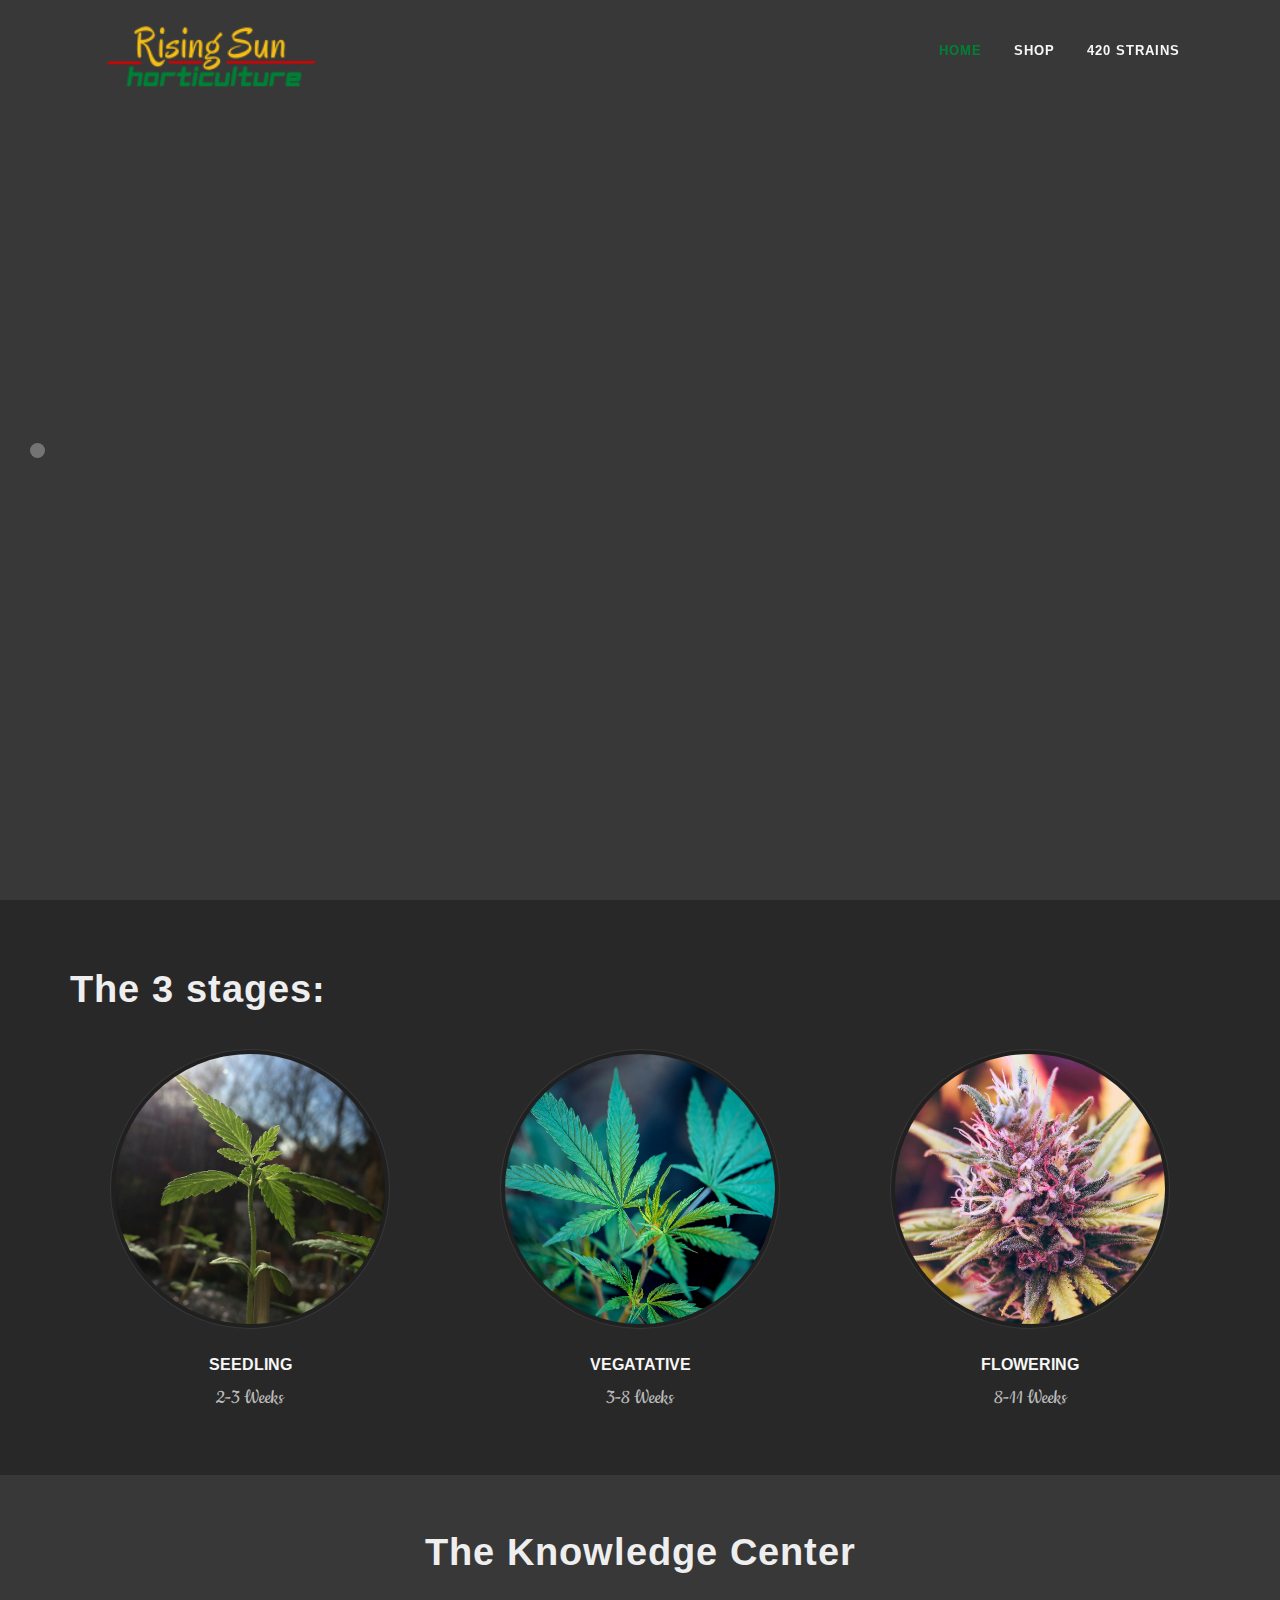
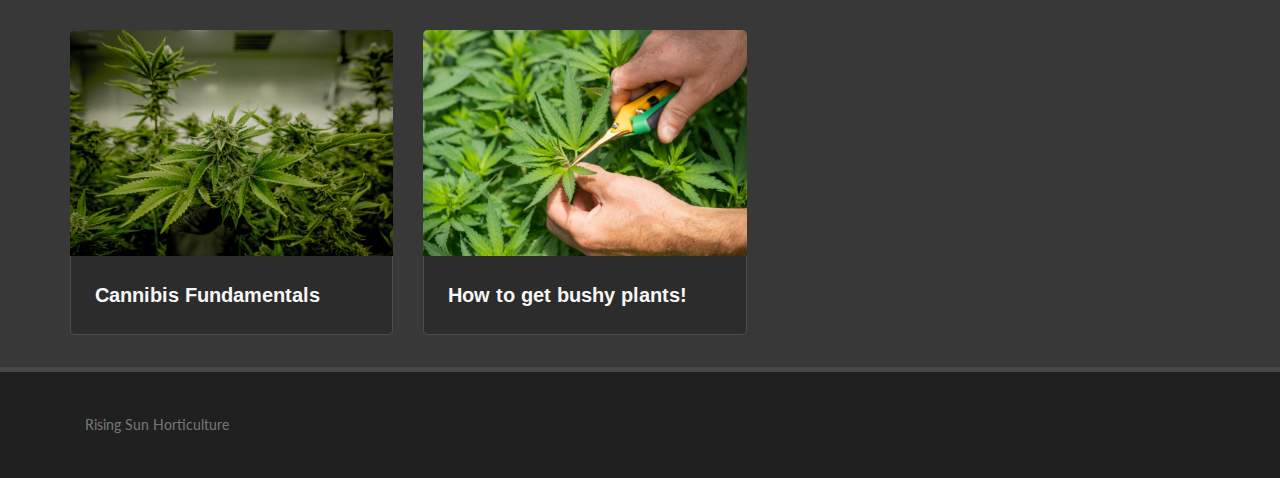
<file: index.html>
<!DOCTYPE html>
<html dir="ltr" lang="en-US">
<head>

	<meta http-equiv="content-type" content="text/html; charset=utf-8" />
	<meta name="author" content="SemiColonWeb" />

	<!-- Business Demo Specific Stylesheet -->
	<link rel="stylesheet" href="demos/business/business.css" type="text/css" />
	<link rel="stylesheet" href="demos/business/css/fonts.css" type="text/css" />
	<!-- / -->

	<!-- Stylesheets
	============================================= -->
	<link href="https://fonts.googleapis.com/css?family=Lato:300,400,700|Arimo:400,700|Playfair+Display:400,400i,700|Cookie&display=swap" rel="stylesheet" type="text/css" />
	<link rel="stylesheet" href="css/bootstrap.css" type="text/css" />
	<link rel="stylesheet" href="style.css" type="text/css" />
	<link rel="stylesheet" href="css/dark.css" type="text/css" />

	<!-- spa Demo Specific Stylesheet -->
	<link rel="stylesheet" href="demos/spa/spa.css" type="text/css" />
	<link rel="stylesheet" href="demos/spa/css/fonts/spa-icons.css" type="text/css" />
	<!-- / -->

	<link rel="stylesheet" href="css/font-icons.css" type="text/css" />
	<link rel="stylesheet" href="css/animate.css" type="text/css" />
	<link rel="stylesheet" href="css/magnific-popup.css" type="text/css" />

	<link rel="stylesheet" href="demos/spa/css/fonts.css" type="text/css" />

	<link rel="stylesheet" href="css/custom.css" type="text/css" />
	<meta name="viewport" content="width=device-width, initial-scale=1" />

	<link rel="stylesheet" href="css/colors.php?color=78c9d1" type="text/css" />

	<!-- SLIDER REVOLUTION 5.x CSS SETTINGS -->
	<link rel="stylesheet" type="text/css" href="include/rs-plugin/css/settings.css" media="screen" />
	<link rel="stylesheet" type="text/css" href="include/rs-plugin/css/layers.css">
	<link rel="stylesheet" type="text/css" href="include/rs-plugin/css/navigation.css">

	

	<!-- Document Title
	============================================= -->
	<title>Rising Sun Horticulture</title>

	<!-- Global site tag (gtag.js) - Google Analytics -->
<script async src="https://www.googletagmanager.com/gtag/js?id=G-5ZT5VZENQQ"></script>
<script>
  window.dataLayer = window.dataLayer || [];
  function gtag(){dataLayer.push(arguments);}
  gtag('js', new Date());

  gtag('config', 'G-5ZT5VZENQQ');
</script>

<!-- Facebook Pixel Code -->
<script>
	!function(f,b,e,v,n,t,s)
	{if(f.fbq)return;n=f.fbq=function(){n.callMethod?
	n.callMethod.apply(n,arguments):n.queue.push(arguments)};
	if(!f._fbq)f._fbq=n;n.push=n;n.loaded=!0;n.version='2.0';
	n.queue=[];t=b.createElement(e);t.async=!0;
	t.src=v;s=b.getElementsByTagName(e)[0];
	s.parentNode.insertBefore(t,s)}(window, document,'script',
	'https://connect.facebook.net/en_US/fbevents.js');
	fbq('init', '1010183363150036');
	fbq('track', 'PageView');
	</script>
	<noscript><img height="1" width="1" style="display:none"
	src="https://www.facebook.com/tr?id=1010183363150036&ev=PageView&noscript=1"
	/></noscript>
	<!-- End Facebook Pixel Code -->

	<style>

		.tp-caption.Fashion-SmallText, .Fashion-SmallText,
		.tp-caption.Fashion-TextBlock, .Fashion-TextBlock {
			font-family: 'Lato';
			color: #FFF;
		}

		.tp-caption.Fashion-BigDisplay, .Fashion-BigDisplay {
			font-family: 'Cookie';
			letter-spacing: 1px;
			font-weight: 700;
			color: #FFF;
			text-transform: capitalize;
		}

		.restaurant-reviews .flex-control-nav {
			top: auto;
			bottom: 25px;
		}
	</style>

</head>

<body class="stretched dark" data-loader-color="#103e4d">

	<!-- Document Wrapper
	============================================= -->
	<div id="wrapper" class="clearfix">

		<!-- Header
		============================================= -->
		<header id="header" class="transparent-header dark no-sticky" data-responsive-class="dark">
			<div id="header-wrap">
				<div class="container">
					<div class="header-row">

						<!-- Logo
						============================================= -->
						<div id="logo">
							<a href="https://horticulturers.co.za/" class="standard-logo"><img src="images/custom/logo.png" alt="Canvas Logo"></a>
							<a href="https://horticulturers.co.za/" class="retina-logo"><img src="images/custom/logo.png" alt="Canvas Logo"></a>
						</div><!-- #logo end -->

						<div id="primary-menu-trigger">
							<svg class="svg-trigger" viewBox="0 0 100 100"><path d="m 30,33 h 40 c 3.722839,0 7.5,3.126468 7.5,8.578427 0,5.451959 -2.727029,8.421573 -7.5,8.421573 h -20"></path><path d="m 30,50 h 40"></path><path d="m 70,67 h -40 c 0,0 -7.5,-0.802118 -7.5,-8.365747 0,-7.563629 7.5,-8.634253 7.5,-8.634253 h 20"></path></svg>
						</div>

						<!-- Primary Navigation
						============================================= -->
						<nav class="primary-menu not-dark">

							<ul class="menu-container one-page-menu" data-easing="easeInOutExpo" data-speed="1250" data-offset="0">
								<li class="menu-item current"><a class="menu-link" href="https://horticulturers.co.za/" data-href="#slider"><div>Home</div></a></li>
								<li class="menu-item"><a class="menu-link" href="shop" data-href="#section-about"><div>Shop</div></a></li>
								<li class="menu-item"><a class="menu-link" href="strains" data-href="#section-price"><div>420 Strains</div></a></li>

							</ul>

						</nav>

					</div>
				</div>
			</div>
			<div class="header-wrap-clone"></div>
		</header><!-- #header end -->

		<!-- Slider
		============================================= -->
		<section id="slider" class="slider-element revslider-wrap min-vh-60 min-vh-md-100 include-header">
			<div class="slider-inner">

				<div id="rev_slider_10_1_wrapper" class="rev_slider_wrapper fullscreen-container" data-alias="fashion1" style="background-color:transparent;padding:0px;">

					<!-- START REVOLUTION SLIDER 5.0.7 fullscreen mode -->
					<div id="rev_slider_10_1" class="rev_slider" style="display:none;" data-version="5.0.7">
						<ul>
							<!-- SLIDE  -->
							<li data-index="rs-36" class="dark" data-transition="fadetoleftfadefromright" data-fstransition="fade" data-slotamount="7"  data-easein="Power4.easeInOut" data-easeout="Power4.easeInOut" data-masterspeed="2000"  data-thumb=""  data-rotate="0"  data-saveperformance="off"  data-title="Enjoy Nature" data-description="">
								<!-- MAIN IMAGE -->

								<img src="images/custom/slider.jpg" style='background-color:#ffffff'  alt="Image"  data-bgposition="center center" data-bgfit="cover" data-bgrepeat="no-repeat" data-bgparallax="10" class="rev-slidebg" data-no-retina>

								<div class="tp-caption tp-shape tp-shapewrapper rs-parallaxlevel-0"
									id="slide-36-layer-4"
									data-x="['center','center','center','center']" data-hoffset="['0','0','0','0']"
									data-y="['middle','middle','middle','middle']" data-voffset="['0','0','0','0']"
									data-width="full"
									data-height="full"
									data-whitespace="normal"
									data-transform_idle="o:1;"
									data-transform_in="opacity:0;s:1500;e:Power3.easeInOut;"
									data-transform_out="opacity:0;s:1000;e:Power3.easeInOut;s:1000;e:Power3.easeInOut;"
									data-start="1000"
									data-basealign="slide"
									data-responsive_offset="on"
									style="z-index: 5; background: rgba(0,0,0,0.2)">
								</div>

									<!-- LAYER NR. 1 -->
								<div class="tp-caption -  "
									id="slide-35-layer-1"
									data-x="['right','right','right','right']" data-hoffset="['40','40','40','40']"
									data-y="['bottom','bottom','bottom','bottom']" data-voffset="['40','40','40','40']"
									data-width="none"
									data-height="none"
									data-whitespace="nowrap"
									data-transform_idle="o:1;"
									data-style_hover="cursor:pointer;"
									data-transform_in="y:[-100%];z:0;rX:0deg;rY:0;rZ:0;sX:1;sY:1;skX:0;skY:0;s:1500;e:Power3.easeInOut;"
									data-transform_out="y:[100%];s:1000;e:Power3.easeInOut;s:1000;e:Power3.easeInOut;"
									data-mask_in="x:0px;y:0px;"
									data-mask_out="x:inherit;y:inherit;"
									data-start="500"
									data-splitin="none"
									data-splitout="none"
									data-actions='[{"event":"click","action":"jumptoslide","slide":"next","delay":""}]'
									data-basealign="slide"
									data-responsive_offset="off"
									data-responsive="off"
									style="z-index: 5; white-space: nowrap; font-size: 20px; line-height: 22px; font-weight: 400;padding:3px 8px 3px 8px;border-style:solid;border-width:1px;border-radius:30px 30px 30px 30px;"><i class="icon-angle-down"></i>
								</div>

								<!-- LAYER NR. 5 -->
								<div class="tp-caption Fashion-BigDisplay"
									id="slide-36-layer-5"
									data-x="['center','center','center','center']" data-hoffset="['255','231','211','62']"
									data-y="['middle','middle','middle','middle']" data-voffset="['-30','-18','-48','-28']"
									data-fontsize="['80','50','50','56']"
									data-lineheight="['100','50','50','50']"
									data-width="['none','265','265','265']"
									data-height="['none','100','100','100']"
									data-whitespace="['nowrap','normal','normal','normal']"
									data-transform_idle="o:1;"
									data-transform_in="x:[100%];z:0;rX:0deg;rY:0;rZ:0;sX:1;sY:1;skX:0;skY:0;s:1500;e:Power3.easeInOut;"
									data-transform_out="x:[100%];s:1000;e:Power3.easeInOut;s:1000;e:Power3.easeInOut;"
									data-mask_in="x:0px;y:0px;s:inherit;e:inherit;"
									data-mask_out="x:inherit;y:inherit;s:inherit;e:inherit;"
									data-start="500"
									data-splitin="none"
									data-splitout="none"
									data-basealign="slide"
									data-responsive_offset="on"
									style="z-index: 9; white-space: nowrap; color:#ECB717">How to grow Hydro for beginners
								</div>

								<!-- LAYER NR. 6 -->
								<div class="tp-caption Fashion-TextBlock"
									id="slide-36-layer-6"
									data-x="['center','center','center','center']" data-hoffset="['189','219','200','39']"
									data-y="['middle','middle','middle','middle']" data-voffset="['120','130','80','110']"
									data-fontsize="['20','17','17','17']"
									data-lineheight="['40','30','30','30']"
									data-width="219"
									data-height="161"
									data-whitespace="normal"
									data-transform_idle="o:1;"

									data-transform_in="x:[-100%];z:0;rX:0deg;rY:0;rZ:0;sX:1;sY:1;skX:0;skY:0;s:1500;e:Power3.easeInOut;"
									data-transform_out="x:[-100%];s:1000;e:Power3.easeInOut;s:1000;e:Power3.easeInOut;"
									data-mask_in="x:0px;y:0px;s:inherit;e:inherit;"
									data-mask_out="x:inherit;y:inherit;s:inherit;e:inherit;"
									data-start="500"
									data-splitin="none"
									data-splitout="none"
									data-basealign="slide"
									data-responsive_offset="on"
									style="z-index: 10; min-width: 219px; max-width: 219px; max-width: 161px; max-width: 161px; white-space: normal;">
								</div>

				

								<!-- LAYER NR. 8 -->
								<div class="tp-caption Fashion-TextBlock"
									id="slide-36-layer-8"
									data-x="['center','center','center','center']" data-hoffset="['224','254','230','80']"
									data-y="['middle','middle','middle','middle']" data-voffset="['120','130','79','110']"
									data-fontsize="['20','17','17','17']"
									data-lineheight="['40','30','30','30']"
									data-width="219"
									data-height="161"
									data-whitespace="normal"
									data-transform_idle="o:1;"
									data-transform_in="x:[100%];z:0;rX:0deg;rY:0;rZ:0;sX:1;sY:1;skX:0;skY:0;s:1500;e:Power3.easeInOut;"
									data-transform_out="x:[100%];s:1000;e:Power3.easeInOut;s:1000;e:Power3.easeInOut;"
									data-mask_in="x:0px;y:0px;s:inherit;e:inherit;"
									data-mask_out="x:inherit;y:inherit;s:inherit;e:inherit;"
									data-start="500"
									data-splitin="none"
									data-splitout="none"
									data-basealign="slide"
									data-responsive_offset="on"
									style="z-index: 12; min-width: 219px; max-width: 219px; max-width: 161px; max-width: 161px; white-space: normal; font-weight: 600;"><a href="#" class="button button-3d button-rounded button-red"><i class="icon-off"></i>Learn Now</a>
								</div>
							</li>
						
						</ul>
						<div class="tp-bannertimer tp-bottom" style="visibility: hidden !important;"></div>
					</div>
				</div><!-- END REVOLUTION SLIDER -->

			</div>
		</section><!-- #content end -->

		<!-- Content
		============================================= -->
		<section id="content">
			<div class="content-wrap pt-0">

				

				<div class="section m-0 clearfix" >

					<div class="container clearfix">
						<div class="row">

							<div class="heading-block border-0 bottommargin-sm">
								<h3>The 3 stages:</h3>
							</div>
							

							<div class="row justify-content-center col-mb-50">
							

								<div class="col-sm-6 col-md-4 text-center">
									<div class="feature-box media-box">
										<div class="fbox-media" style="padding: 0 40px;">
											<a href="#"><img class="rounded-circle img-thumbnail" src="images/custom/seedling.jpg" alt="Effective Planning"></a>
										</div>
										<div class="fbox-content">
											<h3>Seedling<span class="subtitle cookie-font">2-3 Weeks</span></h3>
										</div>
										
									</div>
								</div>

								<div class="col-sm-6 col-md-4 text-center">
									<div class="feature-box media-box">
										<div class="fbox-media" style="padding: 0 40px;">
											<a href="#"><img class="rounded-circle img-thumbnail" src="images/custom/veg.jpg" alt="Effective Planning"></a>
										</div>
										<div class="fbox-content">
											<h3>Vegatative<span class="subtitle cookie-font">3-8 Weeks</span></h3>
										</div>
										
									</div>
								</div>

								<div class="col-sm-6 col-md-4 text-center">
									<div class="feature-box media-box">
										<div class="fbox-media" style="padding: 0 40px;">
											<a href="#"><img class="rounded-circle img-thumbnail" src="images/custom/flower.jpg" alt="Why choose Us?"></a>
										</div>
										<div class="fbox-content">
											<h3>Flowering<span class="subtitle cookie-font">8-11 Weeks</span></h3>
										</div>
										
									</div>
								</div>
							</div>

							
						</div>
					</div>
				
				</div>

	 
			</div>
		</section><!-- #content end -->

		<section id="content">

			<div class="content-wrap pb-0" style="z-index: 1;">

				<div class="container topmargin clearfix">

					<!-- What We Do
					============================================= -->
					<div class="heading-block center border-0" >
						<h3>The Knowledge Center</h3>
					</div>
					<div class="row clearfix">
					

						<div class="clear"></div>

						<!-- Features colomns
						============================================= -->
						<div class="row clearfix">
							<div class="col-lg-4 bottommargin-sm">
								<div class="feature-box media-box fbox-bg">
									<div class="fbox-media">
										<a href="cannabis fundamentals"><img src="images/custom/blog cover/cannabisfundamentals.png" alt="Featured Box Image"></a>
									</div>
									<div class="fbox-content fbox-content-lg">
										<h3 class="nott ls0 font-weight-semibold">Cannibis Fundamentals</h3>
									</div>
								</div>
							</div>

					

							<div class="col-lg-4 bottommargin-sm">
								<div class="feature-box media-box fbox-bg">
									<div class="fbox-media">
										<a href="#"><img src="images/custom/blog cover/topping.png" alt="Featured Box Image"></a>
									</div>
									<div class="fbox-content fbox-content-lg">
										<h3 class="nott ls0 font-weight-semibold">How to get bushy plants!</h3>
									</div>
								</div>
							</div>

							
					
							
						

							

							
						</div>
					</div>
				</div>

		
		</section><!-- #content end -->
		<!-- Footer
		============================================= -->
		<footer id="footer" class="dark">
			

			<!-- Copyrights
			============================================= -->
			<div id="copyrights">
				<div class="container">

					<div class="row justify-content-between col-mb-30">
						<div class="col-12 col-md-auto text-center text-md-left">
							Rising Sun Horticulture
						</div>

						
					</div>

				</div>
			</div><!-- #copyrights end -->
		</footer><!-- #footer end -->

	</div><!-- #wrapper end -->

	<!-- Go To Top
	============================================= -->
	<div id="gotoTop" class="icon-angle-up"></div>

	<!-- JavaScripts
	============================================= -->
	<script src="js/jquery.js"></script>
	<script src="js/plugins.min.js"></script>

	<!-- Footer Scripts
	============================================= -->
	<script src="js/functions.js"></script>

	<!-- SLIDER REVOLUTION 5.x SCRIPTS  -->
	<script src="include/rs-plugin/js/jquery.themepunch.tools.min.js"></script>
	<script src="include/rs-plugin/js/jquery.themepunch.revolution.min.js"></script>

	<script src="include/rs-plugin/js/extensions/revolution.extension.video.min.js"></script>
	<script src="include/rs-plugin/js/extensions/revolution.extension.slideanims.min.js"></script>
	<script src="include/rs-plugin/js/extensions/revolution.extension.actions.min.js"></script>
	<script src="include/rs-plugin/js/extensions/revolution.extension.layeranimation.min.js"></script>
	<script src="include/rs-plugin/js/extensions/revolution.extension.navigation.min.js"></script>

	<script>
		var tpj=jQuery;
		var revapi10;
		var $ = jQuery.noConflict();
		tpj(document).ready(function() {
			if(tpj("#rev_slider_10_1").revolution == undefined){
				revslider_showDoubleJqueryError("#rev_slider_10_1");
			}else{
				revapi10 = tpj("#rev_slider_10_1").show().revolution({
					sliderType:"standard",
					jsFileLocation:"include/rs-plugin/js/",
					sliderLayout:"fullscreen",
					dottedOverlay:"none",
					delay:9000,
					navigation: {
						keyboardNavigation:"on",
						keyboard_direction: "horizontal",
						mouseScrollNavigation:"off",
						onHoverStop:"off",
						touch:{
							touchenabled:"on",
							swipe_threshold: 75,
							swipe_min_touches: 1,
							swipe_direction: "vertical",
							drag_block_vertical: false
						}
						,
						bullets: {
							enable:true,
							hide_onmobile:false,
							style:"uranus",
							hide_onleave:false,
							direction:"vertical",
							h_align:"left",
							v_align:"center",
							h_offset:30,
							v_offset:0,
							space:8,
							tmp:'<span class="tp-bullet-inner"></span>'
						},
						touch:{
							touchenabled:"off",
							swipe_treshold : 75,
							swipe_min_touches : 1,
							drag_block_vertical:false,
							swipe_direction:"horizontal"
						}
					},
					responsiveLevels:[1240,1024,778,480],
					gridwidth:[1140,1024,778,480],
					gridheight:[800,700,960,720],
					lazyType:"none",
					shadow:0,
					spinner:"off",
					stopLoop:"on",
					shuffle:"off",
					autoHeight:"off",
					fullScreenAlignForce:"off",
					fullScreenOffsetContainer: "",
					fullScreenOffset: "",
					hideThumbsOnMobile:"off",
					hideSliderAtLimit:0,
					hideCaptionAtLimit:0,
					hideAllCaptionAtLilmit:0,
					debugMode:false,
					fallbacks: {
						simplifyAll:"off",
						nextSlideOnWindowFocus:"off",
						disableFocusListener:false,
					}
				});
			}

			revapi10.on("revolution.slide.onloaded",function (e) {
				setTimeout( function(){ SEMICOLON.slider.sliderDimensions(); }, 200 );
			});

			revapi10.on("revolution.slide.onchange",function (e,data) {
				SEMICOLON.slider.revolutionSliderMenu();
			});

		});	/*ready*/

	</script>

</body>
</html>
</file>
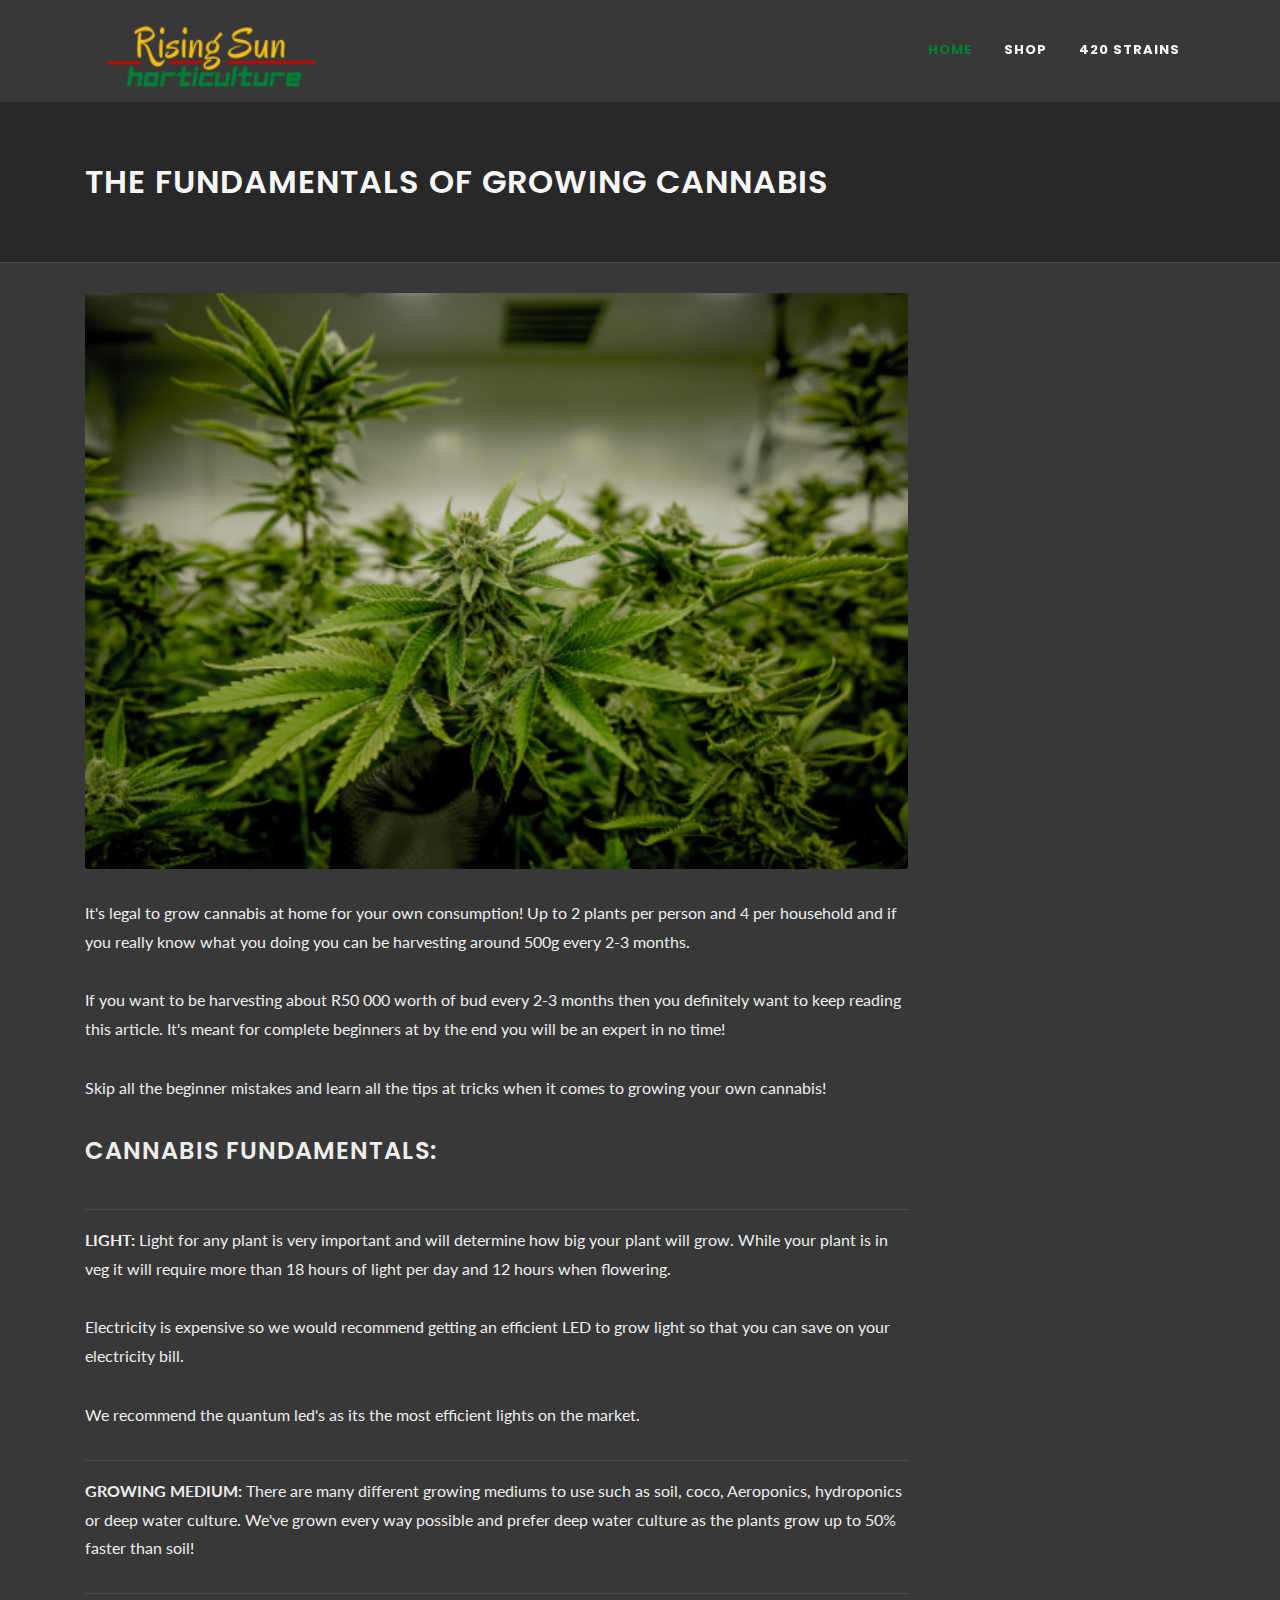
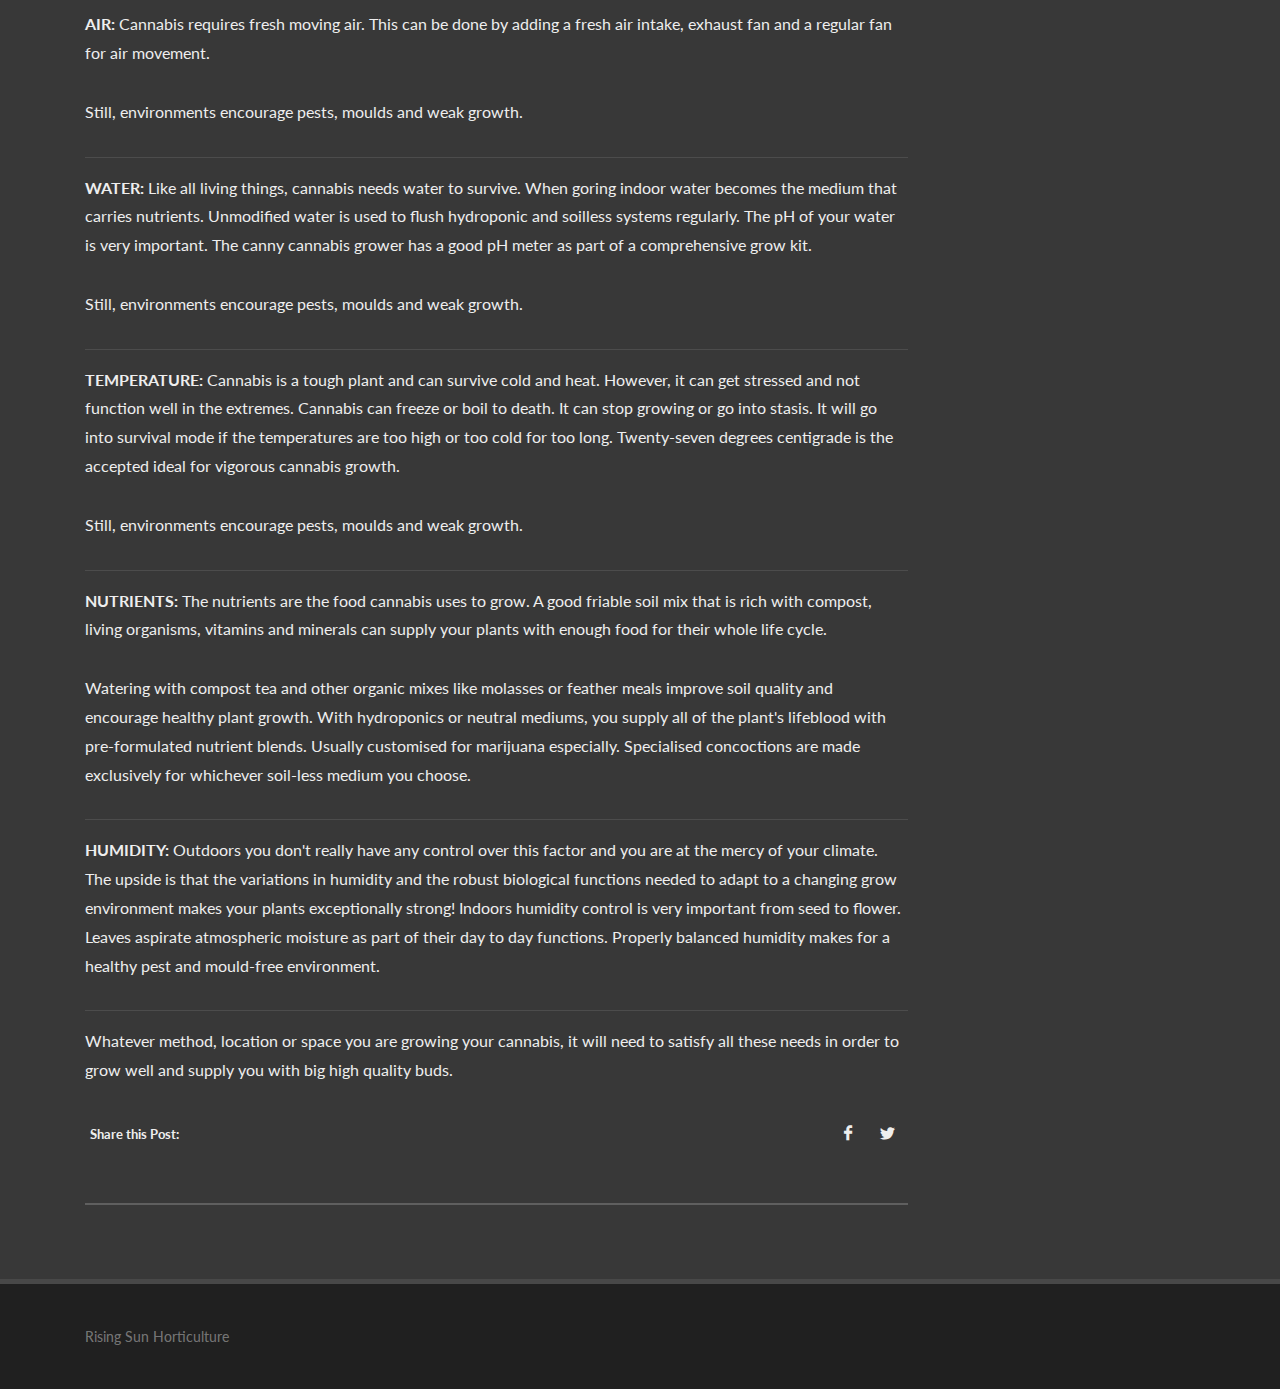
<file: cannabis fundamentals.html>
<!DOCTYPE html>
<html dir="ltr" lang="en-US">
<head>

	<meta http-equiv="content-type" content="text/html; charset=utf-8" />
	<meta name="author" content="Rising Sun Horticulture" />


	<!-- Stylesheets
	============================================= -->
	<link href="https://fonts.googleapis.com/css?family=Lato:300,400,400i,700|Poppins:300,400,500,600,700|PT+Serif:400,400i&display=swap" rel="stylesheet" type="text/css" />
	<link rel="stylesheet" href="css/bootstrap.css" type="text/css" />
	<link rel="stylesheet" href="style.css" type="text/css" />
	<link rel="stylesheet" href="css/dark.css" type="text/css" />
	<link rel="stylesheet" href="css/font-icons.css" type="text/css" />
	<link rel="stylesheet" href="css/animate.css" type="text/css" />
	<link rel="stylesheet" href="css/magnific-popup.css" type="text/css" />

	<link rel="stylesheet" href="css/custom.css" type="text/css" />
	<meta name="viewport" content="width=device-width, initial-scale=1" />

	<meta name="description" content="The fundamentals of growing cannabis">


	<meta name="twitter:card" content="summary_large_image">
	<meta name="twitter:site" content="@horticulturers" />

	
	<meta property="og:url" content="http://horticulturers.co.za" />
	<meta property="og:title" content="The fundamentals of growing cannabis" />
	<meta property="og:description" content="Learn how to grow your own cannabis at home" />
	<meta property="og:image" content="https://mndpro.s3.af-south-1.amazonaws.com/cannabisfundamentals.png" />

	<!-- Document Title
	============================================= -->
	<title>Cannabis Fundamentals</title>

	<!-- Global site tag (gtag.js) - Google Analytics -->
<script async src="https://www.googletagmanager.com/gtag/js?id=G-5ZT5VZENQQ"></script>
<script>
  window.dataLayer = window.dataLayer || [];
  function gtag(){dataLayer.push(arguments);}
  gtag('js', new Date());

  gtag('config', 'G-5ZT5VZENQQ');
</script>

<!-- Facebook Pixel Code -->
<script>
	!function(f,b,e,v,n,t,s)
	{if(f.fbq)return;n=f.fbq=function(){n.callMethod?
	n.callMethod.apply(n,arguments):n.queue.push(arguments)};
	if(!f._fbq)f._fbq=n;n.push=n;n.loaded=!0;n.version='2.0';
	n.queue=[];t=b.createElement(e);t.async=!0;
	t.src=v;s=b.getElementsByTagName(e)[0];
	s.parentNode.insertBefore(t,s)}(window, document,'script',
	'https://connect.facebook.net/en_US/fbevents.js');
	fbq('init', '1010183363150036');
	fbq('track', 'PageView');
	</script>
	<noscript><img height="1" width="1" style="display:none"
	src="https://www.facebook.com/tr?id=1010183363150036&ev=PageView&noscript=1"
	/></noscript>
	<!-- End Facebook Pixel Code -->

</head>

<body class="stretched dark">

	<!-- Document Wrapper
	============================================= -->
	<div id="wrapper" class="clearfix">

		<!-- Header
		============================================= -->
		<header id="header" class="transparent-header dark no-sticky" data-responsive-class="dark">
			<div id="header-wrap">
				<div class="container">
					<div class="header-row">

						<!-- Logo
						============================================= -->
						<div id="logo">
							<a href="https://horticulturers.co.za/" class="standard-logo"><img src="images/custom/logo.png" alt="Canvas Logo"></a>
							<a href="https://horticulturers.co.za/" class="retina-logo"><img src="images/custom/logo.png" alt="Canvas Logo"></a>
						</div><!-- #logo end -->

						<div id="primary-menu-trigger">
							<svg class="svg-trigger" viewBox="0 0 100 100"><path d="m 30,33 h 40 c 3.722839,0 7.5,3.126468 7.5,8.578427 0,5.451959 -2.727029,8.421573 -7.5,8.421573 h -20"></path><path d="m 30,50 h 40"></path><path d="m 70,67 h -40 c 0,0 -7.5,-0.802118 -7.5,-8.365747 0,-7.563629 7.5,-8.634253 7.5,-8.634253 h 20"></path></svg>
						</div>

						<!-- Primary Navigation
						============================================= -->
						<nav class="primary-menu not-dark">

							<ul class="menu-container one-page-menu" data-easing="easeInOutExpo" data-speed="1250" data-offset="0">
								<li class="menu-item current"><a class="menu-link" href="https://horticulturers.co.za/" data-href="#slider"><div>Home</div></a></li>
								<li class="menu-item"><a class="menu-link" href="shop" data-href="#section-about"><div>Shop</div></a></li>
								<li class="menu-item"><a class="menu-link" href="strains" data-href="#section-price"><div>420 Strains</div></a></li>

							</ul>

						</nav>
					</div>
				</div>
			</div>
			<div class="header-wrap-clone"></div>
		</header><!-- #header end -->

		<!-- Page Title
		============================================= -->
		<section id="page-title">

			<div class="container clearfix">
				<h1>The fundamentals of growing cannabis</h1>
				
			</div>

		</section><!-- #page-title end -->

		<!-- Content
		============================================= -->
		<section id="content">
			<div class="content-wrap">
				<div class="container clearfix">

					<div class="row gutter-40 col-mb-80">
						<!-- Post Content
						============================================= -->
						<div class="postcontent col-lg-9">

							<div class="single-post mb-0">

								<!-- Single Post
								============================================= -->
								<div class="entry clearfix">

									<!-- Entry Title
									============================================= -->
									<div class="entry-title">
									</div><!-- .entry-title end -->

									<!-- Entry Meta
									============================================= -->
									<div class="entry-meta">
										<ul>
											
										</ul>
									</div><!-- .entry-meta end -->

									<!-- Entry Image
									============================================= -->
									<div class="entry-image">
										<a href="#"><img src="images/custom/blog cover/cannabisfundamentals.png" alt="Blog Single"></a>
									</div><!-- .entry-image end -->

									<!-- Entry Content
									============================================= -->
									<div class="entry-content mt-0">

										<p>
											It's legal to grow cannabis at home for your own consumption! Up to 2 plants per person and 4 per household and if you really know what you doing you can be harvesting around 500g every 2-3 months.										
										</p>
										<p>
											If you want to be harvesting about R50 000 worth of bud every 2-3 months then you definitely want to keep reading this article. It's meant for complete beginners at by the end you will be an expert in no time!
										</p>
										<p>
											Skip all the beginner mistakes and learn all the tips at tricks when it comes to growing your own cannabis!
										</p>

										<div class="entry-title">
											<h2>Cannabis Fundamentals:</h2>
										</div>
										<br>

										<hr>

										<p>
											<strong>LIGHT: </strong>Light for any plant is very important and will determine how big your plant will grow. While your plant is in veg it will require more than 18 hours of light per day and 12 hours when flowering.										
										</p>

										<p>
											Electricity is expensive so we would recommend getting an efficient LED to grow light so that you can save on your electricity bill.
										</p>

										
										<p>
											We recommend the quantum led's as its the most efficient lights on the market.
										</p>

										<hr>

										<!--  -->

										<p>
											<strong>GROWING MEDIUM:</strong>
											There are many different growing mediums to use such as soil, coco, Aeroponics, hydroponics or deep water culture. We've grown every way possible and prefer deep water culture as the plants grow up to 50% faster than soil!										
										</p>

										
										<hr>

										<!--  -->

										<p>
											<strong>AIR:</strong>
											Cannabis requires fresh moving air. This can be done by adding a fresh air intake, exhaust fan and a regular fan for air movement.										
										</p>

										<p>
											Still, environments encourage pests, moulds and weak growth.
										</p>

										
										<hr>

										<!--  -->

										<p>
											<strong>WATER:</strong>
											Like all living things, cannabis needs water to survive. When goring indoor water becomes the medium that carries nutrients. Unmodified water is used to flush hydroponic and soilless systems regularly. The pH of your water is very important. The canny cannabis grower has a good pH meter as part of a comprehensive grow kit.										</p>

										<p>
											Still, environments encourage pests, moulds and weak growth.
										</p>

										
										<hr>

										<!--  -->

										<p>
											<strong>TEMPERATURE: </strong>
											Cannabis is a tough plant and can survive cold and heat. However, it can get stressed and not function well in the extremes. Cannabis can freeze or boil to death. It can stop growing or go into stasis. It will go into survival mode if the temperatures are too high or too cold for too long. Twenty-seven degrees centigrade is the accepted ideal for vigorous cannabis growth. 	
										<p>
											Still, environments encourage pests, moulds and weak growth.
										</p>

										
										<hr>

										
										<!--  -->

										<p>
											<strong>NUTRIENTS: </strong>
											The nutrients are the food cannabis uses to grow. A good friable soil mix that is rich with compost, living organisms, vitamins and minerals can supply your plants with enough food for their whole life cycle.										
										</p>
										<p>
											Watering with compost tea and other organic mixes like molasses or feather meals improve soil quality and encourage healthy plant growth.
											With hydroponics or neutral mediums, you supply all of the plant's lifeblood with pre-formulated nutrient blends. Usually customised for marijuana especially. Specialised concoctions are made exclusively for whichever soil-less medium you choose.										
										</p>
										
										<hr>

										<!--  -->

										<p>
											<strong>HUMIDITY: </strong>
											Outdoors you don't really have any control over this factor and you are at the mercy of your climate. The upside is that the variations in humidity and the robust biological functions needed to adapt to a changing grow environment makes your plants exceptionally strong!
											Indoors humidity control is very important from seed to flower. Leaves aspirate atmospheric moisture as part of their day to day functions. Properly balanced humidity makes for a healthy pest and mould-free environment.
										</p>
									
										
										<hr>

										<p>
											Whatever method, location or space you are growing your cannabis, it will need to satisfy all these needs in order to grow well and supply you with big high quality buds.

										</p>






										



										<!-- Post Single - Content End -->


										<div class="clear"></div>

										<!-- Post Single - Share
										============================================= -->
										<div class="si-share border-0 d-flex justify-content-between align-items-center">
											<span>Share this Post:</span>
											<div>
												<a href="https://www.facebook.com/sharer/sharer.php?u=http://www.horticulturers.co.za/cannabis fundamentals.html" class="social-icon si-borderless si-facebook">
													<i class="icon-facebook"></i>
													<i class="icon-facebook"></i>
												</a>
												<a href="https://twitter.com/intent/tweet?url=http://www.horticulturers.co.za/cannabis fundamentals.html" class="social-icon si-borderless si-twitter">
													<i class="icon-twitter"></i>
													<i class="icon-twitter"></i>
												</a>
												
											</div>
										</div><!-- Post Single - Share End -->

									</div>
								</div><!-- .entry end -->

								

						
								<!--  

								<h4>You might need:</h4>

								<div class="related-posts row posts-md col-mb-30">

									<div class="entry col-12 col-md-6">
										<div class="grid-inner row align-items-center gutter-20">
											<div class="col-4">
												<div class="entry-image">
													<a href="vegetative.html"><img src="images/custom/blog cover/2.png" alt="Blog Single"></a>
												</div>
											</div>
											<div class="col-8">
												<div class="entry-title title-xs">
													<h3><a href="vegetative.html">Vegging your plants</a></h3>
												</div>
												<div class="entry-meta">
													<ul>
														<li><i class=""></i>3-6 Weeks</li>
													</ul>
												</div>
											</div>
										</div>
									</div>

									<div class="entry col-12 col-md-6">
										<div class="grid-inner row align-items-center gutter-20">
											<div class="col-4">
												<div class="entry-image">
													<a href="flowering.html"><img src="images/custom/blog cover/3.png" alt="Blog Single"></a>
												</div>
											</div>
											<div class="col-8">
												<div class="entry-title title-xs">
													<h3><a href="flowering.html">Flowering your plants</a></h3>
												</div>
												<div class="entry-meta">
													<ul>
														<li><i class=""></i>8-11 Weeks</li>
													</ul>
												</div>
											</div>
										</div>
									</div>

									
									
								

								

								</div>
								-->

								<br>

								

							</div>

						</div><!-- .postcontent end -->

				
					</div>

				</div>
			</div>
		</section><!-- #content end -->

		<!-- Footer
		============================================= -->
		<footer id="footer" class="dark">
			

			<!-- Copyrights
			============================================= -->
			<div id="copyrights">
				<div class="container">

					<div class="row justify-content-between col-mb-30">
						<div class="col-12 col-md-auto text-center text-md-left">
							Rising Sun Horticulture
						</div>

						
					</div>

				</div>
			</div><!-- #copyrights end -->
		</footer><!-- #footer end -->

	</div><!-- #wrapper end -->

	<!-- Go To Top
	============================================= -->
	<div id="gotoTop" class="icon-angle-up"></div>

	<!-- JavaScripts
	============================================= -->
	<script src="js/jquery.js"></script>
	<script src="js/plugins.min.js"></script>

	<!-- Footer Scripts
	============================================= -->
	<script src="js/functions.js"></script>


</body>
</html>
</file>
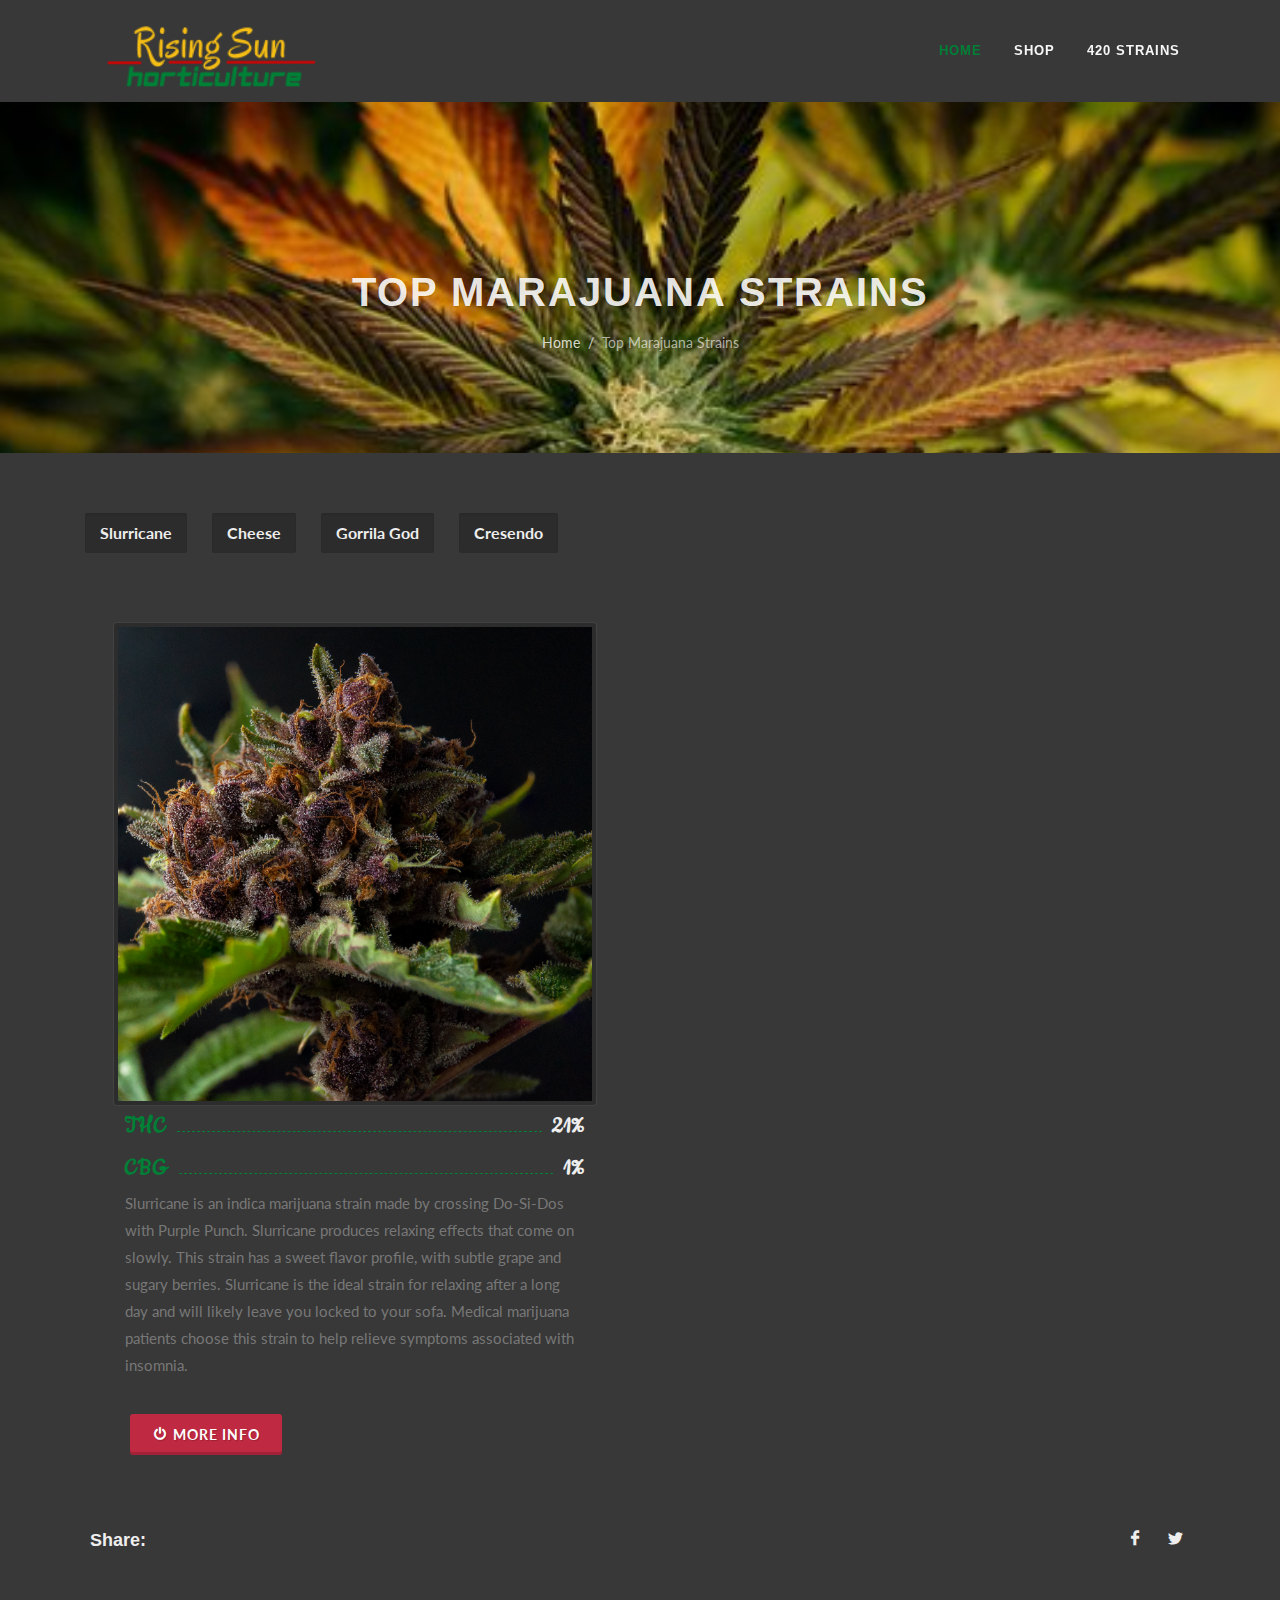
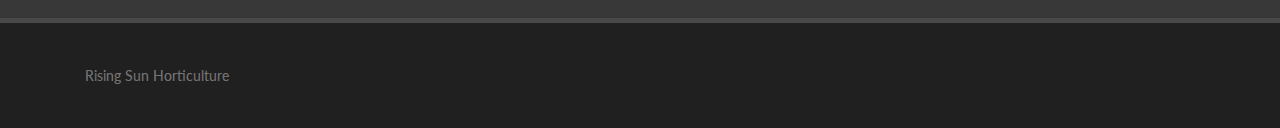
<file: strains.html>
<!DOCTYPE html>
<html dir="ltr" lang="en-US">
<head>

	<meta http-equiv="content-type" content="text/html; charset=utf-8" />
	<meta name="author" content="SemiColonWeb" />

	<!-- Stylesheets
	============================================= -->
	<link href="https://fonts.googleapis.com/css?family=Lato:300,400,700|Arimo:400,700|Playfair+Display:400,400i,700|Cookie&display=swap" rel="stylesheet" type="text/css" />
	<link rel="stylesheet" href="css/bootstrap.css" type="text/css" />
	<link rel="stylesheet" href="style.css" type="text/css" />
	<link rel="stylesheet" href="css/dark.css" type="text/css" />

	<!-- spa Demo Specific Stylesheet -->
	<link rel="stylesheet" href="demos/spa/spa.css" type="text/css" />
	<link rel="stylesheet" href="demos/spa/css/fonts/spa-icons.css" type="text/css" />
	<!-- / -->

	<link rel="stylesheet" href="css/font-icons.css" type="text/css" />
	<link rel="stylesheet" href="css/animate.css" type="text/css" />
	<link rel="stylesheet" href="css/magnific-popup.css" type="text/css" />

	<link rel="stylesheet" href="demos/spa/css/fonts.css" type="text/css" />

	<link rel="stylesheet" href="css/custom.css" type="text/css" />
	<meta name="viewport" content="width=device-width, initial-scale=1" />

	<link rel="stylesheet" href="css/colors.php?color=78c9d1" type="text/css" />

	<!-- SLIDER REVOLUTION 5.x CSS SETTINGS -->
	<link rel="stylesheet" type="text/css" href="include/rs-plugin/css/settings.css" media="screen" />
	<link rel="stylesheet" type="text/css" href="include/rs-plugin/css/layers.css">
	<link rel="stylesheet" type="text/css" href="include/rs-plugin/css/navigation.css">

	<meta name="description" content="Cannabis strain info">


	<meta name="twitter:card" content="summary_large_image">
	<meta name="twitter:site" content="@horticulturers" />

	
	<meta property="og:url" content="http://horticulturers.co.za" />
	<meta property="og:title" content="Cannabis strain info" />
	<meta property="og:description" content="learn more about your favourite cannabis strains" />
	<meta property="og:image" content="https://mndpro.s3.af-south-1.amazonaws.com/strains.jpg" />

	<!-- Document Title
	============================================= -->
	<title>Cannabis strain information</title>

	<!-- Global site tag (gtag.js) - Google Analytics -->
<script async src="https://www.googletagmanager.com/gtag/js?id=G-5ZT5VZENQQ"></script>
<script>
  window.dataLayer = window.dataLayer || [];
  function gtag(){dataLayer.push(arguments);}
  gtag('js', new Date());

  gtag('config', 'G-5ZT5VZENQQ');
</script>

<!-- Facebook Pixel Code -->
<script>
	!function(f,b,e,v,n,t,s)
	{if(f.fbq)return;n=f.fbq=function(){n.callMethod?
	n.callMethod.apply(n,arguments):n.queue.push(arguments)};
	if(!f._fbq)f._fbq=n;n.push=n;n.loaded=!0;n.version='2.0';
	n.queue=[];t=b.createElement(e);t.async=!0;
	t.src=v;s=b.getElementsByTagName(e)[0];
	s.parentNode.insertBefore(t,s)}(window, document,'script',
	'https://connect.facebook.net/en_US/fbevents.js');
	fbq('init', '1010183363150036');
	fbq('track', 'PageView');
	</script>
	<noscript><img height="1" width="1" style="display:none"
	src="https://www.facebook.com/tr?id=1010183363150036&ev=PageView&noscript=1"
	/></noscript>
	<!-- End Facebook Pixel Code -->

</head>

<body class="stretched dark ">

	<!-- Document Wrapper
	============================================= -->
	<div id="wrapper" class="clearfix">



		<!-- Header
		============================================= -->
		<header id="header" class="transparent-header dark no-sticky" data-responsive-class="dark">
			<div id="header-wrap">
				<div class="container">
					<div class="header-row">

						<!-- Logo
						============================================= -->
						<div id="logo">
							<a href="https://horticulturers.co.za/" class="standard-logo"><img src="images/custom/logo.png" alt="Canvas Logo"></a>
							<a href="https://horticulturers.co.za/" class="retina-logo"><img src="images/custom/logo.png" alt="Canvas Logo"></a>
						</div><!-- #logo end -->

						<div id="primary-menu-trigger">
							<svg class="svg-trigger" viewBox="0 0 100 100"><path d="m 30,33 h 40 c 3.722839,0 7.5,3.126468 7.5,8.578427 0,5.451959 -2.727029,8.421573 -7.5,8.421573 h -20"></path><path d="m 30,50 h 40"></path><path d="m 70,67 h -40 c 0,0 -7.5,-0.802118 -7.5,-8.365747 0,-7.563629 7.5,-8.634253 7.5,-8.634253 h 20"></path></svg>
						</div>

						<!-- Primary Navigation
						============================================= -->
						<nav class="primary-menu not-dark">

							<ul class="menu-container one-page-menu" data-easing="easeInOutExpo" data-speed="1250" data-offset="0">
								<li class="menu-item current"><a class="menu-link" href="https://horticulturers.co.za/" data-href="#slider"><div>Home</div></a></li>
								<li class="menu-item"><a class="menu-link" href="shop" data-href="#section-about"><div>Shop</div></a></li>
								<li class="menu-item"><a class="menu-link" href="strains" data-href="#section-price"><div>420 Strains</div></a></li>

							</ul>

						</nav>

					</div>
				</div>
			</div>
			<div class="header-wrap-clone"></div>
		</header><!-- #header end -->
		<!-- Page Title
		============================================= -->
		<section id="page-title" class="page-title-parallax page-title-dark page-title-center" style="background-image: url('images/custom/strains.jpg'); background-size: cover; padding: 170px 0 100px;" data-bottom-top="background-position: 50% 200px;" data-top-bottom="background-position: 50% -200px;">

			<div class="container clearfix">
				<h1>Top Marajuana Strains</h1>
				<ol class="breadcrumb">
					<li class="breadcrumb-item"><a href="#">Home</a></li>
					<li class="breadcrumb-item active" aria-current="page">Top Marajuana Strains</li>
				</ol>
			</div>

		</section><!-- #page-title end -->

		<!-- Content
		============================================= -->
		<section id="content">
			<div class="content-wrap pb-0">

				

				<div class="clear"></div>

				<div id="section-price" class="section m-0 page-section bg-transparent">
					<div class="container clearfix">

				

						<div class="tabs tabs-responsive clearfix" id="tab-1" data-accordion-style="accordion accordion-bg">

							<ul class="tab-nav center tab-nav2 bottommargin clearfix">
								<li><a href="#tabs-1">Slurricane</a></li>
								<li><a href="#tabs-2">Cheese</a></li>
								<li><a href="#tabs-3">Gorrila God</a></li>
								<li><a href="#tabs-4">Cresendo</a></li>
							</ul>

							<div class="tab-container">

								<div class="tab-content clearfix" id="tabs-1">
									<div class="row">

										<div class="col-lg-6 service-wrap">
											<div class="feature-box ">
												<div class="fbox-media" >
													<a href="images/custom/strains/slurrycane.png"><img class=" img-thumbnail" src="images/custom/strains/slurrycane.png" alt="Why choose Us?"></a>
													
												</div>
												
												
											</div>
											<div class="service-header">
												<div class="service-name">
													<a target="_blank" href="3">THC</a>
												</div>
												<div class="service-dots">
													<span class="separator-dots"></span>
												</div>
												<div class="service-price color">21%</div>
											</div>
											<div class="service-header">
												<div class="service-name">
													<a target="_blank" href="#">CBG</a>
												</div>
												<div class="service-dots">
													<span class="separator-dots"></span>
												</div>
												<div class="service-price color">1%</div>
											</div>
											<p class="service-desc">Slurricane is an indica marijuana strain made by crossing Do-Si-Dos with Purple Punch. Slurricane produces relaxing effects that come on slowly. This strain has a sweet flavor profile, with subtle grape and sugary berries. Slurricane is the ideal strain for relaxing after a long day and will likely leave you locked to your sofa. Medical marijuana patients choose this strain to help relieve symptoms associated with insomnia.</p>
											<a target="_blank" href="http://https://www.leafly.com/strains/slurricane" class="button button-3d button-rounded button-red"><i class="icon-off"></i>More Info</a>

										
										</div>

										
										

										

										<div class="w-100"></div>


										
									</div>
								</div>
								<div class="tab-content clearfix" id="tabs-2">
									<div class="row">
										<div class="col-lg-6 service-wrap">
											<div class="feature-box ">
												<div class="fbox-media" >
													<a href="images/custom/strains/cheese.png"><img class=" img-thumbnail" src="images/custom/strains/cheese.png" alt="Why choose Us?"></a>
													
												</div>
												
												
											</div>
											<div class="service-header">
												<div class="service-name">
													<a target="_blank" href="3">THC</a>
												</div>
												<div class="service-dots">
													<span class="separator-dots"></span>
												</div>
												<div class="service-price color">16%</div>
											</div>
											<div class="service-header">
												<div class="service-name">
													<a target="_blank" href="#">CBG</a>
												</div>
												<div class="service-dots">
													<span class="separator-dots"></span>
												</div>
												<div class="service-price color">1%</div>
											</div>
											<p class="service-desc">Named for its sharply sour aroma, Cheese is an indica-dominant hybrid from the U.K. that has achieved widespread popularity for its unique flavor and consistent potency. With origins that stretch back to the late 1980s, Cheese is said to descend from a Skunk #1 phenotype whose pungent aroma made it stand out. Breeders like Big Buddha Seeds later introduced Afghani indica genetics to increase Cheese’s trichome production and yields. The resulting strain is now well-known for its relaxed, happy effects that gently ease you into a blissful state of mind.

											</p>
											<a target="_blank" href="http://https://www.leafly.com/strains/cheese" class="button button-3d button-rounded button-red"><i class="icon-off"></i>More Info</a>

										
										</div>

										

										


							
									</div>
								</div>
								<div class="tab-content clearfix" id="tabs-3">
									<div class="row">
										<div class="col-lg-6 service-wrap">
											<div class="feature-box ">
												<div class="fbox-media" >
													<a href="images/custom/strains/gorilla.jpg"><img class=" img-thumbnail" src="images/custom/strains/gorilla.jpg" alt="Why choose Us?"></a>
													
												</div>
												
												
											</div>
											<div class="service-header">
												<div class="service-name">
													<a target="_blank" href="3">THC</a>
												</div>
												<div class="service-dots">
													<span class="separator-dots"></span>
												</div>
												<div class="service-price color">18%</div>
											</div>
											<div class="service-header">
												<div class="service-name">
													<a target="_blank" href="#">CBG</a>
												</div>
												<div class="service-dots">
													<span class="separator-dots"></span>
												</div>
												<div class="service-price color">0%</div>
											</div>
											<p class="service-desc">Original Glue, also known as "Gorilla Glue", "Original Glue", "GG4", and "Gorilla Glue #4" is a potent hybrid marijuana strain that delivers heavy-handed euphoria and relaxation, leaving you feeling “glued” to the couch. Its chunky, resin-covered buds fill the room with pungent earthy and sour aromas inherited from its parent strains, Chem’s Sister, Sour Dubb, and Chocolate Diesel. Taking first place in both the Michigan and Los Angeles 2014 Cannabis Cups as well as the High Times Jamaican World Cup, this multiple award-winning hybrid's supremacy is no longer a secret, and consumers will search far and wide to get their hands sticky with Original Glue (GG4)..

											</p>
											<a target="_blank" href="https://www.leafly.com/strains/original-glue" class="button button-3d button-rounded button-red"><i class="icon-off"></i>More Info</a>

										
										</div>

										

										<div class="w-100"></div>

									

									</div>
								</div>
								<div class="tab-content clearfix" id="tabs-4">
									<div class="row">
										<div class="col-lg-6 service-wrap">
											<div class="feature-box ">
												<div class="fbox-media" >
													<a href="images/custom/strains/cresendo.jpg"><img class=" img-thumbnail" src="images/custom/strains/cresendo.jpg" alt="Why choose Us?"></a>
													
												</div>
												
												
											</div>
											<div class="service-header">
												<div class="service-name">
													<a target="_blank" href="3">THC</a>
												</div>
												<div class="service-dots">
													<span class="separator-dots"></span>
												</div>
												<div class="service-price color">24%</div>
											</div>
											<div class="service-header">
												<div class="service-name">
													<a target="_blank" href="#">CBG</a>
												</div>
												<div class="service-dots">
													<span class="separator-dots"></span>
												</div>
												<div class="service-price color">1%</div>
											</div>
											<p class="service-desc">Bred by Ethos Genetics, Crescendo  crosses Chemdog, I-95, and Mandarin Cookies to create this THC-dominant hybrid. Its terpene profile produces sweet, earthy, and citrus aromas with gassy, kushy, and sweet cookie dough flavors. Buds are large in size and mostly green with purple accents.

 

											</p>
											<a target="_blank" href="https://www.leafly.com/strains/crescendo" class="button button-3d button-rounded button-red"><i class="icon-off"></i>More Info</a>

										
										</div>

										
									

									


										
									</div>

						</div>
					</div>
				</div>

			

			

				<div class="si-share d-flex justify-content-between align-items-center mt-4 border-0">
					<h4 class="mb-0">Share:</h4>
					<div>
						<a href="https://www.facebook.com/sharer/sharer.php?u=http://www.horticulturers.co.za/strains.html" class="social-icon si-borderless si-facebook">
							<i class="icon-facebook"></i>
							<i class="icon-facebook"></i>
						</a>
						<a href="https://twitter.com/intent/tweet?url=http://www.horticulturers.co.za/strains.html" class="social-icon si-borderless si-twitter">
							<i class="icon-twitter"></i>
							<i class="icon-twitter"></i>
						</a>
					
					</div>
				</div><!-- Product Single - Share End -->

			</div>
		</section><!-- #content end -->

		<!-- Footer
		============================================= -->
		<footer id="footer" class="dark">
			

			<!-- Copyrights
			============================================= -->
			<div id="copyrights">
				<div class="container">

					<div class="row justify-content-between col-mb-30">
						<div class="col-12 col-md-auto text-center text-md-left">
							Rising Sun Horticulture
						</div>

						
					</div>

				</div>
			</div><!-- #copyrights end -->
		</footer><!-- #footer end -->

	</div><!-- #wrapper end -->

	<!-- Go To Top
	============================================= -->
	<div id="gotoTop" class="icon-angle-up"></div>

	<!-- JavaScripts
	============================================= -->
	<script src="js/jquery.js"></script>
	<script src="js/plugins.min.js"></script>

	<!-- Footer Scripts
	============================================= -->
	<script src="js/functions.js"></script>

	<script>
		$(document).ready(changeHeaderColor);
		$(window).on('resize',changeHeaderColor);

		function changeHeaderColor(){
			if (jQuery(window).width() > 991.98) {
				jQuery( "#header" ).hover(
					function() {
						if (!$(this).hasClass("sticky-header")) {
							$( this ).addClass( "hover-light" ).removeClass( "dark" );
							SEMICOLON.header.logo();
						}
						$( "#wrapper" ).addClass( "header-overlay" );
					}, function() {
						if (!$(this).hasClass("sticky-header")) {
							$( this ).removeClass( "hover-light" ).addClass( "dark" );
							SEMICOLON.header.logo();
						}
						$( "#wrapper" ).removeClass( "header-overlay" );
					}
				);
			}
		};

		$(window).scroll(function() {
			if ($(document).scrollTop() > 2000 && $("#modal-subscribe").attr("displayed") === "false") {
				$('#modal-subscribe').modal('show');
				$("#modal-subscribe").attr("displayed", "true");
			}
		});

		jQuery('#modal-subscribe-form').on( 'formSubmitSuccess', function(){
			$("#modal-subscribe").addClass("fadeOutDown");
			setTimeout(function() { $('#modal-subscribe').modal('hide'); }, 400);
			$("#modal-subscribe").attr("displayed", "false");
		});


	</script>

</body>
</html>
</file>
<file: demos/business/business.css>
/*----------------------------------------------------------------
	Canvas: Business
-----------------------------------------------------------------*/


/*	Primary Menu Header size
-----------------------------------------------------------------*/
@media (min-width: 992px) {

	.menu-link {
		text-transform: none;
		font-weight: 500;
	}

	.menu-container > .menu-item > .menu-link div { position: relative; }

	.menu-container > .menu-item > .menu-link div::after {
		opacity: 0;
		content: '';
		background : url('images/border.svg') no-repeat;
		position: absolute;
		bottom: -3px;
		left: 0;
		text-align: center;
		margin: 0 auto;
		width: 100%;
		height: 4px;
		-webkit-transition: all .3s ease;
		-o-transition: all .3s ease;
		transition: all .3s ease;
	}

	.dark .menu-container > .menu-item > .menu-link div::after { background : url('images/border-white.svg') no-repeat; }

	.menu-container > .menu-item.active > .menu-link > div::after,
	.menu-container > .menu-item:hover > .menu-link > div::after {
		bottom: -1px;
		opacity: 1;
	}

	img.man { margin-left: 100px; }
	.section.parallax { padding: 160px 0; }
}

/* Slider Area
-----------------------------------------------------------------*/
.slider-caption h2 {
	text-transform: none;
	letter-spacing: 0;
	line-height: 1;
	font-size: 72px;
	line-height: 1.3;
	margin-bottom: 10px;
}

.slider-caption p {
	font-size: 18px;
	margin-bottom: 20px;
}

.slider-caption h2,
.slider-caption p,
.slider-caption .button {
	opacity: 0;
	-webkit-transform: scale(0.9);
	transform: scale(0.9);
	-webkit-transform-origin: 50% 50% 0px;
	transform-origin: 50% 50% 0px;
	-webkit-transition: -webkit-transform .05s ease-out;
	transition: -webkit-transform .05s ease-out;
	transition: transform .05s ease-out;
	transition: transform .05s ease-out, -webkit-transform .05s ease-out;
	backface-visibility: hidden;
}

.swiper-slide.swiper-slide-active .slider-caption h2,
.swiper-slide.swiper-slide-active .slider-caption p,
.swiper-slide.swiper-slide-active .slider-caption .button {
	opacity: 1;
	-webkit-transition: transform 1s, opacity 1.05s;
	-o-transition: transform 1s, opacity 1.05s;
	transition: transform 1s, opacity 1.05s;
	-webkit-transform: scale(1);
	-ms-transform: scale(1);
	-o-transform: scale(1);
	transform: scale(1);
	backface-visibility: hidden;
}

.swiper-slide.swiper-slide-active .slider-caption p {
	-webkit-transition-delay: 0.3s;
	transition-delay: 0.3s;
}

.swiper-slide.swiper-slide-active .slider-caption .button {
	-webkit-transition-delay: 0.6s;
	transition-delay: 0.6s;
}

.one-page-arrow { bottom: 30px; }
.one-page-arrow .animated {
	-webkit-animation-duration: 2s;
	animation-duration: 2s;
}

.slider-arrow-left i,
.slider-arrow-right i {
	font-size: 34px;
	-webkit-transition: all .3s ease;
	-o-transition: all .3s ease;
	transition: all .3s ease;
}

.slider-arrow-left,
.slider-arrow-right,
.owl-carousel-full .owl-nav [class*=owl-] {
	-webkit-transition: all .3s ease;
	-o-transition: all .3s ease;
	transition: all .3s ease;
	-webkit-transform: scale(1);
	transform: scale(1);
}

.slider-arrow-left:hover,
.slider-arrow-right:hover,
.owl-carousel-full .owl-nav [class*=owl-]:hover {
	background-color: transparent !important;
	-webkit-transform: scale(1.3);
	transform: scale(1.3);
}

/* Feaured Carousel
-----------------------------------------------------------------*/
#oc-features .owl-item:not(.active) { opacity: .4; }

#oc-features .owl-item p {
	font-size: 16px;
	font-weight: 300;
	color: #666;
}

/* Button-link
-----------------------------------------------------------------*/
.button-link {
	display: inline-block;
	position: relative;
	color: #333;
	font-weight: 600;
	margin-top: 10px;
	padding: 5px 0;
	-webkit-transition: color .3s ease;
	-o-transition: color .3s ease;
	transition: color .3s ease;
}

.dark .button-link { color: #FFF; }

.button-link:hover { color: #00bed7; }

.button-link::after {
	content: '';
	background : url('images/border.svg') no-repeat;
	position: absolute;
	bottom: 0px;
	left: 0;
	margin-bottom: 0;
	width: 100%;
	height: 4px;
	-webkit-transition: bottom .3s ease;
	-o-transition: bottom .3s ease;
	transition: bottom .3s ease;
}

.button-link.border-0::after { content: none; }
.button-link:hover::after { bottom: 3px; }


/* Owl Carousel - Controls - Arrows
-----------------------------------------------------------------*/
.owl-carousel-full .owl-nav [class*=owl-] {
	left: 150px !important;
	height: 60px;
	line-height: 60px;
	border: none;
	color: #333;
	background-color: transparent;
	font-size: 28px;
	border-radius: 0;
}

.owl-carousel .owl-nav .owl-next {
	left: auto;
	right: -155px;
}

.owl-carousel-full  .owl-nav .owl-next {
	left: auto !important;
	right: 155px !important;
	border-radius: 0;
}

.owl-carousel-full .owl-nav [class*=owl-]:hover { color: #333 !important; }

/* Owl Carousel - Responsive
-----------------------------------------------------------------*/
.device-lg .owl-carousel .owl-nav .owl-prev,
.device-md .owl-carousel .owl-nav .owl-prev,
.device-sm .owl-carousel .owl-nav .owl-prev,
.device-xs .owl-carousel .owl-nav .owl-prev { left: 2px !important; }

.device-lg .owl-carousel-full  .owl-nav .owl-next,
.device-md .owl-carousel-full  .owl-nav .owl-next,
.device-sm .owl-carousel-full  .owl-nav .owl-next,
.device-xs .owl-carousel .owl-nav .owl-next { right: 2px !important; }

/* Grid Filter
-----------------------------------------------------------------*/
.grid-filter li.activeFilter a { font-weight: normal; }
.grid-overlay { background-color: rgba(0, 0, 0, 0.75); }


/* Testimonial
-----------------------------------------------------------------*/
.testimonials-rating {
	margin-top: 15px;
	color: #FFD700;
	font-size: 18px;
	line-height: 1;
}

.testi-content p {
	font-size: 16px;
	color: #666;
	font-style: normal;
}

.testi-content p::before,
.testi-content p::after { display: none; }

.testi-meta::before { display: none; }
.testi-meta span { padding-left: 0; }

.testimonial .flex-control-nav { bottom: 25px; right: 20px; }
.testimonial .flex-control-nav li a { background-color: #333; }

/* Footer
-----------------------------------------------------------------*/
.widget > h4 {
	font-size: 14px;
	text-transform: none;
	letter-spacing: 0;
}

.widget_links li,
.widget_links li a {
	background-image: none !important;
	padding-left: 0;
	color: #999;
	font-size: 13px;
	font-weight: 300;
	padding-top: 1px;
}

.social-icon.si-mini {
	width: 24px;
	height: 24px;
	font-size: 11px;
	line-height: 23px !important;
}

.social-icon.si-mini:hover i:first-child { margin-top: -23px; }

/* Misc
-----------------------------------------------------------------*/
#header, #header-wrap, #logo img {
	-webkit-transition: all .4s ease;
	-o-transition: all .4s ease;
	transition: all .4s ease;
}

.feature-box h3 span.subtitle { font-size: 14px; }

.feature-box.fbox-plain .fbox-icon img { height: 50px; }

.col-padding {padding: 100px 60px !important; }

.heading-block::before {
	content: attr(data-heading);
	display: block;
	position: absolute;
	top: 0;
	left: 0;
	color: #F5F5F5;
	z-index: -1;
	font-family: 'poppins', sans-serif;
	font-weight: bold;
	font-size: 90px;
	line-height: .3;
}

.heading-block.center::before {
	right: 0;
	left: 0;
	margin: auto;
}

.text-rotater {
	font-weight: 300;
	font-size: 20px;
	line-height: 1.7;
	color: #888;
}
</file>
<file: demos/business/css/fonts.css>
/* ----------------------------------------------------------------
    Fonts

    Replace your Fonts as necessary
-----------------------------------------------------------------*/


body,
small,
.sub-menu-container .menu-item > .menu-link,
.wp-caption,
.fbox-center.fbox-italic p,
.skills li .progress-percent .counter,
.nav-tree ul ul a,
.font-body,
.entry-link span,
.entry blockquote p,
.more-link,
.comment-content .comment-author span,
.comment-content .comment-author span a,
.button.button-desc span,
.testi-content p,
.team-title span,
.before-heading,
.wedding-head .first-name span,
.wedding-head .last-name span,
.font-secondary { font-family: 'Open Sans', sans-serif !important; }


h1,
h2,
h3,
h4,
h5,
h6,
#logo a,
.menu-link,
.mega-menu-style-2 .mega-menu-title > .menu-link,
.top-search-form input,
.entry-link,
.entry.entry-date-section span,
.button.button-desc,
.fbox-content h3,
.tab-nav-lg li a,
.counter,
label,
.widget-filter-links li a,
.nav-tree li a,
.wedding-head,
.font-primary { font-family: 'Poppins', sans-serif !important; }
</file>
<file: style.css>
/*-----------------------------------------------------------------------------------

	Theme Name: Canvas
	Theme URI: http://themes.semicolonweb.com/html/canvas
	Description: The Multi-Purpose Template
	Author: SemiColonWeb
	Author URI: http://themeforest.net/user/semicolonweb
	Version: 6.0.4

-----------------------------------------------------------------------------------*/

/* ----------------------------------------------------------------

	- Basic
	- Typography
	- Basic Layout Styles
	- Helper Classes
	- Sections
	- Columns & Grids
	- Flex Slider
	- Swiper Slider
	- Top Bar
	- Header
		- Logo
		- Primary Menu
		- Mega Menu
		- Top Search
		- Top Cart
		- Sticky Header
		- Page Menu
		- Side Header
	- Side Panel
	- Slider
	- Page Title
	- Content
	- Portfolio
	- Blog
	- Shop
	- Events
	- Shortcodes
		- Countdown
		- Buttons
		- Promo Boxes
		- Featured Boxes
		- Process Steps
		- Styled Icons
		- Toggles
		- Accordions
		- Tabs
		- Side Navigation
		- FAQ List
		- Clients
		- Testimonials
		- Team
		- Pricing Boxes
		- Counter
		- Animated Rounded Skills
		- Skills Bar
		- Dropcaps & Highlights
		- Quotes & Blockquotes
		- Text Rotater
	- Owl Carousel
	- Overlays
	- Forms
	- Google Maps
	- Heading Styles
	- Divider
	- Magazine Specific Classes
	- Go To Top
	- Error 404
	- Landing Pages
	- Preloaders
	- Toastr Notifications
	- Footer
	- Widgets
		- Tag Cloud
		- Links
		- Testimonial & Twitter
		- Quick Contact Form
		- Newsletter
		- Twitter Feed
		- Navigation Tree
	- Wedding
	- Bootstrap Specific
	- Cookie Notification
	- Stretched Layout
	- Page Transitions
	- Youtube Video Backgrounds

---------------------------------------------------------------- */


/* ----------------------------------------------------------------
	Bootstrap Adjustments
-----------------------------------------------------------------*/


@media (min-width: 1440px) {
	.container { max-width: 1320px; }
}


/* ----------------------------------------------------------------
	Basic
-----------------------------------------------------------------*/

dl, dt, dd, ol, ul, li {
	margin: 0;
	padding: 0;
}

.clear {
	clear: both;
	display: block;
	font-size: 0px;
	height: 0px;
	line-height: 0;
	width: 100%;
	overflow:hidden;
}

::selection {
	background: #008037;
	color: #FFF;
	text-shadow: none;
}

::-moz-selection {
	background: #008037; /* Firefox */
	color: #FFF;
	text-shadow: none;
}

::-webkit-selection {
	background: #008037; /* Safari */
	color: #FFF;
	text-shadow: none;
}

:active,
:focus { outline: none !important; }


/* ----------------------------------------------------------------
	Typography
-----------------------------------------------------------------*/


body {
	line-height: 1.5;
	color: #555;
	font-family: 'Lato', sans-serif;
}

a {
	text-decoration: none !important;
	color: #008037;
}

a:hover { color: #222; }

a img { border: none; }

img { max-width: 100%; }

iframe {
	width: 100%;
	border: 0 !important;
	overflow: hidden !important;
}


/* ----------------------------------------------------------------
	Basic Layout Styles
-----------------------------------------------------------------*/


h1,
h2,
h3,
h4,
h5,
h6 {
	color: #444;
	font-weight: 600;
	line-height: 1.5;
	margin: 0 0 30px 0;
	font-family: 'Poppins', sans-serif;
}

h5,
h6 { margin-bottom: 20px; }

h1 { font-size: 36px; }

h2 { font-size: 30px; }

h3 { font-size: 1.5rem; }

h4 { font-size: 18px; }

h5 { font-size: 0.875rem; }

h6 { font-size: 12px; }

h4 { font-weight: 600; }

h5,
h6 { font-weight: bold; }

@media (max-width: 767.98px) {

	h1 {
		font-size: 1.75rem;
	}

	h2 {
		font-size: 1.5rem;
	}

	h3 {
		font-size: 1.25rem;
	}

	h4 {
		font-size: 1rem;
	}

}

h1 > span:not(.nocolor):not(.badge),
h2 > span:not(.nocolor):not(.badge),
h3 > span:not(.nocolor):not(.badge),
h4 > span:not(.nocolor):not(.badge),
h5 > span:not(.nocolor):not(.badge),
h6 > span:not(.nocolor):not(.badge) { color: #008037; }

p,
pre,
ul,
ol,
dl,
dd,
blockquote,
address,
table,
fieldset,
form { margin-bottom: 30px; }

small { font-family: 'Lato', sans-serif; }


/* ----------------------------------------------------------------
	Helper Classes
-----------------------------------------------------------------*/

#wrapper {
	position: relative;
	float: none;
	width: 100%;
	margin: 0 auto;
	background-color: #FFF;
	box-shadow: 0 0 10px rgba(0,0,0,0.1);
	-moz-box-shadow: 0 0 10px rgba(0,0,0,0.1);
	-webkit-box-shadow: 0 0 10px rgba(0,0,0,0.1);
}

@media (min-width: 1200px) {
	body:not(.stretched) #wrapper {
		max-width: 1200px;
	}
}

@media (min-width: 1440px) {
	body:not(.stretched) #wrapper {
		max-width: 1440px;
	}
}

.line,
.double-line {
	clear: both;
	position: relative;
	width: 100%;
	margin: 4rem 0;
	border-top: 1px solid #EEE;
}

.line.line-sm { margin: 2rem 0; }

span.middot {
	display: inline-block;
	margin: 0 5px;
}

.double-line { border-top: 3px double #E5E5E5; }

.nott { text-transform: none !important; }

.emptydiv {
	display: block !important;
	position: relative !important;
}

.allmargin { margin: 3rem !important; }

.leftmargin { margin-left: 3rem !important; }

.rightmargin { margin-right: 3rem !important; }

.topmargin { margin-top: 3rem !important; }

.bottommargin { margin-bottom: 3rem !important; }

.allmargin-sm { margin: 2rem !important; }

.leftmargin-sm { margin-left: 2rem !important; }

.rightmargin-sm { margin-right: 2rem !important; }

.topmargin-sm { margin-top: 2rem !important; }

.bottommargin-sm { margin-bottom: 2rem !important; }

.allmargin-lg { margin: 5rem !important; }

.leftmargin-lg { margin-left: 5rem !important; }

.rightmargin-lg { margin-right: 5rem !important; }

.topmargin-lg { margin-top: 5rem !important; }

.bottommargin-lg { margin-bottom: 5rem !important; }

.header-stick { margin-top: -3rem !important; }

.content-wrap .header-stick { margin-top: -5rem !important; }

.footer-stick { margin-bottom: -3rem !important; }

.content-wrap .footer-stick { margin-bottom: -5rem !important; }

.border-f5 { border-color: #F5F5F5 !important; }

.col-padding { padding: 4rem; }

.notextshadow { text-shadow: none !important; }

.inline-block {
	float: none !important;
	display: inline-block !important;
}

.center { text-align: center !important; }

.mx-auto {
	float: none !important;
}

.bg-color,
.bg-color #header-wrap { background-color: #008037 !important; }

.color { color:  !important; }

.border-color { border-color: #008037 !important; }

.ls0 { letter-spacing: 0px !important; }

.ls1 { letter-spacing: 1px !important; }

.ls2 { letter-spacing: 2px !important; }

.ls3 { letter-spacing: 3px !important; }

.ls4 { letter-spacing: 4px !important; }

.ls5 { letter-spacing: 5px !important; }

.noheight { height: 0 !important; }

.nolineheight { line-height: 0 !important; }

.font-body { font-family: 'Lato', sans-serif; }

.font-primary { font-family: 'Poppins', sans-serif; }

.font-secondary { font-family: 'PT Serif', serif; }

.font-weight-extralight {
	font-weight: 100 !important;
}

.font-weight-medium {
	font-weight: 500 !important;
}

.font-weight-semibold {
	font-weight: 600 !important;
}

.font-normal {
	font-weight: normal !important;
}

.bgicon {
	display: block;
	position: absolute;
	bottom: -60px;
	right: -50px;
	font-size: 210px;
	color: rgba(0,0,0,0.1);
}

.imagescale,
.imagescalein {
	display: block;
	overflow: hidden;
}

.imagescale img,
.imagescalein img {
	-webkit-transform: scale(1.1);
	transform: scale(1.1);
	-webkit-transition: all 1s ease;
	transition: all 1s ease;
}

.imagescale:hover img {
	-webkit-transform: scale(1);
	transform: scale(1);
}

.imagescalein img {
	-webkit-transform: scale(1);
	transform: scale(1);
}

.imagescalein:hover img {
	-webkit-transform: scale(1.1);
	transform: scale(1.1);
}

.grayscale {
	filter: brightness(80%) grayscale(1) contrast(90%);
	-webkit-filter: brightness(80%) grayscale(1) contrast(90%);
	-moz-filter: brightness(80%) grayscale(1) contrast(90%);
	-o-filter: brightness(80%) grayscale(1) contrast(90%);
	-ms-filter: brightness(80%) grayscale(1) contrast(90%);
	transition: 1s filter ease;
	-webkit-transition: 1s -webkit-filter ease;
	-moz-transition: 1s -moz-filter ease;
	-ms-transition: 1s -ms-filter ease;
	-o-transition: 1s -o-filter ease;
}

.grayscale:hover {
	filter: brightness(100%) grayscale(0);
	-webkit-filter: brightness(100%) grayscale(0);
	-moz-filter: brightness(100%) grayscale(0);
	-o-filter: brightness(100%) grayscale(0);
	-ms-filter: brightness(100%) grayscale(0);
}

/* MOVING BG -  TESTIMONIALS */
.bganimate {
	-webkit-animation:BgAnimated 30s infinite linear;
	 -moz-animation:BgAnimated 30s infinite linear;
		-ms-animation:BgAnimated 30s infinite linear;
		 -o-animation:BgAnimated 30s infinite linear;
			animation:BgAnimated 30s infinite linear;
}
 @-webkit-keyframes BgAnimated {
	from  {background-position:0 0;}
	to    {background-position:0 400px;}
	}
 @-moz-keyframes BgAnimated {
	from  {background-position:0 0;}
	to    {background-position:0 400px;}
	}
 @-ms-keyframes BgAnimated {
	from  {background-position:0 0;}
	to    {background-position:0 400px;}
	}
 @-o-keyframes BgAnimated {
	from  {background-position:0 0;}
	to    {background-position:0 400px;}
	}
 @keyframes BgAnimated {
	from  {background-position:0 0;}
	to    {background-position:0 400px;}
	}


.input-block-level {
	display: block;
	width: 100% !important;
	min-height: 30px;
	-webkit-box-sizing: border-box;
	-moz-box-sizing: border-box;
	box-sizing: border-box;
}

.vertical-middle {
	z-index: 3;
	position: relative;
	display: -ms-flexbox;
	display: flex;
	width: 100%;
	min-height: 100%;
	justify-content: center;
	flex-flow: column;
}

.vertical-middle-overlay {
	position: absolute;
	top: 0;
	left: 0;
}

.vertical-middle + .video-wrap { z-index: 2 !important; }

.magnific-max-width .mfp-content { max-width: 800px; }

.overflow-visible {
	overflow: visible !important;
}


/* ----------------------------------------------------------------
	Opacity Utility Classes
-----------------------------------------------------------------*/

.op-ts {
	-webkit-transition: opacity .5s ease;
	transition: opacity .5s ease;
}

.op-0,
.h-op-0:hover {
	opacity: 0 !important;
}

.op-01,
.h-op-01:hover {
	opacity: 0.1 !important;
}

.op-02,
.h-op-02:hover {
	opacity: 0.2 !important;
}

.op-03,
.h-op-03:hover {
	opacity: 0.3 !important;
}

.op-04,
.h-op-04:hover {
	opacity: 0.4 !important;
}

.op-05,
.h-op-05:hover {
	opacity: 0.5 !important;
}

.op-06,
.h-op-06:hover {
	opacity: 0.6 !important;
}

.op-07,
.h-op-07:hover {
	opacity: 0.7 !important;
}

.op-08,
.h-op-08:hover {
	opacity: 0.8 !important;
}

.op-09,
.h-op-09:hover {
	opacity: 0.9 !important;
}

.op-1,
.h-op-1:hover {
	opacity: 1 !important;
}


/* ----------------------------------------------------------------
	Text Color Utility Classes
-----------------------------------------------------------------*/

.text-ts {
	-webkit-transition: color .5s ease;
	transition: color .5s ease;
}

.h-text-color:hover,
a.h-text-color:hover {
	color: #008037 !important;
}

.h-text-primary:hover,
a.h-text-primary:hover {
	color: #007bff !important;
}

.h-text-secondary:hover,
a.h-text-secondary:hover {
	color: #6c757d !important;
}

.h-text-success:hover,
a.h-text-success:hover {
	color: #28a745 !important;
}

.h-text-info:hover,
a.h-text-info:hover {
	color: #17a2b8 !important;
}

.h-text-warning:hover,
a.h-text-warning:hover {
	color: #ffc107 !important;
}

.h-text-danger:hover,
a.h-text-danger:hover {
	color: #dc3545 !important;
}

.h-text-light:hover,
a.h-text-light:hover {
	color: #f8f9fa !important;
}

.h-text-dark:hover,
a.h-text-dark:hover {
	color: #343a40 !important;
}


/* ----------------------------------------------------------------
	Text Size Utility Classes
-----------------------------------------------------------------*/

.text-smaller {
	font-size: 80% !important;
}

.text-larger {
	font-size: 120% !important;
}

.text-smaller small {
	font-size: 90% !important;
}


/* ----------------------------------------------------------------
	BG Color Utility Classes
-----------------------------------------------------------------*/

.bg-ts {
	-webkit-transition: background-color .5s ease;
	transition: background-color .5s ease;
}

.h-nobg:hover {
	background-color: transparent !important;
}

.h-bg-color:hover {
	background-color: #008037 !important;
}

.h-bg-primary:hover {
	background-color: #007bff !important;
}

.h-bg-secondary:hover {
	background-color: #6c757d !important;
}

.h-bg-success:hover {
	background-color: #28a745 !important;
}

.h-bg-info:hover {
	background-color: #17a2b8 !important;
}

.h-bg-warning:hover {
	background-color: #ffc107 !important;
}

.h-bg-danger:hover {
	background-color: #dc3545 !important;
}

.h-bg-light:hover {
	background-color: #f8f9fa !important;
}

.h-bg-dark:hover {
	background-color: #343a40 !important;
}


.bg-clip {
	border: 1rem solid transparent;
	-moz-background-clip: padding;
	-webkit-background-clip: padding;
	background-clip: padding-box;
	transform: translate3d(0,0,0);
}

.bg-clip-sm {
	border-width: 0.5rem;
}

.bg-clip-lg {
	border-width: 2rem;
}


/* ----------------------------------------------------------------
	Gradient Utility Classes
-----------------------------------------------------------------*/

.gradient-light-grey,
.h-gradient-light-grey:hover {
	background-image: -webkit-linear-gradient(to right, #2c3e50, #bdc3c7) !important;
	background-image: linear-gradient(to right, #2c3e50, #bdc3c7) !important;
}

.gradient-green-dark,
.h-gradient-green-dark:hover {
	background-image: -webkit-linear-gradient(to right, #99f2c8, #1f4037) !important;
	background-image: linear-gradient(to right, #99f2c8, #1f4037) !important;
}

.gradient-grey-brown,
.h-gradient-grey-brown:hover {
	background-image: -webkit-linear-gradient(to right, #C06C84, #6C5B7B, #355C7D) !important;
	background-image: linear-gradient(to right, #C06C84, #6C5B7B, #355C7D) !important;
}

.gradient-light-pink,
.h-gradient-light-pink:hover {
	background-image: -webkit-linear-gradient(to right, #ffdde1, #ee9ca7) !important;
	background-image: linear-gradient(to right, #ffdde1, #ee9ca7) !important;
}

.gradient-blue-purple,
.h-gradient-blue-purple:hover {
	background-image: -webkit-linear-gradient(to right, #4A00E0, #8E2DE2) !important;
	background-image: linear-gradient(to right, #4A00E0, #8E2DE2) !important;
}
.gradient-multiples,
.h-gradient-multiples:hover {
	background-image: -webkit-linear-gradient(to right, #eea2a2 0%, #bbc1bf 19%, #57c6e1 42%, #b49fda 79%, #7ac5d8 100%) !important;
	background-image: linear-gradient(to right, #eea2a2 0%, #bbc1bf 19%, #57c6e1 42%, #b49fda 79%, #7ac5d8 100%) !important;
}

.gradient-blue-green,
.h-gradient-blue-green:hover {
	background-image: -webkit-linear-gradient(to right, #2af598 0%, #009efd 100%) !important;
	background-image: linear-gradient(to right, #2af598 0%, #009efd 100%) !important;
}

.gradient-light,
.h-gradient-light:hover {
	background-image: -webkit-linear-gradient(to top, #DDD 0%, #FFF 100%) !important;
	background-image: linear-gradient(to top, #DDD 0%, #FFF 100%) !important;
}

.gradient-grey-orange,
.h-gradient-grey-orange:hover {
	background-image: -webkit-linear-gradient(to right, #3B4371, #F3904F) !important;
	background-image: linear-gradient(to right, #3B4371, #F3904F) !important;
}

.gradient-sunset,
.h-gradient-sunset:hover {
	background-image: -webkit-linear-gradient(to top, #a8edea 0%, #fed6e3 100%) !important;
	background-image: linear-gradient(to top, #a8edea 0%, #fed6e3 100%) !important;
}

.gradient-dark,
.h-gradient-dark:hover {
	background-image: -webkit-linear-gradient(to right, #535353, #000) !important;
	background-image: linear-gradient(to right, #535353, #000) !important;
}

.gradient-lemon,
.h-gradient-lemon:hover {
	background-image: -webkit-linear-gradient(to right, #cac531, #f3f9a7) !important;
	background-image: linear-gradient(to right, #cac531, #f3f9a7) !important;
}

.gradient-earth,
.h-gradient-earth:hover {
	background-image: -webkit-linear-gradient(to right, #649173, #dbd5a4) !important;
	background-image: linear-gradient(to right, #649173, #dbd5a4) !important;
}

.gradient-sky,
.h-gradient-sky:hover {
	background-image: -webkit-linear-gradient(to right, #2980b9, #6dd5fa, #F5F5F5) !important;
	background-image: linear-gradient(to right, #2980b9, #6dd5fa, #F5F5F5) !important;
}

.gradient-ocean,
.h-gradient-ocean:hover {
	background-image: -webkit-linear-gradient(to right, #000046, #1cb5e0) !important;
	background-image: linear-gradient(to right, #000046, #1cb5e0) !important;
}

.gradient-horizon,
.h-gradient-horizon:hover {
	background-image: -webkit-linear-gradient(90deg, rgba(131,58,180,1) 0%, rgba(253,29,29,1) 50%, rgba(252,176,69,1) 100%) !important;
	background-image: linear-gradient(90deg, rgba(131,58,180,1) 0%, rgba(253,29,29,1) 50%, rgba(252,176,69,1) 100%) !important;
}

.gradient-green-blue,
.h-gradient-green-blue:hover {
	background-image: -webkit-linear-gradient(to right, #43cea2, #185a9d) !important;
	background-image: linear-gradient(to right, #43cea2, #185a9d) !important;
}

.gradient-purple-blue,
.h-gradient-purple-blue:hover {
	background-image: -webkit-linear-gradient(19deg, rgb(33, 212, 253) 0%, rgb(183, 33, 255) 100%) !important;
	background-image: linear-gradient(19deg, rgb(33, 212, 253) 0%, rgb(183, 33, 255) 100%) !important;
}

.gradient-text {
	text-shadow: none !important;
	-webkit-background-clip: text;
	-webkit-text-fill-color: transparent;
}

.gradient-underline {
	background-repeat: no-repeat;
	background-size: 100% 8px;
	background-position: 0 88%;
}


/* ----------------------------------------------------------------
	Border Utility Classes
-----------------------------------------------------------------*/

.border-width-0,
.h-border-width-0:hover {
	border-width: 0px !important;
}

.border-width-1,
.h-border-width-1:hover {
	border-width: 1px !important;
}

.border-width-2,
.h-border-width-2:hover {
	border-width: 2px !important;
}

.border-width-3,
.h-border-width-3:hover {
	border-width: 3px !important;
}

.border-width-4,
.h-border-width-4:hover {
	border-width: 4px !important;
}

.border-width-5,
.h-border-width-5:hover {
	border-width: 5px !important;
}

.border-width-6,
.h-border-width-6:hover {
	border-width: 6px !important;
}

.border-dotted {
	border-style: dotted !important;
}

.border-dashed {
	border-style: dashed !important;
}

.border-solid {
	border-style: solid !important;
}

.border-double {
	border-style: double !important;
}

.h-border-primary:hover {
	border-color: #007bff !important;
}

.h-border-secondary:hover {
	border-color: #6c757d !important;
}

.h-border-success:hover {
	border-color: #28a745 !important;
}

.h-border-info:hover {
	border-color: #17a2b8 !important;
}

.h-border-warning:hover {
	border-color: #ffc107 !important;
}

.h-border-danger:hover {
	border-color: #dc3545 !important;
}

.h-border-light:hover {
	border-color: #f8f9fa !important;
}

.h-border-dark:hover {
	border-color: #343a40 !important;
}

.border-transparent,
.h-border-transparent:hover {
	border-color: transparent !important;
}

.border-default,
.h-border-default:hover {
	border-color: #EEE !important;
}

.dark.border-default,
.dark .border-default,
.dark.h-border-default:hover
.dark .h-border-default:hover {
	border-color: rgba(255, 255, 255, 0.15) !important;
}

.border-ts {
	-webkit-transition: border 0.5s ease;
	transition: border 0.5s ease;
}


/* ----------------------------------------------------------------
	Shadows
-----------------------------------------------------------------*/

.h-shadow-sm:hover {
	box-shadow: 0 0.125rem 0.25rem rgba(0, 0, 0, 0.075) !important;
}

.h-shadow:hover {
	box-shadow: 0 0.5rem 1rem rgba(0, 0, 0, 0.15) !important;
}

.h-shadow-lg:hover {
	box-shadow: 0 1rem 3rem rgba(0, 0, 0, 0.175) !important;
}

.h-shadow-none:hover {
	box-shadow: none !important;
}

.shadow-ts {
	-webkit-transition: box-shadow 0.5s ease;
	transition: box-shadow 0.5s ease;
}


/* ----------------------------------------------------------------
	Bootstrap Utility Classes: Extended
-----------------------------------------------------------------*/


/*	Spacing Utilities */

.m-6 {
	margin: 5rem !important;
}

.mt-6,
.my-6 {
	margin-top: 5rem !important;
}

.mr-6,
.mx-6 {
	margin-right: 5rem !important;
}

.mb-6,
.my-6 {
	margin-bottom: 5rem !important;
}

.ml-6,
.mx-6 {
	margin-left: 5rem !important;
}

.p-6 {
	padding: 5rem !important;
}

.pt-6,
.py-6 {
	padding-top: 5rem !important;
}

.pr-6,
.px-6 {
	padding-right: 5rem !important;
}

.pb-6,
.py-6 {
	padding-bottom: 5rem !important;
}

.pl-6,
.px-6 {
	padding-left: 5rem !important;
}

@media (min-width: 576px) {

	.m-sm-6 {
		margin: 5rem !important;
	}

	.mt-sm-6,
	.my-sm-6 {
		margin-top: 5rem !important;
	}

	.mr-sm-6,
	.mx-sm-6 {
		margin-right: 5rem !important;
	}

	.mb-sm-6,
	.my-sm-6 {
		margin-bottom: 5rem !important;
	}

	.ml-sm-6,
	.mx-sm-6 {
		margin-left: 5rem !important;
	}

	.p-sm-6 {
		padding: 5rem !important;
	}

	.pt-sm-6,
	.py-sm-6 {
		padding-top: 5rem !important;
	}

	.pr-sm-6,
	.px-sm-6 {
		padding-right: 5rem !important;
	}

	.pb-sm-6,
	.py-sm-6 {
		padding-bottom: 5rem !important;
	}

	.pl-sm-6,
	.px-sm-6 {
		padding-left: 5rem !important;
	}

}

@media (min-width: 768px) {

	.m-md-6 {
		margin: 5rem !important;
	}

	.mt-md-6,
	.my-md-6 {
		margin-top: 5rem !important;
	}

	.mr-md-6,
	.mx-md-6 {
		margin-right: 5rem !important;
	}

	.mb-md-6,
	.my-md-6 {
		margin-bottom: 5rem !important;
	}

	.ml-md-6,
	.mx-md-6 {
		margin-left: 5rem !important;
	}

	.p-md-6 {
		padding: 5rem !important;
	}

	.pt-md-6,
	.py-md-6 {
		padding-top: 5rem !important;
	}

	.pr-md-6,
	.px-md-6 {
		padding-right: 5rem !important;
	}

	.pb-md-6,
	.py-md-6 {
		padding-bottom: 5rem !important;
	}

	.pl-md-6,
	.px-md-6 {
		padding-left: 5rem !important;
	}

}

@media (min-width: 992px) {

	.m-lg-6 {
		margin: 5rem !important;
	}

	.mt-lg-6,
	.my-lg-6 {
		margin-top: 5rem !important;
	}

	.mr-lg-6,
	.mx-lg-6 {
		margin-right: 5rem !important;
	}

	.mb-lg-6,
	.my-lg-6 {
		margin-bottom: 5rem !important;
	}

	.ml-lg-6,
	.mx-lg-6 {
		margin-left: 5rem !important;
	}

	.p-lg-6 {
		padding: 5rem !important;
	}

	.pt-lg-6,
	.py-lg-6 {
		padding-top: 5rem !important;
	}

	.pr-lg-6,
	.px-lg-6 {
		padding-right: 5rem !important;
	}

	.pb-lg-6,
	.py-lg-6 {
		padding-bottom: 5rem !important;
	}

	.pl-lg-6,
	.px-lg-6 {
		padding-left: 5rem !important;
	}

}

@media (min-width: 1200px) {

	.m-xl-6 {
		margin: 5rem !important;
	}

	.mt-xl-6,
	.my-xl-6 {
		margin-top: 5rem !important;
	}

	.mr-xl-6,
	.mx-xl-6 {
		margin-right: 5rem !important;
	}

	.mb-xl-6,
	.my-xl-6 {
		margin-bottom: 5rem !important;
	}

	.ml-xl-6,
	.mx-xl-6 {
		margin-left: 5rem !important;
	}

	.p-xl-6 {
		padding: 5rem !important;
	}

	.pt-xl-6,
	.py-xl-6 {
		padding-top: 5rem !important;
	}

	.pr-xl-6,
	.px-xl-6 {
		padding-right: 5rem !important;
	}

	.pb-xl-6,
	.py-xl-6 {
		padding-bottom: 5rem !important;
	}

	.pl-xl-6,
	.px-xl-6 {
		padding-left: 5rem !important;
	}

}


/*	Custom Bootstrap Column */

.col-1-5,
.col-sm-1-5,
.col-md-1-5,
.col-lg-1-5,
.col-xl-1-5 {
	position: relative;
	width: 100%;
	padding-right: 15px;
	padding-left: 15px;
}

.col-1-5 {
	-ms-flex: 0 0 20%;
	flex: 0 0 20%;
	max-width: 20%;
}

@media (min-width: 576px) {
	.col-sm-1-5 {
		-ms-flex: 0 0 20%;
		flex: 0 0 20%;
		max-width: 20%;
	}
}

@media (min-width: 768px) {
	.col-md-1-5 {
		-ms-flex: 0 0 20%;
		flex: 0 0 20%;
		max-width: 20%;
	}
}

@media (min-width: 992px) {
	.col-lg-1-5 {
		-ms-flex: 0 0 20%;
		flex: 0 0 20%;
		max-width: 20%;
	}
}

@media (min-width: 1200px) {
	.col-xl-1-5 {
		-ms-flex: 0 0 20%;
		flex: 0 0 20%;
		max-width: 20%;
	}
}


/*	Gutters */

.gutter-10 {
	margin-right: -5px;
	margin-left: -5px;
	margin-bottom: -10px;
}

.gutter-10 > .col,
.gutter-10 > [class*="col-"] {
	padding-right: 5px;
	padding-left: 5px;
	padding-bottom: 10px;
}

.gutter-20 {
	margin-right: -10px;
	margin-left: -10px;
	margin-bottom: -20px;
}

.gutter-20 > .col,
.gutter-20 > [class*="col-"] {
	padding-right: 10px;
	padding-left: 10px;
	padding-bottom: 20px;
}

.gutter-30 {
	margin-right: -15px;
	margin-left: -15px;
	margin-bottom: -30px;
}

.gutter-30 > .col,
.gutter-30 > [class*="col-"] {
	padding-right: 15px;
	padding-left: 15px;
	padding-bottom: 30px;
}

.gutter-40 {
	margin-right: -20px;
	margin-left: -20px;
	margin-bottom: -40px;
}

.gutter-40 > .col,
.gutter-40 > [class*="col-"] {
	padding-right: 20px;
	padding-left: 20px;
	padding-bottom: 40px;
}

.gutter-50 {
	margin-right: -25px;
	margin-left: -25px;
	margin-bottom: -50px;
}

.gutter-50 > .col,
.gutter-50 > [class*="col-"] {
	padding-right: 25px;
	padding-left: 25px;
	padding-bottom: 50px;
}

.col-mb-30 {
	margin-bottom: -30px;
}

.col-mb-30 > .col,
.col-mb-30 > [class*="col-"] {
	padding-bottom: 30px;
}

.col-mb-50 {
	margin-bottom: -50px;
}

.col-mb-50 > .col,
.col-mb-50 > [class*="col-"] {
	padding-bottom: 50px;
}

.col-mb-80 {
	margin-bottom: -80px;
}

.col-mb-80 > .col,
.col-mb-80 > [class*="col-"] {
	padding-bottom: 80px;
}

@media (min-width: 576px) {
	.gutter-sm-10 {
		margin-right: -5px;
		margin-left: -5px;
		margin-bottom: -10px;
	}

	.gutter-sm-10 > .col,
	.gutter-sm-10 > [class*="col-"] {
		padding-right: 5px;
		padding-left: 5px;
		padding-bottom: 10px;
	}

	.gutter-sm-20 {
		margin-right: -10px;
		margin-left: -10px;
		margin-bottom: -20px;
	}

	.gutter-sm-20 > .col,
	.gutter-sm-20 > [class*="col-"] {
		padding-right: 10px;
		padding-left: 10px;
		padding-bottom: 20px;
	}

	.gutter-sm-30 {
		margin-right: -15px;
		margin-left: -15px;
		margin-bottom: -30px;
	}

	.gutter-sm-30 > .col,
	.gutter-sm-30 > [class*="col-"] {
		padding-right: 15px;
		padding-left: 15px;
		padding-bottom: 30px;
	}

	.gutter-sm-40 {
		margin-right: -20px;
		margin-left: -20px;
		margin-bottom: -40px;
	}

	.gutter-sm-40 > .col,
	.gutter-sm-40 > [class*="col-"] {
		padding-right: 20px;
		padding-left: 20px;
		padding-bottom: 40px;
	}

	.gutter-sm-50 {
		margin-right: -25px;
		margin-left: -25px;
		margin-bottom: -50px;
	}

	.gutter-sm-50 > .col,
	.gutter-sm-50 > [class*="col-"] {
		padding-right: 25px;
		padding-left: 25px;
		padding-bottom: 50px;
	}

	.col-mb-sm-30 {
		margin-bottom: -30px;
	}

	.col-mb-sm-30 > .col,
	.col-mb-sm-30 > [class*="col-"] {
		padding-bottom: 30px;
	}

	.col-mb-sm-50 {
		margin-bottom: -50px;
	}

	.col-mb-sm-50 > .col,
	.col-mb-sm-50 > [class*="col-"] {
		padding-bottom: 50px;
	}

	.col-mb-sm-80 {
		margin-bottom: -80px;
	}

	.col-mb-sm-80 > .col,
	.col-mb-sm-80 > [class*="col-"] {
		padding-bottom: 80px;
	}
}

@media (min-width: 768px) {
	.gutter-md-10 {
		margin-right: -5px;
		margin-left: -5px;
		margin-bottom: -10px;
	}

	.gutter-md-10 > .col,
	.gutter-md-10 > [class*="col-"] {
		padding-right: 5px;
		padding-left: 5px;
		padding-bottom: 10px;
	}

	.gutter-md-20 {
		margin-right: -10px;
		margin-left: -10px;
		margin-bottom: -20px;
	}

	.gutter-md-20 > .col,
	.gutter-md-20 > [class*="col-"] {
		padding-right: 10px;
		padding-left: 10px;
		padding-bottom: 20px;
	}

	.gutter-md-30 {
		margin-right: -15px;
		margin-left: -15px;
		margin-bottom: -30px;
	}

	.gutter-md-30 > .col,
	.gutter-md-30 > [class*="col-"] {
		padding-right: 15px;
		padding-left: 15px;
		padding-bottom: 30px;
	}

	.gutter-md-40 {
		margin-right: -20px;
		margin-left: -20px;
		margin-bottom: -40px;
	}

	.gutter-md-40 > .col,
	.gutter-md-40 > [class*="col-"] {
		padding-right: 20px;
		padding-left: 20px;
		padding-bottom: 40px;
	}

	.gutter-md-50 {
		margin-right: -25px;
		margin-left: -25px;
		margin-bottom: -50px;
	}

	.gutter-md-50 > .col,
	.gutter-md-50 > [class*="col-"] {
		padding-right: 25px;
		padding-left: 25px;
		padding-bottom: 50px;
	}

	.col-mb-md-30 {
		margin-bottom: -30px;
	}

	.col-mb-md-30 > .col,
	.col-mb-md-30 > [class*="col-"] {
		padding-bottom: 30px;
	}

	.col-mb-md-50 {
		margin-bottom: -50px;
	}

	.col-mb-md-50 > .col,
	.col-mb-md-50 > [class*="col-"] {
		padding-bottom: 50px;
	}

	.col-mb-md-80 {
		margin-bottom: -80px;
	}

	.col-mb-md-80 > .col,
	.col-mb-md-80 > [class*="col-"] {
		padding-bottom: 80px;
	}
}

@media (min-width: 992px) {
	.gutter-lg-10 {
		margin-right: -5px;
		margin-left: -5px;
		margin-bottom: -10px;
	}

	.gutter-lg-10 > .col,
	.gutter-lg-10 > [class*="col-"] {
		padding-right: 5px;
		padding-left: 5px;
		padding-bottom: 10px;
	}

	.gutter-lg-20 {
		margin-right: -10px;
		margin-left: -10px;
		margin-bottom: -20px;
	}

	.gutter-lg-20 > .col,
	.gutter-lg-20 > [class*="col-"] {
		padding-right: 10px;
		padding-left: 10px;
		padding-bottom: 20px;
	}

	.gutter-lg-30 {
		margin-right: -15px;
		margin-left: -15px;
		margin-bottom: -30px;
	}

	.gutter-lg-30 > .col,
	.gutter-lg-30 > [class*="col-"] {
		padding-right: 15px;
		padding-left: 15px;
		padding-bottom: 30px;
	}

	.gutter-lg-40 {
		margin-right: -20px;
		margin-left: -20px;
		margin-bottom: -40px;
	}

	.gutter-lg-40 > .col,
	.gutter-lg-40 > [class*="col-"] {
		padding-right: 20px;
		padding-left: 20px;
		padding-bottom: 40px;
	}

	.gutter-lg-50 {
		margin-right: -25px;
		margin-left: -25px;
		margin-bottom: -50px;
	}

	.gutter-lg-50 > .col,
	.gutter-lg-50 > [class*="col-"] {
		padding-right: 25px;
		padding-left: 25px;
		padding-bottom: 50px;
	}

	.col-mb-lg-30 {
		margin-bottom: -30px;
	}

	.col-mb-lg-30 > .col,
	.col-mb-lg-30 > [class*="col-"] {
		padding-bottom: 30px;
	}

	.col-mb-lg-50 {
		margin-bottom: -50px;
	}

	.col-mb-lg-50 > .col,
	.col-mb-lg-50 > [class*="col-"] {
		padding-bottom: 50px;
	}

	.col-mb-lg-80 {
		margin-bottom: -80px;
	}

	.col-mb-lg-80 > .col,
	.col-mb-lg-80 > [class*="col-"] {
		padding-bottom: 80px;
	}
}

@media (min-width: 1200px) {
	.gutter-xl-10 {
		margin-right: -5px;
		margin-left: -5px;
		margin-bottom: -10px;
	}

	.gutter-xl-10 > .col,
	.gutter-xl-10 > [class*="col-"] {
		padding-right: 5px;
		padding-left: 5px;
		padding-bottom: 10px;
	}

	.gutter-xl-20 {
		margin-right: -10px;
		margin-left: -10px;
		margin-bottom: -20px;
	}

	.gutter-xl-20 > .col,
	.gutter-xl-20 > [class*="col-"] {
		padding-right: 10px;
		padding-left: 10px;
		padding-bottom: 20px;
	}

	.gutter-xl-30 {
		margin-right: -15px;
		margin-left: -15px;
		margin-bottom: -30px;
	}

	.gutter-xl-30 > .col,
	.gutter-xl-30 > [class*="col-"] {
		padding-right: 15px;
		padding-left: 15px;
		padding-bottom: 30px;
	}

	.gutter-xl-40 {
		margin-right: -20px;
		margin-left: -20px;
		margin-bottom: -40px;
	}

	.gutter-xl-40 > .col,
	.gutter-xl-40 > [class*="col-"] {
		padding-right: 20px;
		padding-left: 20px;
		padding-bottom: 40px;
	}

	.gutter-xl-50 {
		margin-right: -25px;
		margin-left: -25px;
		margin-bottom: -50px;
	}

	.gutter-xl-50 > .col,
	.gutter-xl-50 > [class*="col-"] {
		padding-right: 25px;
		padding-left: 25px;
		padding-bottom: 50px;
	}

	.col-mb-xl-30 {
		margin-bottom: -30px;
	}

	.col-mb-xl-30 > .col,
	.col-mb-xl-30 > [class*="col-"] {
		padding-bottom: 30px;
	}

	.col-mb-xl-50 {
		margin-bottom: -50px;
	}

	.col-mb-xl-50 > .col,
	.col-mb-xl-50 > [class*="col-"] {
		padding-bottom: 50px;
	}

	.col-mb-xl-80 {
		margin-bottom: -80px;
	}

	.col-mb-xl-80 > .col,
	.col-mb-xl-80 > [class*="col-"] {
		padding-bottom: 80px;
	}
}


/* ----------------------------------------------------------------
	Height Utility Classes
-----------------------------------------------------------------*/

.min-vh-75 {
	min-height: 75vh !important;
}

.min-vh-60 {
	min-height: 60vh !important;
}

.min-vh-50 {
	min-height: 50vh !important;
}

.min-vh-40 {
	min-height: 40vh !important;
}

.min-vh-25 {
	min-height: 25vh !important;
}

.min-vh-0 {
	min-height: 0 !important;
}

.vh-75 {
	height: 75vh !important;
}

.vh-60 {
	height: 60vh !important;
}

.vh-50 {
	height: 50vh !important;
}

.vh-40 {
	height: 40vh !important;
}

.vh-25 {
	height: 25vh !important;
}

.h-60 {
	height: 60% !important;
}

.h-40 {
	height: 40% !important;
}

.max-vh-100 {
	max-height: 100vh !important;
}

.max-vh-75 {
	max-height: 75vh !important;
}

.max-vh-60 {
	max-height: 60vh !important;
}

.max-vh-50 {
	max-height: 50vh !important;
}

.max-vh-40 {
	max-height: 40vh !important;
}

.max-vh-25 {
	max-height: 25vh !important;
}

.max-vh-none {
	max-height: none !important;
}

@media (min-width: 576px) {
	.min-vh-sm-100 {
		min-height: 100vh !important;
	}

	.min-vh-sm-75 {
		min-height: 75vh !important;
	}

	.min-vh-sm-60 {
		min-height: 60vh !important;
	}

	.min-vh-sm-50 {
		min-height: 50vh !important;
	}

	.min-vh-sm-40 {
		min-height: 40vh !important;
	}

	.min-vh-sm-25 {
		min-height: 25vh !important;
	}

	.min-vh-sm-0 {
		min-height: 0 !important;
	}

	.vh-sm-100 {
		height: 100vh !important;
	}

	.vh-sm-75 {
		height: 75vh !important;
	}

	.vh-sm-60 {
		height: 60vh !important;
	}

	.vh-sm-50 {
		height: 50vh !important;
	}

	.vh-sm-40 {
		height: 40vh !important;
	}

	.vh-sm-25 {
		height: 25vh !important;
	}

	.h-sm-100 {
		height: 100% !important;
	}

	.h-sm-75 {
		height: 75% !important;
	}

	.h-sm-60 {
		height: 60% !important;
	}

	.h-sm-50 {
		height: 50% !important;
	}

	.h-sm-40 {
		height: 40% !important;
	}

	.h-sm-25 {
		height: 25% !important;
	}

	.h-sm-auto {
		height: auto !important;
	}

	.max-vh-sm-100 {
		max-height: 100vh !important;
	}

	.max-vh-sm-75 {
		max-height: 75vh !important;
	}

	.max-vh-sm-60 {
		max-height: 60vh !important;
	}

	.max-vh-sm-50 {
		max-height: 50vh !important;
	}

	.max-vh-sm-40 {
		max-height: 40vh !important;
	}

	.max-vh-sm-25 {
		max-height: 25vh !important;
	}

	.max-vh-sm-none {
		max-height: none !important;
	}
}

@media (min-width: 768px) {
	.min-vh-md-100 {
		min-height: 100vh !important;
	}

	.min-vh-md-75 {
		min-height: 75vh !important;
	}

	.min-vh-md-60 {
		min-height: 60vh !important;
	}

	.min-vh-md-50 {
		min-height: 50vh !important;
	}

	.min-vh-md-40 {
		min-height: 40vh !important;
	}

	.min-vh-md-25 {
		min-height: 25vh !important;
	}

	.min-vh-md-0 {
		min-height: 0 !important;
	}

	.vh-md-100 {
		height: 100vh !important;
	}

	.vh-md-75 {
		height: 75vh !important;
	}

	.vh-md-60 {
		height: 60vh !important;
	}

	.vh-md-50 {
		height: 50vh !important;
	}

	.vh-md-40 {
		height: 40vh !important;
	}

	.vh-md-25 {
		height: 25vh !important;
	}

	.h-md-100 {
		height: 100% !important;
	}

	.h-md-75 {
		height: 75% !important;
	}

	.h-md-60 {
		height: 60% !important;
	}

	.h-md-50 {
		height: 50% !important;
	}

	.h-md-40 {
		height: 40% !important;
	}

	.h-md-25 {
		height: 25% !important;
	}

	.h-md-auto {
		height: auto !important;
	}

	.max-vh-md-100 {
		max-height: 100vh !important;
	}

	.max-vh-md-75 {
		max-height: 75vh !important;
	}

	.max-vh-md-60 {
		max-height: 60vh !important;
	}

	.max-vh-md-50 {
		max-height: 50vh !important;
	}

	.max-vh-md-40 {
		max-height: 40vh !important;
	}

	.max-vh-md-25 {
		max-height: 25vh !important;
	}

	.max-vh-md-none {
		max-height: none !important;
	}
}

@media (min-width: 992px) {
	.min-vh-lg-100 {
		min-height: 100vh !important;
	}

	.min-vh-lg-75 {
		min-height: 75vh !important;
	}

	.min-vh-lg-60 {
		min-height: 60vh !important;
	}

	.min-vh-lg-50 {
		min-height: 50vh !important;
	}

	.min-vh-lg-40 {
		min-height: 40vh !important;
	}

	.min-vh-lg-25 {
		min-height: 25vh !important;
	}

	.min-vh-lg-0 {
		min-height: 0 !important;
	}

	.vh-lg-100 {
		height: 100vh !important;
	}

	.vh-lg-75 {
		height: 75vh !important;
	}

	.vh-lg-60 {
		height: 60vh !important;
	}

	.vh-lg-50 {
		height: 50vh !important;
	}

	.vh-lg-40 {
		height: 40vh !important;
	}

	.vh-lg-25 {
		height: 25vh !important;
	}

	.h-lg-100 {
		height: 100% !important;
	}

	.h-lg-75 {
		height: 75% !important;
	}

	.h-lg-60 {
		height: 60% !important;
	}

	.h-lg-50 {
		height: 50% !important;
	}

	.h-lg-40 {
		height: 40% !important;
	}

	.h-lg-25 {
		height: 25% !important;
	}

	.h-lg-auto {
		height: auto !important;
	}

	.max-vh-lg-100 {
		max-height: 100vh !important;
	}

	.max-vh-lg-75 {
		max-height: 75vh !important;
	}

	.max-vh-lg-60 {
		max-height: 60vh !important;
	}

	.max-vh-lg-50 {
		max-height: 50vh !important;
	}

	.max-vh-lg-40 {
		max-height: 40vh !important;
	}

	.max-vh-lg-25 {
		max-height: 25vh !important;
	}

	.max-vh-lg-none {
		max-height: none !important;
	}
}

@media (min-width: 1200px) {
	.min-vh-xl-100 {
		min-height: 100vh !important;
	}

	.min-vh-xl-75 {
		min-height: 75vh !important;
	}

	.min-vh-xl-60 {
		min-height: 60vh !important;
	}

	.min-vh-xl-50 {
		min-height: 50vh !important;
	}

	.min-vh-xl-40 {
		min-height: 40vh !important;
	}

	.min-vh-xl-25 {
		min-height: 25vh !important;
	}

	.min-vh-xl-0 {
		min-height: 0 !important;
	}

	.vh-xl-100 {
		height: 100vh !important;
	}

	.vh-xl-75 {
		height: 75vh !important;
	}

	.vh-xl-60 {
		height: 60vh !important;
	}

	.vh-xl-50 {
		height: 50vh !important;
	}

	.vh-xl-40 {
		height: 40vh !important;
	}

	.vh-xl-25 {
		height: 25vh !important;
	}

	.h-xl-100 {
		height: 100% !important;
	}

	.h-xl-75 {
		height: 75% !important;
	}

	.h-xl-60 {
		height: 60% !important;
	}

	.h-xl-50 {
		height: 50% !important;
	}

	.h-xl-40 {
		height: 40% !important;
	}

	.h-xl-25 {
		height: 25% !important;
	}

	.h-xl-auto {
		height: auto !important;
	}

	.max-vh-xl-100 {
		max-height: 100vh !important;
	}

	.max-vh-xl-75 {
		max-height: 75vh !important;
	}

	.max-vh-xl-60 {
		max-height: 60vh !important;
	}

	.max-vh-xl-50 {
		max-height: 50vh !important;
	}

	.max-vh-xl-40 {
		max-height: 40vh !important;
	}

	.max-vh-xl-25 {
		max-height: 25vh !important;
	}

	.max-vh-xl-none {
		max-height: none !important;
	}
}


/* ----------------------------------------------------------------
	Position Utility Classes: Extended
-----------------------------------------------------------------*/

@media (min-width: 576px) {
	.position-sm-static {
		position: static !important;
	}

	.position-sm-relative {
		position: relative !important;
	}

	.position-sm-absolute {
		position: absolute !important;
	}

	.position-sm-fixed {
		position: fixed !important;
	}

	.position-sm-sticky {
		position: -webkit-sticky !important;
		position: sticky !important;
	}
}

@media (min-width: 768px) {
	.position-md-static {
		position: static !important;
	}

	.position-md-relative {
		position: relative !important;
	}

	.position-md-absolute {
		position: absolute !important;
	}

	.position-md-fixed {
		position: fixed !important;
	}

	.position-md-sticky {
		position: -webkit-sticky !important;
		position: sticky !important;
	}
}

@media (min-width: 992px) {
	.position-lg-static {
		position: static !important;
	}

	.position-lg-relative {
		position: relative !important;
	}

	.position-lg-absolute {
		position: absolute !important;
	}

	.position-lg-fixed {
		position: fixed !important;
	}

	.position-lg-sticky {
		position: -webkit-sticky !important;
		position: sticky !important;
	}
}

@media (min-width: 1200px) {
	.position-xl-static {
		position: static !important;
	}

	.position-xl-relative {
		position: relative !important;
	}

	.position-xl-absolute {
		position: absolute !important;
	}

	.position-xl-fixed {
		position: fixed !important;
	}

	.position-xl-sticky {
		position: -webkit-sticky !important;
		position: sticky !important;
	}
}


/* ----------------------------------------------------------------
	Lazy Loading
-----------------------------------------------------------------*/

.lazy {
	opacity: 0;
}

.lazy:not(.initial) {
	transition: opacity 1s;
}

.lazy.initial,
.lazy.lazy-loaded,
.lazy.lazy-error {
	opacity: 1;
}

img.lazy {
	max-width: 100%;
	height: auto;
}

img.lazy:not([src]) {
	visibility: hidden;
}


/* ----------------------------------------------------------------
	Sections
-----------------------------------------------------------------*/


.section {
	position: relative;
	width: 100%;
	margin: 60px 0;
	padding: 60px 0;
	background-color: #F9F9F9;
	overflow: hidden;
}

.parallax {
	background-color: transparent;
	background-attachment: fixed;
	background-position: 50% 0;
	background-repeat: no-repeat;
	overflow: hidden;
	will-change: transform;
}

.mobile-parallax,
.video-placeholder {
	background-size: cover !important;
	background-attachment: scroll !important;
	background-position: center center !important;
}

.section .container { z-index: 2; }

.section .container + .video-wrap { z-index: 1; }

.revealer-image {
	position: relative;
	bottom: -100px;
	transition: bottom .3s ease-in-out;
	-webkit-transition: bottom .3s ease-in-out;
	-o-transition: bottom .3s ease-in-out;
}

.section:hover .revealer-image { bottom: -50px; }


/* ----------------------------------------------------------------
	Columns & Grids
-----------------------------------------------------------------*/


.postcontent,
.sidebar {
	position: relative;
}


/* ----------------------------------------------------------------
	Flex Slider
-----------------------------------------------------------------*/


.fslider,
.fslider .flexslider,
.fslider .slider-wrap,
.fslider .slide,
.fslider .slide > a,
.fslider .slide > img,
.fslider .slide > a > img {
	position: relative;
	display: block;
	width: 100%;
	height: auto;
	overflow: hidden;
	-webkit-backface-visibility: hidden;
}

.fslider.h-100 .flexslider,
.fslider.h-100 .slider-wrap,
.fslider.h-100 .slide {
	height: 100% !important;
}

.fslider {
	min-height: 32px;
}


.flex-container a:active,
.flexslider a:active,
.flex-container a:focus,
.flexslider a:focus {
	outline: none;
	border: none;
}

.slider-wrap,
.flex-control-nav,
.flex-direction-nav {
	margin: 0;
	padding: 0;
	list-style: none;
	border: none;
}

.flexslider {
	position: relative;
	margin: 0;
	padding: 0;
}

.flexslider .slider-wrap > .slide {
	display: none;
	-webkit-backface-visibility: hidden;
}

.flexslider .slider-wrap img {
	width: 100%;
	display: block;
}

.flex-pauseplay span {
	text-transform: capitalize;
}

.slider-wrap::after {
	content: "\0020";
	display: block;
	clear: both;
	visibility: hidden;
	line-height: 0;
	height: 0;
}

html[xmlns] .slider-wrap {
	display: block;
}

* html .slider-wrap {
	height: 1%;
}

.no-js .slider-wrap > .slide:first-child {display: block;}

.flex-viewport {
	max-height: 2000px;
	-webkit-transition: all 1s ease;
	-o-transition: all 1s ease;
	transition: all 1s ease;
}


/* ----------------------------------------------------------------
	Top Bar
-----------------------------------------------------------------*/


#top-bar {
	position: relative;
	border-bottom: 1px solid #EEE;
	font-size: 13px;
}


/* Top Links
---------------------------------*/

.top-links {
	position: relative;
	-ms-flex: 0 0 auto;
	flex: 0 0 auto;
	-ms-flex-positive: 0;
	flex-grow: 0;
	border-bottom: 1px solid #EEE;
}

@media (min-width: 768px) {
	.top-links {
		border-bottom: 0;
	}
}

.top-links-container {
	display: -ms-flexbox;
	display: flex;
	-ms-flex-wrap: wrap;
	flex-wrap: wrap;
	-ms-flex-align: center;
	align-items: center;
	-ms-flex-pack: center;
	justify-content: center;
	list-style: none;
	margin-bottom: 0;
}

.top-links-item {
	position: relative;
	border-left: 1px solid #EEE;
}

.top-links-item:first-child,
.top-links-sub-menu .top-links-item { border-left: 0 !important; }

.top-links-item > a {
	display: block;
	padding: 12px;
	font-size: 0.75rem;
	line-height: 20px;
	font-weight: 700;
	text-transform: uppercase;
	color: #666;
}

.top-links-item > a > i { vertical-align: top; }

.top-links-item > a > i.icon-angle-down { margin: 0 0 0 5px !important; }

.top-links-item > a > i:first-child { margin-right: 3px; }

.top-links-item.full-icon > a > i {
	top: 2px;
	font-size: 0.875rem;
	margin: 0;
}

.top-links-item:hover { background-color: #EEE; }

.top-links-sub-menu,
.top-links-section {
	position: absolute;
	visibility: hidden;
	pointer-events: none;
	opacity: 0;
	list-style: none;
	z-index: -1;
	line-height: 1.5;
	background: #FFF;
	border: 0;
	top: 100%;
	left: -1px;
	width: 140px;
	margin-top: 10px;
	border: 1px solid #EEE;
	border-top-color: #008037;
	box-shadow: 0px 13px 42px 11px rgba(0, 0, 0, 0.05);
	transition: opacity .25s ease, margin .2s ease;
}

.top-links:not(.on-click) .top-links-item:hover > .top-links-sub-menu,
.top-links:not(.on-click) .top-links-item:hover > .top-links-section,
.top-links.on-click .top-links-sub-menu,
.top-links.on-click .top-links-section {
	opacity: 1;
	visibility: visible;
	margin-top: 0;
	pointer-events: auto;
	z-index: 499;
}

.top-links.on-click .top-links-sub-menu,
.top-links.on-click .top-links-section {
	display: none;
}

.top-links-sub-menu .top-links-sub-menu {
	top: -1px;
	left: 100%;
}

.top-links-sub-menu .top-links-item:not(:first-child) {
	border-top: 1px solid #F5F5F5;
}

.top-links-sub-menu .top-links-item:hover { background-color: #F9F9F9; }

.top-links-sub-menu .top-links-item > a {
	padding-top: 9px;
	padding-bottom: 9px;
	font-size: 0.6875rem;
}

.top-links-sub-menu .top-links-item > a > img {
	display: inline-block;
	position: relative;
	top: -1px;
	width: 16px;
	height: 16px;
	margin-right: 4px;
}

.top-links-sub-menu.top-demo-lang .top-links-item > a > img {
	top: 4px;
	width: 16px;
	height: 16px;
}

.top-links-sub-menu .top-links-item > a > i.icon-angle-down {
	margin: 0 !important;
	position: absolute;
	top: 50%;
	left: auto;
	right: 10px;
	transform: translateY(-50%) rotate(-90deg);
}

.top-links-section {
	padding: 25px;
	left: 0;
	width: 280px;
}

.top-links-section.menu-pos-invert {
	left: auto;
	right: 0;
}


/* Top Social
-----------------------------------------------------------------*/

#top-social {
	display: -ms-flexbox;
	display: flex;
	justify-content: center;
	margin: 0;
}

#top-social li {
	position: relative;
	list-style: none;
}

#top-social li { border-left: 1px solid #EEE; }

#top-social li:first-child { border-left: 0 !important; }

#top-social a {
	display: -ms-flexbox;
	display: flex;
	width: auto;
	overflow: hidden;
	font-weight: bold;
	color: #666;
}

#top-social li a:hover {
	color: #FFF !important;
	text-shadow: 1px 1px 1px rgba(0,0,0,0.2);
}

#top-social li .ts-icon,
#top-social li .ts-text {
	display: block;
	-ms-flex-preferred-size: 0;
	flex-basis: 0;
	-ms-flex-positive: 1;
	flex-grow: 1;
	height: 44px;
	line-height: 44px;
}

#top-social li .ts-icon {
	width: 40px;
	text-align: center;
	font-size: 0.875rem;
}

#top-social li .ts-text {
	max-width: 0;
	-webkit-transition: all .2s ease;
	transition: all .2s ease;
}

#top-social li a:hover .ts-text {
	max-width: 200px;
	padding-right: 12px;
	-webkit-transition: all .4s ease;
	transition: all .4s ease;
}


/* Top Login
-----------------------------------------------------------------*/

#top-login { margin-bottom: 0; }

#top-login .checkbox { margin-bottom: 10px; }

#top-login .form-control { position: relative; }

#top-login .form-control:focus { border-color: #CCC; }

#top-login .input-group#top-login-username { margin-bottom: -1px; }

#top-login #top-login-username input,
#top-login #top-login-username .input-group-addon {
	border-bottom-right-radius: 0;
	border-bottom-left-radius: 0;
}

#top-login .input-group#top-login-password { margin-bottom: 10px; }

#top-login #top-login-password input,
#top-login #top-login-password .input-group-addon {
	border-top-left-radius: 0;
	border-top-right-radius: 0;
}


/* ----------------------------------------------------------------
	Header
-----------------------------------------------------------------*/


#header {
	position: relative;
	background-color: #FFF;
	border-bottom: 1px solid #F5F5F5;
}

#header-wrap {
	position: relative;
	background-color: #FFF;
	width: 100%;
}

.header-wrap-clone {
	display: none;
}

.header-row {
	position: relative;
	display: -ms-flexbox;
	display: flex;
	-ms-flex-align: center;
	align-items: center;
	-ms-flex-wrap: wrap;
	flex-wrap: wrap;
}

@media (min-width: 992px) {

	#header-wrap {
		position: fixed;
		height: auto;
		z-index: 299;
		box-shadow: 0 0 0 rgba(0,0,0,0.1);
		transition: height .2s ease 0s, background-color .3s ease 0s;
		-webkit-backface-visibility: hidden;
		backface-visibility: hidden;
		will-change: left, top, transform;
	}

	#top-bar + #header:not(.sticky-header) #header-wrap,
	#slider + #header:not(.sticky-header) #header-wrap,
	.floating-header:not(.sticky-header) #header-wrap,
	div + #header-wrap,
	.no-sticky #header-wrap,
	[data-sticky-offset]:not([data-sticky-offset="full"]):not(.sticky-header) #header-wrap,
	body:not(.stretched) #header:not(.sticky-header) #header-wrap {
		position: absolute;
	}

	.header-wrap-clone {
		display: block;
		height: calc( 100px + 1px );
	}

	.header-size-sm .header-wrap-clone {
		height: calc( 60px + 1px );
	}

	.header-size-md .header-wrap-clone {
		height: calc( 80px + 1px );
	}

	.header-size-lg .header-wrap-clone {
		height: calc( 120px + 1px );
	}

	.header-row {
		position: initial;
	}

	#header.transparent-header,
	#header.transparent-header:not(.sticky-header) #header-wrap {
		background: transparent;
		border-bottom: 1px solid transparent;
		z-index: 299;
	}

	#header.transparent-header.semi-transparent #header-wrap { background-color: rgba(255,255,255,0.8); }

	#header.transparent-header.floating-header { margin-top: 60px; }

	.transparent-header.floating-header .container {
		background-color: #FFF;
		padding: 0 30px;
	}

	.transparent-header.floating-header:not(.sticky-header) .container {
		position: relative;
	}

	#header + .include-header {
		margin-top: calc( -100px - 2px );
		display: inline-block;
		vertical-align: bottom;
		width: 100%;
	}

	#header.header-size-sm + .include-header {
		margin-top: calc( -60px - 2px );
	}

	#header.header-size-md + .include-header {
		margin-top: calc( -80px - 2px );
	}

	#header.header-size-lg + .include-header {
		margin-top: calc( -120px - 2px );
	}

	#header.floating-header + .include-header {
		margin-top: calc( -160px - 2px );
	}

	#header.transparent-header + .page-title-parallax.include-header .container {
		z-index: 5;
		padding-top: 100px;
	}

	#header.full-header:not(.transparent-header) { border-bottom-color: #EEE; }

	.stretched .full-header #header-wrap > .container {
		width: 100%;
		max-width: none;
		padding: 0 30px;
	}

	#header.transparent-header.full-header #header-wrap {
		border-bottom: 1px solid rgba(0,0,0,0.1);
	}

	#slider + #header.transparent-header.full-header #header-wrap {
		border-top: 1px solid rgba(0,0,0,0.1);
		border-bottom: none;
	}

	/* ----------------------------------------------------------------
		Sticky Header
	-----------------------------------------------------------------*/

	#logo img {
		-webkit-transition: height .4s ease, padding .4s ease, margin .4s ease, opacity .3s ease;
		transition: height .4s ease, padding .4s ease, margin .4s ease, opacity .3s ease;
	}

	#logo img { max-height: 100%; }

	.sub-menu-container,
	.mega-menu-content {
		-webkit-transition: top .4s ease;
		transition: top .4s ease;
	}

	.sticky-header #header-wrap {
		position: fixed;
		top: 0;
		left: 0;
		background-color: #FFF;
		box-shadow: 0 0 10px rgba(0,0,0,0.1);
	}

	.sticky-header.full-header #header-wrap {
		border-bottom: 1px solid #EEE;
	}

	.sticky-header.semi-transparent { background-color: transparent; }

	.semi-transparent.sticky-header #header-wrap { background-color: rgba(255,255,255,0.8) }

	/* Primary Menu - Style 3
	-----------------------------------------------------------------*/

	.sticky-header .style-3 .menu-container > .menu-item > .menu-link {
		margin: 0;
		border-radius: 0;
	}

	/* Primary Menu - Style 4
	-----------------------------------------------------------------*/

	.sticky-header .style-4 .menu-container > .menu-item > .menu-link {
		padding-top: 8px;
		padding-bottom: 8px;
		margin: 10px 0;
	}

	/* Primary Menu - Style 5
	-----------------------------------------------------------------*/

	.sticky-header-shrink .style-5 .menu-container > .menu-item { margin-left: 2px; }

	.sticky-header-shrink .style-5 .menu-container > .menu-item:first-child { margin-left: 0; }

	.sticky-header-shrink .style-5 .menu-container > .menu-item > .menu-link {
		line-height: 22px;
		padding-top: 19px;
		padding-bottom: 19px;
	}

	.sticky-header-shrink .style-5 .menu-container > .menu-item > .menu-link > div { padding: 0; }

	.sticky-header-shrink .style-5 .menu-container > .menu-item > .menu-link i:not(.icon-angle-down) {
		display: inline-block;
		width: 16px;
		top: -1px;
		margin: 0 6px 0 0;
		font-size: 0.875rem;
		line-height: 22px;
	}

}

@media (max-width: 991.98px) {

	.sticky-header #header-wrap {
		position: fixed;
		top: 0;
		left: 0;
		z-index: 299;
		background-color: #FFF;
		border-bottom: 1px solid #EEE;
		-webkit-transform: translateZ(0);
		-webkit-backface-visibility: hidden;
	}

	.sticky-header .header-wrap-clone {
		display: block;
	}

	.sticky-header .menu-container {
		max-height: 60vh;
		margin: 1rem 0;
		overflow-x: hidden;
		overflow-y: scroll;
	}

	body:not(.primary-menu-open) .dark.transparent-header-responsive,
	body:not(.primary-menu-open) .transparent-header-responsive {
		background-color: transparent;
		border: none;
	}

	body:not(.primary-menu-open) .semi-transparent.transparent-header-responsive {
		background-color: rgba(255,255,255,0.8);
		z-index: 1;
	}

}


/* ----------------------------------------------------------------
	Logo
-----------------------------------------------------------------*/


#logo {
	position: relative;
	display: -ms-flexbox;
	display: flex;
	align-items: center;
	-ms-flex-align: center;
	margin-right: auto;
	max-height: 100%;
}

#logo a {
	color: #000;
	font-family: 'Poppins', sans-serif;
	font-size: 36px;
}

#logo img {
	display: block;
	max-width: 100%;
	max-height: 100%;
	height: 100px;
}

.header-size-sm #header-wrap #logo img {
	height: 60px;
}

.header-size-md #header-wrap #logo img {
	height: 80px;
}

.header-size-lg #header-wrap #logo img {
	height: 120px;
}

#logo a.standard-logo {
	display: -ms-flexbox;
	display: flex;
}

#logo a.retina-logo { display: none; }

@media (min-width: 992px) {

	.full-header #logo {
		padding-right: 30px;
		border-right: 1px solid #EEE;
	}

	#header.transparent-header.full-header #logo { border-right-color: rgba(0,0,0,0.1); }

	.sticky-header-shrink #header-wrap #logo img {
		height: 60px;
	}

}


/* ----------------------------------------------------------------
	Retina Logo
-----------------------------------------------------------------*/


@media
only screen and (-webkit-min-device-pixel-ratio: 2),
only screen and (   min--moz-device-pixel-ratio: 2),
only screen and (     -o-min-device-pixel-ratio: 2/1),
only screen and (        min-device-pixel-ratio: 2),
only screen and (                min-resolution: 192dpi),
only screen and (                min-resolution: 2dppx) {

	#logo a.standard-logo { display: none; }

	#logo a.retina-logo {
		display: -ms-flexbox;
		display: flex;
	}

}


/* ----------------------------------------------------------------
	Header Right Area
-----------------------------------------------------------------*/


.header-extras {
	display: -ms-flexbox;
	display: flex;
	align-items: center;
	margin-bottom: 0;
}

.header-extras li {
	display: -ms-flexbox;
	display: flex;
	margin-left: 1.25rem;
	overflow: hidden;
	list-style: none;
}

.header-extras li:first-child { margin-left: 0; }

.header-extras li .he-text {
	padding-left: 10px;
	font-weight: bold;
	font-size: 0.875rem;
}

.header-extras li .he-text span {
	display: block;
	font-weight: 400;
	color: #008037;
}


/* ----------------------------------------------------------------
	Primary Menu
-----------------------------------------------------------------*/

.primary-menu {
	display: -ms-flexbox;
	display: flex;
	flex-basis: 100%;
	-ms-flex-positive: 1;
	flex-grow: 1;
	-ms-flex-align: center;
	align-items: center;
}

.primary-menu + .primary-menu {
	border-top: 1px solid #EEE;
}

#primary-menu-trigger,
#page-menu-trigger {
	display: -ms-flex;
	display: flex;
	opacity: 1;
	pointer-events: auto;
	z-index: 1;
	cursor: pointer;
	font-size: 0.875rem;
	width: 50px;
	height: 50px;
	line-height: 50px;
	justify-content: center;
	align-items: center;
	-webkit-transition: opacity .3s ease;
	transition: opacity .3s ease;
}

body:not(.top-search-open) .top-search-parent #primary-menu-trigger {
	opacity: 1;
	-webkit-transition: opacity .2s .2s ease, top .4s ease;
	-o-transition: opacity .2s .2s ease, top .4s ease;
	transition: opacity .2s .2s ease, top .4s ease;
}

.top-search-open .top-search-parent #primary-menu-trigger {
	opacity: 0;
}

.svg-trigger {
	width: 30px;
	height: 30px;
	cursor: pointer;
	-webkit-tap-highlight-color: transparent;
	transition: transform 400ms;
	-moz-user-select: none;
	-webkit-user-select: none;
	-ms-user-select: none;
	user-select: none;
}

.svg-trigger path {
	fill: none;
	transition: stroke-dasharray 400ms, stroke-dashoffset 400ms;
	stroke: #333;
	stroke-width: 5;
	stroke-linecap:round;
}

.svg-trigger path:nth-child(1) { stroke-dasharray: 40 160; }

.svg-trigger path:nth-child(2) {
	stroke-dasharray: 40 142;
	transform-origin: 50%;
	transition: transform 400ms;
}

.svg-trigger path:nth-child(3) {
	stroke-dasharray: 40 85;
	transform-origin: 50%;
	transition: transform 400ms, stroke-dashoffset 400ms;
}

.primary-menu-open .svg-trigger { transform: rotate(45deg); }

.primary-menu-open .svg-trigger path:nth-child(1),
.primary-menu-open .svg-trigger path:nth-child(3) { stroke-dashoffset: -64px; }

.primary-menu-open .svg-trigger path:nth-child(2) { transform: rotate(90deg); }

.menu-container {
	display: none;
	list-style: none;
	margin: 0;
	width: 100%;
}

.menu-item {
	position: relative;
}

.menu-item:not(:first-child) {
	border-top: 1px solid #EEE;
}

.menu-link {
	display: block;
	line-height: 22px;
	padding: 14px 5px;
	color: #444;
	font-weight: 700;
	font-size: 0.8125rem;
	letter-spacing: 1px;
	text-transform: uppercase;
	font-family: 'Poppins', sans-serif;
}

.menu-link span {
	display: none;
}

.menu-link i {
	position: relative;
	top: -1px;
	font-size: 0.875rem;
	width: 16px;
	text-align: center;
	margin-right: 6px;
	vertical-align: top;
}

.menu-item:hover > .menu-link,
.menu-item.current > .menu-link {
	color: #008037;
}

.menu-item.sub-menu > .menu-link > div { }

.sub-menu-container,
.mega-menu-content {
	position: relative;
	padding-left: 15px;
	border-top: 1px solid #EEE;
	list-style: none;
	margin-bottom: 0;
}

.sub-menu-container .menu-item:not(:first-child) {
	border-top: 1px solid #EEE;
}

.sub-menu-container .menu-item > .menu-link {
	position: relative;
	padding: 11px 5px;
	font-size: 0.75rem;
	font-weight: 400;
	color: #666;
	letter-spacing: 0;
	font-family: 'Lato', sans-serif;
}

.sub-menu-container .menu-item:hover > .menu-link {
	font-weight: 700;
}

.sub-menu-container .menu-link div {
	position: relative;
}

.menu-item .sub-menu-trigger {
	display: block;
	position: absolute;
	cursor: pointer;
	outline: none;
	border: none;
	background: none;
	padding: 0;
	top: 9px;
	right: 0;
	width: 32px;
	height: 32px;
	font-size: 12px;
	line-height: 32px;
	text-align: center;
	-webkit-transition: transform .3s ease;
	transition: transform .3s ease;
}

.menu-link div > i.icon-angle-down {
	display: none;
}

.sub-menu-container .sub-menu-trigger {
	font-size: 10px;
}

.sub-menu-container .menu-item .sub-menu-trigger {
	top: 6px;
}


/* ----------------------------------------------------------------
	Mega Menu
-----------------------------------------------------------------*/

.mega-menu:not(.mega-menu-full) .mega-menu-content .container {
	max-width: none;
}

.mega-menu-content {
	padding-left: 0;
}

@media (max-width: 991.98px) {

	.primary-menu {
		max-width: 100%;
	}

	.primary-menu > .container {
		max-width: none;
		padding: 0;
	}

	.mega-menu-content .sub-menu-container {
		border-top: 1px solid #EEE;
	}

	.mega-menu-content .sub-menu-container:not(.mega-menu-dropdown) {
		display: block !important;
	}

	.mega-menu-content .mega-menu-column {
		-ms-flex: 0 0 100%;
		flex: 0 0 100%;
		max-width: 100%;
		padding-right: 0;
	}

	.mega-menu-column .widget {
		padding: 30px 0;
	}

}

.mega-menu-content .mega-menu-column:first-child {
	border-top: 0;
}

/* Off Canvas Menu
-----------------------------------------------------------------*/

@media (max-width: 991.98px) {

	#header:not(.sticky-header) .mobile-menu-off-canvas .menu-container {
		position: fixed;
		display: block;
		z-index: 499;
		width: 280px;
		height: 100%;
		height: calc(100vh);
		max-height: none !important;
		margin: 0 !important;
		left: 0 !important;
		top: 0 !important;
		padding: 35px 25px 60px !important;
		background-color: #FFF;
		border-right: 1px solid #EEE !important;
		overflow-y: scroll;
		-webkit-overflow-scrolling: touch;
		-webkit-transform: translate(-280px,0);
		-o-transform: translate(-280px,0);
		transform: translate(-280px,0);
		-webkit-backface-visibility: hidden;
		transform-style: preserve-3d;
	}

	#header:not(.sticky-header) .mobile-menu-off-canvas.from-right .menu-container {
		left: auto !important;
		right: 0;
		border-right: 0 !important;
		border-left: 1px solid #EEE !important;
		-webkit-transform: translate(280px,0);
		-o-transform: translate(280px,0);
		transform: translate(280px,0);
	}

	#header:not(.sticky-header) .mobile-menu-off-canvas .menu-container {
		-webkit-transition: -webkit-transform .3s ease-in-out, opacity .2s ease !important;
		-o-transition: -o-transform .3s ease-in-out, opacity .2s ease !important;
		transition: transform .3s ease-in-out, opacity .2s ease !important;
	}

	#header:not(.sticky-header) .mobile-menu-off-canvas .menu-container.d-block {
		-webkit-transform: translate(0,0);
		-o-transform: translate(0,0);
		transform: translate(0,0);
	}

}

@media (min-width: 992px) {

	.primary-menu {
		-ms-flex: 0 0 auto;
		flex: 0 0 auto;
		-ms-flex-positive: 0;
		flex-grow: 0;
	}

	.primary-menu + .primary-menu {
		border-top: 0;
	}

	#primary-menu-trigger,
	#page-menu-trigger {
		display: none;
		opacity: 0;
		pointer-events: none;
		z-index: 0;
	}

	.menu-container:not(.mobile-primary-menu) {
		display: -ms-flexbox;
		display: flex;
		-ms-flex-wrap: wrap;
		flex-wrap: wrap;
		-ms-flex-align: center;
		align-items: center;
	}

	.full-header .primary-menu .menu-container {
		padding-right: 0.5rem;
		margin-right: 0.5rem;
		border-right: 1px solid #EEE;
	}

	.transparent-header.full-header .primary-menu .menu-container { border-right-color: rgba(0,0,0,0.1); }

	.mega-menu { position: inherit; }

	.menu-container > .menu-item:not(:first-child) {
		margin-left: 2px;
	}

	.menu-item:not(:first-child) {
		border-top: 0;
	}

	.menu-item.menu-item-important .menu-link > div::after {
		content: '';
		display: inline-block;
		position: relative;
		top: -5px;
		left: 5px;
		width: 8px;
		height: 8px;
		border-radius: 50%;
		background-color: #dc3545;
	}

	.menu-link {
		padding: 39px 15px;
		-webkit-transition: margin .4s ease, padding .4s ease;
		-o-transition: margin .4s ease, padding .4s ease;
		transition: margin .4s ease, padding .4s ease;
	}

	.header-size-sm .menu-container > .menu-item > .menu-link {
		padding-top: 19px;
		padding-bottom: 19px;
	}

	.header-size-md .menu-container > .menu-item > .menu-link {
		padding-top: 29px;
		padding-bottom: 29px;
	}

	.header-size-lg .menu-container > .menu-item > .menu-link {
		padding-top: 49px;
		padding-bottom: 49px;
	}

	.sticky-header-shrink .menu-container > .menu-item > .menu-link {
		padding-top: 19px;
		padding-bottom: 19px;
	}

	.with-arrows .menu-container > .menu-item > .menu-link div > i.icon-angle-down {
		display: inline-block;
	}

	.sub-menu-container,
	.mega-menu-content {
		position: absolute;
		visibility: hidden;
		width: 220px;
		background-color: #FFF;
		box-shadow: 0px 13px 42px 11px rgba(0, 0, 0, 0.05);
		border: 1px solid #EEE;
		border-top: 2px solid #008037;
		z-index: 399;
		top: 100%;
		left: 0;
		padding: 0;
	}

	.menu-container > .menu-item:not(.mega-menu) .sub-menu-container { padding: 10px; }

	/* Sub-Menu On-Hover Dropdown */
	.primary-menu:not(.on-click) .menu-item:not(.mega-menu) .sub-menu-container,
	.primary-menu:not(.on-click) .mega-menu-content {
		display: block;
		opacity: 0;
		margin-top: 15px;
		z-index: -9999;
		pointer-events: none;
		transition: opacity .3s ease, margin .25s ease;
	}

	.primary-menu:not(.on-click) .menu-item.mega-menu .mega-menu-content .sub-menu-container:not(.mega-menu-dropdown) {
		margin-top: 0;
		z-index: auto;
	}

	.primary-menu:not(.on-click) .menu-item.mega-menu:hover > .mega-menu-content .sub-menu-container:not(.mega-menu-dropdown) {
		pointer-events: auto;
	}

	.primary-menu:not(.on-click) .menu-item:hover > .sub-menu-container,
	.primary-menu:not(.on-click) .menu-item:hover > .mega-menu-content {
		opacity: 1;
		visibility: visible;
		margin-top: 0;
		z-index: 399;
		pointer-events: auto;
	}

	.primary-menu:not(.on-click) .menu-item:not(:hover) > .sub-menu-container > *,
	.primary-menu:not(.on-click) .menu-item:not(:hover) > .mega-menu-content > * {
		display: none;
	}

	.primary-menu:not(.on-click) .menu-item.mega-menu .mega-menu-content .sub-menu-container:not(.mega-menu-dropdown) > * {
		display: block;
	}

	.sub-menu-container .sub-menu-container {
		list-style: none;
		top: -2px !important;
		left: 100%;
	}

	.sub-menu-container.menu-pos-invert,
	.mega-menu-content.menu-pos-invert {
		left: auto;
		right: 0;
	}

	.sub-menu-container .sub-menu-container.menu-pos-invert {
		right: 100%;
	}

	.sub-menu-container .menu-item:not(:first-child) {
		border-top: 0;
	}

	.sub-menu-container .menu-item > .menu-link {
		padding: 10px 15px;
		font-weight: 700;
		border: 0;
		-webkit-transition: all .2s ease-in-out;
		-o-transition: all .2s ease-in-out;
		transition: all .2s ease-in-out;
	}

	.sub-menu-container .menu-item > .menu-link i { vertical-align: middle; }

	.sub-menu-container .menu-item:hover > .menu-link {
		background-color: #F9F9F9;
		padding-left: 18px;
		color: #008037;
	}

	.menu-link div > i.icon-angle-down {
		top: 0;
		font-size: 0.875rem;
		margin: 0 0 0 5px;
	}

	.sub-menu-container .menu-link div > i.icon-angle-down,
	.side-header .primary-menu:not(.on-click) .menu-link i.icon-angle-down {
		display: block;
		position: absolute;
		top: 50%;
		right: 0;
		font-size: 0.875rem;
		line-height: 1;
		margin: 0;
		transform: translateY(-50%) rotate(-90deg);
	}

	.menu-item .sub-menu-trigger,
	.side-header .on-click .sub-menu-container .menu-link i.icon-angle-down:last-child {
		display: none;
	}

	/* ----------------------------------------------------------------
		Mega Menu
	-----------------------------------------------------------------*/

	.mega-menu:not(.mega-menu-full) .mega-menu-content .container {
		max-width: none;
		padding: 0 15px !important;
		margin: 0 auto !important;
	}

	.mega-menu-content {
		margin: 0;
		width: 100%;
		max-width: none;
		left: 50%;
		transform: translateX(-50%);
	}

	.mega-menu-full .mega-menu-content {
		width: 100%;
		left: 0;
		transform: none;
	}

	.mega-menu-small {
		position: relative;
	}

	.mega-menu-small .mega-menu-content {
		left: 0;
		width: 400px;
		transform: none;
	}

	.floating-header:not(.sticky-header) .mega-menu .mega-menu-content {
		max-width: 100%;
	}

	.sub-menu-container .mega-menu {
		position: relative;
	}

	.sub-menu-container .mega-menu-small .mega-menu-content {
		top: 0;
		left: 100%;
	}

	.sub-menu-container .mega-menu-small .mega-menu-content.menu-pos-invert {
		left: auto;
		right: 100%;
	}

	.mega-menu-content.mega-menu-style-2 {
		padding: 0 10px;
	}

	.mega-menu-content .sub-menu-container:not(.mega-menu-dropdown) {
		position: relative;
		display: block !important;
		visibility: visible !important;
		top: 0 !important;
		left: 0;
		width: auto;
		min-width: inherit;
		height: auto !important;
		list-style: none;
		border: 0;
		box-shadow: none;
		background-color: transparent;
		opacity: 1 !important;
		z-index: auto;
	}

	.mega-menu-content .sub-menu-container.mega-menu-dropdown {
		padding: 0.75rem;
	}

	.mega-menu-column {
		display: block !important;
		padding-left: 0;
		padding-right: 0;
	}

	.sub-menu-container.mega-menu-column:not(:first-child) {
		border-left: 1px solid #F2F2F2;
	}

	.mega-menu-style-2 .mega-menu-column {
		padding: 30px 20px;
	}

	.mega-menu-style-2 .mega-menu-title:not(:first-child) {
		margin-top: 20px;
	}

	.mega-menu-style-2 .mega-menu-title > .menu-link {
		font-size: 0.8125rem;
		font-weight: 700;
		font-family: 'Poppins', sans-serif;
		letter-spacing: 1px;
		text-transform: uppercase !important;
		margin-bottom: 15px;
		color: #444;
		padding: 0 !important;
		line-height: 1.3 !important;
	}

	.mega-menu-style-2 .mega-menu-title:hover > .menu-link {
		background-color: transparent;
	}

	.mega-menu-style-2 .mega-menu-title > .menu-link:hover {
		color: #008037;
	}

	.mega-menu-style-2 .sub-menu-container:not(.mega-menu-dropdown) .menu-item {
		border: 0;
	}

	.mega-menu-style-2 .sub-menu-container .menu-link {
		padding-left: 5px;
		padding-top: 7px;
		padding-bottom: 7px;
	}

	.mega-menu-style-2 .sub-menu-container .menu-item:hover > .menu-link { padding-left: 12px; }

	/* Sub-Menu On-Click Dropdown */
	.on-click .sub-menu-container,
	.on-click .mega-menu-content {
		display: none;
		visibility: visible;
	}

	.on-click .menu-item:not(.mega-menu-small) .mega-menu-content .sub-menu-container:not(.mega-menu-dropdown) {
		display: block;
	}


	/* Primary Menu - Style 2
	-----------------------------------------------------------------*/

	.style-2 #logo {
		margin-right: 1.5rem;
	}

	.style-2 .primary-menu {
		margin-right: auto;
	}

	.style-2.menu-center .primary-menu {
		margin-right: auto;
		margin-left: auto;
	}


	/* Primary Menu - Style 3
	-----------------------------------------------------------------*/

	.style-3 .menu-container > .menu-item > .menu-link {
		margin: 28px 0;
		padding-top: 11px;
		padding-bottom: 11px;
		border-radius: 2px;
	}

	.style-3 .menu-container > .menu-item:hover > .menu-link {
		color: #444;
		background-color: #F5F5F5;
	}

	.style-3 .menu-container > .menu-item.current > .menu-link {
		color: #FFF;
		text-shadow: 1px 1px 1px rgba(0,0,0,0.2);
		background-color: #008037;
	}


	/* Primary Menu - Style 4
	-----------------------------------------------------------------*/

	.style-4 .menu-container > .menu-item > .menu-link {
		margin: 28px 0;
		padding-top: 10px;
		padding-bottom: 10px;
		border-radius: 2px;
		border: 1px solid transparent;
	}

	.style-4 .menu-container > .menu-item:hover > .menu-link,
	.style-4 .menu-container > .menu-item.current > .menu-link { border-color: #008037; }


	/* Primary Menu - Style 5
	-----------------------------------------------------------------*/

	.style-5 .menu-container {
		padding-right: 10px;
		margin-right: 5px;
		border-right: 1px solid #EEE;
	}

	.style-5 .menu-container > .menu-item:not(:first-child) { margin-left: 15px; }

	.style-5 .menu-container > .menu-item > .menu-link {
		padding-top: 27px;
		padding-bottom: 27px;
		line-height: 1;
	}

	.style-5 .menu-container > .menu-item > .menu-link i:not(.icon-angle-down) {
		display: block;
		width: auto;
		margin: 0 0 12px;
		font-size: 20px;
		line-height: 1;
		transition: all .3s ease;
	}


	/* Primary Menu - Style 6
	-----------------------------------------------------------------*/

	.style-6 .menu-container > .menu-item > .menu-link { position: relative; }

	.style-6 .menu-container > .menu-item > .menu-link::after,
	.style-6 .menu-container > .menu-item.current > .menu-link::after {
		content: '';
		position: absolute;
		top: 0;
		left: 50%;
		height: 2px;
		width: 0;
		border-top: 2px solid #008037;
		-webkit-transition: width .3s ease;
		-o-transition: width .3s ease;
		transition: width .3s ease;
		transform: translateX(-50%);
	}

	.style-6 .menu-container > .menu-item.current > .menu-link::after,
	.style-6 .menu-container > .menu-item:hover > .menu-link::after { width: 100%; }


	/* Primary Menu - Sub Title
	-----------------------------------------------------------------*/

	.sub-title .menu-container > .menu-item {
		margin-left: 0;
	}

	.sub-title .menu-container > .menu-item > .menu-link {
		position: relative;
		line-height: 14px;
		padding: 32px 20px;
		text-transform: uppercase;
	}

	.sub-title .menu-container > .menu-item:not(:first-child) > .menu-link::before {
		content: '';
		position: absolute;
		top: 50%;
		left: 0;
		z-index: -2;
		width: 1px;
		height: 36px;
		background-color: #EEE;
		transform: translateY(-50%);
	}

	.sub-title .menu-container > .menu-item > .menu-link span {
		display: block;
		margin-top: 10px;
		line-height: 12px;
		font-size: 11px;
		font-weight: 400;
		color: #888;
		text-transform: capitalize;
	}

	.sub-title .menu-container > .menu-item:hover > .menu-link,
	.sub-title .menu-container > .menu-item.current > .menu-link {
		color: #FFF;
		text-shadow: 1px 1px 1px rgba(0,0,0,0.2);
	}

	.sub-title .menu-container > .menu-item:hover > .menu-link span,
	.sub-title .menu-container > .menu-item.current > .menu-link span { color: #EEE; }

	.sub-title .menu-container > .menu-item:hover > .menu-link::after,
	.sub-title .menu-container > .menu-item.current > .menu-link::after {
		content: '';
		position: absolute;
		top: 0;
		left: 0;
		z-index: -1;
		width: 100%;
		height: 100%;
		background-color: #008037;
		border-top: 5px solid rgba(0,0,0,0.1);
	}


	/* ----------------------------------------------------------------
		Side Header
	-----------------------------------------------------------------*/

	.side-header:not(.open-header) #wrapper {
		margin: 0 0 0 260px !important;
		width: auto !important;
	}

	.side-header .container {
		padding-left: 30px;
		padding-right: 30px;
	}

	.side-header #header {
		position: fixed;
		top: 0;
		left: 0;
		z-index: 10;
		width: 260px;
		height: 100%;
		height: calc(100vh);
		background-color: #FFF;
		border: none;
		border-right: 1px solid #EEE;
		overflow: hidden;
		box-shadow: 0 0 15px rgba(0, 0, 0, 0.065);
	}

	.side-header #header-wrap {
		position: relative;
		width: 300px;
		width: calc( 100% + 40px );
		height: 100%;
		overflow-y: scroll;
		padding-right: 40px;
	}

	.side-header #header-wrap > .container {
		width: 260px;
		max-width: none;
		padding: 0 30px;
		margin: 0 !important;
		min-height: 100%;
		display: -ms-flexbox;
		display: flex;
	}

	.side-header .header-wrap-clone {
		display: none;
	}

	.side-header .header-row {
		-ms-flex-direction: column;
		flex-direction: column;
		-ms-flex-positive: 1 !important;
		flex-grow: 1 !important;
	}

	.side-header #logo {
		margin: 3rem 0;
		width: 100%;
	}

	.side-header #logo img {
		max-width: 100%;
	}

	.side-header .header-misc {
		width: 100%;
		margin: 0;
	}

	.side-header .primary-menu {
		margin-bottom: 30px;
		-ms-flex-positive: 0 !important;
		flex-grow: 0 !important;
		width: 100%;
	}

	.side-header .primary-menu:not(.border-bottom-0)::after { margin-top: 40px; }

	.side-header .menu-container {
		display: block;
		height: auto;
		width: 100%;
	}

	.no-triggers .menu-container .sub-menu-trigger {
		display: none;
	}

	.side-header .on-click .menu-item .sub-menu-trigger {
		display: block;
		top: 0;
		right: -5px;
		font-size: 10px;
	}

	.side-header .primary-menu:not(.on-click) .text-center i.icon-angle-down {
		display: inline-block;
		position: relative;
		top: 2px;
		margin-left: 5px;
		transform: none;
	}

	.side-header .primary-menu:not(.on-click) .text-center .sub-menu-container i.icon-angle-down {
		top: -1px;
	}

	.side-header .menu-item {
		width: 100%;
	}

	.side-header .menu-item:not(:first-child) {
		margin: 10px 0 0;
		border-top: 0;
	}

	.side-header .menu-link {
		position: relative;
		padding: 5px 0 !important;
		margin: 0 !important;
		text-transform: uppercase;
	}

	.side-header .sub-menu-container,
	.side-header .mega-menu-content {
		position: relative;
		width: 100%;
		background-color: transparent;
		box-shadow: none;
		border: none;
		height: auto;
		z-index: 1;
		top: 0;
		left: 0;
		margin: 5px 0;
		padding: 0 0 0 12px !important;
	}

	.side-header .mega-menu-content {
		padding: 0 !important;
		margin-bottom: 0 !important;
	}

	.side-header .mega-menu-column {
		-ms-flex: 0 0 100%;
		flex: 0 0 100%;
		max-width: 100%;
		border: none !important;
	}

	.side-header .sub-menu-container .sub-menu-container {
		top: 0 !important;
		left: 0;
	}

	.side-header .sub-menu-container.menu-pos-invert {
		left: 0;
		right: auto;
	}

	.side-header .sub-menu-container .sub-menu-container.menu-pos-invert { right: auto; }

	.side-header .sub-menu-container .menu-item {
		margin: 0;
		border: 0;
	}

	.side-header .sub-menu-container .menu-item:first-child { border-top: 0; }

	.side-header .menu-item:hover > .menu-link {
		background-color: transparent !important;
	}

	.side-header .menu-container > .menu-item.sub-menu > .menu-link,
	.side-header .menu-container > .menu-item.sub-menu:hover > .menu-link { background-image: none !important; }


	/* Side Header - Push Header
	-----------------------------------------------------------------*/

	.side-header.open-header.push-wrapper { overflow-x: hidden; }

	.side-header.open-header #header { left: -260px; }

	.side-header.open-header.side-header-open #header { left: 0; }

	.side-header.open-header #wrapper { left: 0; }

	.side-header.open-header.push-wrapper.side-header-open #wrapper { left: 260px; }

	#header-trigger { display: none; }

	.side-header.open-header #header-trigger {
		display: block;
		position: fixed;
		cursor: pointer;
		top: 20px;
		left: 20px;
		z-index: 11;
		font-size: 1rem;
		width: 32px;
		height: 32px;
		line-height: 32px;
		background-color: #FFF;
		text-align: center;
		border-radius: 2px;
	}

	.side-header.open-header.side-header-open #header-trigger { left: 280px; }

	.side-header.open-header #header-trigger i:nth-child(1),
	.side-header.open-header.side-header-open #header-trigger i:nth-child(2) { display: block; }

	.side-header.open-header.side-header-open #header-trigger i:nth-child(1),
	.side-header.open-header #header-trigger i:nth-child(2) { display: none; }


	.side-header.open-header #header,
	.side-header.open-header #header-trigger,
	.side-header.open-header.push-wrapper #wrapper {
		-webkit-transition: left .4s ease;
		-o-transition: left .4s ease;
		transition: left .4s ease;
	}


	/* Side Header - Right Aligned
	-----------------------------------------------------------------*/

	.side-header.side-header-right #header {
		left: auto;
		right: 0;
		border: none;
		border-left: 1px solid #EEE;
	}

	.side-header.side-header-right:not(.open-header) #wrapper { margin: 0 260px 0 0 !important; }

	.side-header.side-header-right.open-header #header {
		left: auto;
		right: -260px;
	}

	.side-header.side-header-right.open-header.side-header-open #header {
		left: auto;
		right: 0;
	}

	.side-header.side-header-right.open-header.push-wrapper.side-header-open #wrapper { left: -260px; }

	.side-header.side-header-right.open-header #header-trigger {
		left: auto;
		right: 20px;
	}

	.side-header.side-header-right.open-header.side-header-open #header-trigger {
		left: auto;
		right: 280px;
	}

	.side-header.side-header-right.open-header #header,
	.side-header.side-header-right.open-header #header-trigger {
		-webkit-transition: right .4s ease;
		-o-transition: right .4s ease;
		transition: right .4s ease;
	}


	/* Primary Menu - Overlay Menu
	-----------------------------------------------------------------*/

	.overlay-menu:not(.top-search-open) #primary-menu-trigger {
		display: -ms-flexbox;
		display: flex;
		opacity: 1;
		pointer-events: auto;
		width: 30px;
		height: 30px;
		line-height: 30px;
	}

	.overlay-menu .primary-menu > #overlay-menu-close {
		position: fixed;
		top: 25px;
		left: auto;
		right: 25px;
		width: 48px;
		height: 48px;
		line-height: 48px;
		font-size: 1.5rem;
		text-align: center;
		color: #444;
	}

	.overlay-menu #primary-menu-trigger {
		z-index: 599;
	}

	.overlay-menu .primary-menu {
		position: fixed;
		top: 0;
		left: 0;
		padding: 0 !important;
		margin: 0 !important;
		border: 0 !important;
		width: 100%;
		height: 100%;
		height: calc(100vh);
		background-color: rgba(255,255,255,0.95);
	}

	.overlay-menu .primary-menu,
	.overlay-menu .primary-menu > #overlay-menu-close {
		opacity: 0 !important;
		pointer-events: none;
		z-index: -2;
		-webkit-transform: translateY(-80px);
		transform: translateY(-80px);
		-webkit-transition: opacity .4s ease, transform .45s ease !important;
		transition: opacity .4s ease, transform .45s ease !important;
	}

	.overlay-menu.primary-menu-open .primary-menu,
	.overlay-menu.primary-menu-open #overlay-menu-close {
		opacity: 1 !important;
		pointer-events: auto;
		z-index: 499;
		-webkit-transform: translateY(0);
		transform: translateY(0);
		-webkit-transition: opacity .3s ease, transform .45s ease !important;
		transition: opacity .3s ease, transform .45s ease !important;
	}

	.overlay-menu .primary-menu,
	.overlay-menu.primary-menu-open .primary-menu {
		-webkit-transform: translateY(0px);
		transform: translateY(0px);
		-webkit-transition: opacity .3s ease !important;
		transition: opacity .3s ease !important;
	}

	.overlay-menu .primary-menu > .container {
		max-height: 90%;
		overflow-y: scroll;
	}

	.overlay-menu .menu-container {
		display: -ms-flexbox !important;
		display: flex !important;
		flex-direction: column;
		max-width: 250px;
		padding: 0 !important;
		margin: 0 auto !important;
		border: 0 !important;
	}

	.overlay-menu .menu-container > .menu-item > .menu-link {
		font-size: 0.9375rem;
	}

	.overlay-menu .menu-item {
		width: 100%;
	}

	.overlay-menu .menu-link {
		padding-top: 10px;
		padding-bottom: 10px;
		padding-left: 0;
		padding-right: 0;
	}

	.overlay-menu .sub-menu-container,
	.overlay-menu .mega-menu-content {
		display: none;
		position: relative;
		top: 0 !important;
		left: 0 !important;
		right: auto;
		width: 100%;
		max-width: 100%;
		box-shadow: none;
		background: transparent;
		border: 0;
		padding: 10px 0 !important;
		transform: translateX(0);
	}

	.overlay-menu .mega-menu-content .sub-menu-container {
		padding: 5px 0 !important;
	}

	.overlay-menu .mega-menu-title .sub-menu-container {
		padding-top: 0 !important;
	}

	.overlay-menu .mega-menu-content .mega-menu-column {
		-ms-flex: 0 0 100%;
		flex: 0 0 100%;
		max-width: 100%;
		padding-left: 0;
		padding-right: 0;
		border: 0 !important;
	}

	.overlay-menu .sub-menu-container .menu-link {
		padding: 5px 0;
	}

	.overlay-menu .sub-menu-container .menu-item:hover > .menu-link {
		padding-left: 0;
		padding-right: 0;
		background: transparent;
	}

	.overlay-menu .sub-menu-container .menu-link i.icon-angle-down {
		position: relative;
		display: inline-block;
		top: -1px;
		left: 0;
		margin-left: 5px;
		transform: rotate(0deg);
	}

}

@media (max-width: 991.98px) {

	.side-push-panel #side-panel-trigger-close a {
		display: block;
		position: absolute;
		z-index: 12;
		top: 0;
		left: auto;
		right: 0;
		width: 40px;
		height: 40px;
		font-size: 18px;
		line-height: 40px;
		color: #444;
		text-align: center;
		background-color: rgba(0,0,0,0.1);
		border-radius: 0 0 0 2px;
	}

}


/* ----------------------------------------------------------------
	Top Search
-----------------------------------------------------------------*/

.header-misc {
	position: initial;
	display: -ms-flexbox;
	display: flex;
	align-items: center;
	margin-left: 15px;
}

.header-misc-element,
.header-misc-icon {
	margin: 0 8px;
}

.header-misc-icon > a {
	display: block;
	position: relative;
	width: 20px;
	height: 20px;
	font-size: 1.125rem;
	line-height: 20px;
	text-align: center;
	color: #333;
	-webkit-transition: color .3s ease-in-out;
	-o-transition: color .3s ease-in-out;
	transition: color .3s ease-in-out;
}

@media (min-width: 992px) {
	.header-misc:not([class*="order-"]) {
		-ms-flex-order: 13;
		order: 13;
	}
}

#top-search a { z-index: 11; }

#top-search a i {
	position: absolute;
	top: 0;
	left: 3px;
	-webkit-transition: opacity .3s ease;
	-o-transition: opacity .3s ease;
	transition: opacity .3s ease;
}

.top-search-open #top-search a i.icon-line-search,
#top-search a i.icon-line-cross { opacity: 0; }

.top-search-open #top-search a i.icon-line-cross {
	opacity: 1;
	z-index: 11;
	font-size: 1rem;
}

.top-search-form {
	opacity: 0;
	z-index: -2;
	pointer-events: none;
	position: absolute;
	width: 100% !important;
	height: 100%;
	padding: 0;
	margin: 0;
	top: 0;
	left: 0;
	-webkit-transition: opacity .3s ease-in-out;
	-o-transition: opacity .3s ease-in-out;
	transition: opacity .3s ease-in-out;
}

.top-search-open .top-search-form {
	opacity: 1;
	z-index: 10;
	pointer-events: auto;
}

.top-search-form input {
	box-shadow: none !important;
	border-radius: 0;
	border: 0;
	outline: 0 !important;
	font-size: 24px;
	padding: 10px 80px 10px 0;
	height: 100%;
	background-color: transparent !important;
	color: #333;
	font-weight: 700;
	margin-top: 0 !important;
	font-family: 'Poppins', sans-serif;
	letter-spacing: 2px;
}

@media (min-width: 992px) {
	.top-search-form input { font-size: 32px; }

	.full-header .top-search-form input,
	.container-fluid .top-search-form input {
		padding-left: 30px;
	}

	.transparent-header:not(.sticky-header):not(.full-header):not(.floating-header) .top-search-form input {
		border-bottom: 2px solid rgba(0,0,0,0.1);
	}
}

.search-overlay .top-search-form {
	position: fixed;
	width: 100%;
	height: 100vh;
	top: 0;
	left: 0;
	display: -ms-flexbox;
	display: flex;
	background-color: #fff;
	align-items: center;
	justify-content: center;
}

.search-overlay .top-search-form input {
	max-width: 580px;
	margin: 0 auto;
	text-align: center;
	padding: 0 40px;
}

.top-search-form input::-moz-placeholder {
	color: #555;
	opacity: 1;
	text-transform: uppercase;
}
.top-search-form input:-ms-input-placeholder {
	color: #555;
	text-transform: uppercase;
}
.top-search-form input::-webkit-input-placeholder {
	color: #555;
	text-transform: uppercase;
}

.primary-menu .container .top-search-form input,
.sticky-header .top-search-form input { border: none !important; }

/* Top Search Animation */

#top-search {
	-webkit-transition: opacity .3s ease;
	transition: opacity .3s ease;
}

body:not(.top-search-open) .top-search-parent #logo,
body:not(.top-search-open) .top-search-parent .primary-menu,
body:not(.top-search-open) .top-search-parent .header-misc > *:not(#top-search) {
	opacity: 1;
	-webkit-transition: padding .4s ease, margin .4s ease, opacity .2s .2s ease;
	transition: padding .4s ease, margin .4s ease, opacity .2s .2s ease;
}

.top-search-open .top-search-parent #logo,
.top-search-open .top-search-parent .primary-menu,
.top-search-open .top-search-parent .header-misc > *:not(#top-search) { opacity: 0; }


/* ----------------------------------------------------------------
	Top Cart
-----------------------------------------------------------------*/


.top-cart-number {
	display: block;
	position: absolute;
	top: -7px;
	left: auto;
	right: -8px;
	font-size: 0.625rem;
	color: #FFF;
	width: 1.125rem;
	height: 1.125rem;
	line-height: 1.125rem;
	text-align: center;
	border-radius: 50%;
	z-index: 1;
	overflow: hidden;
}

.top-cart-number::before {
	content: '';
	position: absolute;
	top: 0;
	left: 0;
	width: 100%;
	height: 100%;
	background-color: #008037;
	opacity: 0.8;
	z-index: -1;
}

.top-cart-content {
	position: fixed;
	top: 0;
	left: auto;
	width: 260px;
	background-color: #FFF;
	border-left: 1px solid #EEE;
	box-shadow: 0px 20px 50px 10px rgba(0, 0, 0, 0.05);
	-webkit-transition: right .3s ease;
	-o-transition: right .3s ease;
	transition: right .3s ease;
}

@media (max-width: 991.98px) {
	.top-cart-content {
		right: -260px !important;
		height: 100%;
		z-index: 499;
	}

	.top-cart-open .top-cart-content {
		right: 0 !important;
	}
}

.top-cart-title {
	padding: 0.75rem 1rem;
	border-bottom: 1px solid #EEE;
}

.top-cart-title h4 {
	margin-bottom: 0;
	font-size: 0.875rem;
	font-weight: bold;
	text-transform: uppercase;
	letter-spacing: 1px;
}

.top-cart-items {
	padding: 1rem;
}

.top-cart-item,
.top-cart-action,
.top-cart-item-desc {
	display: -ms-flexbox;
	display: flex;
	-ms-flex-pack: justify;
	justify-content: space-between;
	-ms-flex-align: start;
	align-items: flex-start;
}

.top-cart-item {
	-ms-flex-pack: start;
	justify-content: flex-start;
}

.top-cart-item:not(:first-child) {
	padding-top: 1rem;
	margin-top: 1rem;
	border-top: 1px solid #F5F5F5;
}

.top-cart-item-image {
	width: 48px;
	height: 48px;
	border: 2px solid #EEE;
	-webkit-transition: border-color .2s linear;
	-o-transition: border-color .2s linear;
	transition: border-color .2s linear;
}

.top-cart-item-image a,
.top-cart-item-image img {
	display: block;
	width: 44px;
	height: 44px;
}

.top-cart-item-image:hover { border-color: #008037; }

.top-cart-item-desc,
.top-cart-item-desc-title {
	padding-left: 1rem;
	-ms-flex-preferred-size: 0;
	flex-basis: 0;
	-ms-flex-positive: 1;
	flex-grow: 1;
	max-width: 100%;
}

.top-cart-item-desc {
	-ms-flex-align: start;
	align-items: flex-start;
}

.top-cart-item-desc-title {
	padding-left: 0;
}

.top-cart-item-desc a {
	display: block;
	font-size: 0.8125rem;
	line-height: 1.25rem;
	color: #333;
	font-weight: 700;
	margin-bottom: 5px;
}

.top-cart-item-desc a:hover { color: #008037; }

.top-cart-item-price {
	font-size: 0.75rem;
	color: #999;
}

.top-cart-item-quantity {
	font-size: 0.75rem;
	line-height: 1.25rem;
	color: #444;
}

.top-cart-action {
	-ms-flex-align: center;
	align-items: center;
	padding: 1rem;
	border-top: 1px solid #EEE;
}

.top-cart-action .top-checkout-price {
	font-size: 1.25rem;
	color: #008037;
}

@media (min-width: 992px) {
	#top-cart {
		position: relative;
	}

	.top-cart-content {
		opacity: 0;
		position: absolute;
		width: 280px;
		border: 1px solid #EEE;
		border-top: 2px solid #008037;
		top: calc( 100% + 20px );
		right: -15px;
		margin: -10000px 0 0;
		z-index: auto;
		-webkit-transition: opacity .5s ease, top .4s ease;
		-o-transition: opacity .5s ease, top .4s ease;
		transition: opacity .5s ease, top .4s ease;
	}

	#top-cart.on-hover:hover .top-cart-content,
	.top-cart-open .top-cart-content {
		opacity: 1;
		z-index: 399;
		margin-top: 0;
	}

	.top-cart-items {
		padding: 1rem;
	}
}


/* ----------------------------------------------------------------
	Page Menu
-----------------------------------------------------------------*/

#page-menu {
	position: relative;
	text-shadow: 1px 1px 1px rgba(0,0,0,0.1);
}

#page-menu-wrap {
	position: absolute;
	z-index: 199;
	top: 0;
	left: 0;
	width: 100%;
	background-color: #008037;
	transform: translateZ(0);
	-webkit-backface-visibility: hidden;
}

#page-menu.sticky-page-menu #page-menu-wrap {
	position: fixed;
	box-shadow: 0 0 15px rgba(0,0,0,0.3);
}

#page-menu-trigger {
	opacity: 1;
	pointer-events: auto;
	top: 0;
	margin-top: 0;
	left: auto;
	right: 15px;
	width: 40px;
	height: 44px;
	line-height: 44px;
	color: #FFF;
}

.page-menu-open #page-menu-trigger { background-color: rgba(0,0,0,0.2); }

.page-menu-row {
	position: relative;
	display: -ms-flexbox;
	display: flex;
	-ms-flex-align: center;
	align-items: center;
	-ms-flex-wrap: wrap;
	flex-wrap: wrap;
}

.page-menu-title {
	color: #FFF;
	font-size: 1.25rem;
	font-weight: 300;
	margin-right: auto;
}

.page-menu-title span { font-weight: 700; }

.page-menu-nav {
	display: none;
	position: absolute;
	width: 200px;
	top: 100%;
	left: auto;
	right: 0;
	height: auto;
	background-color: #008037;
}

#page-menu.page-menu-open .page-menu-nav { display: block; }

.page-menu-nav .page-menu-container {
	margin: 0;
	list-style: none;
	background-color: rgba(0,0,0,0.2);
}

.page-menu-item {
	position: relative;
}

.page-menu-item > a {
	display: block;
	position: relative;
	line-height: 22px;
	padding: 11px 14px;
	color: #FFF;
	font-size: 0.875rem;
}

.page-menu-item:hover > a,
.page-menu-item.current > a { background-color: rgba(0,0,0,0.15); }

.page-menu-item > a .icon-angle-down {
	position: absolute;
	top: 50%;
	left: auto;
	right: 14px;
	transform: translateY(-50%);
}

.page-menu-sub-menu {
	display: none;
	background-color: rgba(0,0,0,0.15);
	list-style: none;
	padding: 1px 10px 5px;
}

.page-menu-item:hover > .page-menu-sub-menu {
	display: block;
}

.page-menu-sub-menu .page-menu-item > a {
	margin: 5px 0;
	padding-top: 3px;
	padding-bottom: 3px;
	border-radius: 14px;
}

@media (min-width: 992px) {

	.page-menu-nav {
		display: -ms-flex;
		display: flex;
		position: relative;
		width: auto;
		top: 0;
		left: 0;
		background-color: transparent !important;
		-ms-flex: 0 0 auto;
		flex: 0 0 auto;
		-ms-flex-positive: 0;
		flex-grow: 0;
	}

	.page-menu-nav .page-menu-container {
		display: -ms-flexbox;
		display: flex;
		-ms-flex-wrap: wrap;
		flex-wrap: wrap;
		-ms-flex-align: center;
		align-items: center;
		-ms-flex-pack: center;
		justify-content: center;
		list-style: none;
		background-color: transparent;
	}

	.page-menu-item > a {
		margin: 10px 4px;
		padding-top: 3px;
		padding-bottom: 3px;
		border-radius: 14px;
	}

	.page-menu-item > a .icon-angle-down {
		position: relative;
		top: 1px;
		left: 0;
		right: 0;
		margin-left: 8px;
		transform: none;
	}

	body:not(.device-touch) .page-menu-item > a {
		-webkit-transition: all .2s ease-in-out;
		-o-transition: all .2s ease-in-out;
		transition: all .2s ease-in-out;
	}

	.page-menu-sub-menu {
		display: none;
		position: absolute;
		list-style: none;
		width: 150px;
		top: 100%;
		left: 0;
		padding: 0;
		background-color: #008037;
	}

	.page-menu-sub-menu .page-menu-item > a {
		height: auto;
		margin: 0;
		padding-top: 10px;
		padding-bottom: 10px;
		border-radius: 0;
		background-color: rgba(0,0,0,0.15);
	}

	.page-menu-sub-menu li:hover a,
	.page-menu-sub-menu li.current a { background-color: rgba(0,0,0,0.3); }


	/* Page Menu - Dots Style
	-----------------------------------------------------------------*/

	#page-menu.dots-menu {
		position: fixed;
		top: 50%;
		left: auto;
		right: 20px;
		width: 24px;
		line-height: 1.5;
		text-shadow: none;
		transform: translateY(-50%);
		z-index: 299;
	}

	.dots-menu #page-menu-wrap {
		position: relative;
		top: 0 !important;
		box-shadow: none;
		background-color: transparent !important;
	}

	.dots-menu .page-menu-wrap-clone {
		display: none;
	}

	.dots-menu .container {
		padding: 0;
	}

	.dots-menu .page-menu-title { display: none; }

	.dots-menu .page-menu-nav {
		display: block;
		width: 100%;
	}

	.dots-menu .page-menu-container {
		flex-direction: column;
		-ms-flex-direction: column;
	}

	.dots-menu .page-menu-item {
		width: 10px;
		height: 10px;
		margin: 10px 0;
	}

	.dots-menu .page-menu-item > a {
		position: absolute;
		width: 100%;
		height: 100%;
		padding: 0;
		margin: 0;
		background-color: rgba(0,0,0,0.4);
		border-radius: 50%;
		color: #777;
	}

	.dots-menu .page-menu-item > a:hover {
		background-color: rgba(0,0,0,0.7);
	}

	.dots-menu .page-menu-item.current > a { background-color: #008037; }

	.dots-menu.dots-menu-border .page-menu-item {
		width: 12px;
		height: 12px;
	}

	.dots-menu.dots-menu-border .page-menu-item > a {
		background-color: transparent !important;
		border: 3px solid rgba(0,0,0,0.4);
	}

	.dots-menu.dots-menu-border .page-menu-item > a:hover {
		border-color: rgba(0,0,0,0.7);
	}

	.dots-menu.dots-menu-border .page-menu-item.current > a { border-color: #008037; }

	.dots-menu .page-menu-item div {
		position: absolute;
		width: auto;
		top: 50%;
		right: 25px;
		background-color: #008037;
		font-size: 0.75rem;
		text-transform: uppercase;
		letter-spacing: 1px;
		color: #FFF;
		padding: 6px 14px;
		white-space: nowrap;
		pointer-events: none;
		text-shadow: 1px 1px 1px rgba(0,0,0,0.15);
		border-radius: 2px;
		opacity: 0;
		transform: translateY(-50%);
	}

	body:not(.device-touch) .dots-menu .page-menu-item div {
		-webkit-transition: all .2s ease-in-out;
		-o-transition: all .2s ease-in-out;
		transition: all .2s ease-in-out;
	}

	.dots-menu .page-menu-item div::after {
		position: absolute;
		content: '';
		top: 50%;
		left: auto;
		right: -5px;
		width: 0;
		height: 0;
		border-top: 7px solid transparent;
		border-bottom: 7px solid transparent;
		border-left: 6px solid #008037;
		transform: translateY(-50%);
	}

	.dots-menu .page-menu-item > a:hover div {
		opacity: 1;
		right: 30px;
	}

}


/* ----------------------------------------------------------------
	One Page
-----------------------------------------------------------------*/

.one-page-arrow {
	position: absolute;
	z-index: 3;
	bottom: 20px;
	left: 50%;
	margin-left: -16px;
	width: 32px;
	height: 32px;
	font-size: 32px;
	text-align: center;
	color: #222;
}


/* ----------------------------------------------------------------
	Side Push Panel
-----------------------------------------------------------------*/

.side-push-panel { overflow-x: hidden; }

#side-panel {
	position: fixed;
	top: 0;
	right: -300px;
	z-index: 699;
	width: 300px;
	height: 100%;
	background-color: #F5F5F5;
	overflow: hidden;
	-webkit-backface-visibility: hidden;
}

.side-panel-left #side-panel {
	left: -300px;
	right: auto;
}

.side-push-panel.stretched #wrapper,
.side-push-panel.stretched .sticky-header .container { right: 0; }

.side-panel-left.side-push-panel.stretched #wrapper,
.side-panel-left.side-push-panel.stretched .sticky-header .container {
	left: 0;
	right: auto;
}

#side-panel .side-panel-wrap {
	position: absolute;
	top: 0;
	left: 0;
	bottom: 0;
	width: 330px;
	height: 100%;
	overflow: auto;
	padding: 50px 70px 50px 40px;
}

.device-touch #side-panel .side-panel-wrap { overflow-y: scroll; }

#side-panel .widget {
	margin-top: 40px;
	padding-top: 40px;
	width: 220px;
	border-top: 1px solid #E5E5E5;
}

#side-panel .widget:first-child {
	padding-top: 0;
	border-top: 0;
	margin: 0;
}

.side-panel-open #side-panel { right: 0; }

.side-panel-left.side-panel-open #side-panel {
	left: 0;
	right: auto;
}

.side-push-panel.side-panel-open.stretched #wrapper,
.side-push-panel.side-panel-open.stretched .sticky-header .container { right: 300px; }

.side-push-panel.side-panel-open.stretched.device-xl .slider-inner,
.side-push-panel.side-panel-open.stretched.device-lg .slider-inner { left: -300px; }

.side-panel-left.side-push-panel.side-panel-open.stretched #wrapper,
.side-panel-left.side-push-panel.side-panel-open.stretched .sticky-header .container,
.side-panel-left.side-push-panel.side-panel-open.stretched .slider-inner {
	left: 300px;
	right: auto;
}

#side-panel-trigger {
	display: block;
	cursor: pointer;
	z-index: 11;
	margin-right: 5px;
}

#side-panel-trigger-close a { display: none; }

#side-panel,
.side-push-panel.stretched #wrapper,
.side-push-panel.stretched #header .container {
	-webkit-transition: right .4s ease;
	-o-transition: right .4s ease;
	transition: right .4s ease;
}

.side-panel-left #side-panel,
.side-panel-left.side-push-panel.stretched #wrapper,
.side-panel-left.side-push-panel.stretched #header .container,
.side-push-panel.stretched .slider-inner {
	-webkit-transition: left .4s ease;
	-o-transition: left .4s ease;
	transition: left .4s ease;
}

.body-overlay {
	opacity: 0;
	position: fixed;
	top: 0;
	left: 0;
	width: 100%;
	height: 100%;
	background-color: rgba(0,0,0,0.6);
	z-index: -1;
	pointer-events: none;
	-webkit-backface-visibility: hidden;
	-webkit-transition: opacity .3s ease;
	-o-transition: opacity .3s ease;
	transition: opacity .3s ease;
}

.side-panel-open .body-overlay {
	opacity: 1;
	z-index: 599;
	pointer-events: auto;
}

.side-panel-open:not(.device-xs):not(.device-sm):not(.device-md) .body-overlay:hover { cursor: url('images/icons/close.png') 15 15, default; }


/* ----------------------------------------------------------------
	Slider
-----------------------------------------------------------------*/


.slider-element {
	position: relative;
	width: 100%;
	overflow: hidden;
}

.slider-parallax { position: relative; }

.slider-parallax,
.slider-parallax .swiper-container {
	visibility: visible;
	-webkit-backface-visibility: hidden;
}

.slider-inner {
	position: absolute;
	overflow: hidden;
	opacity: 1;
	visibility: visible;
	width: 100%;
	height: 100%;
	background-position: center center;
	background-repeat: no-repeat;
	background-size: cover;
}

.slider-parallax .slider-inner {
	position: fixed;
}

.h-auto:not(.slider-parallax) .slider-inner,
.h-auto .swiper-container,
.min-vh-0:not(.slider-parallax) .slider-inner,
.min-vh-0 .swiper-container {
	position: relative !important;
	height: auto !important;
}

.slider-parallax-invisible .slider-inner {
	opacity: 0;
	visibility: hidden;
}

@media (min-width: 992px) {
	.h-auto .swiper-wrapper,
	.min-vh-0 .swiper-wrapper {
		height: 75vh;
	}
}

.slider-inner.slider-inner-relative {
	position: relative !important;
	height: auto !important;
}

.device-touch .slider-parallax .slider-inner { position: relative; }

body:not(.side-header) .slider-parallax .slider-inner { left: 0; }

body:not(.stretched) .slider-parallax .slider-inner { left: auto; }

.slider-parallax .slider-inner,
.slider-parallax .slider-caption {
	will-change: transform;
	-webkit-transform: translate3d(0,0,0);
	-webkit-transition: transform 0s linear;
	-webkit-backface-visibility: hidden;
}


@media (max-width: 991.98px) {

	#slider {
		display: -ms-flexbox !important;
		display: flex !important;
		flex-direction: column;
		justify-content: center;
	}

	#slider .slider-inner {
		position: relative;
		display: -ms-flexbox;
		display: flex;
		flex-grow: 1;
		align-items: center;
	}

}


/* Boxed Slider
-----------------------------------------------------------------*/

.boxed-slider { padding-top: 40px; }


/* Swiper Slider
-----------------------------------------------------------------*/

.swiper_wrapper {
	position: relative;
	width: 100%;
	overflow: hidden;
}

.full-screen .swiper_wrapper { height: auto; }

.swiper_wrapper .swiper-container {
	position: absolute;
	width: 100%;
	height: 100%;
	margin: 0;
}

.swiper_wrapper .swiper-slide {
	position: relative;
	margin: 0;
	overflow: hidden;
}

.swiper-slide-bg {
	background-position: center center;
	background-repeat: no-repeat;
	background-size: cover;
}

.swiper-slide [data-caption-animate] { -webkit-backface-visibility: hidden; }

.slider-element .video-wrap,
.section .video-wrap,
.swiper-slide .yt-bg-player,
.section .yt-bg-player,
.swiper-slide-bg {
	position: absolute;
	width: 100%;
	height: 100%;
	z-index: -1;
	top: 0;
	left: 0;
}

.yt-bg-player .inlinePlayButton,
.yt-bg-player .loading { display: none !important; }

.slider-element .container,
.slider-element .container-fuild {
	position: relative;
	height: 100%;
}

.slider-element.canvas-slider .swiper-slide img { width: 100%; }

.slider-element.canvas-slider a {
	display: block;
	height: 100%;
}


.swiper-pagination {
	position: absolute;
	width: 100%;
	z-index: 20;
	margin: 0;
	top: auto;
	bottom: 20px !important;
	text-align: center;
	line-height: 1;
}

.swiper-pagination span {
	display: inline-block;
	cursor: pointer;
	width: 10px;
	height: 10px;
	margin: 0 4px;
	opacity: 1;
	background-color: transparent;
	border: 1px solid #FFF;
	border-radius: 50%;
	-webkit-transition: all .3s ease;
	-o-transition: all .3s ease;
	transition: all .3s ease;
}

.swiper-pagination span:hover,
.swiper-pagination span.swiper-pagination-bullet-active { background-color: #FFF !important; }


/* Video Overlay
-----------------------------------------------------------------*/

.video-wrap {
	overflow: hidden;
	width: 100%;
	position: relative;
}

.video-wrap video {
	position: relative;
	z-index: 1;
	opacity: 1;
	width: 100%;
	transition: opacity .3s 1s ease;
	/*min-width: 100%;
	min-height: 100%;
	top: 50%;
	transform: translateY(-50%);*/
}

body:not(.has-plugin-html5video) .video-wrap video {
	opacity: 0;
}

.video-overlay,
.video-placeholder {
	position: absolute;
	width: 100%;
	height: 100%;
	top: 0;
	left: 0;
	z-index: 5;
	background: transparent url('images/grid.png') repeat;
	transform: translateZ(0);
	-webkit-backface-visibility: hidden;
}

.video-placeholder {
	z-index: 4;
	background-repeat: no-repeat !important;
}


/* Slider Caption
-----------------------------------------------------------------*/

.slider-caption {
	position: relative;
	display: -ms-flexbox;
	display: flex;
	height: 100%;
	flex-flow: column;
	justify-content: center;
	z-index: 20;
	max-width: 550px;
	color: #EEE;
	font-size: 1.375rem;
	font-weight: 300;
	text-shadow: 1px 1px 1px rgba(0,0,0,0.15);
	-webkit-transition: top .3s ease;
	-o-transition: top .3s ease;
	transition: top .3s ease;
}

.slider-caption:not(.dark),
.slider-caption:not(.dark) h2 {
	color: #222;
	text-shadow: none;
}

.slider-caption h2 {
	font-size: 4rem;
	letter-spacing: 2px;
	text-transform: uppercase;
	font-weight: 700;
	line-height: 1;
	margin-bottom: 0;
}

.slider-caption p {
	margin-top: 30px;
	margin-bottom: 10px;
	font-size: 1.5rem;
}

@media (max-width: 991.98px) {

	.swiper_wrapper .slider-caption h2 {
		font-size: 5.5vw;
	}

	.swiper_wrapper .slider-caption p {
		font-size: 2.6vw;
	}

}

.slider-caption.slider-caption-right {
	margin-left: auto;
}

.slider-caption.slider-caption-center {
	position: relative;
	max-width: 800px;
	text-align: center;
	margin: 0 auto;
	left: 0;
	right: 0;
}

.slider-caption-bg {
	padding: 5px 12px;
	border-radius: 2px;
	background-color: rgba(0,0,0,0.6);
	top: auto;
	bottom: 50px;
	left: 50px;
}

.slider-caption-bg.slider-caption-bg-light {
	background-color: rgba(255,255,255,0.8);
	color: #333;
	font-weight: 400;
	text-shadow: none;
}

.slider-caption-top-left {
	top: 50px;
	bottom: auto;
}

.slider-caption-top-right {
	top: 50px;
	bottom: auto;
	left: auto;
	right: 50px;
}

.slider-caption-bottom-right {
	left: auto;
	right: 50px;
}


/* Slider Arrows
-----------------------------------------------------------------*/

.slider-element .owl-carousel { margin: 0; }

.slider-arrow-left,
.slider-arrow-right,
.flex-prev,
.flex-next,
.slider-arrow-top-sm,
.slider-arrow-bottom-sm {
	position: absolute;
	cursor: pointer;
	z-index: 10;
	top: 50%;
	left: 0;
	background-color: rgba(0,0,0,0.3);
	width: 52px;
	height: 52px;
	border: 0;
	border-radius: 0 3px 3px 0;
	transform: translateY(-50%);
	-webkit-transition: background-color .3s ease-in-out;
	-o-transition: background-color .3s ease-in-out;
	transition: background-color .3s ease-in-out;
}

.slider-arrow-top-sm,
.slider-arrow-bottom-sm {
	top: auto;
	bottom: 57px;
	left: auto;
	right: 20px;
	margin: 0;
	width: 32px;
	height: 32px;
	border-radius: 3px 3px 0 0;
}

.slider-arrow-bottom-sm {
	bottom: 20px;
	border-radius: 0 0 3px 3px;
}

.fslider[data-thumbs="true"] .flex-prev,
.fslider[data-thumbs="true"] .flex-next { margin-top: -20px; }

.slider-arrow-right,
.slider-element .owl-next,
.flex-next {
	left: auto;
	right: 0;
	border-radius: 3px 0 0 3px;
}

.slider-arrow-left i,
.slider-arrow-right i,
.flex-prev i,
.flex-next i,
.slider-arrow-top-sm i,
.slider-arrow-bottom-sm i {
	line-height: 50px;
	width: 100%;
	height: 100%;
	color: #DDD;
	color: rgba(255,255,255,0.8);
	text-shadow: 1px 1px 1px rgba(0,0,0,0.1);
	font-size: 34px;
	text-align: center;
	transition: color .3s ease-in-out;
}


.slider-arrow-top-sm i,
.slider-arrow-bottom-sm i {
	width: 32px;
	height: 32px;
	margin: 0;
	line-height: 30px;
	font-size: 18px;
	color: #FFF;
	color: rgba(255,255,255,1);
}

.slider-element .owl-prev i { margin-left: 0; }

.slider-element .owl-next i { margin-right: 4px; }

.slider-arrow-left:hover,
.slider-arrow-right:hover,
.flex-prev:hover,
.flex-next:hover,
.slider-arrow-top-sm:hover,
.slider-arrow-bottom-sm:hover { background-color: rgba(0,0,0,0.6) !important; }


/* Slide Number
-----------------------------------------------------------------*/

.slide-number {
	position: absolute;
	opacity: 0;
	top: auto;
	right: 20px;
	bottom: 20px;
	z-index: 20;
	width: 36px;
	height: 40px;
	text-align: center;
	color: rgba(255,255,255,0.8);
	text-shadow: 1px 1px 1px rgba(0,0,0,0.15);
	font-size: 18px;
	font-weight: 300;
	-webkit-transition: all .3s linear;
	-o-transition: all .3s linear;
	transition: all .3s linear;
}

.slider-element:hover .slide-number { opacity: 1; }

.slide-number-current,
.slide-number-total {
	position: absolute;
	line-height: 1;
	top: 5px;
	left: 0;
}

.slide-number-total {
	top: auto;
	bottom: 5px;
	left: auto;
	right: 0;
}

.slide-number span {
	display: block;
	font-size: 32px;
	line-height: 40px;
}


/* Pagination
-----------------------------------------------------------------*/

.slider-element .owl-dots {
	position: absolute;
	width: 100%;
	z-index: 20;
	margin: 0;
	top: auto;
	bottom: 15px;
}

.slider-element .owl-dots button {
	width: 10px;
	height: 10px;
	margin: 0 3px;
	opacity: 1 !important;
	background-color: transparent !important;
	border: 1px solid #FFF;
}

.slider-element .owl-dots .owl-dot.active,
.slider-element .owl-dots .owl-dot:hover { background-color: #FFF !important; }


/* Flex Slider - Navigation
-----------------------------------------------------------------*/

.nav-offset .flex-prev,
.nav-offset .flex-next {
	border-radius: 3px;
}

.nav-offset .flex-prev {
	left: 20px;
}

.nav-offset .flex-next {
	right: 20px;
}

.nav-circle .flex-prev,
.nav-circle .flex-next {
	border-radius: 50%;
}

.nav-solid .flex-prev,
.nav-solid .flex-next {
	opacity: 1;
	background-color: #FFF;
}

.nav-solid .flex-prev:hover,
.nav-solid .flex-next:hover {
	background-color: #333 !important;
}

.nav-solid .flex-prev:not(:hover) i,
.nav-solid .flex-next:not(:hover) i {
	color: #444;
	text-shadow: none;
}


.nav-size-sm .flex-prev,
.nav-size-sm .flex-next {
	width: 32px;
	height: 32px;
}

.nav-size-sm .flex-prev i,
.nav-size-sm .flex-next i {
	line-height: 32px;
	font-size: 1.5rem;
}

.fslider[class*="nav-pos-"] .flex-prev,
.fslider[class*="nav-pos-"] .flex-next {
	position: relative;
	display: block;
	top: 0;
	left: 0;
	right: 0;
	margin: 0 5px;
	transform: none;
}

.fslider.nav-size-sm[class*="nav-pos-"] .flex-prev,
.fslider.nav-size-sm[class*="nav-pos-"] .flex-next {
	margin: 0 3px;
}

.fslider[class*="nav-pos-"] .flex-direction-nav {
	display: -ms-flexbox;
	display: flex;
	align-items: center;
	justify-content: center;
	position: absolute;
	width: 100%;
}

.nav-pos-top .flex-direction-nav,
.nav-pos-top-left .flex-direction-nav,
.nav-pos-top-right .flex-direction-nav {
	top: 20px;
	left: 0;
}

.nav-pos-bottom .flex-direction-nav,
.nav-pos-bottom-left .flex-direction-nav,
.nav-pos-bottom-right .flex-direction-nav {
	top: auto;
	bottom: 20px;
}

.nav-pos-top-left .flex-direction-nav,
.nav-pos-bottom-left .flex-direction-nav {
	width: auto !important;
	left: 16px;
}

.nav-pos-top-right .flex-direction-nav,
.nav-pos-bottom-right .flex-direction-nav {
	width: auto !important;
	left: auto;
	right: 16px;
}


/* Flex Slider - Pagination & Thumbs
-----------------------------------------------------------------*/

.fslider[data-animation="fade"][data-thumbs="true"] .flexslider,
.fslider.testimonial[data-animation="fade"] .flexslider { height: auto !important; }

.flex-control-nav {
	display: -ms-flexbox;
	display: flex;
	position: absolute;
	align-items: center;
	justify-content: center;
	width: auto;
	z-index: 10;
	text-align: center;
	top: 14px;
	right: 10px;
	margin: 0;
}

.flex-control-nav li {
	display: block;
	margin: 0 3px;
	width: 0.625rem;
	height: 0.625rem;
}

.flex-control-nav li a {
	display: block;
	cursor: pointer;
	text-indent: -9999px;
	width: 100% !important;
	height: 100% !important;
	border: 1px solid #FFF;
	color: transparent;
	border-radius: 50%;
	transition: all .3s ease-in-out;
	-webkit-transition: all .3s ease-in-out;
	-o-transition: all .3s ease-in-out;
}

.flex-control-nav li:hover a,
.flex-control-nav li a.flex-active {
	background-color: #FFF;
}


.control-solid .flex-control-nav li a {
	border: none;
	background-color: #FFF;
}

.control-solid .flex-control-nav li:hover a,
.control-solid .flex-control-nav li a.flex-active {
	background-color: #008037;
}


.control-square .flex-control-nav li a {
	border-radius: 3px;
}

.control-diamond .flex-control-nav li a {
	border-radius: 3px;
	transform: rotate(45deg);
}


/* Flex Slider: Pagination Positions
-----------------------------------------------------------------*/

.control-offset-lg .flex-control-nav {
	top: 24px;
	right: 20px;
}

.control-pos-top-left .flex-control-nav,
.control-pos-bottom-left .flex-control-nav {
	left: 10px;
	right: auto;
}

.control-offset-lg.control-pos-top-left .flex-control-nav,
.control-offset-lg.control-pos-bottom-left .flex-control-nav {
	left: 20px;
}

.control-pos-bottom-right .flex-control-nav,
.control-pos-bottom-left .flex-control-nav,
.control-pos-bottom .flex-control-nav,
.control-pos-bottom .flex-control-nav {
	top: auto;
	bottom: 14px;
}

.control-offset-lg.control-pos-bottom-right .flex-control-nav,
.control-offset-lg.control-pos-bottom-left .flex-control-nav,
.control-offset-lg.control-pos-bottom .flex-control-nav,
.control-offset-lg.control-pos-bottom .flex-control-nav {
	bottom: 24px;
}

.control-pos-bottom .flex-control-nav,
.control-pos-bottom .flex-control-nav,
.control-pos-top .flex-control-nav,
.control-pos-top .flex-control-nav {
	width: 100%;
	right: 0;
}


.control-size-lg .flex-control-nav li {
	width: 0.9325rem;
	height: 0.9325rem;
	margin: 0 5px;
}

/* Flex Slider: Thumbs
-----------------------------------------------------------------*/

.flex-control-nav.flex-control-thumbs {
	position: relative;
	justify-content: left;
	top: 0;
	left: 0;
	right: 0;
	margin: 2px -2px -2px 0;
	height: auto;
}

.flex-control-nav.flex-control-thumbs li { margin: 0 2px 2px 0; }

.flex-control-nav.flex-control-thumbs li img {
	cursor: pointer;
	text-indent: -9999px;
	border: 0;
	border-radius: 0;
	margin: 0;
	opacity: 0.5;
	-webkit-transition: all .3s ease-in-out;
	-o-transition: all .3s ease-in-out;
	transition: all .3s ease-in-out;
}

.flex-control-nav.flex-control-thumbs li,
.flex-control-nav.flex-control-thumbs li img {
	display: block;
	width: 100px !important;
	height: auto !important;
}

.flex-control-nav.flex-control-thumbs li:hover img,
.flex-control-nav.flex-control-thumbs li img.flex-active {
	border-width: 0;
	opacity: 1;
}


/* FlexSlider: Thumbs - Flexible
-----------------------------------------------------------------*/

.fslider.flex-thumb-grid .flex-control-nav.flex-control-thumbs {
	margin: 2px -2px -2px 0;
	height: auto;
}

.fslider.flex-thumb-grid .flex-control-nav.flex-control-thumbs li {
	-ms-flex-preferred-size: 0;
	flex-basis: 0;
	-ms-flex-positive: 1;
	flex-grow: 1;
	max-width: 100%;
	height: auto !important;
	margin: 0;
	padding: 0 2px 2px 0;
}

.fslider.flex-thumb-grid .flex-control-nav.flex-control-thumbs li img {
	width: 100% !important;
	height: auto !important;
}


/* ----------------------------------------------------------------
	Page Title
-----------------------------------------------------------------*/


#page-title {
	position: relative;
	padding: 4rem 0;
	background-color: #F5F5F5;
	border-bottom: 1px solid #EEE;
}

#page-title .container {
	position: relative;
}

#page-title h1 {
	padding: 0;
	margin: 0;
	line-height: 1;
	font-weight: 600;
	letter-spacing: 1px;
	color: #333;
	font-size: 2rem;
	text-transform: uppercase;
}

#page-title span {
	display: block;
	margin-top: 10px;
	font-weight: 300;
	color: #777;
	font-size: 18px;
}

.breadcrumb {
	position: absolute !important;
	width: auto !important;
	top: 50% !important;
	left: auto !important;
	right: 15px !important;
	margin: 0 !important;
	background-color: transparent !important;
	padding: 0 !important;
	font-size: 90%;
	transform: translateY(-50%);
}

.transparent-header + .page-title-parallax .breadcrumb { margin-top: 35px !important; }

.breadcrumb a { color: #555; }

.breadcrumb a:hover { color: #008037; }

.breadcrumb i { width: auto !important; }

/* Page Title - Dark
-----------------------------------------------------------------*/

#page-title.page-title-dark {
	background-color: #333;
	text-shadow: 1px 1px 1px rgba(0,0,0,0.1) !important;
	border-bottom: none;
}

#page-title.page-title-dark h1 { color: rgba(255,255,255,0.9) !important; }

#page-title.page-title-dark span { color: rgba(255,255,255,0.7) !important; }

#page-title.page-title-dark .breadcrumb > .active { color: rgba(255,255,255,0.6); }

#page-title.page-title-dark .breadcrumb a { color: rgba(255,255,255,0.8); }

#page-title.page-title-dark .breadcrumb a:hover { color: rgba(255,255,255,0.95); }

#page-title.page-title-dark .breadcrumb-item + .breadcrumb-item::before {
	color: #CCC;
}

/* Page Title - Right Aligned
-----------------------------------------------------------------*/

.page-title-right { text-align: right; }

.page-title-right .breadcrumb {
	left: 15px !important;
	right: auto !important;
}

/* Page Title - Center Aligned
-----------------------------------------------------------------*/

.page-title-center { text-align: center; }

#page-title.page-title-center span {
	max-width: 700px;
	margin-left: auto;
	margin-right: auto;
}

#page-title.page-title-center .breadcrumb {
	position: relative !important;
	top: 0 !important;
	left: 0 !important;
	right: 0 !important;
	margin: 20px 0 0 !important;
	justify-content: center;
	transform: translateY(0);
}

/* Page Title - Background Pattern
-----------------------------------------------------------------*/

.page-title-pattern {
	background-image: url('images/pattern.png');
	background-repeat: repeat;
	background-attachment: fixed;
}

/* Page Title - Parallax Background
-----------------------------------------------------------------*/

.page-title-parallax {
	padding: 100px 0;
	text-shadow: none;
	border-bottom: none;
}

#page-title.page-title-parallax h1 {
	font-size: 40px;
	font-weight: 600;
	letter-spacing: 2px;
}

#page-title.page-title-parallax span { font-size: 1.25rem; }

#page-title.page-title-parallax .breadcrumb { font-size: 0.875rem; }

.page-title-parallax {
	background-color: transparent;
	background-image: url('images/parallax/parallax-bg.jpg');
	background-attachment: fixed;
	background-position: 50% 0;
	background-repeat: no-repeat;
}


/* Page Title - Mini
-----------------------------------------------------------------*/

#page-title.page-title-mini { padding: 20px 0; }

#page-title.page-title-mini h1 {
	font-weight: 600;
	font-size: 18px;
	color: #444;
}

#page-title.page-title-mini span { display: none; }


/* Page Title - No Background
-----------------------------------------------------------------*/

#page-title.page-title-nobg {
	background: transparent !important;
	border-bottom: 1px solid #F5F5F5;
}


/* Page Title - Video
-----------------------------------------------------------------*/

.page-title-video {
	background: none;
	position: relative;
	overflow: hidden;
}

.page-title-video .container { z-index: 3; }

.page-title-video .video-wrap {
	position: absolute;
	width: 100%;
	height: 100%;
	top: 0;
	left: 0;
}

.page-title-video .video-wrap video { width: 100%; }

@media (max-width: 767.98px) {
	#page-title {
		padding: 2rem 0;
		text-align: center;
	}

	#page-title h1 {
		line-height: 1.5;
		font-size: calc( 1rem + 2vw );
	}

	.page-title-parallax span {
		font-size: 1rem;
	}

	#page-title .breadcrumb {
		position: relative !important;
		top: 0 !important;
		left: 0 !important;
		right: 0 !important;
		margin: 20px 0 0 !important;
		justify-content: center;
		-webkit-transform: translateY(0);
		transform: translateY(0);
	}

	#page-title #portfolio-navigation,
	#portfolio-ajax-title #portfolio-navigation {
		position: relative;
		top: 0;
		left: 0;
		margin: 15px auto 0;
	}
}


/* ----------------------------------------------------------------
	Content
-----------------------------------------------------------------*/


#content {
	position: relative;
	background-color: #FFF;
}

#content p { line-height: 1.8; }

.content-wrap {
	position: relative;
	overflow: hidden;
}

#content .container { position: relative; }

.grid-container,
.grid-inner {
	position: relative;
	overflow: hidden;
	will-change: transform;
}

.grid-inner {
	width: 100%;
	background-size: cover;
	background-position: center center;
	background-repeat: no-repeat;
}

body:not(.device-touch) .grid-container {
	-webkit-transition: height .4s ease;
	-o-transition: height .4s ease;
	transition: height .4s ease;
}


/* ----------------------------------------------------------------
	Portfolio
-----------------------------------------------------------------*/


/* Grid Filter
-----------------------------------------------------------------*/

.grid-filter-wrap {
	display: -ms-flexbox;
	display: flex;
	justify-content: space-between;
}

.grid-filter {
	position: relative;
	display: -ms-flexbox;
	display: flex;
	-ms-flex-wrap: wrap;
	flex-wrap: wrap;
	-ms-flex-align: center;
	align-items: center;
	-ms-flex-pack: center;
	justify-content: center;
	margin-bottom: 3.5rem;
	list-style: none;
}

.grid-filter li {
	position: relative;
	width: 50%;
}

.grid-filter li a {
	display: block;
	position: relative;
	padding: 10px 20px;
	font-size: 0.9375rem;
	color: #666;
	text-align: center;
	border-radius: 2px;
}

.grid-filter li a:hover { color: #008037; }

.grid-filter li.activeFilter a {
	color: #FFF;
	background-color: #008037;
	margin: 0;
	font-weight: bold;
}

@media (min-width: 576px) {
	.grid-filter li {
		width: 33.333333%;
	}
}

@media (min-width: 768px) {
	.grid-filter li {
		width: auto;
	}

	.grid-filter {
		border: 1px solid rgba(0,0,0,0.07);
		border-radius: 4px;
	}

	.grid-filter li a {
		border-left: 1px solid rgba(0,0,0,0.07);
		border-radius: 0;
	}

	.grid-filter li:first-child a {
		border-left: none;
		border-radius: 4px 0 0 4px;
	}

	.grid-filter li:last-child a { border-radius: 0 4px 4px 0; }

	.grid-filter li.activeFilter a {
		margin: -1px 0;
		padding-top: 11px;
		padding-bottom: 11px;
	}

	.bothsidebar .grid-filter li a { padding: 12px 14px; }

	.bothsidebar .grid-filter li.activeFilter a { padding: 13px 18px; }
}


/* Grid Filter: Style 2
-----------------------------------------------------------------*/

.grid-filter.style-2,
.grid-filter.style-3,
.grid-filter.style-4 {
	border: none;
	border-radius: 0;
	margin-bottom: 2.75rem;
}

.grid-filter.style-2 li,
.grid-filter.style-3 li,
.grid-filter.style-4 li { margin-bottom: 0.75rem; }

@media (min-width: 768px) {
	.grid-filter.style-2 li:not(:first-child),
	.grid-filter.style-3 li:not(:first-child) { margin-left: 10px; }
}

.grid-filter.style-2 li a,
.grid-filter.style-3 li a,
.grid-filter.style-4 li a {
	padding-top: 9px;
	padding-bottom: 9px;
	border-radius: 22px;
	border: none;
}

.grid-filter.style-2 li.activeFilter a {
	color: #FFF !important;
	margin: 0;
}


/* Grid Filter: Style 3
-----------------------------------------------------------------*/

.grid-filter.style-3 li a { border: 1px solid transparent; }

.grid-filter.style-3 li.activeFilter a {
	color: #008037 !important;
	border-color: #008037;
	background-color: transparent;
	margin: 0;
}


/* Grid Filter: Style 4
-----------------------------------------------------------------*/

@media (min-width: 768px) {
	.grid-filter.style-4 li:not(:first-child) { margin-left: 30px; }
}

.grid-filter.style-4 li a {
	padding: 13px 5px;
	border-radius: 0;
}

.grid-filter.style-4 li a::after {
	content: '';
	position: absolute;
	top: auto;
	bottom: 0;
	left: 50%;
	width: 0;
	height: 2px;
	-webkit-transition: all 0.3s ease;
	-o-transition: all 0.3s ease;
	transition: all 0.3s ease;
}

.grid-filter.style-4 li.activeFilter a {
	color: #444 !important;
	background-color: transparent;
	margin: 0;
}

.grid-filter.style-4 li.activeFilter a::after {
	width: 100%;
	left: 0%;
	background-color: #008037;
}


/* Portfolio - Shuffle Icon
-----------------------------------------------------------------*/

.grid-shuffle {
	width: 42px;
	height: 42px;
	border: 1px solid rgba(0,0,0,0.07);
	font-size: 1rem;
	text-align: center;
	line-height: 40px;
	color: #333;
	cursor: pointer;
	-webkit-transition: all .2s linear;
	-o-transition: all .2s linear;
	transition: all .2s linear;
}

.grid-shuffle:hover {
	background-color: #008037;
	color: #FFF;
	text-shadow: 1px 1px 1px rgba(0,0,0,0.2);
}


/* Portfolio - Items
-----------------------------------------------------------------*/

.portfolio,
.portfolio-item {
	position: relative;
}

.portfolio-rounded .portfolio-image {
	border-radius: 5px;
	overflow: hidden;
}

body:not(.device-touch) .portfolio {
	-webkit-transition: height .4s linear;
	-o-transition: height .4s linear;
	transition: height .4s linear;
}

.portfolio-reveal .portfolio-item { overflow: hidden; }

.portfolio-item .portfolio-image {
	position: relative;
	overflow: hidden;
}

.portfolio-item .portfolio-image,
.portfolio-item .portfolio-image > a,
.portfolio-item .portfolio-image img {
	display: block;
	width: 100%;
	height: auto;
}

@media (min-width: 768px) {
	.portfolio-reveal .portfolio-image img,
	.portfolio-reveal .bg-overlay {
		-webkit-transition: all .3s ease-in-out;
		-o-transition: all .3s ease-in-out;
		transition: all .3s ease-in-out;
	}
}


/* Portfolio - Item Title
-----------------------------------------------------------------*/

.portfolio-desc {
	position: relative;
	z-index: 6;
	padding: 20px 5px;
}

.portfolio-desc h3 {
	margin: 0;
	padding: 0;
	font-size: 1.25rem;
}

.portfolio-desc h3 a {
	color: #222;
}

.portfolio-desc h3 a:hover {
	color: #008037;
}

.portfolio-desc span {
	display: block;
}

.portfolio-desc span,
.portfolio-desc span a {
	color: #888;
}

.portfolio-desc span a:hover {
	color: #000;
}


.desc-lg .portfolio-desc {
	padding: 20px 8px;
}

.desc-lg .portfolio-desc h3 {
	font-size: 1.5rem;
}

.desc-lg .portfolio-desc span {
	font-size: 110%;
}


.desc-sm .portfolio-desc {
	padding: 15px 5px;
}

.desc-sm .portfolio-desc h3 {
	font-size: 1rem;
}

.desc-sm .portfolio-desc span {
	font-size: 90%;
}

.portfolio.no-gutters .portfolio-desc {
	padding-left: 15px;
	padding-right: 15px;
}

.portfolio.desc-sm.no-gutters .portfolio-desc {
	padding-left: 10px;
	padding-right: 10px;
}

.portfolio-reveal .portfolio-desc {
	background-color: #FFF;
	top: -100%;
	-webkit-transform: translateY(100%);
	transform: translateY(100%);
}

@media (min-width: 768px) {
	.portfolio-reveal .portfolio-desc {
		-webkit-transition: all .3s ease-in-out;
		-o-transition: all .3s ease-in-out;
		transition: all .3s ease-in-out;
	}
}

.portfolio-reveal .portfolio-item:hover .portfolio-desc {
	-webkit-transform: translateY(0);
	transform: translateY(0);
}

.portfolio-reveal .portfolio-item:hover .portfolio-image img,
.portfolio-reveal .portfolio-item:hover .bg-overlay {
	-webkit-transform: translateY(0);
	transform: translateY(0);
}

@media (min-width: 768px) {
	.portfolio-reveal .portfolio-item:hover .portfolio-image img,
	.portfolio-reveal .portfolio-item:hover .bg-overlay {
		-webkit-transform: translateY(-15%);
		transform: translateY(-15%);
	}
}

@media (max-width: 767.98px) {
	.portfolio-reveal .portfolio-desc,
	.portfolio-reveal .portfolio-desc { display: none !important; }
}


.col-md-9 .portfolio-desc h3 {
	font-size: 1.125rem;
}

.col-md-9 .portfolio-desc span {
	font-size: 0.875rem;
}


/* Portfolio - Parallax
-----------------------------------------------------------------*/

.portfolio-parallax .portfolio-image {
	height: 60vh;
	background-attachment: fixed;
}

@media( min-width: 992px ) {
	.portfolio-parallax .portfolio-image {
		height: 500px;
	}
}


/* Portfolio Single
-----------------------------------------------------------------*/

.portfolio-single {}


/* Portfolio Single - Image
-----------------------------------------------------------------*/

.portfolio-single-image > a,
.portfolio-single-image .slide a,
.portfolio-single-image img,
.portfolio-single-image iframe,
.portfolio-single-image video {
	display: block;
	width: 100%;
}

.portfolio-single-image-full {
	position: relative;
	height: 600px;
	overflow: hidden;
	margin: -80px 0 80px !important;
}

.portfolio-single-video { height: auto !important; }


/* Masonry Thumbs
-----------------------------------------------------------------*/

.masonry-thumbs {
	position: relative;
	display: -ms-flexbox;
	display: flex;
	-ms-flex-wrap: wrap;
	flex-wrap: wrap;
	margin-left: -1px;
	margin-right: -1px;
	margin-bottom: -2px;
}

.masonry-thumbs .grid-item {
	display: block;
	position: relative;
	width: 25%;
	max-width: 100%;
	height: auto;
	overflow: hidden;
	padding-left: 1px;
	padding-right: 1px;
	padding-bottom: 2px;
	padding-top: 0;
}

.masonry-gap-0 {
	margin: 0;
}

.masonry-gap-0 .grid-item {
	padding: 0;
}

.masonry-gap-lg {
	margin-left: -3px;
	margin-right: -3px;
	margin-bottom: -6px;
}

.masonry-gap-lg .grid-item {
	padding-left: 3px;
	padding-right: 3px;
	padding-bottom: 6px;
}

.masonry-gap-xl {
	margin-left: -5px;
	margin-right: -5px;
	margin-bottom: -10px;
}

.masonry-gap-xl .grid-item {
	padding-left: 5px;
	padding-right: 5px;
	padding-bottom: 10px;
}

.grid-item > img,
.grid-item .grid-inner > img {
	width: 100%;
	height: auto;
	border-radius: 0;
}

.grid-1 > .grid-item {
	width: 100%;
}

.grid-2 > .grid-item {
	width: 50%;
}

.grid-3 > .grid-item {
	width: 33.333333%;
}

.grid-4 > .grid-item {
	width: 25%;
}

.grid-5 > .grid-item {
	width: 20%;
}

.grid-6 > .grid-item {
	width: 16.666667%;
}

.grid-8 > .grid-item {
	width: 12.50%;
}

.grid-10 > .grid-item {
	width: 10%;
}

.grid-12 > .grid-item {
	width: 8.333333%;
}

@media (min-width: 576px) {
	.grid-sm-1 > .grid-item {
		width: 100%;
	}

	.grid-sm-2 > .grid-item {
		width: 50%;
	}

	.grid-sm-3 > .grid-item {
		width: 33.333333%;
	}

	.grid-sm-4 > .grid-item {
		width: 25%;
	}

	.grid-sm-5 > .grid-item {
		width: 20%;
	}

	.grid-sm-6 > .grid-item {
		width: 16.666667%;
	}

	.grid-sm-8 > .grid-item {
		width: 12.50%;
	}

	.grid-sm-10 > .grid-item {
		width: 10%;
	}

	.grid-sm-12 > .grid-item {
		width: 8.333333%;
	}
}

@media (min-width: 768px) {
	.grid-md-1 > .grid-item {
		width: 100%;
	}

	.grid-md-2 > .grid-item {
		width: 50%;
	}

	.grid-md-3 > .grid-item {
		width: 33.333333%;
	}

	.grid-md-4 > .grid-item {
		width: 25%;
	}

	.grid-md-5 > .grid-item {
		width: 20%;
	}

	.grid-md-6 > .grid-item {
		width: 16.666667%;
	}

	.grid-md-8 > .grid-item {
		width: 12.50%;
	}

	.grid-md-10 > .grid-item {
		width: 10%;
	}

	.grid-md-12 > .grid-item {
		width: 8.333333%;
	}
}

@media (min-width: 992px) {
	.grid-lg-1 > .grid-item {
		width: 100%;
	}

	.grid-lg-2 > .grid-item {
		width: 50%;
	}

	.grid-lg-3 > .grid-item {
		width: 33.333333%;
	}

	.grid-lg-4 > .grid-item {
		width: 25%;
	}

	.grid-lg-5 > .grid-item {
		width: 20%;
	}

	.grid-lg-6 > .grid-item {
		width: 16.666667%;
	}

	.grid-lg-8 > .grid-item {
		width: 12.50%;
	}

	.grid-lg-10 > .grid-item {
		width: 10%;
	}

	.grid-lg-12 > .grid-item {
		width: 8.333333%;
	}
}

@media (min-width: 1200px) {
	.grid-xl-1 > .grid-item {
		width: 100%;
	}

	.grid-xl-2 > .grid-item {
		width: 50%;
	}

	.grid-xl-3 > .grid-item {
		width: 33.333333%;
	}

	.grid-xl-4 > .grid-item {
		width: 25%;
	}

	.grid-xl-5 > .grid-item {
		width: 20%;
	}

	.grid-xl-6 > .grid-item {
		width: 16.666667%;
	}

	.grid-xl-8 > .grid-item {
		width: 12.50%;
	}

	.grid-xl-10 > .grid-item {
		width: 10%;
	}

	.grid-xl-12 > .grid-item {
		width: 8.333333%;
	}
}


/* Portfolio Single - Content
-----------------------------------------------------------------*/

.portfolio-single-content h2 {
	margin: 0 0 20px;
	padding: 0;
	font-size: 1.25rem;
	font-weight: 600 !important;
}


.portfolio-ajax-modal { width: 1000px !important; }

.modal-padding { padding: 40px; }

.ajax-modal-title {
	background-color: #F9F9F9;
	border-bottom: 1px solid #EEE;
	padding: 25px 40px;
}

.ajax-modal-title h2 {
	font-size: 1.75rem;
	margin-bottom: 0;
}


#portfolio-ajax-wrap {
	position: relative;
	max-height: 0;
	overflow: hidden;
	-webkit-transition: max-height .4s ease;
	-o-transition: max-height .4s ease;
	transition: max-height .4s ease;
}

#portfolio-ajax-wrap.portfolio-ajax-opened { max-height: 1200px; }

#portfolio-ajax-container {
	display: none;
	padding-bottom: 60px;
}

#portfolio-ajax-title h2 { font-size: 1.75rem; }


/* Portfolio Single - Meta
-----------------------------------------------------------------*/

.portfolio-meta,
.portfolio-share {
	list-style: none;
	font-size: 0.875rem;
}

.portfolio-meta li {
	margin: 10px 0;
	color: #666;
}

.portfolio-meta li:first-child { margin-top: 0; }

.portfolio-meta li span {
	display: inline-block;
	width: 150px;
	font-weight: bold;
	color: #333;
}

.portfolio-meta li span i {
	position: relative;
	top: 1px;
	width: 14px;
	text-align: center;
	margin-right: 7px;
}


/* Portfolio Single Navigation
-----------------------------------------------------------------*/

#portfolio-navigation {
	position: absolute;
	top: 50%;
	left: auto;
	right: 10px;
	max-width: 96px;
	height: 24px;
	margin-top: -12px;
}

.page-title-right #portfolio-navigation {
	left: 10px;
	right: auto;
}

.page-title-center #portfolio-navigation {
	position: relative;
	top: 0;
	left: 0;
	margin: 20px auto 0;
}

#portfolio-navigation a {
	display: block;
	float: left;
	margin-left: 12px;
	width: 24px;
	height: 24px;
	text-align: center;
	color: #444;
	transition: color .3s linear;
	-webkit-transition: color .3s linear;
	-o-transition: color .3s linear;
}

.page-title-dark #portfolio-navigation a { color: #EEE; }

.page-title-parallax #portfolio-navigation a { color: #FFF; }

#portfolio-navigation a i {
	position: relative;
	top: -1px;
	font-size: 1.5rem;
	line-height: 1;
}

#portfolio-navigation a i.icon-angle-left,
#portfolio-navigation a i.icon-angle-right {
	font-size: 32px;
	top: -6px;
}

#portfolio-navigation a i.icon-angle-right { left: -1px; }

#portfolio-navigation a:first-child { margin-left: 0; }

#portfolio-navigation a:hover { color: #008037; }

#portfolio-ajax-show #portfolio-navigation {
	top: 0;
	margin-top: 0;
}


/* ----------------------------------------------------------------
	Blog
-----------------------------------------------------------------*/


#posts { position: relative; }

.entry {
	position: relative;
	margin-bottom: 50px;
}

.posts-md .entry,
.posts-sm .entry {
	margin-bottom: 0;
}

.entry::after {
	content: '';
	position: relative;
	height: 2px;
	margin-top: 50px;
	background-color: #F5F5F5;
}

.entry-image { margin-bottom: 30px; }

.posts-md .entry-image,
.posts-sm .entry-image {
	margin-bottom: 0;
}

.entry-image,
.entry-image > a,
.entry-image .slide a,
.entry-image img {
	display: block;
	position: relative;
	width: 100%;
	height: auto;
}

.posts-sm .entry-image {
	width: 64px;
}

.entry-image iframe { display: block; }

.entry-image video {
	display: block;
	width: 100%;
}

.entry-image img { border-radius: 3px; }

.posts-md .entry-image + .entry-title {
	margin-top: 0.875rem;
}

.entry-title h2,
.entry-title h3,
.entry-title h4 {
	margin: 0;
	font-size: 1.5rem;
	font-weight: 600;
	text-transform: uppercase;
	letter-spacing: 1px;
}

.entry-title.title-sm h2,
.entry-title.title-sm h3 {
	font-size: 1.25rem;
	letter-spacing: 0;
}

.entry-title.title-sm h3 {
	font-size: 1.125rem;
}

.entry-title.title-xs h2,
.entry-title.title-xs h3 {
	font-size: 1rem;
	letter-spacing: 0;
}

.entry-title h4 {
	font-size: 0.875rem;
	letter-spacing: 0;
}

.entry-title.nott h2,
.entry-title.nott h3,
.entry-title h4 {
	text-transform: none;
}

.entry-title h2 a,
.entry-title h3 a,
.entry-title h4 a { color: #333; }

.entry-title h2 a:hover,
.entry-title h3 a:hover,
.entry-title h4 a:hover { color: #008037; }

.entry-meta {
	position: relative;
	overflow: hidden;
	margin-top: 10px;
}

.posts-sm .entry-meta {
	margin-top: 6px;
}

.single-post .entry-meta { margin-bottom: 20px; }

.posts-md .entry-meta,
.posts-sm .entry-meta {
	margin-bottom: 0px;
}

.entry-meta ul {
	display: -ms-flexbox;
	display: flex;
	-ms-flex-wrap: wrap;
	flex-wrap: wrap;
	align-items: center;
	margin: 0 0 -10px -20px;
	list-style: none;
}

.entry-meta.no-separator ul,
.entry-meta ul.flex-column {
	align-items: start;
	margin-left: 0;
}

.posts-sm .entry-meta ul {
	margin-bottom: -5px;
}

.entry-meta li {
	font-size: 90%;
	margin: 0 15px 10px 0;
	color: #999;
}

.entry-meta ul.flex-column li {
	margin-left: 0;
}

.posts-sm .entry-meta li {
	margin-bottom: 5px;
}

.entry-meta:not(.no-separator) li::before {
	content: '\205E';
	width: 5px;
	text-align: center;
	display: inline-block;
	margin-right: 15px;
	opacity: 0.5;
}

.entry-meta i {
	position: relative;
	top: 1px;
	padding-left: 1px;
	margin-right: 5px;
}

.entry-meta a:not(:hover) { color: #999; }

.entry-meta ins {
	font-weight: 700;
	text-decoration: none;
}

.entry-content { margin-top: 30px; }

.single-post .entry-content { margin-top: 0; }

.posts-md .entry-content,
.posts-sm .entry-content {
	margin-top: 20px;
}

.single-post .entry-content .entry-image { max-width: 350px; }

.entry-content { position: relative; }

.entry-link {
	display: block;
	width: 100%;
	background-color: #F5F5F5;
	padding: 30px 0;
	text-align: center;
	color: #444;
	font-family: 'Poppins', sans-serif;
	text-transform: uppercase;
	letter-spacing: 1px;
	font-size: 1.5rem;
	font-weight: 700;
	border-radius: 3px;
}

body:not(.device-touch) .entry-link {
	-webkit-transition: background-color .3s ease-in-out;
	-o-transition: background-color .3s ease-in-out;
	transition: background-color .3s ease-in-out;
}

.entry-link:hover {
	color: #FFF;
	background-color: #008037;
	text-shadow: 1px 1px 1px rgba(0,0,0,0.2);
}

.entry-link span {
	display: block;
	margin-top: 5px;
	font-family: 'PT Serif', serif;
	font-style: italic;
	font-weight: normal;
	text-transform: none;
	letter-spacing: 0;
	font-size: 0.875rem;
	color: #AAA;
}

.entry-link:hover span { color: #EEE; }

.entry blockquote p {
	font-weight: 400;
	font-family: 'PT Serif', serif;
	font-style: italic;
}


/* Blog - Grid
-----------------------------------------------------------------*/

.post-grid .entry {
	margin-bottom: 30px;
}

.post-grid .entry-title h2 {
	font-size: 1.125rem;
	letter-spacing: 0;
	font-weight: 600;
}

.post-grid .entry-link { font-size: 1.5rem; }

.post-grid .entry-link span { font-size: 0.875rem; }


/* Blog - Timeline
-----------------------------------------------------------------*/

.entry-timeline {
	display: none;
}

@media (min-width: 992px) {

	.timeline-border {
		position: absolute;
		top: 0;
		left: 50%;
		width: 0;
		border-left: 1px dashed #CCC;
		height: 100%;
		transform: translateX(-50%);
	}

	.postcontent .post-timeline::before {
		content: '';
		position: absolute;
		top: 0;
		left: 50%;
		width: 0;
		border-left: 1px dashed #CCC;
		height: 100%;
	}

	.post-timeline .entry-timeline {
		display: none;
		position: absolute;
		border: 2px solid #CCC;
		background-color: #FFF;
		padding-top: 0;
		text-indent: -9999px;
		top: 40px;
		left: auto;
		right: -6px;
		width: 13px;
		height: 13px;
		border-radius: 50%;
		font-size: 1.75rem;
		font-weight: bold;
		color: #AAA;
		text-align: center;
		line-height: 1;
		-webkit-transition: all .3s ease-in-out;
		-o-transition: all .3s ease-in-out;
		transition: all .3s ease-in-out;
	}

	.post-timeline .entry-timeline .timeline-divider {
		position: absolute;
		top: 4px;
		left: auto;
		right: 15px;
		width: 70px;
		height: 0;
		border-top: 1px dashed #CCC;
		-webkit-transition: all .3s ease-in-out;
		-o-transition: all .3s ease-in-out;
		transition: all .3s ease-in-out;
	}

	.post-timeline .entry:not(.entry-date-section) {
		padding-right: 85px;
	}

	.post-timeline .entry.alt:not(.entry-date-section) {
		padding-right: inherit;
		padding-left: 85px;
	}

	.post-timeline .alt .entry-timeline {
		right: auto;
		left: -6px;
	}

	.post-timeline .alt .entry-timeline .timeline-divider {
		left: 15px;
		right: auto;
	}

	.post-timeline .entry-timeline span {
		display: block;
		margin-top: 3px;
		font-size: 13px;
		font-weight: normal;
	}

	.post-timeline .entry:hover .entry-timeline,
	.post-timeline .entry:hover .timeline-divider {
		border-color: #008037;
		color: #008037;
	}

}

.entry.entry-date-section {
	margin: 50px 0 80px;
	text-align: center;
}

.entry.entry-date-section:first-child {
	margin-top: 0;
}

.entry.entry-date-section span {
	display: inline-block;
	width: 250px;
	background-color: #FFF;
	border: 2px solid #EEE;
	font-size: 18px;
	line-height: 50px;
	font-weight: bold;
	letter-spacing: 1px;
	text-transform: uppercase;
	font-family: 'Poppins', sans-serif;
}

@media (min-width: 992px) {

	/* Blog - Timeline - Sidebar
	-----------------------------------------------------------------*/

	.postcontent .post-timeline::before {
		left: -68px;
		margin-left: 0;
	}

	.postcontent .post-timeline {
		padding-left: 0;
		margin-left: 100px;
		margin-right: 0 !important;
		overflow: visible;
	}

	.postcontent .post-timeline .entry {
		width: 100% !important;
		padding: 0 !important;
	}

	.postcontent .post-timeline .entry-timeline {
		display: block;
		border: 3px solid #CCC;
		background-color: #FFF;
		padding-top: 10px;
		text-indent: 0;
		top: 20px;
		left: -100px;
		right: auto;
		width: 64px;
		height: 64px;
		font-size: 1.5rem;
	}

	.postcontent .post-timeline .entry-timeline div.timeline-divider {
		top: 29px;
		left: 64px;
		width: 32px;
	}

}

.more-link {
	display: inline-block;
	border-bottom: 1px solid #008037;
	padding: 0 2px;
	font-family: 'PT Serif', serif;
	font-style: italic;
}

.more-link:hover { border-bottom-color: #555; }

.post-navigation + .line { margin-top: 50px; }


/* ----------------------------------------------------------------
	Blog - Author
-----------------------------------------------------------------*/

.author-image {
	float: left;
	width: 64px;
	height: 64px;
	margin-right: 15px;
}

.author-image img {
	width: 64px;
	height: 64px;
}

.author-desc {
	position: relative;
	overflow: hidden;
}


/* ----------------------------------------------------------------
	Comments List
-----------------------------------------------------------------*/


#comments {
	position: relative;
	margin-top: 50px;
	padding-top: 50px;
	border-top: 1px solid #EEE;
}

.commentlist {
	list-style: none;
	padding-bottom: 50px;
	margin: 0 0 50px;
	border-bottom: 1px solid #EEE;
}

#reviews .commentlist {
	padding-bottom: 30px;
	margin: 0 0 20px;
}

.commentlist ul { list-style: none; }

.commentlist li,
.commentlist li ul,
.commentlist li ul li { margin: 30px 0 0 0; }

.commentlist ul:first-child { margin-top: 0; }

.commentlist li {
	position: relative;
	margin: 30px 0 0 30px;
}

#reviews .commentlist li { margin-top: 20px; }

.comment-wrap {
	position: relative;
	border: 1px solid #E5E5E5;
	border-radius: 5px;
	padding: 20px 20px 20px 35px;
}

.commentlist ul .comment-wrap {
	margin-left: 25px;
	padding-left: 20px;
}

#reviews .comment-wrap {
	border: 0;
	padding: 10px 0 0 35px;
}

.commentlist > li:first-child,
#reviews .commentlist > li:first-child {
	padding-top: 0;
	margin-top: 0;
}

.commentlist li .children { margin-top: 0; }

.commentlist li li .children { margin-left: 30px; }

.commentlist li .comment-content,
.pingback {
	position: relative;
	overflow: hidden;
}

.commentlist li .comment-content p,
.pingback p { margin: 20px 0 0 0; }

.commentlist li .comment-content { padding: 0 0 0 15px; }

.commentlist li .comment-meta {
	float: left;
	margin-right: 0;
	line-height: 1;
}

.comment-avatar {
	position: absolute;
	top: 15px;
	left: -35px;
	padding: 4px;
	background: #FFF;
	border: 1px solid #E5E5E5;
	border-radius: 50%;
}

.comment-avatar img {
	display: block;
	border-radius: 50%;
}

.commentlist li .children .comment-avatar { left: -25px; }

.comment-content .comment-author {
	margin-bottom: -10px;
	font-size: 1rem;
	font-weight: bold;
	color: #555;
}

.comment-content .comment-author a {
	border: none;
	color: #333;
}

.comment-content .comment-author a:hover { color: #008037; }

.comment-content .comment-author span { display: block; }

.comment-content .comment-author span,
.comment-content .comment-author span a {
	font-size: 12px;
	font-weight: normal;
	font-family: 'PT Serif', serif;
	font-style: italic;
	color: #AAA;
}

.comment-content .comment-author span a:hover { color: #888; }

.comment-reply-link,
.review-comment-ratings {
	display: block;
	position: absolute;
	top: 4px;
	left: auto;
	text-align: center;
	right: 0px;
	width: 14px;
	height: 14px;
	color: #CCC;
	font-size: 0.875rem;
	line-height: 1;
}

.review-comment-ratings {
	width: auto;
	color: #333;
}

.comment-reply-link:hover { color: #888; }


/* ----------------------------------------------------------------
	Comment Form
-----------------------------------------------------------------*/


#respond,
#respond form { margin-bottom: 0; }

.commentlist li #respond { margin: 30px 0 0; }

.commentlist li li #respond { margin-left: 30px; }

#respond p { margin: 10px 0 0 0; }

#respond p:first-child { margin-top: 0; }

#respond label small {
	color: #999;
	font-weight: normal;
}

#respond input[type="text"],
#respond textarea { margin-bottom: 0; }

.fb-comments,
.fb_iframe_widget,
.fb-comments > span,
.fb_iframe_widget > span,
.fb-comments > span > iframe,
.fb_iframe_widget > span > iframe {
	display: block !important;
	width: 100% !important;
	margin: 0;
}


/* Post Elements
-----------------------------------------------------------------*/

img.alignleft,
div.alignleft {
	float: left;
	margin: 5px 20px 13px 0;
	max-width: 100%;
}

div.alignleft > img,
div.alignnone > img,
div.aligncenter > img,
div.alignright > img {
	display: block;
	float: none;
}

img.alignnone,
img.aligncenter,
div.alignnone,
div.aligncenter {
	display: block;
	margin: 10px 0;
	float: none;
}

img.aligncenter,
div.aligncenter,
div.aligncenter img {
	margin-left: auto;
	margin-right: auto;
	clear: both;
}

img.alignright,
div.alignright {
	float: right;
	margin: 5px 0 13px 20px;
}

.wp-caption {
	text-align: center;
	margin: 10px 20px 13px 20px;
	font-family: 'Lato', Georgia, "Times New Roman", Times, serif;
	font-style: italic;
}

.wp-caption img,
.wp-caption img a {
	display: block;
	margin: 0;
}

p.wp-caption-text {
	display: inline-block;
	margin: 10px 0 0 0;
	padding: 5px 10px;
	background-color: #EEE;
	border-radius: 50px;
}

.wp-smiley {
	max-height: 13px;
	margin: 0 !important;
}


/* Infinity Scroll - Message Style
-----------------------------------------------------------------*/

#infscr-loading,
#portfolio-ajax-loader {
	position: fixed;
	z-index: 20;
	top: 50%;
	left: 50%;
	width: 48px;
	height: 48px;
	margin: -24px 0 0 -24px;
	background-color: rgba(0,0,0,0.7);
	border-radius: 3px;
	line-height: 48px;
	font-size: 1.5rem;
	color: #FFF;
	text-align: center;
}

#infscr-loading img,
#portfolio-ajax-loader img {
	display: none;
	width: 24px;
	height: 24px;
	margin: 12px;
}

#portfolio-ajax-loader { display: none; }

#portfolio-ajax-loader img { display: block; }

.page-load-status {
	position: relative;
	display: none;
	padding: 30px 0;
}

.page-load-status .css3-spinner-ball-pulse-sync > div { background-color: #333; }


/* ----------------------------------------------------------------
	Shop
-----------------------------------------------------------------*/


.shop,
.product {
	position: relative;
}

.product .product-image {
	position: relative;
	overflow: hidden;
}

.product-image > a,
.product-image .slide a,
.product-image img {
	display: block;
	width: 100%;
}

body:not(.device-touch):not(.device-sm):not(.device-xs) .product-image > a {
	-webkit-transition: all .5s ease;
	-o-transition: all .5s ease;
	transition: all .5s ease;
}

.product-image > a:nth-of-type(2) {
	opacity: 0;
	position: absolute;
	z-index: -1;
	top: 0;
	left: 0;
}

.product-image:hover > a:nth-of-type(2) {
	opacity: 1;
	z-index: 2;
}

.product-desc {
	padding: 15px 0;
}

.product-title { margin-bottom: 7px; }

.product-title h3 {
	margin: 0;
	font-size: 1.25rem;
}

.product-title h3 a,
.single-product .product-title h2 a { color: #333; }

.product-title h3 a:hover,
.single-product .product-title h2 a:hover { color: #008037; }

.product-price {
	font-size: 1.125rem;
	font-weight: 700;
	color: #444;
	margin-bottom: 4px;
}

.product-price del {
	font-weight: 400;
	font-size: 90%;
	color: #888;
}

.product-price ins {
	text-decoration: none;
	color: #008037;
}

.product-image > .badge,
.sale-flash {
	position: absolute;
	top: 10px;
	left: 10px;
	z-index: 5;
}


/* Shop - Single
-----------------------------------------------------------------*/

.single-product .product {
	width: 100%;
	margin: 0;
}

.shop-quick-view-ajax,
.portfolio-ajax-modal {
	position: relative;
	background-color: #FFF;
	width: 800px;
	margin: 0 auto;
}

.single-product .product-image,
.single-product .product-image img { height: auto; }

.single-product .product-title h2 {
	font-size: 1.75rem;
	margin-bottom: 8px;
}

.single-product .product-price {
	font-size: 1.5rem;
	color: #008037;
	margin-bottom: 0;
}

.single-product .product-desc .line { margin: 20px 0; }

.quantity {
	display: -ms-inline-flexbox;
	display: inline-flex;
	justify-content: center;
	align-items: stretch;
	-ms-flex-wrap: wrap;
	flex-wrap: wrap;
	margin-right: 30px;
}

.quantity input[type=number]::-webkit-inner-spin-button,
.quantity input[type=number]::-webkit-outer-spin-button {
	-webkit-appearance: none;
	-moz-appearance: none;
	appearance: none;
	margin: 0;
}

.quantity .qty {
	width: 50px;
	height: 40px;
	line-height: 40px;
	border: 0;
	border-left: 1px solid #DDD;
	border-right: 1px solid #DDD;
	background-color: #EEE;
	text-align: center;
	margin-bottom: 0;
}

.quantity .plus,
.quantity .minus {
	display: block;
	cursor: pointer;
	border: 0px transparent;
	padding: 0;
	width: 36px;
	height: 40px;
	line-height: 40px;
	text-align: center;
	background-color: #EEE;
	font-size: 1rem;
	font-weight: bold;
	transition: background-color .2s linear;
	-webkit-transition: background-color .2s linear;
	-o-transition: background-color .2s linear;
}

.quantity .plus:hover,
.quantity .minus:hover { background-color: #DDD; }

.quantity .qty:focus,
.quantity .plus:focus,
.quantity .minus:focus {
	box-shadow: none !important;
	outline: 0 !important;
}

.product-meta {
	font-size: 90%;
	color: #777;
}

.product-meta > .card-body > span {
	display: inline-block;
	margin: 0 5px;
}


.single-product .fbox-plain.fbox-sm .fbox-icon {
	width: 2.25rem;
}

.single-product .fbox-plain.fbox-sm .fbox-icon i {
	font-size: 1.125rem;
	line-height: 1.5;
}


/* ----------------------------------------------------------------
	Cart
-----------------------------------------------------------------*/


.cart .remove {
	font-size: 0.875rem;
	color: #FF0000;
}

.cart .remove:hover { color: #000; }

.cart th {
	padding: 12px 15px !important;
	font-size: 0.875rem;
	color: #555;
}

.cart td {
	padding: 12px 15px !important;
	vertical-align: middle !important;
	border-color: #E5E5E5 !important;
}

.cart-product-thumbnail a {
	display: block;
	width: 68px;
}

.cart-product-thumbnail img {
	display: block;
	width: 64px;
	height: 64px;
	border: 2px solid #EEE;
}

.cart-product-thumbnail img:hover { border-color: #008037; }

.cart-product-name a,
.product-name a {
	font-weight: bold;
	font-size: 13px;
	color: #333;
}

.cart-product-name a:hover,
.product-name a:hover { color: #666; }

.cart-product-price,
.cart-product-quantity,
.cart-product-subtotal { text-align: center !important; }

.cart-product-quantity .quantity {
	margin: 0;
}

@media (max-width: 767.98px) {

	.cart-product-quantity .quantity {
		-ms-flex-direction: column;
		flex-direction: column;
	}

	.cart-product-quantity .quantity .qty,
	.cart-product-quantity .quantity .plus,
	.cart-product-quantity .quantity .minus {
		width: 100%;
	}

	.cart-product-quantity .quantity .qty {
		border: 0;
		border-top: 1px solid #DDD;
		border-bottom: 1px solid #DDD;
	}

}

td.actions {
	padding: 20px 15px !important;
	vertical-align: top !important;
	background-color: #F5F5F5;
}


/* ----------------------------------------------------------------
	Events
-----------------------------------------------------------------*/


.event.entry::after {
	display: none !important;
}

.event .grid-inner {
	background-color: #F9F9F9;
	border-bottom: 3px solid #EEE;
}

.event .entry-image .entry-date {
	position: absolute;
	top: 10px;
	left: 10px;
	background-color: rgba(0,0,0,0.7);
	color: #FFF;
	text-shadow: 1px 1px 1px rgba(0,0,0,0.2);
	width: 60px;
	height: 64px;
	text-align: center;
	padding-top: 9px;
	font-size: 1.75rem;
	line-height: 1;
}

.event .entry-image .entry-date span {
	display: block;
	font-size: 12px;
	margin-top: 7px;
}

.single-event .event-meta .iconlist li,
.parallax .iconlist li { margin: 5px 0; }

.single-event .entry-overlay,
.parallax .entry-overlay-meta {
	position: absolute;
	top: auto;
	bottom: 0;
	left: 0;
	width: 100%;
	height: 80px;
	background-color: rgba(0,0,0,0.85);
	text-align: center;
	line-height: 80px;
	font-size: 1.25rem;
	color: #FFF;
	z-index: 5;
}

.single-event .countdown-section {
	padding: 0 15px;
	border-left-color: rgba(255,255,255,0.3);
	color: #CCC;
}

.single-event .countdown-amount { color: #FFF; }

.parallax .entry-overlay,
.parallax .entry-overlay-meta {
	background: transparent;
	width: auto;
	text-align: right;
	bottom: 30px;
	left: auto;
	right: 30px;
}

.parallax .entry-overlay-meta {
	padding: 20px;
	font-size: 0.875rem;
	text-align: left;
	right: 38px;
	bottom: 130px;
	width: 368px;
	height: auto;
	line-height: inherit;
	background-color: rgba(0,0,0,0.7);
	border-radius: 3px;
}

.parallax.overlay-left .entry-overlay,
.parallax.overlay-left .entry-overlay-meta {
	right: auto;
	left: 30px;
}

.parallax.overlay-left .entry-overlay-meta { left: 38px; }

.parallax.overlay-center .entry-overlay,
.parallax.overlay-center .entry-overlay-meta {
	bottom: 100px;
	right: auto;
	left: 50%;
	margin-left: -192px;
}

.parallax.overlay-center .entry-overlay-meta {
	top: 100px;
	bottom: auto;
	margin-left: -184px;
}

.parallax .entry-overlay-meta h2 {
	font-size: 1.25rem;
	text-transform: uppercase;
	border-bottom: 1px dashed rgba(255,255,255,0.2);
	padding-bottom: 17px;
}

.parallax .entry-overlay-meta h2 a { color: #FFF; }

.parallax .entry-overlay-meta h2 a:hover { color: #DDD; }

.parallax .countdown { top: 0; }

.parallax .countdown-section {
	border-left: 0;
	width: 80px;
	height: 80px;
	margin: 0 8px;
	font-size: 13px;
	background-color: rgba(0,0,0,0.7);
	border-radius: 3px;
	padding-top: 14px;
}

.parallax .countdown-amount {
	font-size: 28px;
	margin-bottom: 6px;
}


/* ----------------------------------------------------------------

	Countdown

-----------------------------------------------------------------*/

.countdown {
	position: relative;
	display: block;
}

.countdown-row {
	position: relative;
	display: -ms-flexbox;
	display: flex;
	-ms-flex-align: center;
	align-items: center;
	-ms-flex-pack: center;
	justify-content: center;
	text-align: center;
}

.countdown-section {
	-ms-flex-preferred-size: 0;
	flex-basis: 0;
	-ms-flex-positive: 1;
	flex-grow: 1;
	max-width: 100%;
	font-size: 11px;
	line-height: 1;
	text-align: center;
	border-left: 1px dotted #BBB;
	color: #888;
	text-transform: capitalize;
}

.countdown-section:first-child { border-left: 0; }

.countdown-amount {
	display: block;
	font-size: 1.25rem;
	color: #333;
	margin-bottom: 5px;
}

.countdown-descr {
	display: block;
	width: 100%;
}


/* Countdown - Medium
-----------------------------------------------------------------*/

.countdown-medium .countdown-section { font-size: 0.875rem; }

.countdown-medium .countdown-amount {
	font-size: 30px;
	margin-bottom: 7px;
}


/* Countdown - Large
-----------------------------------------------------------------*/

.countdown-large .countdown-section { font-size: 18px; }

.countdown-large .countdown-amount {
	font-size: 44px;
	font-weight: 700;
	margin-bottom: 8px;
}


/* Countdown - Inline
-----------------------------------------------------------------*/

.countdown.countdown-inline { display: inline-block; }

.countdown.countdown-inline .countdown-row {
	display: inline-block;
	text-align: center;
}

.countdown.countdown-inline .countdown-section {
	display: inline-block;
	font-size: inherit;
	line-height: inherit;
	width: auto;
	border: none;
	color: inherit;
	margin-left: 7px;
	text-transform: inherit;
}

.countdown.countdown-inline .countdown-section:first-child { margin-left: 0; }

.countdown.countdown-inline .countdown-amount {
	display: inline-block;
	font-size: inherit;
	color: inherit;
	font-weight: bold;
	margin: 0 3px 0 0;
}

.countdown.countdown-inline .countdown-descr {
	display: inline-block;
	width: auto;
}


@media (min-width: 768px) {

	/* Countdown - Coming Soon
	-----------------------------------------------------------------*/

	.countdown.countdown-large.coming-soon .countdown-section {
		border: none;
		padding: 15px;
	}

	.countdown.countdown-large.coming-soon .countdown-amount {
		width: 140px;
		height: 140px;
		line-height: 140px;
		margin-left: auto;
		margin-right: auto;
		border-radius: 50%;
		background-color: rgba(0,0,0,0.2);
		margin-bottom: 15px !important;
	}

}

/* ----------------------------------------------------------------
	Buttons
-----------------------------------------------------------------*/


.button {
	display: inline-block;
	position: relative;
	cursor: pointer;
	outline: none;
	white-space: nowrap;
	margin: 5px;
	padding: 8px 22px;
	font-size: 0.875rem;
	line-height: 24px;
	background-color: #008037;
	color: #FFF;
	font-weight: 700;
	text-transform: uppercase;
	letter-spacing: 1px;
	border: none;
	text-shadow: 1px 1px 1px rgba(0,0,0,0.2);
}

body:not(.device-touch) .button {
	-webkit-transition: all .2s ease-in-out;
	-o-transition: all .2s ease-in-out;
	transition: all .2s ease-in-out;
}

.button.button-dark {
	background-color: #444;
}

.button.button-light {
	background-color: #EEE;
	color: #333;
	text-shadow: none !important;
}

.button:hover {
	background-color: #444;
	color: #FFF;
	text-shadow: 1px 1px 1px rgba(0,0,0,0.2);
}

.button.button-dark:hover { background-color: #008037; }

.button.button-mini {
	padding: 4px 14px;
	font-size: 11px;
	line-height: 20px;
}

.button.button-small {
	padding: 7px 17px;
	font-size: 12px;
	line-height: 20px;
}

.button.button-large {
	padding: 8px 26px;
	font-size: 1rem;
	line-height: 30px;
}

.button.button-xlarge {
	padding: 9px 32px;
	font-size: 18px;
	letter-spacing: 2px;
	line-height: 34px;
}

.button.button-desc {
	text-align: left;
	padding: 24px 34px;
	font-size: 1.25rem;
	height: auto;
	line-height: 1;
	font-family: 'Poppins', sans-serif;
}

.button.button-desc span {
	display: block;
	margin-top: 10px;
	font-size: 0.875rem;
	font-weight: 400;
	letter-spacing: 1px;
	font-family: 'PT Serif', serif;
	font-style: italic;
	text-transform: none;
}

.button i {
	position: relative;
	margin-right: 5px;
	width: 16px;
	text-align: center;
}

.button.text-right i { margin: 0 0 0 5px; }

.button-mini i { margin-right: 3px; }

.button-mini.text-right i { margin: 0 0 0 3px; }

.button-small i { margin-right: 4px; }

.button-small.text-right i { margin: 0 0 0 4px; }

.button-xlarge i {
	margin-right: 8px;
}

.button-xlarge.text-right i { margin: 0 0 0 8px; }

.button.button-desc i {
	font-size: 48px;
	width: 48px;
	text-align: center;
	margin-right: 12px;
}

.button.button-desc.text-right i { margin: 0 0 0 12px; }

.button.button-desc div { display: inline-block; }

.button.button-rounded { border-radius: 3px; }


/* Buttons - Border
-----------------------------------------------------------------*/

.button.button-border {
	border: 2px solid #444;
	background-color: transparent;
	color: #333;
	font-weight: 700;
	text-shadow: none;
}

.button.button-border-thin {
	border-width: 1px;
}

.button.button-border.button-desc { line-height: 1; }

.button.button-border:not(.button-fill):hover {
	background-color: #444;
	color: #FFF;
	border-color: transparent !important;
	text-shadow: 1px 1px 1px rgba(0,0,0,0.2);
}

.button.button-border.button-light {
	border-color: #FFF;
	color: #FFF;
}

.button.button-border.button-light:hover {
	background-color: #FFF;
	color: #333;
	text-shadow: none;
}


/* Buttons - Border
-----------------------------------------------------------------*/

.button.button-3d {
	border-radius: 3px;
	box-shadow: inset 0 -3px 0 rgba(0,0,0,0.15);
	-webkit-transition: none;
	-o-transition: none;
	transition: none;
}

.button.button-3d:hover {
	background-color: #008037;
	opacity: 0.9;
}

.button.button-3d.button-light:hover,
.button.button-reveal.button-light:hover {
	text-shadow: none;
	color: #333;
}


/* Buttons - Icon Reveal
-----------------------------------------------------------------*/

.button.button-reveal {
	padding-left: 28px;
	padding-right: 28px;
	overflow: hidden;
}

.button.button-reveal i {
	display: block;
	position: absolute;
	top: 0;
	left: -32px;
	width: 32px;
	height: 100%;
	display: -ms-flexbox;
	display: flex;
	align-items: center;
	justify-content: center;
	margin: 0;
	background-color: rgba(0,0,0,0.1);
}

.button.button-reveal.button-border i { top: -2px; }

.button.button-reveal.text-right i {
	left: auto;
	right: -32px;
}

.button.button-reveal.button-3d i,
.button.button-reveal.button-rounded i { border-radius: 3px 0 0 3px; }

.button.button-reveal.button-3d.text-right i,
.button.button-reveal.button-rounded.text-right i { border-radius: 0 3px 3px 0; }

.button.button-reveal span {
	display: inline-block;
	position: relative;
	left: 0;
}

body:not(.device-touch) .button.button-reveal i,
body:not(.device-touch) .button.button-reveal span {
	-webkit-transition: left 0.3s ease, right 0.3s ease;
	-o-transition: left 0.3s ease, right 0.3s ease;
	transition: left 0.3s ease, right 0.3s ease;
}

.button.button-reveal.button-mini {
	padding-left: 17px;
	padding-right: 17px;
}

.button.button-reveal.button-mini i {
	left: -22px;
	width: 22px;
}

.button.button-reveal.button-mini.text-right i {
	left: auto;
	right: -22px;
}

.button.button-reveal.button-small {
	padding-left: 22px;
	padding-right: 22px;
}

.button.button-reveal.button-small i {
	left: -26px;
	width: 26px;
}

.button.button-reveal.button-small.text-right i {
	left: auto;
	right: -26px;
}

.button.button-reveal.button-large {
	padding-left: 32px;
	padding-right: 32px;
}

.button.button-reveal.button-large i {
	left: -38px;
	width: 38px;
}

.button.button-reveal.button-large.text-right i {
	left: auto;
	right: -38px;
}

.button.button-reveal.button-xlarge {
	padding-right: 40px;
	padding-left: 40px;
}

.button.button-reveal.button-xlarge i {
	left: -44px;
	width: 44px;
}

.button.button-reveal.button-xlarge.text-right i {
	left: auto;
	right: -44px;
}

.button.button-reveal:hover i { left: 0; }

.button.button-reveal.text-right:hover i {
	left: auto;
	right: 0;
}

.button.button-reveal:hover span { left: 16px; }

.button.button-reveal.button-mini:hover span { left: 11px; }

.button.button-reveal.button-small:hover span { left: 13px; }

.button.button-reveal.button-large:hover span { left: 19px; }

.button.button-reveal.button-xlarge:hover span { left: 22px; }

.button.button-reveal.text-right:hover span { left: -16px; }

.button.button-reveal.button-mini.text-right:hover span { left: -11px; }

.button.button-reveal.button-small.text-right:hover span { left: -13px; }

.button.button-reveal.button-large.text-right:hover span { left: -19px; }

.button.button-reveal.button-xlarge.text-right:hover span { left: -22px; }


/* Buttons - Promo 100% Width
-----------------------------------------------------------------*/

.button.button-full {
	display: block;
	width: 100%;
	white-space: normal;
	margin: 0;
	height: auto;
	line-height: 1.6;
	padding: 30px 0;
	font-size: 30px;
	font-weight: 300;
	text-transform: none;
	border-radius: 0;
	text-shadow: 1px 1px 1px rgba(0,0,0,0.1);
}

.button.button-full.button-light { border-bottom: 1px solid rgba(0,0,0,0.15); }

.button.button-full strong {
	font-weight: 700;
	border-bottom: 2px solid #EEE;
}

body:not(.device-touch) .button.button-full strong {
	-webkit-transition: border .2s ease-in-out;
	-o-transition: border .2s ease-in-out;
	transition: border .2s ease-in-out;
}

.button.button-full.button-light strong { border-bottom-color: #333; }

.button.button-full.button-light:hover strong { border-bottom-color: #EEE; }


/* Buttons - Circle
-----------------------------------------------------------------*/

.button.button-circle { border-radius: 20px; }

.button.button-mini.button-circle { border-radius: 14px; }

.button.button-small.button-circle { border-radius: 17px; }

.button.button-large.button-circle { border-radius: 23px; }

.button.button-xlarge.button-circle { border-radius: 26px; }


/* Buttons - Fill Effect
-----------------------------------------------------------------*/

.button.button-border.button-fill {
	overflow: hidden;
	transform-style: preserve-3d;
	-webkit-mask-image: url([data-uri]);
	-webkit-backface-visibility: hidden;
}

.button.button-border.button-fill span { position: relative; }

.button.button-border.button-fill:hover {
	background-color: transparent !important;
	color: #FFF;
	text-shadow: 1px 1px 1px rgba(0,0,0,0.2);
}

.button.button-border.button-fill.button-light:hover {
	border-color: #EEE !important;
	color: #333 !important;
	text-shadow: none;
}

.button.button-border.button-fill::before {
	content: '';
	position: absolute;
	background-color: #444;
	top: 0;
	left: 0;
	width: 0;
	height: 100%;
	-webkit-transition: all .4s ease;
	-o-transition: all .4s ease;
	transition: all .4s ease;
	-webkit-backface-visibility: hidden;
}

.button.button-border.button-fill.button-light::before { background-color: #EEE; }

.button.button-border.button-fill.fill-from-right::before {
	left: auto;
	right: 0;
}

.button.button-border.button-fill:hover::before { width: 100%; }

.button.button-border.button-fill.fill-from-top::before,
.button.button-border.button-fill.fill-from-bottom::before {
	-webkit-transition: all .3s ease;
	-o-transition: all .3s ease;
	transition: all .3s ease;
}

.button.button-border.button-fill.fill-from-top::before {
	width: 100%;
	height: 0;
}

.button.button-border.button-fill.fill-from-top:hover::before { height: 100%; }

.button.button-border.button-fill.fill-from-bottom::before {
	width: 100%;
	height: 0;
	top: auto;
	bottom: 0;
}

.button.button-border.button-fill.fill-from-bottom:hover::before { height: 100%; }


/* Buttons - Colors
-----------------------------------------------------------------*/

.button-red { background-color: #C02942; }
.button-3d.button-red:hover,
.button-reveal.button-red:hover,
.button-border.button-red:hover,
.button-border.button-red.button-fill::before { background-color: #C02942 !important; }

.button-border.button-red {
	color: #C02942;
	border-color: #C02942;
}

.button-teal { background-color: #53777A; }
.button-3d.button-teal:hover,
.button-reveal.button-teal:hover,
.button-border.button-teal:hover,
.button-border.button-teal.button-fill::before { background-color: #53777A !important; }

.button-border.button-teal {
	color: #53777A;
	border-color: #53777A;
}

.button-light.button-yellow { background-color: #ECD078; }
.button-3d.button-yellow:hover,
.button-reveal.button-yellow:hover,
.button-border.button-yellow:hover,
.button-border.button-yellow.button-fill::before { background-color: #ECD078 !important; }

.button-border.button-yellow,
.button-border.button-yellow.button-fill.button-light:hover {
	color: #ECD078 !important;
	border-color: #ECD078 !important;
}

.button-border.button-yellow:hover,
.button-border.button-yellow.button-fill.button-light:hover { color: #333 !important; }

.button-green { background-color: #59BA41; }
.button-3d.button-green:hover,
.button-reveal.button-green:hover,
.button-border.button-green:hover,
.button-border.button-green.button-fill::before { background-color: #59BA41 !important; }

.button-border.button-green {
	color: #59BA41;
	border-color: #59BA41;
}

.button-brown { background-color: #774F38; }
.button-3d.button-brown:hover,
.button-reveal.button-brown:hover,
.button-border.button-brown:hover,
.button-border.button-brown.button-fill::before { background-color: #774F38 !important; }

.button-border.button-brown {
	color: #774F38;
	border-color: #774F38;
}

.button-aqua { background-color: #40C0CB; }
.button-3d.button-aqua:hover,
.button-reveal.button-aqua:hover,
.button-border.button-aqua:hover,
.button-border.button-aqua.button-fill::before { background-color: #40C0CB !important; }

.button-border.button-aqua {
	color: #40C0CB;
	border-color: #40C0CB;
}

.button-light.button-lime { background-color: #AEE239; }
.button-3d.button-lime:hover,
.button-reveal.button-lime:hover,
.button-border.button-lime:hover,
.button-border.button-lime.button-fill::before { background-color: #AEE239 !important; }

.button-border.button-lime {
	color: #AEE239;
	border-color: #AEE239;
}

.button-purple { background-color: #5D4157; }
.button-3d.button-purple:hover,
.button-reveal.button-purple:hover,
.button-border.button-purple:hover,
.button-border.button-purple.button-fill::before { background-color: #5D4157 !important; }

.button-border.button-purple {
	color: #5D4157;
	border-color: #5D4157;
}

.button-leaf { background-color: #A8CABA; }
.button-3d.button-leaf:hover,
.button-reveal.button-leaf:hover,
.button-border.button-leaf:hover,
.button-border.button-leaf.button-fill::before { background-color: #A8CABA !important; }

.button-border.button-leaf {
	color: #A8CABA;
	border-color: #A8CABA;
}

.button-pink { background-color: #F89FA1; }
.button-3d.button-pink:hover,
.button-reveal.button-pink:hover,
.button-border.button-pink:hover,
.button-border.button-pink.button-fill::before { background-color: #F89FA1 !important; }

.button-border.button-pink {
	color: #F89FA1;
	border-color: #F89FA1;
}

.button-dirtygreen { background-color: #1693A5; }
.button-3d.button-dirtygreen:hover,
.button-reveal.button-dirtygreen:hover,
.button-border.button-dirtygreen:hover,
.button-border.button-dirtygreen.button-fill::before { background-color: #1693A5 !important; }

.button-border.button-dirtygreen {
	color: #1693A5;
	border-color: #1693A5;
}

.button-blue { background-color: #1265A8; }
.button-3d.button-blue:hover,
.button-reveal.button-blue:hover,
.button-border.button-blue:hover,
.button-border.button-blue.button-fill::before { background-color: #1265A8 !important; }

.button-border.button-blue {
	color: #1265A8;
	border-color: #1265A8;
}

.button-amber { background-color: #EB9C4D; }
.button-3d.button-amber:hover,
.button-reveal.button-amber:hover,
.button-border.button-amber:hover,
.button-border.button-amber.button-fill::before { background-color: #EB9C4D !important; }

.button-border.button-amber {
	color: #EB9C4D;
	border-color: #EB9C4D;
}

.button-black { background-color: #111; }
.button-3d.button-black:hover,
.button-reveal.button-black:hover,
.button-border.button-black:hover,
.button-border.button-black.button-fill::before { background-color: #111 !important; }

.button-border.button-black {
	color: #111;
	border-color: #111;
}

.button-white { background-color: #F9F9F9; }
.button-3d.button-white:hover,
.button-reveal.button-white:hover { background-color: #F9F9F9 !important; }


/* Buttons - No Hover
-----------------------------------------------------------------*/

.button.button-nohover:hover {
	opacity: inherit !important;
	background-color: inherit !important;
	color: inherit !important;
	border-color: inherit !important;
}


/* ----------------------------------------------------------------
	Promo Boxes
-----------------------------------------------------------------*/


.promo {
	position: relative;
}

.promo h3 {
	font-weight: bold;
	margin-bottom: 0;
}

.promo h3 + span {
	display: block;
	color: #444;
	font-weight: 300;
	font-size: 1.125rem;
	margin-top: 6px;
}


/* Promo Uppercase
-----------------------------------------------------------------*/

.promo-uppercase { text-transform: uppercase; }

.promo-uppercase h3 { font-size: 1.25rem; }

.promo-uppercase h3 + span {
	font-size: 1rem;
}


/* Promo - with Border
-----------------------------------------------------------------*/

.promo-border {
	border: 1px solid #E5E5E5;
	border-radius: 3px;
}


/* Promo - Light
-----------------------------------------------------------------*/

.promo-light {
	background-color: #F5F5F5;
	border-radius: 3px;
}


/* Promo - Dark
-----------------------------------------------------------------*/

.promo-dark {
	border: 0 !important;
	background-color: #333;
	text-shadow: 1px 1px 1px rgba(0,0,0,0.2);
	border-radius: 3px;
}

.promo-dark h3 { color: #FFF; }

.promo-dark h3 + span {
	color: #EEE;
	font-weight: 400;
}


/* Promo - 100% Full Width
-----------------------------------------------------------------*/

.promo-full {
	border-radius: 0 !important;
	border-left: 0 !important;
	border-right: 0 !important;
}


/* Promo - Parallax
-----------------------------------------------------------------*/

.promo.parallax { padding: 80px 0 !important; }


/* Promo - Mini
-----------------------------------------------------------------*/

.promo-mini {
	text-align: left;
}

.promo-mini h3 {
	font-size: 1.25rem;
}

.promo-mini.promo-uppercase h3 { font-size: 18px; }


/* ----------------------------------------------------------------
	Featured Boxes
-----------------------------------------------------------------*/


.feature-box {
	position: relative;
	display: -ms-flexbox;
	display: flex;
	-ms-flex-wrap: wrap;
	flex-wrap: wrap;
	margin-left: -0.75rem;
	margin-right: -0.75rem;
}

.feature-box:first-child { margin-top: 0; }

.fbox-icon {
	width: 5.5rem;
	height: 4rem;
	padding: 0 0.75rem;
}

.fbox-icon a,
.fbox-icon i,
.fbox-icon img {
	display: block;
	position: relative;
	width: 100%;
	height: 100%;
	color: #FFF;
}

.fbox-icon i,
.fbox-icon img {
	border-radius: 50%;
	background-color: #008037;
}

.fbox-icon i {
	font-style: normal;
	font-size: 1.75rem;
	line-height: 4rem;
	text-align: center;
}

.fbox-content {
	-ms-flex-preferred-size: 0;
	flex-basis: 0;
	-ms-flex-positive: 1;
	flex-grow: 1;
	min-width: 0;
	max-width: 100%;
	padding: 0 0.75rem;
}

.fbox-content h3 {
	font-size: 1rem;
	font-weight: 600;
	font-family: 'Poppins', sans-serif;
	text-transform: uppercase;
	margin-bottom: 0;
	color: #333;
}

.fbox-content p {
	margin-top: 0.5rem;
	margin-bottom: 0px;
	color: #999;
}

.fbox-content .before-heading {
	font-size: 0.875rem;
}

.fbox-content-sm h3,
.fbox-content-sm p {
	font-size: 0.875rem;
}

.fbox-content-sm .before-heading {
	font-size: 0.75rem;
}

.fbox-content-lg h3 {
	font-size: 1.25rem;
}

.fbox-content-lg p {
	font-size: 1.125rem;
	margin-top: 0.75rem;
}

.fbox-content-lg .before-heading {
	font-size: 1rem;
}


/* Feature Box - Icon Small
-----------------------------------------------------------------*/

.fbox-sm {
	margin-left: -0.5rem;
	margin-right: -0.5rem;
}

.fbox-sm .fbox-icon {
	width: 3rem;
	height: 2rem;
	padding: 0 0.5rem;
}

.fbox-sm .fbox-icon i {
	font-size: 1rem;
	line-height: 2rem;
}

.fbox-sm .fbox-content {
	padding: 0 0.5rem;
}

/* Feature Box - Icon Large
-----------------------------------------------------------------*/

.fbox-lg .fbox-icon {
	width: 7.5rem;
	height: 6rem;
}

.fbox-lg .fbox-icon i {
	font-size: 2.5rem;
	line-height: 6rem;
}

/* Feature Box - Icon X-Large
-----------------------------------------------------------------*/

.fbox-xl .fbox-icon {
	width: 9.5rem;
	height: 8rem;
}

.fbox-xl .fbox-icon i {
	font-size: 4.5rem;
	line-height: 8rem;
}


/* Feature Box - Icon Outline
-----------------------------------------------------------------*/

.fbox-outline .fbox-icon a {
	border: 1px solid #008037;
	padding: 0.25rem;
	border-radius: 50%;
}

.fbox-outline .fbox-icon i {
	line-height: 3.5rem;
}


/* Feature Box - Icon Outline Sizes
-----------------------------------------------------------------*/

.fbox-outline.fbox-sm .fbox-icon i { line-height: 1.5rem; }

.fbox-outline.fbox-lg .fbox-icon i { line-height: 5.5rem; }

.fbox-outline.fbox-xl .fbox-icon i { line-height: 7.5rem; }


/* Feature Box - Icon Rounded
-----------------------------------------------------------------*/

.fbox-rounded .fbox-icon { border-radius: 3px !important; }

.fbox-rounded .fbox-icon i,
.fbox-rounded .fbox-icon img { border-radius: 3px !important; }


/* Feature Box - Icon Rounded Sizes
-----------------------------------------------------------------*/

.fbox-rounded.fbox-lg .fbox-icon { border-radius: 4px !important; }

.fbox-rounded.fbox-lg .fbox-icon i,
.fbox-rounded.fbox-lg .fbox-icon img { border-radius: 4px !important; }

.fbox-rounded.fbox-xl .fbox-icon { border-radius: 6px !important; }

.fbox-rounded.fbox-xl .fbox-icon i,
.fbox-rounded.fbox-xl .fbox-icon img { border-radius: 6px !important; }


/* Feature Box - Light Background
-----------------------------------------------------------------*/

.fbox-light.fbox-outline .fbox-icon a { border-color: #E5E5E5; }

.fbox-light .fbox-icon i,
.fbox-light .fbox-icon img {
	border: 1px solid #E5E5E5;
	background-color: #F5F5F5;
	color: #444;
}


/* Feature Box - Dark Background
-----------------------------------------------------------------*/

.fbox-dark.fbox-outline .fbox-icon a { border-color: #444; }

.fbox-dark .fbox-icon i,
.fbox-dark .fbox-icon img { background-color: #333; }


/* Feature Box - Border
-----------------------------------------------------------------*/

.fbox-border .fbox-icon a {
	border: 1px solid #008037;
	border-radius: 50%;
}

.fbox-border .fbox-icon i,
.fbox-border .fbox-icon img {
	border: none;
	background-color: transparent !important;
	color: #008037;
}


/* Feature Box - Border - Light
-----------------------------------------------------------------*/

.fbox-border.fbox-light .fbox-icon a { border-color: #E5E5E5; }

.fbox-border.fbox-light .fbox-icon i,
.fbox-border.fbox-light .fbox-icon img { color: #888; }


/* Feature Box - Border - Dark
-----------------------------------------------------------------*/

.fbox-border.fbox-dark .fbox-icon a { border-color: #333; }

.fbox-border.fbox-dark .fbox-icon i,
.fbox-border.fbox-dark .fbox-icon img { color: #444; }


/* Feature Box - Plain
-----------------------------------------------------------------*/

.fbox-plain .fbox-icon {
	border: none !important;
}

.fbox-plain .fbox-icon i,
.fbox-plain .fbox-icon img {
	border: none;
	background-color: transparent !important;
	color: #008037;
	border-radius: 0;
}

.fbox-plain .fbox-icon i {
	font-size: 3rem;
	line-height: 1;
}

.fbox-plain.fbox-image .fbox-icon { width: auto; }

.fbox-plain.fbox-image .fbox-icon img {
	width: auto;
	display: inline-block;
}

.fbox-plain.fbox-light .fbox-icon i,
.fbox-plain.fbox-light .fbox-icon img { color: #888; }

.fbox-plain.fbox-dark .fbox-icon i,
.fbox-plain.fbox-dark .fbox-icon img { color: #444; }


/* Feature Box - Icon Plain Sizes
-----------------------------------------------------------------*/

.fbox-plain.fbox-sm .fbox-icon i { font-size: 2rem; }

.fbox-plain.fbox-lg .fbox-icon i { font-size: 4.5rem; }

.fbox-plain.fbox-xl .fbox-icon i { font-size: 6rem; }


/* Feature Box - Center & Large Icons
-----------------------------------------------------------------*/

.fbox-center {
	-ms-flex-direction: column;
	flex-direction: column;
	-ms-flex-align: center;
	align-items: center;
	text-align: center;
}

.fbox-center .fbox-icon {
	margin-bottom: 1.5rem;
}


/* Feature Box - Subtitle
-----------------------------------------------------------------*/

.fbox-content + .fbox-icon {
	margin-top: 1.5rem;
	margin-bottom: 0 !important;
}

.fbox-content h3 span.subtitle {
	display: block;
	margin-top: 5px;
	color: #444;
	font-weight: 300;
	text-transform: none;
}

.fbox-center.fbox-sep:not(.fbox-bg) h3::after {
	content: '';
	display: block;
	margin: 1.25rem auto;
	width: 2rem;
	height: 2px;
	background-color: #555;
	-webkit-transition: width .3s ease;
	-o-transition: width .3s ease;
	transition: width .3s ease;
}

.fbox-center.fbox-sep:not(.fbox-bg):hover h3::after { width: 3rem; }

.fbox-center.fbox-italic p {
	font-style: italic;
	font-family: 'Lato', sans-serif;
}


/* Feature Box - Background
-----------------------------------------------------------------*/

.fbox-bg.fbox-center {
	margin-top: 2rem;
	margin-left: 0;
	margin-right: 0;
	padding: 0 2rem 2rem;
	border: 1px solid #E5E5E5;
	border-radius: 5px;
}

.fbox-bg.fbox-center .fbox-icon {
	margin-top: -2rem;
}

.fbox-bg.fbox-center .fbox-icon { background-color: #FFF; }


.fbox-bg.fbox-center.fbox-lg {
	margin-top: 3rem;
}

.fbox-bg.fbox-center.fbox-lg .fbox-icon {
	margin-top: -3rem;
}

.fbox-bg.fbox-center.fbox-xl {
	margin-top: 4rem;
}

.fbox-bg.fbox-center.fbox-xl .fbox-icon {
	margin-top: -4rem;
}


/* Animated Icon Hovers
-----------------------------------------------------------------*/

.fbox-effect .fbox-icon i { z-index: 1; }

.fbox-effect .fbox-icon i::after {
	pointer-events: none;
	position: absolute;
	width: 100%;
	height: 100%;
	border-radius: 50%;
	content: '';
	-webkit-box-sizing: content-box;
	-moz-box-sizing: content-box;
	box-sizing: content-box;
}

.fbox-rounded.fbox-effect .fbox-icon i::after { border-radius: 3px; }

.fbox-effect .fbox-icon i {
	-webkit-transition: background-color 0.3s, color 0.3s;
	-o-transition: background-color 0.3s, color 0.3s;
	transition: background-color 0.3s, color 0.3s;
}

.fbox-effect .fbox-icon i::after {
	top: -3px;
	left: -3px;
	padding: 3px;
	box-shadow: 0 0 0 2px #333;
	-webkit-transition: -webkit-transform 0.3s, opacity 0.3s;
	-webkit-transform: scale(.8);
	-moz-transition: -moz-transform 0.3s, opacity 0.3s;
	-moz-transform: scale(.8);
	-ms-transform: scale(.8);
	transition: transform 0.3s, opacity 0.3s;
	transform: scale(.8);
	opacity: 0;
}

.fbox-effect .fbox-icon i:hover,
.fbox-effect:hover .fbox-icon i {
	background-color: #333;
	color: #FFF;
}

.fbox-effect.fbox-dark .fbox-icon i::after { box-shadow: 0 0 0 2px #008037; }

.fbox-effect.fbox-dark .fbox-icon i:hover,
.fbox-effect.fbox-dark:hover .fbox-icon i { background-color: #008037; }

.fbox-effect .fbox-icon i:hover::after,
.fbox-effect:hover .fbox-icon i::after {
	-webkit-transform: scale(1);
	-moz-transform: scale(1);
	-ms-transform: scale(1);
	transform: scale(1);
	opacity: 1;
}

/* Icon Effects - Bordered
-----------------------------------------------------------------*/

.fbox-border.fbox-effect .fbox-icon i {
	-webkit-transition: color 0.5s, box-shadow 0.5s, background-color 0.5s;
	-o-transition: color 0.5s, box-shadow 0.5s, background-color 0.5s;
	transition: color 0.5s, box-shadow 0.5s, background-color 0.5s;
}

.fbox-border.fbox-effect .fbox-icon i::after {
	top: -2px;
	left: -2px;
	padding: 2px;
	z-index: -1;
	box-shadow: none;
	background-image: url('images/icons/iconalt.svg');
	background-position: center center;
	background-size: 100% 100%;
	-webkit-transition: -webkit-transform 0.5s, opacity 0.5s, background-color 0.5s;
	-o-transition: -moz-transform 0.5s, opacity 0.5s, background-color 0.5s;
	transition: transform 0.5s, opacity 0.5s, background-color 0.5s;
}

.fbox-border.fbox-rounded.fbox-effect .fbox-icon i::after { border-radius: 3px; }

.fbox-border.fbox-effect .fbox-icon i:hover,
.fbox-border.fbox-effect:hover .fbox-icon i {
	color: #FFF;
	box-shadow: 0 0 0 1px #333;
}

.fbox-border.fbox-effect .fbox-icon i::after {
	-webkit-transform: scale(1.3);
	-moz-transform: scale(1.3);
	-ms-transform: scale(1.3);
	transform: scale(1.3);
	opacity: 0;
	background-color: #333;
}

.fbox-border.fbox-effect.fbox-dark .fbox-icon i:hover,
.fbox-border.fbox-effect.fbox-dark:hover .fbox-icon i { box-shadow: 0 0 0 1px #008037; }

.fbox-border.fbox-effect.fbox-dark .fbox-icon i::after { background-color: #008037; }

.fbox-border.fbox-effect .fbox-icon i:hover::after,
.fbox-border.fbox-effect:hover .fbox-icon i::after {
	-webkit-transform: scale(1);
	-moz-transform: scale(1);
	-ms-transform: scale(1);
	transform: scale(1);
	opacity: 1;
}


/* Media Featured Box
-----------------------------------------------------------------*/

.media-box {
	padding: 0;
	margin-left: 0;
	margin-right: 0;
	-ms-flex-direction: column;
	flex-direction: column;
}

.media-box .fbox-media { margin: 0 0 1.5rem; }

.media-box .fbox-media,
.media-box .fbox-media a,
.media-box .fbox-media img {
	position: relative;
	display: block;
	width: 100%;
	height: auto;
}

.media-box .fbox-media iframe { display: block; }

.media-box p { margin-top: 1rem; }

.media-box.fbox-bg .fbox-media { margin: 0; }

.media-box.fbox-bg .fbox-content {
	padding: 1.5rem;
	background-color: #FFF;
	border: 1px solid #E5E5E5;
	border-top: 0;
	border-radius: 0 0 5px 5px;
}

.media-box.fbox-bg .fbox-media img { border-radius: 5px 5px 0 0; }


/* ----------------------------------------------------------------
	Flipbox
-----------------------------------------------------------------*/

.flipbox { perspective: 1000px; }

.flipbox-inner {
	transition: 0.5s;
	transition-timing-function: ease;
	position: relative;
	transform-style: preserve-3d;
}

.flipbox-front,
.flipbox-back {
	-webkit-backface-visibility: hidden;
}

.flipbox-front { z-index: 2; }

.flipbox-back {
	position: absolute;
	width: 100%;
	height: 100%;
	top: 0;
	left: 0;
}

.flipbox:not(.flipbox-vertical) .flipbox-front { transform: rotateY(0deg); }
.flipbox:not(.flipbox-vertical) .flipbox-back { transform: rotateY(-180deg); }

.flipbox.flipbox-vertical .flipbox-front { transform: rotateX(0deg); }
.flipbox.flipbox-vertical .flipbox-back { transform: rotateX(-180deg); }

.flipbox:not(.flipbox-vertical):hover .flipbox-inner,
.flipbox:not(.flipbox-vertical).hover .flipbox-inner { transform: rotateY(180deg); }

.flipbox.flipbox-vertical:hover .flipbox-inner,
.flipbox.flipbox-vertical.hover .flipbox-inner { transform: rotateX(180deg); }


/* ----------------------------------------------------------------
	Process Steps
-----------------------------------------------------------------*/

.process-steps {
	margin: 0 0 40px;
	list-style: none;
}

.process-steps li {
	position: relative;
	text-align: center;
	overflow: hidden;
}

.process-steps li .i-circled { margin-bottom: 0 !important; }

.process-steps li .i-bordered { background-color: #FFF; }

.process-steps li h5 {
	margin: 15px 0 0 0;
	font-size: 1rem;
	font-weight: 300;
}

.process-steps li.active h5,
.process-steps li.ui-tabs-active h5 {
	font-weight: 600;
	color: #008037;
}

.process-steps li.active a,
.process-steps li.ui-tabs-active a {
	background-color: #008037 !important;
	color: #FFF;
	text-shadow: 1px 1px 1px rgba(0,0,0,0.2);
	border-color: #008037 !important;
}

@media (min-width: 992px) {

	.process-steps li::before,
	.process-steps li::after {
		content: '';
		position: absolute;
		top: 30px;
		left: 0;
		margin-left: -26px;
		width: 50%;
		border-top: 1px dashed #DDD;
	}

	.process-steps li::after {
		left: auto;
		right: 0;
		margin: 0 -26px 0 0;
	}

	.process-steps li:first-child::before,
	.process-steps li:last-child::after { display: none; }

}


/* ----------------------------------------------------------------
	Alerts
-----------------------------------------------------------------*/


.style-msg,
.style-msg2 {
	position: relative;
	display: block;
	color: #444;
	border-left: 4px solid rgba(0,0,0,0.1);
	margin-bottom: 20px;
}

.style-msg2 { border-left: 4px solid rgba(0,0,0,0.2); }

.successmsg {
	background: #d4edda;
	color: #155724;
}

.errormsg {
	background: #f8d7da;
	color: #721c24;
}

.infomsg {
	background: #d1ecf1;
	color: #0c5460;
}

.alertmsg {
	background: #fff3cd;
	color: #856404;
}

.style-msg .sb-msg,
.style-msg2 .msgtitle,
.style-msg2 .sb-msg {
	display: block;
	padding: 15px;
	border-left: 1px solid rgba(255,255,255,0.5);
	font-size: 1rem;
}

.style-msg2 .msgtitle {
	background: rgba(0,0,0,0.15);
	border-top: none;
	border-bottom: none;
	font-weight: bold;
}

.style-msg-light .sb-msg,
.style-msg-light .msgtitle {
	color: #FFF;
}

.style-msg2 .sb-msg { font-weight: normal; }

.style-msg2 ol,
.style-msg2 ul { margin: 0 0 0 30px; }

.style-msg2 ol { list-style-type: decimal; }

.style-msg2 ul { list-style-type: disc; }

.alert i,
.sb-msg i,
.msgtitle i {
	position: relative;
	top: 1px;
	font-size: 0.875rem;
	width: 14px;
	text-align: center;
	margin-right: 5px;
}

.style-msg .close {
	position: absolute;
	top: 10px;
	left: auto;
	right: 10px;
}


/* ----------------------------------------------------------------
	Styled Icons
-----------------------------------------------------------------*/


.i-rounded,
.i-plain,
.i-circled,
.i-bordered,
.social-icon {
	display: block;
	float: left;
	margin: 4px 11px 7px 0;
	text-align: center !important;
	font-size: 28px;
	color: #FFF;
	text-shadow: 1px 1px 1px rgba(0,0,0,0.3);
	cursor: pointer;
	font-style: normal;
}

body:not(.device-touch) .i-rounded,
body:not(.device-touch) .i-plain,
body:not(.device-touch) .i-circled,
body:not(.device-touch) .i-bordered,
body:not(.device-touch) .social-icon {
	-webkit-transition: all .3s ease;
	-o-transition: all .3s ease;
	transition: all .3s ease;
}

.i-rounded,
.i-circled,
.i-bordered {
	width: 52px !important;
	height: 52px !important;
	line-height: 52px !important;
	background-color: #444;
	border-radius: 3px;
}

.i-bordered {
	border: 1px solid #555;
	line-height: 50px !important;
	background-color: transparent !important;
	color: #444;
	text-shadow: none;
}

.i-plain {
	width: 36px !important;
	height: 36px !important;
	font-size: 28px;
	line-height: 36px !important;
	color: #444;
	text-shadow: 1px 1px 1px #FFF;
}

.i-plain:hover { color: #777; }

.i-circled { border-radius: 50%; }

.i-light {
	background-color: #F5F5F5;
	color: #444;
	text-shadow: 1px 1px 1px #FFF;
	box-shadow: inset 0 0 15px rgba(0,0,0,0.2);
}

.i-alt {
	background-image: url('images/icons/iconalt.svg');
	background-position: center center;
	background-size: 100% 100%;
}


.i-rounded:hover,
.i-circled:hover {
	background-color: #008037;
	color: #FFF;
	text-shadow: 1px 1px 1px rgba(0,0,0,0.3);
	box-shadow: 0 0 0 rgba(0,0,0,0.2);
}

.i-bordered:hover {
	background-color: #444 !important;
	color: #FFF;
	border-color: #444;
}


/* Icon Size - Small
-----------------------------------------------------------------*/

.i-small.i-rounded,
.i-small.i-plain,
.i-small.i-circled,
.i-small.i-bordered {
	margin: 4px 11px 7px 0;
	font-size: 0.875rem;
}

.i-small.i-rounded,
.i-small.i-circled,
.i-small.i-bordered {
	width: 28px !important;
	height: 28px !important;
	line-height: 28px !important;
}

.i-small.i-bordered { line-height: 26px !important; }

.i-small.i-plain {
	width: 18px !important;
	height: 18px !important;
	font-size: 0.875rem;
	line-height: 18px !important;
}


/* Icon Size - Small
-----------------------------------------------------------------*/

.i-medium.i-rounded,
.i-medium.i-plain,
.i-medium.i-circled,
.i-medium.i-bordered {
	margin: 6px 13px 9px 0;
	font-size: 21px;
}

.i-medium.i-rounded,
.i-medium.i-circled,
.i-medium.i-bordered {
	width: 36px !important;
	height: 36px !important;
	line-height: 36px !important;
}

.i-medium.i-bordered { line-height: 34px !important; }

.i-medium.i-plain {
	width: 28px !important;
	height: 28px !important;
	font-size: 1.25rem;
	line-height: 28px !important;
}


/* Icon Size - Large
-----------------------------------------------------------------*/

.i-large.i-rounded,
.i-large.i-plain,
.i-large.i-circled,
.i-large.i-bordered {
	margin: 4px 11px 7px 0;
	font-size: 42px;
}

.i-large.i-rounded,
.i-large.i-circled,
.i-large.i-bordered {
	width: 64px !important;
	height: 64px !important;
	line-height: 64px !important;
}

.i-large.i-bordered { line-height: 62px !important; }

.i-large.i-plain {
	width: 48px !important;
	height: 48px !important;
	font-size: 42px;
	line-height: 48px !important;
}


/* Icon Size - Extra Large
-----------------------------------------------------------------*/

.i-xlarge.i-rounded,
.i-xlarge.i-plain,
.i-xlarge.i-circled,
.i-xlarge.i-bordered {
	margin: 4px 11px 7px 0;
	font-size: 56px;
}

.i-xlarge.i-rounded,
.i-xlarge.i-circled,
.i-xlarge.i-bordered {
	width: 84px !important;
	height: 84px !important;
	line-height: 84px !important;
}

.i-xlarge.i-bordered { line-height: 82px !important; }

.i-xlarge.i-plain {
	width: 64px !important;
	height: 64px !important;
	font-size: 56px;
	line-height: 64px !important;
}


/* Icon Size - Extra Extra Large
-----------------------------------------------------------------*/

.i-xxlarge.i-rounded,
.i-xxlarge.i-plain,
.i-xxlarge.i-circled,
.i-xxlarge.i-bordered {
	margin: 6px 15px 10px 0;
	font-size: 64px;
}

.i-xxlarge.i-rounded,
.i-xxlarge.i-circled,
.i-xxlarge.i-bordered {
	width: 96px !important;
	height: 96px !important;
	line-height: 96px !important;
}

.i-xxlarge.i-bordered { line-height: 94px !important; }

.i-xxlarge.i-plain {
	width: 80px !important;
	height: 80px !important;
	font-size: 64px;
	line-height: 80px !important;
}


/* ----------------------------------------------------------------
	Social Icons
-----------------------------------------------------------------*/


.social-icon {
	margin: 0 5px 5px 0;
	width: 40px;
	height: 40px;
	font-size: 1.25rem;
	line-height: 38px !important;
	color: #555;
	text-shadow: none;
	border: 1px solid #AAA;
	border-radius: 3px;
	overflow: hidden;
}

.d-flex > .social-icon,
.d-sm-flex > .social-icon,
.d-md-flex > .social-icon,
.d-lg-flex > .social-icon,
.d-xl-flex > .social-icon {
	float: none;
	margin-bottom: 0px;
}


/* Social Icons - Rounded
-----------------------------------------------------------------*/

.si-rounded { border-radius: 50%; }

/* Social Icons - Borderless
-----------------------------------------------------------------*/

.si-borderless { border-color: transparent !important; }

/* Social Icons - Dark
-----------------------------------------------------------------*/

.si-dark {
	background-color: #444;
	color: #FFF !important;
	border-color: transparent;
}

/* Social Icons - Light
-----------------------------------------------------------------*/

.si-light {
	background-color: rgba(0,0,0,0.05);
	color: #666 !important;
	border-color: transparent;
}

/* Social Icons - Colored
-----------------------------------------------------------------*/

.si-colored { border-color: transparent !important; }

.si-colored i { color: #FFF; }

/* Social Icons - Large
-----------------------------------------------------------------*/

.social-icon.si-large {
	margin: 0 10px 10px 0;
	width: 56px;
	height: 56px;
	font-size: 30px;
	line-height: 54px !important;
}

/* Social Icons - Small
-----------------------------------------------------------------*/

.social-icon.si-small {
	width: 32px;
	height: 32px;
	font-size: 0.875rem;
	line-height: 30px !important;
}

.social-icon i {
	display: block;
	position: relative;
}

body:not(.device-touch) .social-icon i {
	-webkit-transition: all .3s ease;
	-o-transition: all .3s ease;
	transition: all .3s ease;
}

.social-icon i:last-child { color: #FFF !important; }

.social-icon:hover i:first-child { margin-top: -38px; }

.social-icon.si-large:hover i:first-child { margin-top: -54px; }

.social-icon.si-small:hover i:first-child { margin-top: -30px; }

.social-icon:hover {
	color: #555;
	border-color: transparent;
}

.si-colored.social-icon { border-color: transparent; }

/* Social Icons - Sticky
-----------------------------------------------------------------*/

.si-sticky {
	position: fixed;
	top: 50%;
	left: 5px;
	width: 36px;
	z-index: 499;
	transform: translateY(-50%);
}

/* Social Icons - Sticky Right
-----------------------------------------------------------------*/

.si-sticky.si-sticky-right {
	left: auto;
	right: 8px;
}

/* Social Icons - Share
-----------------------------------------------------------------*/

.si-share {
	position: relative;
	padding-left: 5px;
	border-top: 1px solid #EEE;
	border-bottom: 1px solid #EEE;
}

.si-share span {
	line-height: 36px;
	font-weight: bold;
	font-size: 13px;
}

.si-share .social-icon {
	margin: -1px 0;
	border-radius: 0;
	font-size: 15px;
}

.si-facebook:hover,
.si-colored.si-facebook { background-color: #3B5998 !important; }
.si-delicious:hover,
.si-colored.si-delicious { background-color: #205CC0 !important; }
.si-paypal:hover,
.si-colored.si-paypal { background-color: #00588B !important; }
.si-flattr:hover,
.si-colored.si-flattr { background-color: #F67C1A !important; }
.si-android:hover,
.si-colored.si-android { background-color: #A4C639 !important; }
.si-smashmag:hover,
.si-colored.si-smashmag { background-color: #E53B2C !important; }
.si-gplus:hover,
.si-colored.si-gplus { background-color: #DD4B39 !important; }
.si-wikipedia:hover,
.si-colored.si-wikipedia { background-color: #333 !important; }
.si-stumbleupon:hover,
.si-colored.si-stumbleupon { background-color: #F74425 !important; }
.si-foursquare:hover,
.si-colored.si-foursquare { background-color: #25A0CA !important; }
.si-call:hover,
.si-colored.si-call { background-color: #444 !important; }
.si-ninetyninedesigns:hover,
.si-colored.si-ninetyninedesigns { background-color: #F26739 !important; }
.si-forrst:hover,
.si-colored.si-forrst { background-color: #5B9A68 !important; }
.si-digg:hover,
.si-colored.si-digg { background-color: #191919 !important; }
.si-spotify:hover,
.si-colored.si-spotify { background-color: #81B71A !important; }
.si-reddit:hover,
.si-colored.si-reddit { background-color: #C6C6C6 !important; }
.si-blogger:hover,
.si-colored.si-blogger { background-color: #FC4F08 !important; }
.si-cc:hover,
.si-colored.si-cc { background-color: #688527 !important; }
.si-dribbble:hover,
.si-colored.si-dribbble { background-color: #EA4C89 !important; }
.si-evernote:hover,
.si-colored.si-evernote { background-color: #5BA525 !important; }
.si-flickr:hover,
.si-colored.si-flickr { background-color: #FF0084 !important; }
.si-google:hover,
.si-colored.si-google { background-color: #DD4B39 !important; }
.si-instapaper:hover,
.si-colored.si-instapaper { background-color: #333 !important; }
.si-klout:hover,
.si-colored.si-klout { background-color: #FF5F52 !important; }
.si-linkedin:hover,
.si-colored.si-linkedin { background-color: #0E76A8 !important; }
.si-vk:hover,
.si-colored.si-vk { background-color: #2B587A !important; }
.si-rss:hover,
.si-colored.si-rss { background-color: #EE802F !important; }
.si-skype:hover,
.si-colored.si-skype { background-color: #00AFF0 !important; }
.si-twitter:hover,
.si-colored.si-twitter { background-color: #00ACEE !important; }
.si-youtube:hover,
.si-colored.si-youtube { background-color: #C4302B !important; }
.si-vimeo:hover,
.si-colored.si-vimeo { background-color: #86C9EF !important; }
.si-aim:hover,
.si-colored.si-aim { background-color: #FCD20B !important; }
.si-yahoo:hover,
.si-colored.si-yahoo { background-color: #720E9E !important; }
.si-email3:hover,
.si-colored.si-email3 { background-color: #6567A5 !important; }
.si-macstore:hover,
.si-colored.si-macstore { background-color: #333333 !important; }
.si-myspace:hover,
.si-colored.si-myspace { background-color: #666666 !important; }
.si-podcast:hover,
.si-colored.si-podcast { background-color: #E4B21B !important; }
.si-cloudapp:hover,
.si-colored.si-cloudapp { background-color: #525557 !important; }
.si-dropbox:hover,
.si-colored.si-dropbox { background-color: #3D9AE8 !important; }
.si-ebay:hover,
.si-colored.si-ebay { background-color: #89C507 !important; }
.si-github:hover,
.si-colored.si-github { background-color: #171515 !important; }
.si-googleplay:hover,
.si-colored.si-googleplay { background-color: #DD4B39 !important; }
.si-itunes:hover,
.si-colored.si-itunes { background-color: #222 !important; }
.si-plurk:hover,
.si-colored.si-plurk { background-color: #CF5A00 !important; }
.si-pinboard:hover,
.si-colored.si-pinboard { background-color: #0000E6 !important; }
.si-soundcloud:hover,
.si-colored.si-soundcloud { background-color: #FF7700 !important; }
.si-tumblr:hover,
.si-colored.si-tumblr { background-color: #34526F !important; }
.si-wordpress:hover,
.si-colored.si-wordpress { background-color: #1E8CBE !important; }
.si-yelp:hover,
.si-colored.si-yelp { background-color: #C41200 !important; }
.si-intensedebate:hover,
.si-colored.si-intensedebate { background-color: #009EE4 !important; }
.si-eventbrite:hover,
.si-colored.si-eventbrite { background-color: #F16924 !important; }
.si-scribd:hover,
.si-colored.si-scribd { background-color: #666666 !important; }
.si-stripe:hover,
.si-colored.si-stripe { background-color: #008CDD !important; }
.si-print:hover,
.si-colored.si-print { background-color: #111 !important; }
.si-dwolla:hover,
.si-colored.si-dwolla { background-color: #FF5C03 !important; }
.si-statusnet:hover,
.si-colored.si-statusnet { background-color: #131A30 !important; }
.si-acrobat:hover,
.si-colored.si-acrobat { background-color: #D3222A !important; }
.si-drupal:hover,
.si-colored.si-drupal { background-color: #27537A !important; }
.si-buffer:hover,
.si-colored.si-buffer { background-color: #333333 !important; }
.si-pocket:hover,
.si-colored.si-pocket { background-color: #EE4056 !important; }
.si-bitbucket:hover,
.si-colored.si-bitbucket { background-color: #0E4984 !important; }
.si-stackoverflow:hover,
.si-colored.si-stackoverflow { background-color: #EF8236 !important; }
.si-hackernews:hover,
.si-colored.si-hackernews { background-color: #FF6600 !important; }
.si-xing:hover,
.si-colored.si-xing { background-color: #126567 !important; }
.si-instagram:hover,
.si-colored.si-instagram { background-color: #8A3AB9 !important; }
.si-quora:hover,
.si-colored.si-quora { background-color: #A82400 !important; }
.si-openid:hover,
.si-colored.si-openid { background-color: #E16309 !important; }
.si-steam:hover,
.si-colored.si-steam { background-color: #111 !important; }
.si-amazon:hover,
.si-colored.si-amazon { background-color: #E47911 !important; }
.si-disqus:hover,
.si-colored.si-disqus { background-color: #E4E7EE !important; }
.si-plancast:hover,
.si-colored.si-plancast { background-color: #222 !important; }
.si-appstore:hover,
.si-colored.si-appstore { background-color: #000 !important; }
.si-pinterest:hover,
.si-colored.si-pinterest { background-color: #C8232C !important; }
.si-fivehundredpx:hover,
.si-colored.si-fivehundredpx { background-color: #111 !important; }
.si-tiktok:hover,
.si-colored.si-tiktok { background-color: #000 !important; }
.si-whatsapp:hover,
.si-colored.si-whatsapp { background-color: #25D366 !important; }
.si-tripadvisor:hover,
.si-colored.si-tripadvisor { background-color: #00AF87 !important; }
.si-gpay:hover,
.si-colored.si-gpay { background-color: #6877DF !important; }
.si-unsplash:hover,
.si-colored.si-unsplash { background-color: #111 !important; }
.si-snapchat:hover,
.si-colored.si-snapchat { background-color: #FFFC00 !important; }


/* Social Icons Text Color
-----------------------------------------------------------------*/

.si-text-color.si-facebook i { color: #3B5998; }
.si-text-color.si-delicious i { color: #205CC0; }
.si-text-color.si-paypal i { color: #00588B; }
.si-text-color.si-flattr i { color: #F67C1A; }
.si-text-color.si-android i { color: #A4C639; }
.si-text-color.si-smashmag i { color: #E53B2C; }
.si-text-color.si-gplus i { color: #DD4B39; }
.si-text-color.si-wikipedia i { color: #333; }
.si-text-color.si-stumbleupon i { color: #F74425; }
.si-text-color.si-foursquare i { color: #25A0CA; }
.si-text-color.si-call i { color: #444; }
.si-text-color.si-ninetyninedesigns i { color: #F26739; }
.si-text-color.si-forrst i { color: #5B9A68; }
.si-text-color.si-digg i { color: #191919; }
.si-text-color.si-spotify i { color: #81B71A; }
.si-text-color.si-reddit i { color: #C6C6C6; }
.si-text-color.si-blogger i { color: #FC4F08; }
.si-text-color.si-cc i { color: #688527; }
.si-text-color.si-dribbble i { color: #EA4C89; }
.si-text-color.si-evernote i { color: #5BA525; }
.si-text-color.si-flickr i { color: #FF0084; }
.si-text-color.si-google i { color: #DD4B39; }
.si-text-color.si-instapaper i { color: #333; }
.si-text-color.si-klout i { color: #FF5F52; }
.si-text-color.si-linkedin i { color: #0E76A8; }
.si-text-color.si-vk i { color: #2B587A; }
.si-text-color.si-rss i { color: #EE802F; }
.si-text-color.si-skype i { color: #00AFF0; }
.si-text-color.si-twitter i { color: #00ACEE; }
.si-text-color.si-youtube i { color: #C4302B; }
.si-text-color.si-vimeo i { color: #86C9EF; }
.si-text-color.si-aim i { color: #FCD20B; }
.si-text-color.si-yahoo i { color: #720E9E; }
.si-text-color.si-email3 i { color: #6567A5; }
.si-text-color.si-macstore i { color: #333333; }
.si-text-color.si-myspace i { color: #666666; }
.si-text-color.si-podcast i { color: #E4B21B; }
.si-text-color.si-cloudapp i { color: #525557; }
.si-text-color.si-dropbox i { color: #3D9AE8; }
.si-text-color.si-ebay i { color: #89C507; }
.si-text-color.si-github i { color: #171515; }
.si-text-color.si-googleplay i { color: #DD4B39; }
.si-text-color.si-itunes i { color: #222; }
.si-text-color.si-plurk i { color: #CF5A00; }
.si-text-color.si-pinboard i { color: #0000E6; }
.si-text-color.si-soundcloud i { color: #FF7700; }
.si-text-color.si-tumblr i { color: #34526F; }
.si-text-color.si-wordpress i { color: #1E8CBE; }
.si-text-color.si-yelp i { color: #C41200; }
.si-text-color.si-intensedebate i { color: #009EE4; }
.si-text-color.si-eventbrite i { color: #F16924; }
.si-text-color.si-scribd i { color: #666666; }
.si-text-color.si-stripe i { color: #008CDD; }
.si-text-color.si-print i { color: #111; }
.si-text-color.si-dwolla i { color: #FF5C03; }
.si-text-color.si-statusnet i { color: #131A30; }
.si-text-color.si-acrobat i { color: #D3222A; }
.si-text-color.si-drupal i { color: #27537A; }
.si-text-color.si-buffer i { color: #333333; }
.si-text-color.si-pocket i { color: #EE4056; }
.si-text-color.si-bitbucket i { color: #0E4984; }
.si-text-color.si-stackoverflow i { color: #EF8236; }
.si-text-color.si-hackernews i { color: #FF6600; }
.si-text-color.si-xing i { color: #126567; }
.si-text-color.si-instagram i { color: #8A3AB9; }
.si-text-color.si-quora i { color: #A82400; }
.si-text-color.si-openid i { color: #E16309; }
.si-text-color.si-steam i { color: #111; }
.si-text-color.si-amazon i { color: #E47911; }
.si-text-color.si-disqus i { color: #E4E7EE; }
.si-text-color.si-plancast i { color: #222; }
.si-text-color.si-appstore i { color: #000; }
.si-text-color.si-pinterest i { color: #C8232C; }
.si-text-color.si-fivehundredpx i { color: #111; }
.si-text-color.si-tiktok i { color: #000; }
.si-text-color.si-whatsapp i { color: #25D366; }
.si-text-color.si-tripadvisor i { color: #00AF87; }
.si-text-color.si-gpay i { color: #6877DF; }
.si-text-color.si-unsplash i { color: #111; }
.si-text-color.si-snapchat i { color: #FFFC00; }

.si-text-color:hover { color: #FFF; }


/* ----------------------------------------------------------------
	Toggle
-----------------------------------------------------------------*/


.toggle {
	display: block;
	position: relative;
	margin: 0 0 20px 0;
}

.toggle-header,
.accordion-header {
	position: relative;
	display: -ms-flexbox;
	display: flex;
	-ms-flex-wrap: wrap;
	flex-wrap: wrap;
	margin: 0 -5px;
	cursor: pointer;
	color: #444;
	font-size: 1rem;
	font-weight: 700;
}

.toggle-icon,
.accordion-icon {
	-ms-flex: 0 0 auto;
	flex: 0 0 auto;
	width: auto;
	max-width: 100%;
	padding: 0 5px;
	text-align: center;
}

.toggle-icon i,
.toggle-icon span {
	width: 1rem;
}

.toggle-title,
.accordion-title {
	-ms-flex-preferred-size: 0;
	flex-basis: 0;
	-ms-flex-positive: 1;
	flex-grow: 1;
	max-width: 100%;
	padding: 0 5px;
}

.toggle:not(.toggle-active) .toggle-open,
.toggle-active .toggle-closed { display: none; }

.toggle-active .toggle-open { display: inline-block; }

.toggle-content,
.accordion-content {
	display: none;
	position: relative;
	padding: 0.75rem 0;
}




/* Toggle - with Title Background
-----------------------------------------------------------------*/

.toggle-bg .toggle-header {
	background-color: #EEE;
	margin: 0;
	padding: 0.75rem;
	border-radius: 2px;
}

.toggle-bg .toggle-content {
	padding: 1rem 0.75rem;
}


/* Toggle - Bordered
-----------------------------------------------------------------*/

.toggle-border {
	border: 1px solid #CCC;
	border-radius: 4px;
}

.toggle-border .toggle-header {
	padding: 0.75rem;
	margin: 0;
}

.toggle-border .toggle-content {
	padding: 1rem;
	padding-top: 0;
}


/* Toggle - FAQs
-----------------------------------------------------------------*/

.faqs .toggle {
	border-bottom: 1px solid #EEE;
	padding-bottom: 12px;
	margin-bottom: 12px;
}

.faqs .toggle-content { padding-bottom: 10px; }


/* ----------------------------------------------------------------
	Accordions
-----------------------------------------------------------------*/

.accordion { margin-bottom: 20px; }

.accordion-header {
	padding: 0.75rem 0;
	border-top: 1px dotted #DDD;
	cursor: pointer;
}

.accordion:not([data-collapsible="true"]) .accordion-header.accordion-active { cursor: auto; }

.accordion-header:first-child { border-top: none; }

.accordion-header:not(.accordion-active) .accordion-open,
.accordion-active .accordion-closed { display: none; }

.accordion-active .accordion-open { display: inline-block; }

.accordion-content {
	padding-top: 0;
	padding-bottom: 1.5rem;
}


/* Accordion - with Title Background
-----------------------------------------------------------------*/

.accordion-bg .accordion-header {
	background-color: #EEE;
	padding: 0.75rem;
	border-radius: 2px;
	margin: 0;
	margin-bottom: 5px;
	border-top: 0;
}

.accordion-bg .accordion-content {
	padding: 0.75rem 0.75rem 1.5rem;
}


/* Accordion - Bordered
-----------------------------------------------------------------*/

.accordion-border {
	border: 1px solid #DDD;
	border-radius: 4px;
}

.accordion-border .accordion-header {
	border-color: #CCC;
	padding: 0.75rem;
	margin: 0;
}

.accordion-border .accordion-content {
	padding: 0 1.125rem 1.5rem;
}


/* Accordion - Large
-----------------------------------------------------------------*/

.accordion-lg .accordion-header {
	font-size: 1.25rem;
}


/* ----------------------------------------------------------------
	Tabs
-----------------------------------------------------------------*/


.tabs {
	position: relative;
	margin: 0 0 30px 0;
}

.tab-nav {
	display: -ms-flexbox;
	display: flex;
	-ms-flex-wrap: wrap;
	flex-wrap: wrap;
	margin: 0;
	border-bottom: 1px solid #DDD;
	list-style: none;
	padding: 0 15px;
}

.tab-nav li {
	-ms-flex: 0 0 auto;
	flex: 0 0 auto;
	width: auto;
	max-width: 100%;
	border: 1px solid #DDD;
	border-bottom: 0;
	border-left: 0;
	height: 41px;
	text-align: center;
}

.tabs-justify .tab-nav li {
	-ms-flex-preferred-size: 0;
	flex-basis: 0;
	-ms-flex-positive: 1;
	flex-grow: 1;
}

.tab-nav li:first-child {
	border-left: 1px solid #DDD;
}

.tab-nav li a {
	display: block;
	padding: 0 15px;
	color: #444;
	height: 40px;
	line-height: 40px;
	background-color: #F2F2F2;
	font-weight: bold;
}

@media (max-width: 767.98px) {
	.tab-nav li a {
		font-size: 0.875rem;
	}
}

.tab-nav li.ui-tabs-active a {
	position: relative;
	top: 1px;
	background-color: #FFF;
}


/* Tabs - Alternate Nav
-----------------------------------------------------------------*/

.tabs-alt .tab-nav li { border-color: transparent; }

.tabs-alt .tab-nav li:first-child { border-left: 0; }

.tabs-alt .tab-nav li a { background-color: #FFF; }

.tabs-alt .tab-nav li.ui-tabs-active a {
	border: 1px solid #DDD;
	border-bottom: 0;
}


/* Tabs - Top Border
-----------------------------------------------------------------*/

.tabs-tb .tab-nav li.ui-tabs-active a {
	top: -1px;
	height: 43px;
	line-height: 38px;
	border-top: 2px solid #008037;
}

.tabs-alt.tabs-tb .tab-nav li.ui-tabs-active a { height: 42px; }


/* Tabs - Bottom Border
-----------------------------------------------------------------*/

.tabs-bb .tab-nav {
	padding: 0;
}

.tabs-bb .tab-nav li {
	border: 0 !important;
	margin: 0;
}

.tabs-bb .tab-nav li a {
	background-color: transparent;
	border-bottom: 2px solid transparent;
}

.tabs-bb .tab-nav li.ui-tabs-active a {
	border-bottom: 2px solid #008037;
	top: -2px;
	height: 44px;
	line-height: 44px;
}


/* Tabs - Navigation Style 2
-----------------------------------------------------------------*/


.tab-nav.tab-nav2 {
	border-bottom: 0;
	padding: 0;
}

.tab-nav.tab-nav2 li {
	border: 0;
	margin-left: 10px;
}

.tab-nav.tab-nav2 li:first-child {
	margin-left: 0;
	border-left: 0;
}

.tab-nav.tab-nav2 li a {
	background-color: #F5F5F5;
	border-radius: 2px;
	box-shadow: inset 0 1px 2px rgba(0, 0, 0, 0.1);
}

.tab-nav.tab-nav2 li.ui-state-active a {
	top: 0;
	background-color: #008037;
	color: #FFF;
}


/* Tabs - Large Navigation
-----------------------------------------------------------------*/


.tab-nav-lg {
	margin-bottom: 20px;
	list-style: none;
}

.tab-nav-lg li {
	position: relative;
	text-align: center;
	padding: 1rem;
}

.tab-nav-lg li a {
	display: inline-block;
	color: #444;
	font-family: 'Poppins', sans-serif;
	font-size: 13px;
	font-weight: bold;
	text-transform: uppercase;
	letter-spacing: 2px;
}

.tab-nav.tab-nav-lg li i {
	display: block;
	font-size: 28px;
	margin: 0 0 7px;
}

.tab-nav-lg li.ui-tabs-active a {
	color: #008037;
}



.tab-nav-lg.tab-nav-section li.ui-tabs-active::before,
.tab-nav-lg.tab-nav-section li.ui-tabs-active::after {
	content: '';
	position: absolute;
	z-index: 2;
	top: auto;
	bottom: -50px;
	border: solid transparent;
}

.tab-nav-lg.tab-nav-section li.ui-tabs-active::after {
	border-top-color: #FFF;
	border-width: 16px;
	left: 50%;
	margin-left: -16px;
}

.tab-nav-lg.tab-nav-section li.ui-tabs-active::before {
	border-top-color: #FFF;
	border-width: 16px;
	left: 50%;
	margin-left: -16px;
}


/* Tabs - Content Area
-----------------------------------------------------------------*/

.tab-container {
	position: relative;
	padding: 20px 0 0;
}

.tabs .tab-content:not(:first-child) {
	display: none;
}

.tab-nav i {
	position: relative;
	top: 1px;
	margin-right: 3px;
}

/* Tabs - Bordered
-----------------------------------------------------------------*/

.tabs-bordered .tab-nav {
	padding: 0;
}

.tabs-bordered .tab-nav li:first-child { margin-left: 0; }

.tabs-bordered .tab-container {
	border: 1px solid #DDD;
	border-top: 0;
	padding: 20px;
}


/* Tabs - Side Tabs
-----------------------------------------------------------------*/

@media (min-width: 768px) {

	.side-tabs {
		display: -ms-flexbox;
		display: flex;
		-ms-flex-wrap: wrap;
		flex-wrap: wrap;
	}

	.side-tabs .tab-nav {
		-ms-flex: 0 0 auto;
		flex: 0 0 auto;
		flex-flow: column;
		min-width: 200px;
		width: auto;
		max-width: 100%;
		padding: 20px 0;
		border-bottom: 0;
		border-right: 1px solid #DDD;
	}

	.side-tabs .tab-nav li {
		border: 1px solid #DDD;
		border-right: 0;
		border-top: 0;
		height: auto;
		text-align: left;
	}

	.side-tabs .tab-nav li:first-child {
		margin-left: 0;
		border-top: 1px solid #DDD;
		border-left: 1px solid #DDD;
	}

	.side-tabs .tab-nav li a {
		height: auto;
		line-height: 44px;
	}

	.side-tabs .tab-nav li.ui-tabs-active a {
		top: 0;
		right: -1px;
	}

	.side-tabs .tab-container {
		-ms-flex-preferred-size: 0;
		flex-basis: 0;
		-ms-flex-positive: 1;
		flex-grow: 1;
		padding: 15px 0 0 20px;
	}

	.ui-tabs .ui-tabs-hide {
		position: absolute !important;
		left: -10000px !important;
		display: block !important;
	}


	/* Tabs - Side Tabs & Nav Style 2
	-----------------------------------------------------------------*/

	.side-tabs .tab-nav.tab-nav2 { border: 0; }

	.side-tabs .tab-nav.tab-nav2 li {
		border: 0;
		margin: 6px 0 0;
	}

	.side-tabs .tab-nav.tab-nav2 li:first-child { margin-top: 0; }

	.side-tabs .tab-nav.tab-nav2 li a { box-shadow: inset 0 1px 3px rgba(0, 0, 0, 0.1); }

	.side-tabs .tab-nav.tab-nav2 li.ui-state-active a { right: 0; }

	/* Tabs - Side Tabs & Bordered
	-----------------------------------------------------------------*/

	.tabs-bordered.side-tabs .tab-nav {
		position: relative;
		padding: 0;
		z-index: 2;
		margin-right: -1px;
	}

	.tabs-bordered.side-tabs .tab-nav li a {
		height: auto;
		line-height: 44px;
	}

	.tabs-bordered.side-tabs .tab-nav li.ui-tabs-active a {
		right: -1px;
		border-right: 1px solid #FFF;
	}

	.tabs-bordered.side-tabs .tab-container {
		overflow: hidden;
		padding: 20px;
		border-top: 1px solid #DDD;
	}

}


/* ----------------------------------------------------------------
	Side Navigation
-----------------------------------------------------------------*/


.sidenav {
	width: 100%;
	padding: 0;
	background-color: #FFF;
	border-radius: 4px;
}

.sidenav li { list-style-type: none; }

.sidenav li a {
	display: block;
	position: relative;
	margin: 0 0 -1px;
	padding: 11px 20px 11px 14px;
	border: 1px solid #E5E5E5;
	border-right-width: 2px;
	color: #666;
}

.sidenav > li:first-child > a { border-radius: 4px 4px 0 0; }

.sidenav > li:last-child > a {
	border-radius: 0 0 4px 4px;
	border-bottom-width: 2px;
}

.sidenav > .ui-tabs-active > a,
.sidenav > .ui-tabs-active > a:hover {
	position: relative;
	z-index: 2;
	border-color: rgba(0,0,0,0.1) !important;
	color: #FFF !important;
	font-weight: 700;
	background-color: #008037 !important;
	text-shadow: 1px 1px 1px rgba(0,0,0,0.2);
}

.sidenav li ul { display: none; }

.sidenav li.ui-tabs-active ul { display: block; }

.sidenav li li a {
	padding: 6px 20px 6px 35px;
	font-size: 0.875rem;
	border-top: none;
	border-bottom: none;
}

.sidenav li li:first-child a { padding-top: 20px; }

.sidenav li li:last-child a { padding-bottom: 20px; }

.sidenav li i {
	position: relative;
	top: 1px;
	margin-right: 6px;
	font-size: 0.875rem;
	text-align: center;
	width: 16px;
}

/* Chevrons */
.sidenav .icon-chevron-right {
	position: absolute;
	width: 14px;
	height: 14px;
	top: 50%;
	left: auto;
	right: 6px;
	margin-top: -8px;
	margin-right: 0;
	opacity: .4;
	font-size: 12px !important;
}

.sidenav > li > a:hover {
	background-color: #F5F5F5;
	color: #222;
}

.sidenav a:hover .icon-chevron-right { opacity: .5; }

.sidenav .ui-tabs-active .icon-chevron-right,
.sidenav .ui-tabs-active a:hover .icon-chevron-right { opacity: 1; }


/* ----------------------------------------------------------------
	FAQ List
-----------------------------------------------------------------*/


.faqlist li {
	margin-bottom: 5px;
	font-size: 15px;
}

.faqlist li a { color: #444; }

.faqlist li a:hover { color: #008037 !important; }


/* ----------------------------------------------------------------
	Clients
-----------------------------------------------------------------*/


.clients-grid,
.testimonials-grid {
	position: relative;
	display: -ms-flexbox;
	display: flex;
	-ms-flex-wrap: wrap;
	flex-wrap: wrap;
	-ms-flex-align: stretch;
	align-items: stretch;
	list-style: none;
	overflow: hidden;
}

.clients-grid .grid-item,
.testimonials-grid .grid-item {
	position: relative;
	padding: 20px 0;
	-webkit-backface-visibility: hidden;
}

.clients-grid .grid-item a { opacity: 0.6; }

body:not(.device-touch) .clients-grid .grid-item a {
	-webkit-transition: all .5s ease;
	-o-transition: all .5s ease;
	transition: all .5s ease;
}

.clients-grid .grid-item a:hover { opacity: 1; }

.clients-grid .grid-item a,
.clients-grid .grid-item img {
	display: block;
	width: 75%;
	margin-left: auto;
	margin-right: auto;
}

.clients-grid .grid-item a img { width: 100%; }

.clients-grid .grid-item::before,
.clients-grid .grid-item::after,
.testimonials-grid .grid-item::before,
.testimonials-grid .grid-item::after {
	content: '';
	position: absolute;
}

.clients-grid .grid-item::before,
.testimonials-grid .grid-item::before {
	height: 100%;
	top: 0;
	left: -1px;
	border-left: 1px dashed #DDD;
}

.clients-grid .grid-item::after,
.testimonials-grid .grid-item::after {
	width: 100%;
	height: 0;
	top: auto;
	left: 0;
	bottom: -1px;
	border-bottom: 1px dashed #DDD;
}


/* ----------------------------------------------------------------
	Testimonials
-----------------------------------------------------------------*/

/* Testimonials - Grid
-----------------------------------------------------------------*/

.testimonials-grid .grid-item {
	padding: 2rem;
}

.testimonials-grid .grid-item .testimonial {
	padding: 0;
	background-color: transparent !important;
	border: 0 !important;
	box-shadow: none !important;
}


/* Testimonials - Item
-----------------------------------------------------------------*/

.testimonial {
	position: relative;
	padding: 20px;
	background-color: #FFF;
	border: 1px solid rgba(0,0,0,0.1);
	border-radius: 5px;
	box-shadow: 0 1px 1px rgba(0,0,0,0.1);
}

.testi-image {
	float: left;
	margin-right: 15px;
}

.testi-image,
.testi-image a,
.testi-image img,
.testi-image i {
	display: block;
	width: 64px;
	height: 64px;
}

.testi-image i {
	text-align: center;
	background-color: #EEE;
	border-radius: 50%;
	line-height: 64px;
	font-size: 28px;
	color: #888;
	text-shadow: 1px 1px 1px #FFF;
}

.testi-image img { border-radius: 50%; }

.testi-content {
	position: relative;
	overflow: hidden;
}

.testi-content p {
	margin-bottom: 0;
	font-family: 'PT Serif', serif;
	font-style: italic;
}

.testi-content p::before,
.testi-content p::after { content: '"'; }

.testi-meta {
	margin-top: 10px;
	font-size: 15px;
	font-weight: bold;
	text-transform: uppercase;
}

.testi-meta::before { content: '\2013'; }

.testi-meta span {
	display: block;
	font-weight: normal;
	color: #999;
	font-size: 13px;
	text-transform: none;
	padding-left: 10px;
}


/* Twitter - Small Scroller
-----------------------------------------------------------------*/

.testimonial.twitter-scroll .testi-content p::before,
.testimonial.twitter-scroll .testi-content p::after,
.testimonial.twitter-scroll .testi-meta::before { content: ''; }

.testimonial.twitter-scroll .testi-meta span { padding-left: 0; }

.testimonial.twitter-scroll .testi-meta span a { color: #999; }

.testimonial.twitter-scroll .testi-meta span a:hover { color: #222; }


/* Testimonials - Full Width
-----------------------------------------------------------------*/

.testimonial.testimonial-full { padding: 30px; }

.testimonial.testimonial-full[data-animation="fade"] { padding: 30px; }

.testimonial.testimonial-full[data-animation="fade"] .flexslider { overflow: visible !important; }

.testimonial-full .testi-image {
	float: none;
	margin: 0 auto 20px;
}

.testimonial-full .testi-image,
.testimonial-full .testi-image a,
.testimonial-full .testi-image img,
.testimonial-full .testi-image i {
	display: block;
	width: 72px;
	height: 72px;
}

.testimonial-full .testi-image i { line-height: 72px; }

.testimonial-full .testi-content {
	text-align: center;
	font-size: 18px;
}

.testimonial-full .testi-meta { margin-top: 15px; }

.testimonial-full .testi-meta span { padding-left: 0; }


/* Testimonial - Section Scroller
-----------------------------------------------------------------*/

.section > .testimonial {
	padding: 0;
	background-color: transparent !important;
	border: 0 !important;
	box-shadow: none !important;
	max-width: 800px;
	margin: 0 auto;
}

.section > .testimonial[data-animation="fade"] { padding: 0; }

.section > .testimonial .testi-content { font-size: 1.25rem; }

.section > .testimonial .testi-meta,
.section > .testimonial .testi-meta span { font-size: 0.875rem; }


/* Testimonial - Pagination
-----------------------------------------------------------------*/

.testimonial .flex-control-nav {
	top: auto;
	bottom: 6px;
	right: 0;
}

.testimonial .flex-control-nav li {
	margin: 0 2px;
	width: 6px;
	height: 6px;
}

.testimonial .flex-control-nav li a {
	width: 6px !important;
	height: 6px !important;
	border: none;
	background-color: #008037;
	opacity: 0.5;
}

.testimonial .flex-control-nav li:hover a { opacity: 0.75; }
.testimonial .flex-control-nav li a.flex-active { opacity: 1; }


/* Testimonial - Full Scroller
-----------------------------------------------------------------*/

.testimonial.testimonial-full .flex-control-nav {
	position: relative;
	top: 0;
	bottom: 0;
	right: 0;
	left: 0;
	height: 6px;
	margin-top: 20px;
}

.testimonial.testimonial-full .flex-control-nav li {
	display: inline-block;
	float: none;
}


/* ----------------------------------------------------------------
	Team
-----------------------------------------------------------------*/


.team,
.team-image { position: relative; }

.team-image > a,
.team-image img {
	display: block;
	width: 100%;
}

.team-desc { text-align: center; }

.team-desc.team-desc-bg {
	background-color: #FFF;
	padding: 10px 0 30px;
}

.team .si-share {
	margin-top: 30px;
	text-align: left;
}

.team .si-share .social-icon {
	font-size: 0.875rem;
	width: 34px;
}

.team-title {
	position: relative;
	padding-top: 20px;
}

.team-title h4 {
	display: block;
	margin-bottom: 0;
	font-size: 1.25rem;
	text-transform: uppercase;
	letter-spacing: 1px;
	font-weight: 700;
}

.team-title span {
	display: block;
	color: #008037;
	font-weight: 400;
	font-family: 'PT Serif', serif;
	font-style: italic;
	font-size: 1rem;
	margin-top: 5px;
}

.team-content {
	margin-top: 1rem;
	color: #777;
}

.team-content p:last-child { margin-bottom: 0; }


/* Team Center
-----------------------------------------------------------------*/

.team.center .team-title::after {
	left: 50%;
	margin-left: -40px;
}


/* Team List
-----------------------------------------------------------------*/

.team-list .team-desc {
	text-align: left;
}

.team-list .team-title { padding-top: 0; }

.team .team-desc > .social-icon { margin-top: 20px; }

.team .team-content ~ .social-icon { margin-top: 30px; }

.team:not(.team-list) .social-icon {
	display: inline-block !important;
	vertical-align: middle;
	float: none;
	margin-left: 4px;
	margin-right: 4px;
}


/* ----------------------------------------------------------------
	Pricing Boxes
-----------------------------------------------------------------*/

.pricing { position: relative; }

.pricing [class^=col-] {
	margin-top: 1.25rem;
}


/* Pricing Boxes
-----------------------------------------------------------------*/

.pricing-box {
	position: relative;
	overflow: hidden;
	border: 1px solid rgba(0,0,0,0.075);
	border-radius: 3px;
	background-color: #FFF;
}


/* Pricing Boxes - Title
-----------------------------------------------------------------*/

.pricing-title {
	padding: 1rem 0;
	background-color: #F9F9F9;
	border-bottom: 1px solid rgba(0,0,0,0.075);
	letter-spacing: 1px;
}

.pricing-title h3 {
	margin: 0;
	font-size: 1.5rem;
	font-weight: bold;
	color: #555;
}

.pricing-title span {
	display: block;
	color: #777;
	font-size: 1rem;
	margin: 3px 0;
}

.pricing-title.title-sm h3 {
	font-size: 1.25rem;
}

.pricing-title.title-sm span {
	font-size: 0.875rem;
}


/* Pricing Boxes - Price
-----------------------------------------------------------------*/

.pricing-price {
	position: relative;
	padding: 1.5rem 0;
	color: #333;
	font-size: 4rem;
	line-height: 1;
}

.pricing-price .price-unit {
	display: inline-block;
	vertical-align: top;
	margin: 7px 3px 0 0;
	font-size: 28px;
	font-weight: normal;
}

.pricing-price .price-tenure {
	vertical-align: baseline;
	font-size: 1rem;
	font-weight: normal;
	letter-spacing: 1px;
	color: #999;
	margin: 0 0 0 3px;
}


/* Pricing Boxes - Features
-----------------------------------------------------------------*/

.pricing-features {
	border-top: 1px solid rgba(0,0,0,0.075);
	border-bottom: 1px solid rgba(0,0,0,0.075);
	background-color: #F9F9F9;
	padding: 2rem 0;
}

.pricing-features ul {
	margin: 0;
	list-style: none;
}

.pricing-features li {
	padding: 0.375rem 0;
}


/* Pricing Boxes - Action
-----------------------------------------------------------------*/

.pricing-action { padding: 1.25rem 0; }


/* Pricing Boxes - Best Price
-----------------------------------------------------------------*/

.pricing-highlight {
	box-shadow: 0 0 8px rgba(0,0,0,0.1);
	z-index: 10;
}

.pricing-highlight { margin: -20px -1px; }

.pricing-highlight .pricing-title {
	padding: 20px 0;
}

.pricing-highlight .pricing-title,
.pricing-highlight .pricing-features {
	background-color: #fff;
}

.pricing-highlight .pricing-price {
	font-size: 72px;
}


/* Pricing Boxes - Simple
-----------------------------------------------------------------*/

.pricing-simple,
.pricing-simple .pricing-title,
.pricing-simple .pricing-features {
	border: 0;
}

.pricing-simple .pricing-title,
.pricing-simple .pricing-features {
	background-color: transparent;
}


/* Pricing Boxes - Minimal
-----------------------------------------------------------------*/

.pricing-minimal .pricing-price {
	background-color: #FFF;
	border-bottom: 1px solid rgba(0,0,0,0.075);
}

.pricing-minimal .pricing-price::after { display: none; }


/* Pricing Boxes - Extended
-----------------------------------------------------------------*/

.pricing-extended {
	background-color: #FFF;
	text-align: left;
}

.pricing-extended .pricing-title {
	background-color: transparent;
	padding-top: 0;
}

.pricing-extended .pricing-features {
	border: 0;
	background-color: transparent;
}

.pricing-extended .pricing-action-area {
	border-left: 1px solid rgba(0,0,0,0.05);
	background-color: #F9F9F9;
	padding: 30px;
	text-align: center;
}

.pricing-extended .pricing-action-area .pricing-price,
.pricing-extended .pricing-action-area .pricing-action { padding: 0; }

.pricing-extended .pricing-action-area .pricing-price { padding-bottom: 20px; }

.pricing-extended .pricing-action-area .pricing-price::after { display: none; }

.pricing-extended .pricing-action-area .pricing-price span.price-tenure {
	display: block;
	margin: 10px 0 0 0;
	font-weight: 300;
	text-transform: uppercase;
	font-size: 0.875rem;
}

.pricing-extended .pricing-meta {
	color: #999;
	font-weight: 300;
	font-size: 0.875rem;
	letter-spacing: 1px;
	text-transform: uppercase;
	padding-bottom: 10px;
}

.table-comparison,
.table-comparison th { text-align: center; }

.table-comparison th:first-child,
.table-comparison td:first-child {
	text-align: left;
	font-weight: bold;
}


/* ----------------------------------------------------------------
	Counter
-----------------------------------------------------------------*/


.counter {
	font-size: 42px;
	font-weight: 600;
	font-family: 'Poppins', sans-serif;
}

.counter.counter-small { font-size: 28px; }

.counter.counter-large { font-size: 56px; }

.counter.counter-xlarge {
	font-size: 64px;
	font-weight: 400;
}

.counter.counter-inherit {
	font-size: inherit;
	font-weight: inherit;
}

.counter + h5 {
	font-weight: 400;
	text-transform: uppercase;
	letter-spacing: 1px;
}

.counter.counter-lined + h5::before {
	display: block;
	position: relative;
	margin: 20px auto 25px auto;
	content: '';
	width: 15%;
	border-top: 2px solid #444;
	opacity: 0.9;
}

.counter.counter-small + h5 { font-size: 0.875rem; }

.counter.counter-large + h5,
.counter.counter-xlarge + h5 {
	font-size: 15px;
	font-weight: 300;
}

.widget .counter + h5 { opacity: 0.7; }


/* ----------------------------------------------------------------
	Animated Rounded Skills
-----------------------------------------------------------------*/


.rounded-skill {
	display: inline-block;
	margin: 0 15px 15px;
	display: inline-block;
	position: relative;
	text-align: center;
	font-size: 1.25rem;
	font-weight: bold;
	color: #333;
}

body:not(.device-touch) .rounded-skill {
	-webkit-transition: opacity .4s ease;
	-o-transition: opacity .4s ease;
	transition: opacity .4s ease;
}

.rounded-skill + h5 { margin-bottom: 0; }

.rounded-skill i { font-size: 42px; }

.rounded-skill canvas {
	position: absolute;
	top: 0;
	left: 0;
}


/* ----------------------------------------------------------------
	Skills Bar
-----------------------------------------------------------------*/


.skills {
	margin: 0;
	list-style: none;
	padding-top: 25px;
}

.skills li {
	position: relative;
	margin-top: 38px;
	height: 4px;
	background-color: #F5F5F5;
	box-shadow: inset 0 1px 2px rgba(0,0,0,0.1);
	border-radius: 2px;
}

.skills li:first-child { margin-top: 0; }

.skills li .progress {
	position: absolute;
	top: 0;
	left: 0;
	width: 0;
	height: 100%;
	background-color: #008037;
	overflow: visible !important;
	border-radius: 2px;
	-webkit-transition: width 1.2s ease-in-out;
	-o-transition: width 1.2s ease-in-out;
	transition: width 1.2s ease-in-out;
}

.skills li .progress-percent {
	position: absolute;
	top: -28px;
	right: 0;
	background-color: #333;
	color: #F9F9F9;
	text-shadow: 1px 1px 1px rgba(0,0,0,0.2);
	height: 22px;
	line-height: 22px;
	padding: 0px 5px;
	font-size: 11px;
	border-radius: 2px;
}

.skills li .progress-percent .counter {
	font-weight: 400;
	font-family: 'Lato', sans-serif;
}

.progress-percent::after, .progress-percent::before {
	top: 100%;
	border: solid transparent;
	content: " ";
	height: 0;
	width: 0;
	position: absolute;
	pointer-events: none;
}

.progress-percent::after {
	border-top-color: #333;
	border-width: 4px;
	left: 50%;
	margin-left: -4px;
}

.progress-percent::before {
	border-top-color: #333;
	border-width: 5px;
	left: 50%;
	margin-left: -5px;
}

.skills li > span {
	position: absolute;
	z-index: 1;
	top: -23px;
	left: 0;
	line-height: 20px;
	font-size: 12px;
	font-weight: bold;
	text-transform: uppercase;
	color: #222;
}

/* ----------------------------------------------------------------
	Quotes & Blockquotes
-----------------------------------------------------------------*/

blockquote p { margin-bottom: 15px; }

blockquote {
	padding: 10px 20px;
	margin: 0 0 20px;
	font-size: 1.125rem;
	border-left: 5px solid #EEE;
}

.blockquote-reverse {
	padding-right: 15px;
	padding-left: 0;
	border-right: 5px solid #EEE;
	border-left: 0;
	text-align: right;
}

blockquote.float-left {
	max-width: 300px;
	margin: 5px 20px 10px 0;
	padding-right: 0;
}

blockquote.float-right {
	max-width: 300px;
	margin: 5px 0 10px 20px;
	padding-left: 0;
}

.quote {
	border: none !important;
	position: relative;
}

.quote p { position: relative; }

.quote::before {
	font-family: 'font-icons';
	speak: none;
	font-style: normal;
	font-weight: normal;
	font-variant: normal;
	content: "\e7ad";
	position: absolute;
	width: 48px;
	height: 48px;
	line-height: 48px;
	font-size: 42px;
	top: 0;
	left: 0;
	color: #EEE;
}

.quote.blockquote-reverse::before {
	content: "\e7ae";
	left: auto;
	right: 0;
}


/* ----------------------------------------------------------------
	Dropcaps & Highlights
-----------------------------------------------------------------*/


.dropcap {
	float: left;
	font-size: 42px;
	line-height: 1;
	margin: 0 5px 0 0;
	text-transform: uppercase;
}

.highlight {
	padding: 2px 5px;
	background-color: #444;
	color: #FFF;
	border-radius: 2px;
}

/* ----------------------------------------------------------------
	Text Rotater
-----------------------------------------------------------------*/

.text-rotater .t-rotate:not(.morphext) { display: none; }

.text-rotater > .t-rotate > .animated { display: inline-block; }


/* ----------------------------------------------------------------
	Owl Carousel CSS
-----------------------------------------------------------------*/

.owl-carousel .animated {
	-webkit-animation-duration: 1000ms;
	animation-duration: 1000ms;
	-webkit-animation-fill-mode: both;
	animation-fill-mode: both;
}

.owl-carousel .owl-animated-in { z-index: 0; }

.owl-carousel .owl-animated-out { z-index: 1; }

.owl-carousel .fadeOut  {
	-webkit-animation-name: fadeOut;
	animation-name: fadeOut;
}

@-webkit-keyframes fadeOut {
	0% { opacity: 1; }
	100% { opacity: 0; }
}

@keyframes fadeOut {
	0% { opacity: 1; }
	100% { opacity: 0; }
}

.owl-height {
	-webkit-transition:height 500ms ease-in-out;
	-o-transition:height 500ms ease-in-out;
	transition:height 500ms ease-in-out
}

.owl-carousel {
	display:none;
	-webkit-tap-highlight-color:transparent;
	position:relative;
	z-index:1;
	width: 100%;
}

.owl-carousel .owl-stage {
	position:relative;
	-ms-touch-action: pan-Y;
}

.owl-carousel .owl-stage::after {
	content:".";
	display:block;
	clear:both;
	visibility:hidden;
	line-height:0;
	height:0
}

.owl-carousel .owl-stage-outer {
	position:relative;
	overflow:hidden;
	-webkit-transform:translate3d(0,0,0);
}

.owl-carousel.owl-loaded { display:block }

.owl-carousel.owl-loading {
	display:block;
	min-height: 100px;
	background: no-repeat center center;
}

.owl-carousel .owl-refresh .owl-item { display:none }

.owl-carousel .owl-item {
	position: relative;
	min-height: 1px;
	float: left;
	-webkit-tap-highlight-color: transparent;
	-webkit-touch-callout: none;
}

.owl-carousel .owl-item img {
	display:block;
	width:100%;
	-webkit-transform-style:preserve-3d;
}

.slider-element .owl-carousel .owl-item img { -webkit-transform-style: preserve-3d; }

.owl-carousel .owl-nav.disabled, .owl-carousel .owl-dots.disabled { display: none; }

.owl-nav .owl-prev,
.owl-nav .owl-next,
.owl-dot,
.owl-dots button {
	cursor: pointer;
	cursor: hand;
	padding: 0;
	border: 0;
	-webkit-user-select: none;
	-khtml-user-select: none;
	-moz-user-select: none;
	-ms-user-select: none;
	user-select: none;
}

.owl-carousel.owl-loaded { display: block; }

.owl-carousel.owl-loading {
	opacity: 0;
	display: block;
}

.owl-carousel.owl-hidden { opacity: 0; }

.mega-menu-content .owl-carousel.owl-hidden { opacity: 1; }

.owl-carousel.owl-refresh .owl-item { display: none; }

.owl-carousel.owl-drag .owl-item {
	-webkit-user-select: none;
	-moz-user-select: none;
	-ms-user-select: none;
	user-select: none;
}

.owl-carousel.owl-grab {
	cursor: move;
	cursor: -webkit-grab;
	cursor: -o-grab;
	cursor: -ms-grab;
	cursor: grab;
}

.owl-carousel.owl-rtl { direction: rtl; }

.owl-carousel.owl-rtl .owl-item { float: right; }

.no-js .owl-carousel { display: block; }

.owl-carousel .owl-item .owl-lazy {
	opacity:0;
	-webkit-transition:opacity 400ms ease;
	-o-transition:opacity 400ms ease;
	transition:opacity 400ms ease
}

.owl-carousel .owl-item img { transform-style:preserve-3d }

.owl-carousel .owl-video-wrapper {
	position:relative;
	height:100%;
	background:#111
}

.owl-carousel .owl-video-play-icon {
	position: absolute;
	height: 64px;
	width: 64px;
	left: 50%;
	top: 50%;
	margin-left: -32px;
	margin-top: -32px;
	background: url("images/icons/play.png") no-repeat;
	cursor: pointer;
	z-index: 1;
	-webkit-backface-visibility: hidden;
	-webkit-transition: scale 100ms ease;
	-o-transition: scale 100ms ease;
	transition: scale 100ms ease;
}

.owl-carousel .owl-video-play-icon:hover {
	-webkit-transition:scale(1.3,1.3);
	-o-transition:scale(1.3,1.3);
	transition:scale(1.3,1.3)
}

.owl-carousel .owl-video-playing .owl-video-play-icon,
.owl-carousel .owl-video-playing .owl-video-tn { display:none }

.owl-carousel .owl-video-tn {
	opacity:0;
	height:100%;
	background-position:center center;
	background-repeat:no-repeat;
	-webkit-background-size:contain;
	-moz-background-size:contain;
	-o-background-size:contain;
	background-size:contain;
	-webkit-transition:opacity 400ms ease;
	-o-transition:opacity 400ms ease;
	transition:opacity 400ms ease
}

.owl-carousel .owl-video-frame {
	position:relative;
	z-index:1;
	height: 100%;
	width: 100%;
}


/* Owl Carousel - Controls
-----------------------------------------------------------------*/

.owl-carousel .owl-dots,
.owl-carousel .owl-nav {
	text-align: center;
	-webkit-tap-highlight-color: transparent;
	line-height: 1;
}

/* Owl Carousel - Controls - Arrows
-----------------------------------------------------------------*/

.owl-carousel .owl-nav [class*=owl-] {
	position: absolute;
	top: 50%;
	margin-top: -18px;
	left: -36px;
	zoom: 1;
	width: 36px;
	height: 36px;
	line-height: 32px;
	border: 1px solid rgba(0,0,0,0.2);
	color: #666;
	background-color: #FFF;
	font-size: 18px;
	border-radius: 50%;
	opacity: 0;
	-webkit-transition: all .3s ease;
	-o-transition: all .3s ease;
	transition: all .3s ease;
}

.owl-carousel.with-carousel-dots .owl-nav [class*=owl-] { margin-top: -38px; }

.slider-element .owl-nav [class*=owl-],
.owl-carousel-full .owl-nav [class*=owl-] {
	margin-top: -30px;
	left: 0 !important;
	height: 60px;
	line-height: 60px;
	border: none;
	color: #EEE;
	background-color: rgba(0,0,0,0.4);
	font-size: 28px;
	border-radius: 0 3px 3px 0;
}

.owl-carousel-full .with-carousel-dots .owl-nav [class*=owl-] { margin-top: -50px; }

.owl-carousel .owl-nav .owl-next {
	left: auto;
	right: -36px;
}

.slider-element .owl-nav .owl-next,
.owl-carousel-full  .owl-nav .owl-next {
	left: auto !important;
	right: 0 !important;
	border-radius: 3px 0 0 3px;
}

.owl-carousel:hover .owl-nav [class*=owl-] {
	opacity: 1;
	left: -18px;
}

.owl-carousel:hover .owl-nav .owl-next {
	left: auto;
	right: -18px;
}

.owl-carousel .owl-nav [class*=owl-]:hover {
	background-color: #008037 !important;
	color: #FFF !important;
	text-decoration: none;
}

.owl-carousel .owl-nav .disabled { display: none !important; }


/* Owl Carousel - Controls - Dots
-----------------------------------------------------------------*/

.owl-carousel .owl-dots .owl-dot {
	display: inline-block;
	zoom: 1;
	width: 8px;
	height: 8px;
	margin: 30px 4px 0 4px;
	opacity: 0.5;
	border-radius: 50%;
	background-color: #008037;
	-webkit-transition: all .3s ease;
	-o-transition: all .3s ease;
	transition: all .3s ease;
}

.owl-carousel .owl-dots .owl-dot.active,
.owl-carousel .owl-dots .owl-dot:hover { opacity: 1; }


/* ----------------------------------------------------------------
	Flip Cards
-----------------------------------------------------------------*/

.flip-card {
	-webkit-transform-style: preserve-3d;
	transform-style: preserve-3d;
	-webkit-perspective: 1000px;
	perspective: 1000px;
}

.flip-card-front,
.flip-card-back {
	background-size: cover;
	background-position: center;
	-webkit-transition: -webkit-transform 0.7s cubic-bezier(0.4, 0.2, 0.2, 1);
	transition: -webkit-transform 0.7s cubic-bezier(0.4, 0.2, 0.2, 1);
	-o-transition: transform 0.7s cubic-bezier(0.4, 0.2, 0.2, 1);
	transition: transform 0.7s cubic-bezier(0.4, 0.2, 0.2, 1);
	transition: transform 0.7s cubic-bezier(0.4, 0.2, 0.2, 1),
	-webkit-transform 0.7s cubic-bezier(0.4, 0.2, 0.2, 1);
	-webkit-backface-visibility: hidden;
	backface-visibility: hidden;
	width: 100%;
	height: 280px;
	border-radius: 6px;
	color: #FFF;
	font-size: 1.5rem;
}

.flip-card-back { background-color: #666; }

.flip-card:hover .flip-card-front,
.flip-card:hover .flip-card-back {
	-webkit-transition: -webkit-transform 0.7s cubic-bezier(0.4, 0.2, 0.2, 1);
	transition: -webkit-transform 0.7s cubic-bezier(0.4, 0.2, 0.2, 1);
	-o-transition: transform 0.7s cubic-bezier(0.4, 0.2, 0.2, 1);
	transition: transform 0.7s cubic-bezier(0.4, 0.2, 0.2, 1);
	transition: transform 0.7s cubic-bezier(0.4, 0.2, 0.2, 1),
	-webkit-transform 0.7s cubic-bezier(0.4, 0.2, 0.2, 1);
}

.flip-card-front.no-after::after,
.flip-card-back.no-after::after { content: none }

.flip-card-front::after,
.flip-card-back::after {
	position: absolute;
	top: 0;
	left: 0;
	z-index: 1;
	width: 100%;
	height: 100%;
	content: "";
	display: block;
	opacity: 0.6;
	background-color: #000;
	-webkit-backface-visibility: hidden;
	backface-visibility: hidden;
	border-radius: 6px;
}

.flip-card-back {
	position: absolute;
	top: 0;
	left: 0;
	width: 100%;
}

.flip-card-inner {
	-webkit-transform: translateY(-50%) translateZ(60px) scale(0.94);
	transform: translateY(-50%) translateZ(60px) scale(0.94);
	top: 50%;
	position: absolute;
	left: 0;
	width: 100%;
	padding: 2rem;
	-webkit-box-sizing: border-box;
	box-sizing: border-box;
	outline: 1px solid transparent;
	-webkit-perspective: inherit;
	perspective: inherit;
	z-index: 2;
}

.flip-card-back {
	-webkit-transform: rotateY(180deg);
	transform: rotateY(180deg);
	-webkit-transform-style: preserve-3d;
	transform-style: preserve-3d;
}

.flip-card-front,
.flip-card:hover .flip-card-back {
	-webkit-transform: rotateY(0deg);
	transform: rotateY(0deg);
	-webkit-transform-style: preserve-3d;
	transform-style: preserve-3d;
}

.flip-card:hover .flip-card-front {
	-webkit-transform: rotateY(-180deg);
	transform: rotateY(-180deg);
	-webkit-transform-style: preserve-3d;
	transform-style: preserve-3d;
}

.top-to-bottom .flip-card-back {
	-webkit-transform: rotateX(180deg);
	transform: rotateX(180deg);
	-webkit-transform-style: preserve-3d;
	transform-style: preserve-3d;
}

.top-to-bottom .flip-card-front,
.top-to-bottom:hover .flip-card-back {
	-webkit-transform: rotateX(0deg);
	transform: rotateX(0deg);
	-webkit-transform-style: preserve-3d;
	transform-style: preserve-3d;
}

.top-to-bottom:hover .flip-card-front {
	-webkit-transform: rotateX(-180deg);
	transform: rotateX(-180deg);
	-webkit-transform-style: preserve-3d;
	transform-style: preserve-3d;
}

.flip-card-inner span {
	font-size: 18px;
	line-height: 20px;
	font-weight: 300;
}

.flip-card-inner p {
	position: relative;
	font-size: 1rem;
	margin-bottom: 0;
	color: rgba(255, 255, 255, 0.7);
}

/*.owl-carousel .owl-stage { padding: 20px 0; }*/


/* ----------------------------------------------------------------
	Overlays
-----------------------------------------------------------------*/


.bg-overlay,
.bg-overlay-bg,
.bg-overlay-content {
	position: absolute;
	width: 100%;
	height: 100%;
	top: 0;
	left: 0;
	overflow: hidden;
}

.bg-overlay [data-hover-animate]:not(.animated) {
	opacity: 0;
}

.bg-overlay {
	z-index: 5;
}

.bg-overlay-content {
	display: -ms-flexbox;
	display: flex;
	align-items: center;
	justify-content: center;
	z-index: 1;
	padding: 20px;
}

.bg-overlay-bg {
	background-color: rgba(255,255,255,0.85);
}

.dark .bg-overlay-bg,
.bg-overlay-bg.dark {
	background-color: rgba(0,0,0,0.5);
}


.text-overlay-mask {
	opacity: 0.85;
	top: auto;
	bottom: 0;
	height: auto;
	padding: 40px 15px 15px;
	background: -moz-linear-gradient(top, rgba(0,0,0,0) 0%, rgba(0,0,0,0.85) 100%); /* FF3.6+ */
	background: -webkit-gradient(linear, left top, left bottom, color-stop(0%,rgba(0,0,0,0)), color-stop(100%,rgba(0,0,0,0.85))); /* Chrome,Safari4+ */
	background: -webkit-linear-gradient(top, rgba(0,0,0,0) 0%,rgba(0,0,0,0.85) 100%); /* Chrome10+,Safari5.1+ */
	background: -o-linear-gradient(top, rgba(0,0,0,0) 0%,rgba(0,0,0,0.85) 100%); /* Opera 11.10+ */
	background: -ms-linear-gradient(top, rgba(0,0,0,0) 0%,rgba(0,0,0,0.85) 100%); /* IE10+ */
	background: linear-gradient(to bottom, rgba(0,0,0,0) 0%,rgba(0,0,0,0.85) 100%); /* W3C */
	filter: progid:DXImageTransform.Microsoft.gradient( startColorstr='#00000000', endColorstr='#a6000000',GradientType=0 ); /* IE6-9 */
}

.overlay-trigger-icon {
	display: block;
	width: 40px;
	height: 40px;
	line-height: 40px;
	margin: 0 0.25rem;
	font-size: 1.125rem;
	text-align: center;
	border-radius: 50%;
	-webkit-backface-visibility: hidden;
	transition: all .3s ease;
}

.overlay-trigger-icon .icon-line-play {
	position: relative;
	left: 2px;
}

.overlay-trigger-icon.size-sm {
	width: 30px;
	height: 30px;
	line-height: 30px;
	margin: 0 0.5rem;
	font-size: 0.875rem;
}

.overlay-trigger-icon.size-lg {
	width: 64px;
	height: 64px;
	line-height: 64px;
	margin: 0 0.5rem;
	font-size: 1.5rem;
}


/* News Carousel Overlays
-----------------------------------------------------------------*/

.news-carousel .rounded-skill {
	position: absolute;
	margin: 0 !important;
	top: 30px;
	right: 30px;
	color: #FFF;
	font-weight: 700;
}


/* ----------------------------------------------------------------
	Forms
-----------------------------------------------------------------*/

.sm-form-control {
	display: block;
	width: 100%;
	height: 38px;
	padding: 8px 14px;
	font-size: 15px;
	line-height: 1.42857143;
	color: #555555;
	background-color: #ffffff;
	background-image: none;
	border: 2px solid #DDD;
	border-radius: 0 !important;
	-webkit-transition: border-color ease-in-out .15s;
	-o-transition: border-color ease-in-out .15s;
	transition: border-color ease-in-out .15s;
}

.sm-form-control:focus {
	border-color: #AAA;
	outline: 0;
	-webkit-box-shadow: none;
	box-shadow: none;
}

.sm-form-control::-moz-placeholder {
	color: #999;
	opacity: 1;
}

.sm-form-control:-ms-input-placeholder { color: #999; }
.sm-form-control::-webkit-input-placeholder { color: #999; }

.sm-form-control[disabled],
.sm-form-control[readonly],
fieldset[disabled] .sm-form-control {
	cursor: not-allowed;
	background-color: #eeeeee;
	opacity: 1;
}

.sm-form-control { height: auto; }

.form-control { border-radius: 3px; }

.form-control:active,
.form-control:focus {
	border-color: #999;
	box-shadow: none;
}

label {
	display: inline-block;
	font-size: 13px;
	font-weight: 700;
	font-family: 'Poppins', sans-serif;
	text-transform: uppercase;
	letter-spacing: 1px;
	color: #555;
	margin-bottom: 10px;
	cursor: pointer;
}

label.label-muted {
	color: #999;
	font-weight: normal;
	margin-right: 5px;
}


/* ----------------------------------------------------------------
	Contact Form
-----------------------------------------------------------------*/


.contact-form-overlay {
	position: relative;
	background-color: #FFF;
	z-index: 10;
	border-radius: 4px;
	box-shadow: 0 1px 10px rgba(0,0,0,0.15);
}

label.error {
	margin-top: 5px;
	color: #E42C3E;
	font-weight: 400;
}

label.error { display: none !important; }

.show-error-msg + label.error { display: block !important; }

input[type=checkbox]:not(:checked) + label.error { display: block !important; }

.form-control.error,
.sm-form-control.error { border-color: #E42C3E; }


/* ----------------------------------------------------------------
	Google Maps
-----------------------------------------------------------------*/


.gmap {
	position: relative;
	width: 100%;
	height: 450px;
}

.gmap img { max-width: none !important; }

.gm-style .gm-style-iw h3 span {
	font-size: inherit;
	font-family: inherit;
}

#map-overlay {
	position: relative;
	padding: 100px 0;
}

#map-overlay .gmap {
	position: absolute;
	height: 100%;
	top: 0;
	left: 0;
}


/* ----------------------------------------------------------------
	Google Custom Search
-----------------------------------------------------------------*/


#content .cse .gsc-control-cse,
#content .gsc-control-cse,
#content .gsc-above-wrapper-area,
#content .gsc-adBlock,
#content .gsc-thumbnail-inside,
#content .gsc-url-top,
#content .gsc-table-result,
#content .gsc-webResult,
#content .gsc-result { padding: 0 !important; }

#content .gsc-selected-option-container { width: auto !important; }

#content .gsc-result-info { padding-left: 0 !important; }

#content .gsc-above-wrapper-area-container,
#content .gsc-table-result { margin-bottom: 10px; }

#content .gcsc-branding { display: none; }

#content .gsc-results,
#content .gsc-webResult { width: 100% !important; }

#content .gs-no-results-result .gs-snippet,
#content .gs-error-result .gs-snippet { margin: 0 !important; }


/* ----------------------------------------------------------------
	Heading Styles
-----------------------------------------------------------------*/


/* Titular
-----------------------------------------------------------------*/

.titular-title {
	font-weight: 500;
	letter-spacing: -1px;
}

h1.titular-title { font-size: 3.25rem; }

h2.titular-title { font-size: 2.75rem; }

h3.titular-title { font-size: 2rem; }

.titular-sub-title {
	margin: 0;
	font-weight: 600;
	letter-spacing: 4px;
	font-size: 1rem;
	text-transform: uppercase;
}

.titular-title + .titular-sub-title {
	margin-top: -25px;
	margin-bottom: 30px;
}


/* Block Titles
-----------------------------------------------------------------*/

.title-block {
	padding: 2px 0 3px 20px;
	border-left: 7px solid #008037;
	margin-bottom: 30px;
}

.title-block-right {
	padding: 2px 20px 3px 0;
	border-left: 0;
	border-right: 7px solid #008037;
	text-align: right;
}

.title-block h1,
.title-block h2,
.title-block h3,
.title-block h4 { margin-bottom: 0; }

.title-block > span {
	display: block;
	margin-top: 4px;
	color: #555;
	font-weight: 300;
}

.title-block h1 + span,
.title-block h2 + span {
	font-size: 1.25rem;
}

.title-block h3 + span {
	font-size: 1.125rem;
}

.title-block h4 + span {
	font-size: 0.9375px;
}


/* Heading Block - with Subtitle
-----------------------------------------------------------------*/

.heading-block { margin-bottom: 50px; }

.heading-block h1,
.heading-block h2,
.heading-block h3,
.heading-block h4,
.emphasis-title h1,
.emphasis-title h2 {
	margin-bottom: 0;
	font-weight: 700;
	text-transform: uppercase;
	letter-spacing: 1px;
	color: #333;
}

.emphasis-title h1,
.emphasis-title h2 {
	font-weight: 400;
	letter-spacing: 0;
	text-transform: none;
}

.heading-block h1 { font-size: 32px; }

.heading-block h2 { font-size: 30px; }

.heading-block h3 { font-size: 1.75rem; }

.heading-block h4 {
	font-size: 1.25rem;
	font-weight: 700;
}

.heading-block > span:not(.before-heading) {
	display: block;
	margin-top: 10px;
	font-weight: 300;
	color: #777;
}

.heading-block .before-heading { margin-bottom: 7px; }

.heading-block.center > span,
.heading-block.text-center > span,
.center .heading-block > span,
.text-center .heading-block > span {
	max-width: 700px;
	margin-left: auto;
	margin-right: auto;
}

.heading-block h1 + span { font-size: 1.5rem; }

.heading-block h2 + span { font-size: 1.25rem; }

.heading-block h3 + span,
.heading-block h4 + span { font-size: 1.25rem; }

.heading-block::after {
	content: '';
	display: block;
	margin-top: 30px;
	width: 40px;
	border-top: 2px solid #444;
}

.center .heading-block::after,
.text-center .heading-block::after,
.heading-block.center::after,
.heading-block.text-center::after { margin: 30px auto 0; }

.text-right .heading-block,
.heading-block.text-right,
.heading-block.title-right { direction: rtl; }

.heading-block.border-0::after,
.heading-block.border-bottom-0::after { display: none; }

.heading-block.border-color::after { border-color: #008037; }


/* Emphasis Title
-----------------------------------------------------------------*/

.emphasis-title { margin: 0 0 50px; }

.emphasis-title h1,
.emphasis-title h2 {
	font-size: 64px;
	letter-spacing: -2px;
}

.emphasis-title h1 strong,
.emphasis-title h2 strong { font-weight: 700; }


/* Justify Border Title
-----------------------------------------------------------------*/

.fancy-title {
	position: relative;
	display: -ms-flexbox;
	display: flex;
	-ms-flex-align: center;
	align-items: center;
	margin-bottom: 2rem;
}

.fancy-title h1,
.fancy-title h2,
.fancy-title h3,
.fancy-title h4,
.fancy-title h5,
.fancy-title h6 {
	position: relative;
	margin-bottom: 0;
}

.fancy-title::before,
.fancy-title::after {
	content: '';
	-ms-flex-preferred-size: 0;
	flex-basis: 0;
	-ms-flex-positive: 1;
	flex-grow: 1;
	max-width: 100%;
	height: 0;
	border-top: 3px double #E5E5E5;
}

.fancy-title::before {
	display: none;
	margin-right: 0.75rem;
}

.fancy-title::after {
	margin-left: 0.75rem;
}

.title-border::before,
.title-border::after {
	border-top-width: 1px;
	border-top-style: solid;
}

.title-border-color::before,
.title-border-color::after {
	border-top: 1px solid #008037 !important;
}


/* Fancy Title - Center Align
-----------------------------------------------------------------*/

.title-center::before {
	display: block;
}


/* Fancy Title - Right Align
-----------------------------------------------------------------*/

.title-right::before {
	display: block;
}

.title-right::after {
	display: none;
}


/* Fancy Title - Bottom Short Border
-----------------------------------------------------------------*/

.title-bottom-border::before,
.title-bottom-border::after {
	display: none;
}

.title-bottom-border h1,
.title-bottom-border h2,
.title-bottom-border h3,
.title-bottom-border h4,
.title-bottom-border h5,
.title-bottom-border h6 {
	width: 100%;
	padding: 0 0 0.75rem;
	border-bottom: 2px solid #008037;
}


/* Sub Heading
-----------------------------------------------------------------*/

.before-heading {
	display: block;
	margin: 0 0 5px;
	font-size: 1rem;
	font-family: 'PT Serif', serif;
	font-style: italic;
	font-weight: 400;
	color: #999;
}


@media (max-width: 767.98px){

	.title-block h1 + span { font-size: 18px; }

	.title-block h2 + span { font-size: 17px; }

	.title-block h3 + span { font-size: 15px; }

	.title-block h4 + span { font-size: 13px; }

	.heading-block h1 { font-size: 30px; }

	.heading-block h2 { font-size: 26px; }

	.heading-block h3 { font-size: 22px; }

	.heading-block h4 { font-size: 19px; }

	.heading-block h1 + span { font-size: 20px; }

	.heading-block h2 + span { font-size: 18px; }

	.heading-block h3 + span,
	.heading-block h4 + span { font-size: 17px; }

	.emphasis-title h1,
	.emphasis-title h2 { font-size: 44px !important; }

}


/* ----------------------------------------------------------------
	Divider
-----------------------------------------------------------------*/


.divider {
	position: relative;
	display: -ms-flexbox;
	display: flex;
	-ms-flex-align: center;
	align-items: center;
	overflow: hidden;
	margin: 3rem auto;
	color: #E5E5E5;
	width: 100%;
}

.divider.divider-margin-lg { margin: 5rem auto; }

.divider::after,
.divider::before {
	content: '';
	-ms-flex-preferred-size: 0;
	flex-basis: 0;
	-ms-flex-positive: 1;
	flex-grow: 1;
	max-width: 100%;
	height: 1px;
	background-color: #EEE;
}

.divider::before {
	display: none;
	margin-right: 0.5rem;
}

.divider::after {
	margin-left: 0.5rem;
}

.divider.divider-thick::after,
.divider.divider-thick::before { height: 3px; }

.divider.divider-sm { width: 55%; }

.divider.divider-xs { width: 35%; }

.divider i,
.divider a,
.divider-text {
	position: relative;
	-ms-flex: 0 0 auto;
	flex: 0 0 auto;
	width: 24px;
	max-width: 100%;
	line-height: 1;
	font-size: 18px !important;
	text-align: center;
}

.divider a,
.divider-text {
	width: auto;
	color: inherit;
	-webkit-transition: all .3s ease;
	-o-transition: all .3s ease;
	transition: all .3s ease;
}

.divider a:hover { color: #888; }


/* Divider - Icon Align Right
-----------------------------------------------------------------*/

.divider.divider-right::before {
	display: block;
}

.divider.divider-right::after {
	display: none;
}


/* Divider - Icon Align Center
-----------------------------------------------------------------*/

.divider.divider-center::before {
	display: block;
}


/* Divider - Rounded Icon
-----------------------------------------------------------------*/

.divider.divider-rounded i,
.divider.divider-border i {
	width: 40px;
	height: 40px;
	line-height: 40px;
	color: #BBB;
	background-color: #F5F5F5;
	border-radius: 50%;
}

.divider.divider-rounded::before,
.divider.divider-border::before,
.divider.divider-rounded::after,
.divider.divider-border::after {
	margin-left: 0;
	margin-right: 0;
}


/* Divider - Rounded & Border
-----------------------------------------------------------------*/

.divider.divider-border { color: #E5E5E5; }

.divider.divider-border i {
	line-height: 38px;
	background-color: transparent;
	border: 1px solid #EEE;
}


/* Divider - Line Only
-----------------------------------------------------------------*/

.divider.divider-line::before,
.divider.divider-line::after {
	margin-left: 0;
	margin-right: 0;
}


/* ----------------------------------------------------------------
	Magazine Specific Classes
-----------------------------------------------------------------*/

.top-advert {
	padding: 5px;
	border-left: 1px solid #EEE;
	border-right: 1px solid #EEE;
}

.top-advert a,
.top-advert img { display: block; }

.bnews-title {
	display: block;
	float: left;
	margin-top: 2px;
	padding-top: .3em;
	text-transform: uppercase;
}

.bnews-slider {
	float: left;
	width: 970px;
	margin-left: 20px;
	min-height: 0;
}

/* ----------------------------------------------------------------
	Go To Top
-----------------------------------------------------------------*/


#gotoTop {
	display: none;
	z-index: 599;
	position: fixed;
	width: 40px;
	height: 40px;
	background-color: #333;
	background-color: rgba(0,0,0,0.3);
	font-size: 1.25rem;
	line-height: 36px;
	text-align: center;
	color: #FFF;
	top: auto;
	left: auto;
	right: 30px;
	bottom: 50px;
	cursor: pointer;
	border-radius: 2px;
}

body:not(.device-touch) #gotoTop {
	transition: background-color .2s linear;
	-webkit-transition: background-color .2s linear;
	-o-transition: background-color .2s linear;
}

.stretched #gotoTop { bottom: 30px; }

#gotoTop:hover { background-color: #008037; }


/* ----------------------------------------------------------------
	Read More
-----------------------------------------------------------------*/


.read-more-wrap {
	position: relative;
	overflow: hidden;
	-webkit-transition: height .5s ease;
	transition: height .5s ease;
}

.read-more-wrap .read-more-mask {
	position: absolute;
	z-index: 9;
	top: auto;
	bottom: 0;
	left: 0;
	width: 100%;
	min-height: 60px;
	height: 35%;
	background-image: linear-gradient( rgba(255,255,255,0), rgba(255,255,255,1 ) );
}

.read-more-trigger {
	-webkit-transition: all .5s ease;
	transition: all .5s ease;
}

.read-more-trigger i {
	position: relative;
	top: 1px;
	margin-left: 3px;
}

.read-more-wrap .read-more-trigger {
	position: absolute;
	display: block !important;
	z-index: 10;
	top: auto;
	bottom: 5px;
	left: 5px;
	margin: 0 !important;
}

.read-more-wrap .read-more-trigger-center {
	left: 50%;
	transform: translateX(-50%);
}

.read-more-wrap .read-more-trigger-right {
	left: auto;
	right: 5px;
}


/* ----------------------------------------------------------------
	GDPR Settings
-----------------------------------------------------------------*/

.gdpr-settings {
	position: fixed;
	max-width: calc(100% - 2rem);
	margin-bottom: 1rem;
	border-radius: 4px;
	top: auto;
	bottom: 0;
	left: 1rem;
	opacity: 0;
	padding: 3rem;
	z-index: 999;
	background-color: #EEE;
	transition: all .3s ease;
}

.gdpr-settings-sm {
	max-width: 30rem;
	margin-right: 1rem;
}

.gdpr-settings-sm.gdpr-settings-right {
	left: auto;
	right: 1rem;
	margin-right: 0;
	margin-left: 1rem;
}

.gdpr-settings.dark {
	background-color: #111;
}


/* ----------------------------------------------------------------
	Error 404
-----------------------------------------------------------------*/


.error404 {
	display: block;
	font-size: 18vw;
	font-weight: 700;
	color: #DDD;
	line-height: 1;
	letter-spacing: 4px;
}

.error404-wrap .container { z-index: 7; }

.error404-wrap .error404 {
	line-height: 0.9;
	margin-bottom: 40px;
	font-weight: bold;
	font-size: 19vw;
	color: #FFF !important;
	opacity: 0.2;
	text-shadow: 1px 1px 5px rgba(0,0,0,0.4);
}

.error404-wrap .heading-block h4 {
	font-weight: 300;
	margin-bottom: 8px;
}

.error404-wrap .heading-block span { font-size: 1.125rem; }

.error404-wrap form { max-width: 500px; }


/* ----------------------------------------------------------------
	Landing Pages
-----------------------------------------------------------------*/

.landing-wide-form {
	background: rgba(0,0,0,0.3);
	padding: 30px;
	border-radius: 3px;
}

.landing-form-overlay {
	position: absolute;
	z-index: 10;
	top: auto;
	left: auto;
	right: 0;
	bottom: -154px;
	background-color: rgba(0,0,0,0.6);
	border-radius: 3px 3px 0 0;
}

.landing-video {
	z-index: 1;
	width: 560px;
	height: 315px;
	margin: 22px 0 0 95px;
	overflow: hidden;
}

.landing-promo h3 { font-size: 1.75rem; }

.landing-promo > .container > span { font-size: 1.125rem; }


/* ----------------------------------------------------------------
	Preloaders
-----------------------------------------------------------------*/


.preloader,
.preloader2,
.form-process {
	display: block;
	width: 100%;
	height: 100%;
	background: center center no-repeat #FFF;
}

.preloader2 { background-color: transparent; }

.form-process {
	display: none;
	position: absolute;
	top: 0;
	left: 0;
	z-index: 3;
	background-color: transparent;
}

.form-process::before {
	content: '';
	position: absolute;
	top: 0;
	left: 0;
	width: 100%;
	height: 100%;
	background-color: #FFF;
	opacity: 0.7;
	z-index: -1;
}


/* ----------------------------------------------------------------
	Toastr Notifications
-----------------------------------------------------------------*/


.toast-title {
	font-weight: bold;
}
.toast-message {
	-ms-word-wrap: break-word;
	word-wrap: break-word;
}
.toast-message a,
.toast-message label {
	color: #FFFFFF;
}
.toast-message a:hover {
	color: #CCCCCC;
	text-decoration: none;
}
.toast-close-button {
	position: relative;
	right: -0.3em;
	top: -0.3em;
	float: right;
	font-size: 1.25rem;
	font-weight: bold;
	color: #FFFFFF;
	-webkit-text-shadow: 0 1px 0 #ffffff;
	text-shadow: 0 1px 0 #ffffff;
	opacity: 0.8;
	-ms-filter: progid:DXImageTransform.Microsoft.Alpha(Opacity=80);
	filter: alpha(opacity=80);
	line-height: 1;
}
.toast-close-button:hover,
.toast-close-button:focus {
	color: #000000;
	text-decoration: none;
	cursor: pointer;
	opacity: 0.4;
	-ms-filter: progid:DXImageTransform.Microsoft.Alpha(Opacity=40);
	filter: alpha(opacity=40);
}
.rtl .toast-close-button {
	left: -0.3em;
	float: left;
	right: 0.3em;
}
/*Additional properties for button version
 iOS requires the button element instead of an anchor tag.
 If you want the anchor version, it requires `href="#"`.*/
button.toast-close-button {
	padding: 0;
	cursor: pointer;
	background: transparent;
	border: 0;
	-webkit-appearance: none;
}
.toast-top-center {
	top: 0;
	right: 0;
	width: 100%;
}
.toast-bottom-center {
	bottom: 0;
	right: 0;
	width: 100%;
}
.toast-top-full-width {
	top: 0;
	right: 0;
	width: 100%;
}
.toast-bottom-full-width {
	bottom: 0;
	right: 0;
	width: 100%;
}
.toast-top-left {
	top: 12px;
	left: 12px;
}
.toast-top-right {
	top: 12px;
	right: 12px;
}
.toast-bottom-right {
	right: 12px;
	bottom: 12px;
}
.toast-bottom-left {
	bottom: 12px;
	left: 12px;
}
#toast-container {
	position: fixed;
	z-index: 999999;
	pointer-events: none;
	/*overrides*/
}
#toast-container * {
	-moz-box-sizing: border-box;
	-webkit-box-sizing: border-box;
	box-sizing: border-box;
}
#toast-container > div {
	position: relative;
	pointer-events: auto;
	overflow: hidden;
	margin: 0 0 6px;
	padding: 20px 25px;
	width: 300px;
	-moz-border-radius: 3px 3px 3px 3px;
	-webkit-border-radius: 3px 3px 3px 3px;
	border-radius: 3px 3px 3px 3px;
	background-repeat: no-repeat;
	-moz-box-shadow: 0 0 12px #999999;
	-webkit-box-shadow: 0 0 12px #999999;
	box-shadow: 0 0 12px #999999;
	color: #FFFFFF;
	opacity: 0.8;
	-ms-filter: progid:DXImageTransform.Microsoft.Alpha(Opacity=80);
	filter: alpha(opacity=80);
}
#toast-container > div.rtl { direction: rtl; }
#toast-container > div:hover {
	-moz-box-shadow: 0 0 12px #000000;
	-webkit-box-shadow: 0 0 12px #000000;
	box-shadow: 0 0 12px #000000;
	opacity: 1;
	-ms-filter: progid:DXImageTransform.Microsoft.Alpha(Opacity=100);
	filter: alpha(opacity=100);
	cursor: pointer;
}
#toast-container.toast-top-center > div,
#toast-container.toast-bottom-center > div {
	width: 300px;
	margin-left: auto;
	margin-right: auto;
}
#toast-container.toast-top-full-width > div,
#toast-container.toast-bottom-full-width > div {
	width: 96%;
	margin-left: auto;
	margin-right: auto;
}
.toast {
	background-color: #030303;
}
.toast-success {
	background-color: #51A351;
}
.toast-error {
	background-color: #BD362F;
}
.toast-info {
	background-color: #2F96B4;
}
.toast-warning {
	background-color: #F89406;
}
.toast-progress {
	position: absolute;
	left: 0;
	bottom: 0;
	height: 4px;
	background-color: #000000;
	opacity: 0.4;
	-ms-filter: progid:DXImageTransform.Microsoft.Alpha(Opacity=40);
	filter: alpha(opacity=40);
}
/*Responsive Design*/
@media all and (max-width: 240px) {
	#toast-container > div {
		padding: 10px 15px;
		width: 11em;
	}
	#toast-container .toast-close-button {
		right: -0.2em;
		top: -0.2em;
	}
	#toast-container .rtl .toast-close-button {
		left: -0.2em;
		right: 0.2em;
	}
}
@media all and (min-width: 241px) and (max-width: 480px) {
	#toast-container > div {
		padding: 10px 15px;
		width: 18em;
	}
	#toast-container .toast-close-button {
		right: -0.2em;
		top: -0.2em;
	}
	#toast-container .rtl .toast-close-button {
		left: -0.2em;
		right: 0.2em;
	}
}
@media all and (min-width: 481px) and (max-width: 768px) {
	#toast-container > div {
		padding: 15px 20px;
		width: 25em;
	}
}


/* ----------------------------------------------------------------
	Footer
-----------------------------------------------------------------*/


#footer {
	position: relative;
	background-color: #EEE;
	border-top: 5px solid rgba(0,0,0,0.2);
}

@media (min-width: 992px) {
	.sticky-footer #slider:not(.slider-parallax-invisible),
	.sticky-footer #page-submenu,
	.sticky-footer #page-title,
	.sticky-footer #content { z-index: 2; }

	.sticky-footer #footer {
		position: sticky;
		top: auto;
		bottom: 0;
		left: 0;
	}
}

#footer .footer-widgets-wrap {
	position: relative;
	padding: 80px 0;
}

#copyrights {
	padding: 40px 0;
	background-color: #DDD;
	font-size: 0.875rem;
	line-height: 1.8;
}

#copyrights i.footer-icon {
	position: relative;
	top: 1px;
	font-size: 0.875rem;
	width: 14px;
	text-align: center;
	margin-right: 3px;
}

.copyright-links a {
	display: inline-block;
	margin: 0 3px;
	color: #333;
	border-bottom: 1px dotted #444;
}

.copyright-links a:hover {
	color: #555;
	border-bottom: 1px solid #666;
}

.copyrights-menu { margin-bottom: 10px; }

.copyrights-menu a {
	font-size: 0.875rem;
	margin: 0 10px;
	border-bottom: 0 !important;
}

#copyrights a:first-child { margin-left: 0; }

#copyrights.text-right a:last-child { margin-right: 0; }

.footer-logo {
	display: block;
	margin-bottom: 30px;
}


/* ----------------------------------------------------------------
	Widgets
-----------------------------------------------------------------*/


.widget {
	position: relative;
	margin-top: 50px;
}

.widget p { line-height: 1.7; }

.sidebar-widgets-wrap .widget {
	padding-top: 50px;
	border-top: 1px solid #EEE;
}

.widget:first-child { margin-top: 0; }

.sidebar-widgets-wrap .widget:first-child {
	padding-top: 0;
	border-top: 0;
}

@media (min-width: 768px) and (max-width: 991.98px) {
	.sidebar-widgets-wrap {
		position: relative;
		display: -ms-flex;
		display: flex;
		-ms-flex-wrap: wrap;
		flex-wrap: wrap;
		margin: 0 -20px -40px -20px;
	}

	.sidebar-widgets-wrap .widget {
		-ms-flex: 0 0 50%;
		flex: 0 0 50%;
		max-width: 50%;
		margin: 0 0 40px 0;
		padding-top: 0;
		padding-left: 20px;
		padding-right: 20px;
		border-top: 0;
	}
}

.widget > h4 {
	margin-bottom: 25px;
	font-size: 15px;
	font-weight: 600;
	letter-spacing: 2px;
	text-transform: uppercase;
}

.sidebar-widgets-wrap .widget > h4 { letter-spacing: 1px; }


/* Tag Cloud
-----------------------------------------------------------------*/


.tagcloud { margin-bottom: -2px; }

.tagcloud a {
	display: block;
	float: left;
	margin-right: 4px;
	margin-bottom: 4px;
	padding: 3px 6px;
	border: 1px solid #E5E5E5;
	font-size: 13px !important;
	color: #666;
	border-radius: 2px;
}

body:not(.device-touch) .tagcloud a {
	-webkit-transition: all .3s ease-in-out;
	-o-transition: all .3s ease-in-out;
	transition: all .3s ease-in-out;
}

.tagcloud a:hover {
	border-color: #008037 !important;
	color: #008037 !important;
}


/* Widget - Links
-----------------------------------------------------------------*/

.widget_nav_menu ul,
.widget_nav_menu li,
.widget_links ul,
.widget_links li,
.widget_meta ul,
.widget_meta li,
.widget_archive ul,
.widget_archive li,
.widget_recent_comments ul,
.widget_recent_comments li,
.widget_recent_entries ul,
.widget_recent_entries li,
.widget_categories ul,
.widget_categories li,
.widget_pages ul,
.widget_pages li,
.widget_rss ul,
.widget_rss li {
	list-style: none;
	margin: 0;
}

.widget_nav_menu li,
.widget_links li,
.widget_meta li,
.widget_archive li,
.widget_recent_comments li,
.widget_recent_entries li,
.widget_categories li,
.widget_pages li,
.widget_rss li {
	padding: 4px 0;
	font-size: 15px;
}

.widget_nav_menu:not(.widget-li-noicon) li::before,
.widget_links:not(.widget-li-noicon) li::before,
.widget_meta:not(.widget-li-noicon) li::before,
.widget_archive:not(.widget-li-noicon) li::before,
.widget_recent_entries:not(.widget-li-noicon) li::before,
.widget_categories:not(.widget-li-noicon) li::before,
.widget_pages:not(.widget-li-noicon) li::before,
.widget_rss:not(.widget-li-noicon) li::before,
.widget_recent_comments:not(.widget-li-noicon) li::before {
	content: "\e7a5";
	font-family: 'font-icons';
	display: inline-block;
	position: relative;
	top: 1px;
	left: 0;
}

.widget_recent_comments li::before {
	content: "\e9b8";
}

.widget_nav_menu li a,
.widget_links li a,
.widget_meta li a,
.widget_archive li a,
.widget_recent_entries li a,
.widget_categories li a,
.widget_pages li a,
.widget_rss li a,
.widget_recent_comments li a {
	display: inline-block;
	padding: 0 3px 0 12px;
	border: none !important;
	color: #444;
}

.widget_nav_menu.widget-li-noicon li a,
.widget_links.widget-li-noicon li a,
.widget_meta.widget-li-noicon li a,
.widget_archive.widget-li-noicon li a,
.widget_recent_entries.widget-li-noicon li a,
.widget_categories.widget-li-noicon li a,
.widget_pages.widget-li-noicon li a,
.widget_rss.widget-li-noicon li a,
.widget_recent_comments.widget-li-noicon li a {
	padding-left: 0;
}

.widget_nav_menu li a:hover,
.widget_links li a:hover,
.widget_meta li a:hover,
.widget_archive li a:hover,
.widget_recent_entries li a:hover,
.widget_categories li a:hover,
.widget_pages li a:hover,
.widget_rss li a:hover,
.widget_recent_comments li a:hover { color: #000; }

.widget_nav_menu > ul > li:first-child,
.widget_links > ul > li:first-child,
.widget_meta > ul > li:first-child,
.widget_archive > ul > li:first-child,
.widget_recent_comments > ul > li:first-child,
.widget_recent_entries > ul > li:first-child,
.widget_categories > ul > li:first-child,
.widget_pages > ul > li:first-child,
.widget_rss > ul > li:first-child { border-top: 0 !important; }

.widget_nav_menu > ul,
.widget_links > ul,
.widget_meta > ul,
.widget_archive > ul,
.widget_recent_comments > ul,
.widget_recent_entries > ul,
.widget_categories > ul,
.widget_pages > ul,
.widget_rss > ul { margin-top: -4px !important; }

.widget_nav_menu ul ul,
.widget_links ul ul,
.widget_meta ul ul,
.widget_archive ul ul,
.widget_recent_comments ul ul,
.widget_recent_entries ul ul,
.widget_categories ul ul,
.widget_pages ul ul,
.widget_rss ul ul { margin-left: 15px; }


/* Widget - Testimonial & Twitter
-----------------------------------------------------------------*/

.widget .testimonial.no-image .testi-image { display: none; }

.widget .testimonial.twitter-scroll .testi-image { margin-right: 10px; }

.widget .testimonial:not(.twitter-scroll) .testi-image,
.widget .testimonial:not(.twitter-scroll) .testi-image a,
.widget .testimonial:not(.twitter-scroll) .testi-image img {
	width: 42px;
	height: 42px;
}

.widget .testimonial.twitter-scroll .testi-image,
.widget .testimonial.twitter-scroll .testi-image a,
.widget .testimonial.twitter-scroll .testi-image img,
.widget .testimonial.twitter-scroll .testi-image i {
	width: 28px;
	height: 28px;
}

.widget .testimonial.twitter-scroll .testi-image i {
	background-color: #EEE;
	line-height: 28px;
	font-size: 0.875rem;
	color: #888;
}

.widget .testimonial p { font-size: 0.875rem; }


/* Widget - Quick Contact Form
-----------------------------------------------------------------*/

.quick-contact-widget.form-widget .form-control,
.quick-contact-widget.form-widget .input-group,
.quick-contact-widget.form-widget .sm-form-control { margin-bottom: 10px; }

.quick-contact-widget.form-widget .input-group .form-control { margin-bottom: 0; }

.quick-contact-widget.form-widget form,
#template-contactform { position: relative; }


/* Newsletter Widget
-----------------------------------------------------------------*/

.subscribe-widget h5 {
	font-weight: 300;
	font-size: 0.875rem;
	line-height: 1.5;
}


/* Twitter Feed Widget
-----------------------------------------------------------------*/

.widget-twitter-feed li { margin: 15px 0 0 0; }

.widget-twitter-feed li:first-child { margin-top: 0; }

.widget-twitter-feed small {
	display: block;
	margin-top: 3px;
}

.widget-twitter-feed small a:not(:hover) { color: #999; }

.widget-twitter-feed .twitter-feed:not(.twitter-feed-avatar) a.twitter-avatar { display: none; }

.widget-twitter-feed .twitter-feed.twitter-feed-avatar i.icon-twitter { display: none; }

.widget-twitter-feed .twitter-feed-avatar { margin-left: 44px; }

.widget-twitter-feed .twitter-feed-avatar > li a.twitter-avatar {
	display: block;
	position: absolute;
	left: -44px;
	text-align: center;
	top: 2px;
	width: 32px;
	height: 32px;
}

.twitter-feed-avatar a.twitter-avatar img { border-radius: 50%; }


/* Widget Filter Links
-----------------------------------------------------------------*/

.widget-filter-links ul {
	list-style: none;
	margin-bottom: 0;
}

.widget-filter-links .widget-filter-reset {
	position: absolute;
	top: 0;
	left: auto;
	right: 0;
	font-size: 12px;
	line-height: 22px;
}

.widget:not(:first-child) .widget-filter-reset { top: 50px; }

.widget-filter-links .widget-filter-reset a { color: red !important; }

.widget-filter-links .widget-filter-reset.active-filter { display: none; }

.widget-filter-links li {
	position: relative;
	font-size: 15px;
	line-height: 24px;
}

.widget-filter-links li:not(:first-child) { margin-top: 10px; }

.widget-filter-links li a {
	display: block;
	color: #444;
	font-family: 'Poppins', sans-serif;
	font-weight: 500;
}

.widget-filter-links li span {
	position: absolute;
	top: 1px;
	left: auto;
	right: 0;
	font-size: 11px;
	width: 22px;
	height: 22px;
	line-height: 22px;
	text-align: center;
	color: #777;
	background-color: #EEE;
	border-radius: 50%;
}

.widget-filter-links li:hover a { color: #777; }

.widget-filter-links li.active-filter a { font-weight: 700; }

.widget-filter-links li.active-filter span {
	color: #FFF !important;
	background-color: #008037 !important;
	text-shadow: 1px 1px 1px rgba(0,0,0,0.1);
}


/* Navigation Tree
-----------------------------------------------------------------*/

.nav-tree {
	position: relative;
	margin-bottom: 40px;
}

.nav-tree ul {
	margin-bottom: 0;
	list-style: none;
}

.nav-tree > ul { margin: -8px 0; }

.nav-tree li { position: relative; }

.nav-tree li a {
	display: block;
	padding: 8px 0;
	color: #333;
	text-transform: uppercase;
	font-size: 13px;
	font-weight: 700;
	letter-spacing: 2px;
	font-family: 'Poppins', sans-serif;
}

.nav-tree li i {
	font-size: 0.875rem;
	width: 16px;
	text-align: center;
}

.nav-tree li i:not(.icon-angle-down) {
	margin-right: 8px;
	position: relative;
	top: 1px;
}

.nav-tree li a i.icon-angle-down {
	width: auto;
	font-size: 12px;
	margin-left: 2px;
}

.nav-tree li:hover > a,
.nav-tree li.current > a,
.nav-tree li.active > a { color: #008037 !important; }

.nav-tree ul ul { display: none; }

.nav-tree li.current > ul { display: block; }

.nav-tree ul ul a {
	font-size: 12px;
	padding: 6px 0;
	letter-spacing: 1px;
	font-family: 'Lato', sans-serif;
}

.nav-tree ul ul a i.icon-angle-down { font-size: 12px; }

.nav-tree ul ul a { padding-left: 20px; }
.nav-tree ul ul ul a { padding-left: 40px; }
.nav-tree ul ul ul ul a { padding-left: 60px; }
.nav-tree ul ul ul ul ul a { padding-left: 80px; }


/* ----------------------------------------------------------------
	Wedding
-----------------------------------------------------------------*/


.wedding-head {
	position: relative;
	line-height: 1;
	font-size: 80px;
	text-shadow: 1px 1px 1px rgba(0,0,0,0.15);
	font-family: 'Poppins', sans-serif;
}

.wedding-head .first-name,
.wedding-head .last-name,
.wedding-head .and {
	display: inline-block;
	margin-right: 15px;
	font-weight: bold;
	text-align: right;
	text-transform: uppercase;
	letter-spacing: 2px;
}

.wedding-head .last-name {
	margin: 0 0 0 15px;
	text-align: left;
}

.wedding-head .first-name span,
.wedding-head .last-name span {
	display: block;
	margin-top: 10px;
	font-size: 56px;
	font-weight: 400;
	font-style: italic;
	font-family: 'PT Serif', serif;
	text-transform: none;
}

.wedding-head .and {
	margin: 0;
	font-size: 200px;
	font-family: 'Times New Roman', serif;
}


/* ----------------------------------------------------------------
	Styled Paginations
-----------------------------------------------------------------*/


.pagination.pagination-circle .page-item .page-link {
	width: 35px;
	height: 35px;
	line-height: 33px;
	text-align: center;
	padding: 0;
	border-radius: 50%;
}

.pagination.pagination-circle.pagination-lg .page-item .page-link {
	width: 56px;
	height: 56px;
	line-height: 54px;
}

.pagination.pagination-circle.pagination-sm .page-item .page-link {
	width: 26px;
	height: 26px;
	line-height: 24px;
}

/* Pagination Rounded */
.pagination.pagination-rounded .page-item .page-link { border-radius: 4px; }

/* Pagination Margins */
.pagination.pagination-circle .page-item:not(:first-child) .page-link,
.pagination.pagination-rounded .page-item:not(:first-child) .page-link { margin-left: 5px; }

.pagination.pagination-circle.pagination-lg .page-item:not(:first-child) .page-link,
.pagination.pagination-rounded.pagination-lg .page-item:not(:first-child) .page-link { margin-left: 8px; }

.pagination.pagination-circle.pagination-sm .page-item:not(:first-child) .page-link,
.pagination.pagination-rounded.pagination-sm .page-item:not(:first-child) .page-link { margin-left: 3px; }

/* Pagination 3d */
.pagination.pagination-3d .page-item .page-link { border-bottom: 3px solid rgba(0,0,0,0.15) !important; }

/* Pagination Transparent */
.pagination.pagination-transparent .page-item .page-link { border: 0; }

/* Pagination Transparent */
.pagination.pagination-inside-transparent .page-item .page-link:not(:hover) { color: #222; }

/* Pagination Inside Transparent */
.pagination.pagination-inside-transparent .page-item:not(:first-child):not(:nth-child(2)):not(:nth-last-child(1)) .page-link { border-left: 0; }

.pagination.pagination-inside-transparent .page-item.active .page-link,
.pagination.pagination-inside-transparent .page-link:hover,
.pagination.pagination-inside-transparent .page-link:focus { border-color: transparent !important; }

/* Pagination Button */
.pagination.pagination-inside-transparent.pagination-button .page-item:not(:first-child):not(:nth-last-child(1)) .page-link { border: 0; }

/* Pagination Pill */
.pagination.pagination-pill .page-item:first-child .page-link {
	border-top-left-radius: 10rem;
	border-bottom-left-radius: 10rem;
}

.pagination.pagination-pill .page-item:last-child .page-link {
	border-top-right-radius: 10rem;
	border-bottom-right-radius: 10rem;
}

/* Pagination primary */
.pagination.pagination-primary .page-item .page-link {
	background-color: #007bff;
	background-color: var(--primary);
	border-color: #007bff;
	border-color: var(--primary);
	color: #FFF;
}

/* Pagination secondary */
.pagination.pagination-secondary .page-item .page-link {
	background-color: #6c757d;
	background-color: var(--secondary);
	border-color: #6c757d;
	border-color: var(--secondary);
	color: #FFF;
}

/* Pagination success */
.pagination.pagination-success .page-item .page-link {
	background-color: #28a745;
	background-color: var(--success);
	border-color: #28a745;
	border-color: var(--success);
	color: #FFF;
}

/* Pagination danger */
.pagination.pagination-danger .page-item .page-link {
	background-color: #dc3545;
	background-color: var(--danger);
	border-color: #dc3545;
	border-color: var(--danger);
	color: #FFF;
}

/* Pagination info */
.pagination.pagination-info .page-item .page-link {
	background-color: #17a2b8;
	background-color: var(--info);
	border-color: #17a2b8;
	border-color: var(--info);
	color: #FFF;
}

/* Pagination dark */
.pagination.pagination-dark .page-item .page-link {
	background-color: #343a40;
	background-color: var(--dark);
	border-color: #343a40;
	border-color: var(--dark);
	color: #FFF;
}

/* Pagination light */
.pagination.pagination-light .page-item .page-link {
	background-color: #f8f9fa;
	background-color: var(--light);
	border-color: #f8f9fa;
	border-color: var(--light);
	color: #222;
}

/* Pagination Bootstrap Background */
.pagination.pagination-primary .page-item.active .page-link,
.pagination.pagination-primary .page-link:hover,
.pagination.pagination-primary .page-link:focus,
.pagination.pagination-secondary .page-item.active .page-link,
.pagination.pagination-secondary .page-link:hover,
.pagination.pagination-secondary .page-link:focus,
.pagination.pagination-success .page-item.active .page-link,
.pagination.pagination-success .page-link:hover,
.pagination.pagination-success .page-link:focus,
.pagination.pagination-danger .page-item.active .page-link,
.pagination.pagination-danger .page-link:hover,
.pagination.pagination-danger .page-link:focus,
.pagination.pagination-info .page-item.active .page-link,
.pagination.pagination-info .page-link:hover,
.pagination.pagination-info .page-link:focus,
.pagination.pagination-light .page-item.active .page-link,
.pagination.pagination-light .page-link:hover,
.pagination.pagination-light .page-link:focus {
	background-color: #222 !important;
	border-color: #222 !important;
	color: #FFF;
}


/* --------------------------------------------------------------
	SWITCH
--------------------------------------------------------------  */

.switch-toggle {
	position: absolute;
	margin-left: -9999px;
	visibility: hidden;
}

.switch-toggle + label {
	display: block;
	position: relative;
	cursor: pointer;
	outline: none;
	-webkit-user-select: none;
	-moz-user-select: none;
	-ms-user-select: none;
	user-select: none;
}

/* --------------------------------------------------------------
	SWITCH 1 - ROUND
----------------------------------------------------------------- */
input.switch-toggle-round + label {
	padding: 2px;
	width: 60px;
	height: 30px;
	background-color: #DDD;
	-webkit-border-radius: 15px;
	-o-border-radius: 15px;
	border-radius: 15px;
}

input.switch-toggle-round + label::before,
input.switch-toggle-round + label::after {
	display: block;
	position: absolute;
	top: 1px;
	left: 1px;
	bottom: 1px;
	content: "";
}

input.switch-toggle-round + label::before {
	right: 1px;
	background-color: #F1F1F1;
	-webkit-border-radius: 15px;
	-o-border-radius: 15px;
	border-radius: 15px;
	-webkit-transition: background 0.4s;
	-moz-transition: background 0.4s;
	-o-transition: background 0.4s;
	transition: background 0.4s;
}

input.switch-toggle-round + label::after {
	width: 28px;
	background-color: #FFF;
	-webkit-border-radius: 100%;
	-o-border-radius: 100%;
	border-radius: 100%;
	-webkit-box-shadow: 0 2px 5px rgba(0, 0, 0, 0.3);
	-moz-box-shadow: 0 2px 5px rgba(0, 0, 0, 0.3);
	box-shadow: 0 2px 5px rgba(0, 0, 0, 0.3);
	-webkit-transition: margin 0.4s;
	-moz-transition: margin 0.4s;
	-o-transition: margin 0.4s;
	transition: margin 0.4s;
}

input.switch-toggle-round:checked + label::before { background-color: #008037; }
input.switch-toggle-round:checked + label::after { margin-left: 30px; }

/* --------------------------------------------------------------
	SWITCH 1 - ROUND- MINI
----------------------------------------------------------------- */
input.switch-rounded-mini.switch-toggle-round + label {
	padding: 1px;
	width: 32px;
	height: 16px;
	-webkit-border-radius: 8px;
	-o-border-radius: 8px;
	border-radius: 8px;
}

input.switch-rounded-mini.switch-toggle-round + label::before {
	-webkit-border-radius: 8px;
	-o-border-radius: 8px;
	border-radius: 8px;
}

input.switch-rounded-mini.switch-toggle-round + label::after { width: 15px; }
input.switch-rounded-mini.switch-toggle-round:checked + label::after { margin-left: 15px; }

/* --------------------------------------------------------------
	SWITCH 1 - ROUND- LARGE
----------------------------------------------------------------- */
input.switch-rounded-large.switch-toggle-round + label {
	width: 90px;
	height: 45px;
	-webkit-border-radius: 45px;
	-o-border-radius: 45px;
	border-radius: 45px;
}

input.switch-rounded-large.switch-toggle-round + label::before {
	-webkit-border-radius: 45px;
	-o-border-radius: 45px;
	border-radius: 45px;
}

input.switch-rounded-large.switch-toggle-round + label::after { width: 43px; }
input.switch-rounded-large.switch-toggle-round:checked + label::after { margin-left: 45px; }


/* --------------------------------------------------------------
	SWITCH 1 - ROUND- XLARGE
----------------------------------------------------------------- */
input.switch-rounded-xlarge.switch-toggle-round + label {
	width: 120px;
	height: 60px;
	-webkit-border-radius: 60px;
	-o-border-radius: 60px;
	border-radius: 60px;
}

input.switch-rounded-xlarge.switch-toggle-round + label::before {
	-webkit-border-radius: 60px;
	-o-border-radius: 60px;
	border-radius: 60px;
}

input.switch-rounded-xlarge.switch-toggle-round + label::after { width: 58px; }
input.switch-rounded-xlarge.switch-toggle-round:checked + label::after { margin-left: 60px; }


/* -----------------------------------------------------------
	SWITCH 2 - ROUND FLAT
-------------------------------------------------------------- */
input.switch-toggle-flat + label {
	padding: 2px;
	width: 60px;
	height: 30px;
	background-color: #DDD;
	-webkit-border-radius: 30px;
	-moz-border-radius: 30px;
	-ms-border-radius: 30px;
	-o-border-radius: 30px;
	border-radius: 30px;
	-webkit-transition: background 0.4s;
	-moz-transition: background 0.4s;
	-o-transition: background 0.4s;
	transition: background 0.4s;
}

input.switch-toggle-flat + label::before,
input.switch-toggle-flat + label::after {
	display: block;
	position: absolute;
	content: "";
}

input.switch-toggle-flat + label::before {
	top: 2px;
	left: 2px;
	bottom: 2px;
	right: 2px;
	background-color: #FFF;
	-webkit-border-radius: 30px;
	-moz-border-radius: 30px;
	-ms-border-radius: 30px;
	-o-border-radius: 30px;
	border-radius: 30px;
	-webkit-transition: background 0.4s;
	-moz-transition: background 0.4s;
	-o-transition: background 0.4s;
	transition: background 0.4s;
}

input.switch-toggle-flat + label::after {
	top: 4px;
	left: 4px;
	bottom: 4px;
	width: 22px;
	background-color: #DDD;
	-webkit-border-radius: 22px;
	-moz-border-radius: 22px;
	-ms-border-radius: 22px;
	-o-border-radius: 22px;
	border-radius: 22px;
	-webkit-transition: margin 0.4s, background 0.4s;
	-moz-transition: margin 0.4s, background 0.4s;
	-o-transition: margin 0.4s, background 0.4s;
	transition: margin 0.4s, background 0.4s;
}

input.switch-toggle-flat:checked + label { background-color: #008037; }

input.switch-toggle-flat:checked + label::after {
	margin-left: 30px;
	background-color: #008037;
}


/* -----------------------------------------------------------
	SWITCH 2 - FLAT - MINI
-------------------------------------------------------------- */
input.switch-flat-mini.switch-toggle-flat + label {
	padding: 1px;
	width: 32px;
	height: 16px;
	-webkit-border-radius: 16px;
	-o-border-radius: 16px;
	border-radius: 16px;
}

input.switch-flat-mini.switch-toggle-flat + label::before {
	top: 1px;
	left: 1px;
	bottom: 1px;
	right: 1px;
	-webkit-border-radius: 16px;
	-o-border-radius: 16px;
	border-radius: 16px;
}

input.switch-flat-mini.switch-toggle-flat + label::after {
	top: 2px;
	left: 2px;
	bottom: 2px;
	width: 12px;
	-webkit-border-radius: 12px;
	-o-border-radius: 12px;
	border-radius: 12px;
}

input.switch-flat-mini.switch-toggle-flat:checked + label::after { margin-left: 16px; }


/* -----------------------------------------------------------
	SWITCH 2 - FLAT - LARGE
-------------------------------------------------------------- */
input.switch-flat-large.switch-toggle-flat + label {
	width: 90px;
	height: 45px;
	-webkit-border-radius: 45px;
	-o-border-radius: 45px;
	border-radius: 45px;
}

input.switch-flat-large.switch-toggle-flat + label::before {
	-webkit-border-radius: 45px;
	-o-border-radius: 45px;
	border-radius: 45px;
}

input.switch-flat-large.switch-toggle-flat + label::after {
	width: 37px;
	-webkit-border-radius: 37px;
	-o-border-radius: 37px;
	border-radius: 37px;
}

input.switch-flat-large.switch-toggle-flat:checked + label::after { margin-left: 45px; }



/* -----------------------------------------------------------
	SWITCH 2 - FLAT - XLARGE
-------------------------------------------------------------- */
input.switch-flat-xlarge.switch-toggle-flat + label {
	padding: 2px;
	width: 120px;
	height: 60px;
	-webkit-border-radius: 60px;
	-o-border-radius: 60px;
	border-radius: 60px;
}

input.switch-flat-xlarge.switch-toggle-flat + label::before {
	-webkit-border-radius: 60px;
	-o-border-radius: 60px;
	border-radius: 60px;
}
input.switch-flat-xlarge.switch-toggle-flat + label::after {
	width: 52px;
	-webkit-border-radius: 52px;
	-o-border-radius: 52px;
	border-radius: 52px;
}

input.switch-flat-xlarge.switch-toggle-flat:checked + label::after { margin-left: 60px; }


/* ----------------------------------------------------------------
	Bootstrap Specific
-----------------------------------------------------------------*/

.table .success { color: #3c763d; }

.table .info { color: #31708f; }

.table .warning { color: #8a6d3b; }

.table .danger { color: #a94442; }

.btn-link,
.page-link,
.page-link:hover,
.page-link:focus { color: #008037; }

.btn-link:hover,
.btn-link:focus { color: #222; }

.boot-tabs { margin-bottom: 20px !important; }

.carousel-control .icon-chevron-left,
.carousel-control .icon-chevron-right {
	position: absolute;
	top: 47.5%;
	z-index: 5;
	display: inline-block;
}

.carousel-control .icon-chevron-left { left: 50%; }

.carousel-control .icon-chevron-right { right: 50%; }

.responsive-utilities th small {
	display: block;
	font-weight: 400;
	color: #999;
}

.show-grid [class^=col-] {
	padding-top: 10px;
	padding-bottom: 10px;
	background-color: #EEE;
	border: 1px solid #DDD;
}

.img-circle { border-radius: 50% !important; }

.page-item.active .page-link,
.page-link:hover,
.page-link:focus {
	color: #FFF !important;
	background-color: #008037 !important;
	border-color: #008037 !important;
}

.nav-pills > li.active > a,
.nav-pills > li.active > a:hover,
.nav-pills > li.active > a:focus { background-color: #008037; }

label.radio,
label.checkbox { padding-left: 20px; }

.input-group-lg > .input-group-addon { line-height: 1; }


/* ----------------------------------------------------------------
	Stretched Layout
-----------------------------------------------------------------*/


.stretched #wrapper {
	width: 100%;
	margin: 0;
	box-shadow: none;
}


/* ----------------------------------------------------------------
	Shape Dividers
-----------------------------------------------------------------*/


.shape-divider {
	position: absolute;
	top: -1px;
	left: 0;
	width: 100%;
	overflow: hidden;
	z-index: 1;
}

.shape-divider[data-position="bottom"] {
	top: auto;
	bottom: -1px;
}

.shape-divider[data-front="true"] {
	z-index: 4;
}

.shape-divider svg {
	position: relative;
	width: 100%;
	width: calc( 100% + 1.3px );
	height: 50px;
	left: 50%;
	transform: translateX(-50%);
	opacity: 0;
}

.shape-divider[data-position="bottom"],
.shape-divider[data-flip-vertical="true"] {
	transform: rotate(180deg);
}

.shape-divider[data-position="bottom"][data-flip-vertical="true"] {
	transform: rotate(0deg);
}

.shape-divider[data-flip="true"] svg {
	transform: translateX(-50%) rotateY(180deg);
}

.shape-divider-fill {
	fill: #FFF;
	transform-origin: center;
	transform: rotateY(0deg);
}


/* ----------------------------------------------------------------
	Page Transitions
-----------------------------------------------------------------*/

.page-transition #wrapper,
.animsition-overlay {
	position: relative;
	opacity: 0;
	-webkit-animation-fill-mode: both;
	animation-fill-mode: both;
}

.page-transition-wrap,
.css3-spinner {
	position: fixed;
	width: 100%;
	height: 100%;
	top: 0;
	left: 0;
	z-index: 1000;
	text-align: center;
	background-color: #FFF;
	-webkit-animation-fill-mode: both;
	animation-fill-mode: both;
	-webkit-perspective: 1000;
}

.css3-spinner {
	position: absolute;
	z-index: auto;
	background-color: transparent;
}

.css3-spinner > div {
	position: absolute;
	top: 50%;
	left: 50%;
	margin-top: -9px;
	margin-left: 13px;
	width: 18px;
	height: 18px;
	background-color: #DDD;
	border-radius: 100%;
	display: inline-block;
	-webkit-animation: bouncedelay 1.4s infinite ease-in-out;
	animation: bouncedelay 1.4s infinite ease-in-out;
	-webkit-animation-fill-mode: both;
	animation-fill-mode: both;
}

.css3-spinner .css3-spinner-bounce1 {
	margin-left: -31px;
	-webkit-animation-delay: -0.32s;
	animation-delay: -0.32s;
}

.css3-spinner .css3-spinner-bounce2 {
	margin-left: -9px;
	-webkit-animation-delay: -0.16s;
	animation-delay: -0.16s;
}

@-webkit-keyframes bouncedelay {
	0%, 80%, 100% { -webkit-transform: scale(0.0) }
	40% { -webkit-transform: scale(1.0) }
}

@keyframes bouncedelay {
	0%, 80%, 100% {
	transform: scale(0.0);
	-webkit-transform: scale(0.0);
	} 40% {
	transform: scale(1.0);
	-webkit-transform: scale(1.0);
	}
}


.css3-spinner > .css3-spinner-flipper {
	width: 32px;
	height: 32px;
	margin-top: -16px;
	margin-left: -16px;
	border-radius: 0;
	-webkit-animation: rotateplane 1.2s infinite ease-in-out;
	animation: rotateplane 1.2s infinite ease-in-out;
}

@-webkit-keyframes rotateplane {
	0% { -webkit-transform: perspective(120px) }
	50% { -webkit-transform: perspective(120px) rotateY(180deg) }
	100% { -webkit-transform: perspective(120px) rotateY(180deg)  rotateX(180deg) }
}

@keyframes rotateplane {
	0% {
		transform: perspective(120px) rotateX(0deg) rotateY(0deg);
		-webkit-transform: perspective(120px) rotateX(0deg) rotateY(0deg)
	} 50% {
		transform: perspective(120px) rotateX(-180.1deg) rotateY(0deg);
		-webkit-transform: perspective(120px) rotateX(-180.1deg) rotateY(0deg)
	} 100% {
		transform: perspective(120px) rotateX(-180deg) rotateY(-179.9deg);
		-webkit-transform: perspective(120px) rotateX(-180deg) rotateY(-179.9deg);
	}
}

.css3-spinner > .css3-spinner-double-bounce1,
.css3-spinner > .css3-spinner-double-bounce2 {
	width: 40px;
	height: 40px;
	margin-top: -20px;
	margin-left: -20px;
	border-radius: 50%;
	opacity: 0.6;
	-webkit-animation: cssspinnerbounce 2.0s infinite ease-in-out;
	animation: cssspinnerbounce 2.0s infinite ease-in-out;
}

.css3-spinner > .css3-spinner-double-bounce2 {
	-webkit-animation-delay: -1.0s;
	animation-delay: -1.0s;
}

@-webkit-keyframes cssspinnerbounce {
	0%, 100% { -webkit-transform: scale(0.0) }
	50% { -webkit-transform: scale(1.0) }
}

@keyframes cssspinnerbounce {
	0%, 100% {
	transform: scale(0.0);
	-webkit-transform: scale(0.0);
	} 50% {
	transform: scale(1.0);
	-webkit-transform: scale(1.0);
	}
}

.css3-spinner > .css3-spinner-rect1,
.css3-spinner > .css3-spinner-rect2,
.css3-spinner > .css3-spinner-rect3,
.css3-spinner > .css3-spinner-rect4,
.css3-spinner > .css3-spinner-rect5 {
	height: 30px;
	width: 6px;
	margin-top: -15px;
	margin-left: -21px;
	border-radius: 0;
	-webkit-animation: stretchdelay 1.2s infinite ease-in-out;
	animation: stretchdelay 1.2s infinite ease-in-out;
}

.css3-spinner > .css3-spinner-rect2 {
	margin-left: -12px;
	-webkit-animation-delay: -1.1s;
	animation-delay: -1.1s;
}

.css3-spinner > .css3-spinner-rect3 {
	margin-left: -3px;
	-webkit-animation-delay: -1.0s;
	animation-delay: -1.0s;
}

.css3-spinner > .css3-spinner-rect4 {
	margin-left: 6px;
	-webkit-animation-delay: -0.9s;
	animation-delay: -0.9s;
}

.css3-spinner > .css3-spinner-rect5 {
	margin-left: 15px;
	-webkit-animation-delay: -0.8s;
	animation-delay: -0.8s;
}

@-webkit-keyframes stretchdelay {
	0%, 40%, 100% { -webkit-transform: scaleY(0.4) }
	20% { -webkit-transform: scaleY(1.0) }
}

@keyframes stretchdelay {
	0%, 40%, 100% {
	transform: scaleY(0.4);
	-webkit-transform: scaleY(0.4);
	}  20% {
	transform: scaleY(1.0);
	-webkit-transform: scaleY(1.0);
	}
}


.css3-spinner > .css3-spinner-cube1,
.css3-spinner > .css3-spinner-cube2 {
	width: 16px;
	height: 16px;
	border-radius: 0;
	margin-top: -20px;
	margin-left: -20px;
	-webkit-animation: cubemove 1.8s infinite ease-in-out;
	animation: cubemove 1.8s infinite ease-in-out;
}

.css3-spinner > .css3-spinner-cube2 {
	-webkit-animation-delay: -0.9s;
	animation-delay: -0.9s;
}

@-webkit-keyframes cubemove {
	25% { -webkit-transform: translateX(42px) rotate(-90deg) scale(0.5) }
	50% { -webkit-transform: translateX(42px) translateY(42px) rotate(-180deg) }
	75% { -webkit-transform: translateX(0px) translateY(42px) rotate(-270deg) scale(0.5) }
	100% { -webkit-transform: rotate(-360deg) }
}

@keyframes cubemove {
	25% {
	transform: translateX(42px) rotate(-90deg) scale(0.5);
	-webkit-transform: translateX(42px) rotate(-90deg) scale(0.5);
	} 50% {
	transform: translateX(42px) translateY(42px) rotate(-179deg);
	-webkit-transform: translateX(42px) translateY(42px) rotate(-179deg);
	} 50.1% {
	transform: translateX(42px) translateY(42px) rotate(-180deg);
	-webkit-transform: translateX(42px) translateY(42px) rotate(-180deg);
	} 75% {
	transform: translateX(0px) translateY(42px) rotate(-270deg) scale(0.5);
	-webkit-transform: translateX(0px) translateY(42px) rotate(-270deg) scale(0.5);
	} 100% {
	transform: rotate(-360deg);
	-webkit-transform: rotate(-360deg);
	}
}


.css3-spinner > .css3-spinner-scaler {
	width: 40px;
	height: 40px;
	margin-top: -20px;
	margin-left: -20px;
	-webkit-animation: scaleout 1.0s infinite ease-in-out;
	animation: scaleout 1.0s infinite ease-in-out;
}

@-webkit-keyframes scaleout {
	0% { -webkit-transform: scale(0.0) }
	100% {
		-webkit-transform: scale(1.0);
		opacity: 0;
	}
}

@keyframes scaleout {
	0% {
	transform: scale(0.0);
	-webkit-transform: scale(0.0);
	} 100% {
	transform: scale(1.0);
		-webkit-transform: scale(1.0);
		opacity: 0;
	}
}


.css3-spinner > .css3-spinner-grid-pulse {
	display: -ms-flex;
	display: flex;
	-ms-flex-wrap: wrap;
	flex-wrap: wrap;
	width: 48px;
	height: 48px;
	margin-top: -24px;
	margin-left: -24px;
	background-color: transparent !important;
	-webkit-animation: none;
	animation: none;
}

.css3-spinner-grid-pulse > div {
	background-color: #DDD;
	width: 12px;
	height: 12px;
	max-width: 12px;
	border-radius: 100%;
	margin: 2px;
	-webkit-animation-fill-mode: both;
	animation-fill-mode: both;
	display: inline-block;
	-webkit-animation-name: ball-grid-pulse;
	animation-name: ball-grid-pulse;
	-webkit-animation-iteration-count: infinite;
	animation-iteration-count: infinite;
	-webkit-animation-delay: 0;
	animation-delay: 0;
}

.css3-spinner-grid-pulse > div:nth-child(1) {
	-webkit-animation-delay: 0.73s;
	animation-delay: 0.73s;
	-webkit-animation-duration: 1.3s;
	animation-duration: 1.3s;
}

.css3-spinner-grid-pulse > div:nth-child(2) {
	-webkit-animation-delay: 0.32s;
	animation-delay: 0.32s;
	-webkit-animation-duration: 1.3s;
	animation-duration: 1.3s;
}

.css3-spinner-grid-pulse > div:nth-child(3) {
	-webkit-animation-delay: 0.71s;
	animation-delay: 0.71s;
	-webkit-animation-duration: 0.88s;
	animation-duration: 0.88s;
}

.css3-spinner-grid-pulse > div:nth-child(4) {
	-webkit-animation-delay: 0.62s;
	animation-delay: 0.62s;
	-webkit-animation-duration: 1.06s;
	animation-duration: 1.06s;
}

.css3-spinner-grid-pulse > div:nth-child(5) {
	-webkit-animation-delay: 0.31s;
	animation-delay: 0.31s;
	-webkit-animation-duration: 0.62s;
	animation-duration: 0.62s;
}

.css3-spinner-grid-pulse > div:nth-child(6) {
	-webkit-animation-delay: -0.14s;
	animation-delay: -0.14s;
	-webkit-animation-duration: 1.48s;
	animation-duration: 1.48s;
}

.css3-spinner-grid-pulse > div:nth-child(7) {
	-webkit-animation-delay: -0.1s;
	animation-delay: -0.1s;
	-webkit-animation-duration: 1.47s;
	animation-duration: 1.47s;
}

.css3-spinner-grid-pulse > div:nth-child(8) {
	-webkit-animation-delay: 0.4s;
	animation-delay: 0.4s;
	-webkit-animation-duration: 1.49s;
	animation-duration: 1.49s;
}

.css3-spinner-grid-pulse > div:nth-child(9) {
	-webkit-animation-delay: 0.73s;
	animation-delay: 0.73s;
	-webkit-animation-duration: 0.7s;
	animation-duration: 0.7s;
}

@-webkit-keyframes ball-grid-pulse {
	0% {
	-webkit-transform: scale(1);
	transform: scale(1); }

	50% {
	-webkit-transform: scale(0.5);
	transform: scale(0.5);
	opacity: 0.7; }

	100% {
	-webkit-transform: scale(1);
	transform: scale(1);
	opacity: 1; }
}

@keyframes ball-grid-pulse {
	0% {
	-webkit-transform: scale(1);
	transform: scale(1); }

	50% {
	-webkit-transform: scale(0.5);
	transform: scale(0.5);
	opacity: 0.7; }

	100% {
	-webkit-transform: scale(1);
	transform: scale(1);
	opacity: 1; }
}


.css3-spinner > .css3-spinner-clip-rotate {
	width: 33px;
	height: 33px;
	margin-top: -17px;
	margin-left: -17px;
	background-color: transparent !important;
	-webkit-animation: none;
	animation: none;
}

.css3-spinner-clip-rotate > div {
	border-radius: 100%;
	border: 2px solid #DDD;
	border-bottom-color: transparent !important;
	height: 33px;
	width: 33px;
	background: transparent !important;
	-webkit-animation: rotate 1s 0s linear infinite;
	animation: rotate 1s 0s linear infinite;
}

@keyframes rotate {
	0% {
	-webkit-transform: rotate(0deg) scale(1);
	transform: rotate(0deg) scale(1); }

	50% {
	-webkit-transform: rotate(180deg) scale(0.6);
	transform: rotate(180deg) scale(0.6); }

	100% {
	-webkit-transform: rotate(360deg) scale(1);
	transform: rotate(360deg) scale(1); }
}


.css3-spinner > .css3-spinner-ball-rotate {
	width: 12px;
	height: 12px;
	margin-top: -6px;
	margin-left: -6px;
	background-color: transparent !important;
	-webkit-animation: ballrotate 1s 0s cubic-bezier(.7, -.13, .22, .86) infinite;
	animation: ballrotate 1s 0s cubic-bezier(.7, -.13, .22, .86) infinite;
}

.css3-spinner-ball-rotate > div {
	background-color: #DDD;
	width: 12px;
	height: 12px;
	border-radius: 100%;
	position: relative;
}

.css3-spinner-ball-rotate > div:nth-child(1), .css3-spinner-ball-rotate > div:nth-child(3) {
	width: 12px;
	height: 12px;
	border-radius: 100%;
	content: "";
	position: absolute;
	opacity: 0.7;
}

.css3-spinner-ball-rotate > div:nth-child(1) {
	top: 0px;
	left: -22px;
}

.css3-spinner-ball-rotate > div:nth-child(3) {
	top: 0px;
	left: 22px;
}


@-webkit-keyframes ballrotate {
  0% {
	-webkit-transform: rotate(0deg);
	transform: rotate(0deg); }

  50% {
	-webkit-transform: rotate(180deg);
	transform: rotate(180deg); }

  100% {
	-webkit-transform: rotate(360deg);
	transform: rotate(360deg); }
}

@keyframes ballrotate {
  0% {
	-webkit-transform: rotate(0deg);
	transform: rotate(0deg); }

  50% {
	-webkit-transform: rotate(180deg);
	transform: rotate(180deg); }

  100% {
	-webkit-transform: rotate(360deg);
	transform: rotate(360deg); }
}


.css3-spinner > .css3-spinner-zig-zag {
	background-color: transparent !important;
	-webkit-transform: translate(-15px, -15px);
	-ms-transform: translate(-15px, -15px);
	transform: translate(-15px, -15px);
	-webkit-animation: none;
	animation: none;
}

.css3-spinner-zig-zag > div {
	background-color: #DDD;
	width: 12px;
	height: 12px;
	border-radius: 100%;
	position: absolute;
	margin-left: 15px;
	top: 4px;
	left: -7px;
	-webkit-animation-fill-mode: both;
	animation-fill-mode: both;
}

.css3-spinner-zig-zag > div:first-child {
	-webkit-animation: ball-zig-deflect 1.5s 0s infinite linear;
	animation: ball-zig-deflect 1.5s 0s infinite linear;
}

.css3-spinner-zig-zag > div:last-child {
	-webkit-animation: ball-zag-deflect 1.5s 0s infinite linear;
	animation: ball-zag-deflect 1.5s 0s infinite linear;
}


@-webkit-keyframes ball-zig-deflect {
  17% {
	-webkit-transform: translate(-15px, -30px);
	transform: translate(-15px, -30px); }

  34% {
	-webkit-transform: translate(15px, -30px);
	transform: translate(15px, -30px); }

  50% {
	-webkit-transform: translate(0, 0);
	transform: translate(0, 0); }

  67% {
	-webkit-transform: translate(15px, -30px);
	transform: translate(15px, -30px); }

  84% {
	-webkit-transform: translate(-15px, -30px);
	transform: translate(-15px, -30px); }

  100% {
	-webkit-transform: translate(0, 0);
	transform: translate(0, 0); }
}

@keyframes ball-zig-deflect {
  17% {
	-webkit-transform: translate(-15px, -30px);
	transform: translate(-15px, -30px); }

  34% {
	-webkit-transform: translate(15px, -30px);
	transform: translate(15px, -30px); }

  50% {
	-webkit-transform: translate(0, 0);
	transform: translate(0, 0); }

  67% {
	-webkit-transform: translate(15px, -30px);
	transform: translate(15px, -30px); }

  84% {
	-webkit-transform: translate(-15px, -30px);
	transform: translate(-15px, -30px); }

  100% {
	-webkit-transform: translate(0, 0);
	transform: translate(0, 0); }
}

@-webkit-keyframes ball-zag-deflect {
  17% {
	-webkit-transform: translate(15px, 30px);
	transform: translate(15px, 30px); }

  34% {
	-webkit-transform: translate(-15px, 30px);
	transform: translate(-15px, 30px); }

  50% {
	-webkit-transform: translate(0, 0);
	transform: translate(0, 0); }

  67% {
	-webkit-transform: translate(-15px, 30px);
	transform: translate(-15px, 30px); }

  84% {
	-webkit-transform: translate(15px, 30px);
	transform: translate(15px, 30px); }

  100% {
	-webkit-transform: translate(0, 0);
	transform: translate(0, 0); }
}

@keyframes ball-zag-deflect {
  17% {
	-webkit-transform: translate(15px, 30px);
	transform: translate(15px, 30px); }

  34% {
	-webkit-transform: translate(-15px, 30px);
	transform: translate(-15px, 30px); }

  50% {
	-webkit-transform: translate(0, 0);
	transform: translate(0, 0); }

  67% {
	-webkit-transform: translate(-15px, 30px);
	transform: translate(-15px, 30px); }

  84% {
	-webkit-transform: translate(15px, 30px);
	transform: translate(15px, 30px); }

  100% {
	-webkit-transform: translate(0, 0);
	transform: translate(0, 0); }
}


.css3-spinner > .css3-spinner-ball-scale-multiple {
	width: 60px;
	height: 60px;
	margin-left: -30px;
	margin-top: -30px;
	background-color: transparent !important;
	-webkit-animation: none;
	animation: none;
}

.css3-spinner-ball-scale-multiple > div {
	background-color: #DDD;
	border-radius: 100%;
	position: absolute;
	left: 0;
	top: 0;
	opacity: 0;
	width: 60px;
	height: 60px;
	-webkit-animation: ball-scale-multiple 1.25s 0s linear infinite;
	animation: ball-scale-multiple 1.25s 0s linear infinite;
}

.css3-spinner-ball-scale-multiple > div:nth-child(2) {
	-webkit-animation-delay: -0.4s;
	animation-delay: -0.4s;
}

.css3-spinner-ball-scale-multiple > div:nth-child(3) {
	-webkit-animation-delay: -0.2s;
	animation-delay: -0.2s;
}

@-webkit-keyframes ball-scale-multiple {
  0% {
	-webkit-transform: scale(0);
	transform: scale(0);
	opacity: 0; }

  5% { opacity: 1; }

  100% {
	-webkit-transform: scale(1);
	transform: scale(1);
	opacity: 0; }
}

@keyframes ball-scale-multiple {
  0% {
	-webkit-transform: scale(0);
	transform: scale(0);
	opacity: 0; }

  5% { opacity: 1; }

  100% {
	-webkit-transform: scale(1);
	transform: scale(1);
	opacity: 0; }
}


.css3-spinner > .css3-spinner-triangle-path {
	background-color: transparent !important;
	-webkit-transform: translate(-29.994px, -37.50938px);
	-ms-transform: translate(-29.994px, -37.50938px);
	transform: translate(-29.994px, -37.50938px);
	-webkit-animation: none;
	animation: none;
}

.css3-spinner-triangle-path > div {
	-webkit-animation-fill-mode: both;
	animation-fill-mode: both;
	position: absolute;
	width: 10px;
	height: 10px;
	border-radius: 100%;
	background-color: #DDD;
}

.css3-spinner-triangle-path > div:nth-child(1) {
	-webkit-animation: ball-triangle-path-1 2s 0s ease-in-out infinite;
	animation: ball-triangle-path-1 2s 0s ease-in-out infinite;
}

.css3-spinner-triangle-path > div:nth-child(2) {
	-webkit-animation: ball-triangle-path-2 2s 0s ease-in-out infinite;
	animation: ball-triangle-path-2 2s 0s ease-in-out infinite;
}

.css3-spinner-triangle-path > div:nth-child(3) {
	-webkit-animation: ball-triangle-path-3 2s 0s ease-in-out infinite;
	animation: ball-triangle-path-3 2s 0s ease-in-out infinite;
}

.css3-spinner-triangle-path > div:nth-of-type(1) { top: 50px; }

.css3-spinner-triangle-path > div:nth-of-type(2) { left: 25px; }

.css3-spinner-triangle-path > div:nth-of-type(3) {
	top: 50px;
	left: 50px;
}

@-webkit-keyframes ball-triangle-path-1 {
  33% {
	-webkit-transform: translate(25px, -50px);
	transform: translate(25px, -50px); }

  66% {
	-webkit-transform: translate(50px, 0px);
	transform: translate(50px, 0px); }

  100% {
	-webkit-transform: translate(0px, 0px);
	transform: translate(0px, 0px); }
}

@keyframes ball-triangle-path-1 {
  33% {
	-webkit-transform: translate(25px, -50px);
	transform: translate(25px, -50px); }

  66% {
	-webkit-transform: translate(50px, 0px);
	transform: translate(50px, 0px); }

  100% {
	-webkit-transform: translate(0px, 0px);
	transform: translate(0px, 0px); }
}

@-webkit-keyframes ball-triangle-path-2 {
  33% {
	-webkit-transform: translate(25px, 50px);
	transform: translate(25px, 50px); }

  66% {
	-webkit-transform: translate(-25px, 50px);
	transform: translate(-25px, 50px); }

  100% {
	-webkit-transform: translate(0px, 0px);
	transform: translate(0px, 0px); }
}

@keyframes ball-triangle-path-2 {
  33% {
	-webkit-transform: translate(25px, 50px);
	transform: translate(25px, 50px); }

  66% {
	-webkit-transform: translate(-25px, 50px);
	transform: translate(-25px, 50px); }

  100% {
	-webkit-transform: translate(0px, 0px);
	transform: translate(0px, 0px); }
}

@-webkit-keyframes ball-triangle-path-3 {
  33% {
	-webkit-transform: translate(-50px, 0px);
	transform: translate(-50px, 0px); }

  66% {
	-webkit-transform: translate(-25px, -50px);
	transform: translate(-25px, -50px); }

  100% {
	-webkit-transform: translate(0px, 0px);
	transform: translate(0px, 0px); }
}

@keyframes ball-triangle-path-3 {
  33% {
	-webkit-transform: translate(-50px, 0px);
	transform: translate(-50px, 0px); }

  66% {
	-webkit-transform: translate(-25px, -50px);
	transform: translate(-25px, -50px); }

  100% {
	-webkit-transform: translate(0px, 0px);
	transform: translate(0px, 0px); }
}


.css3-spinner > .css3-spinner-ball-pulse-sync {
	width: 70px;
	height: 34px;
	margin-left: -35px;
	margin-top: -17px;
	background-color: transparent !important;
	-webkit-animation: none;
	animation: none;
}

.css3-spinner-ball-pulse-sync > div {
	display: inline-block;
	background-color: #DDD;
	width: 14px;
	height: 14px;
	margin: 10px 3px 0;
	border-radius: 100%;
	-webkit-animation-fill-mode: both;
	animation-fill-mode: both;
}

.css3-spinner-ball-pulse-sync > div:nth-child(0) {
	-webkit-animation: ball-pulse-sync 0.7s -0.21s infinite ease-in-out;
	animation: ball-pulse-sync 0.7s -0.21s infinite ease-in-out;
}

.css3-spinner-ball-pulse-sync > div:nth-child(1) {
	-webkit-animation: ball-pulse-sync 0.7s -0.14s infinite ease-in-out;
	animation: ball-pulse-sync 0.7s -0.14s infinite ease-in-out;
}

.css3-spinner-ball-pulse-sync > div:nth-child(2) {
	-webkit-animation: ball-pulse-sync 0.7s -0.07s infinite ease-in-out;
	animation: ball-pulse-sync 0.7s -0.07s infinite ease-in-out;
}

.css3-spinner-ball-pulse-sync > div:nth-child(3) {
	-webkit-animation: ball-pulse-sync 0.7s 0s infinite ease-in-out;
	animation: ball-pulse-sync 0.7s 0s infinite ease-in-out;
}


@-webkit-keyframes ball-pulse-sync {
  33% {
	-webkit-transform: translateY(10px);
	transform: translateY(10px);
	opacity: 0.85;
	}

  66% {
	-webkit-transform: translateY(-10px);
	transform: translateY(-10px);
	opacity: 0.7;
	}

  100% {
	-webkit-transform: translateY(0);
	transform: translateY(0);
	opacity: 1;
	}
}

@keyframes ball-pulse-sync {
  33% {
	-webkit-transform: translateY(10px);
	transform: translateY(10px);
	opacity: 0.85;
	}

  66% {
	-webkit-transform: translateY(-10px);
	transform: translateY(-10px);
	opacity: 0.7;
	}

  100% {
	-webkit-transform: translateY(0);
	transform: translateY(0);
	opacity: 1;
	}
}


.css3-spinner > .css3-spinner-scale-ripple {
	width: 50px;
	height: 50px;
	margin-left: -25px;
	margin-top: -25px;
	background-color: transparent !important;
	-webkit-animation: none;
	animation: none;
}

.css3-spinner-scale-ripple > div {
	-webkit-animation-fill-mode: both;
	animation-fill-mode: both;
	position: absolute;
	top: 0;
	width: 50px;
	height: 50px;
	border-radius: 100%;
	border: 2px solid #DDD;
	-webkit-animation: ball-scale-ripple-multiple 1.4s 0s infinite cubic-bezier(.21, .53, .56, .8);
	animation: ball-scale-ripple-multiple 1.4s 0s infinite cubic-bezier(.21, .53, .56, .8);
}

.css3-spinner-scale-ripple > div:nth-child(0) {
	-webkit-animation-delay: -0.8s;
	animation-delay: -0.8s;
}

.css3-spinner-scale-ripple > div:nth-child(1) {
	-webkit-animation-delay: -0.6s;
	animation-delay: -0.6s;
}

.css3-spinner-scale-ripple > div:nth-child(2) {
	-webkit-animation-delay: -0.4s;
	animation-delay: -0.4s;
}

.css3-spinner-scale-ripple > div:nth-child(3) {
	-webkit-animation-delay: -0.2s;
	animation-delay: -0.2s;
}


@-webkit-keyframes ball-scale-ripple-multiple {
  0% {
	-webkit-transform: scale(0.1);
			transform: scale(0.1);
	opacity: 1; }

  70% {
	-webkit-transform: scale(1);
			transform: scale(1);
	opacity: 0.7; }

  100% {
	opacity: 0.0; }
}

@keyframes ball-scale-ripple-multiple {
  0% {
	-webkit-transform: scale(0.1);
			transform: scale(0.1);
	opacity: 1; }

  70% {
	-webkit-transform: scale(1);
			transform: scale(1);
	opacity: 0.7; }

  100% {
	opacity: 0.0; }
}



/* ----------------------------------------------------------------
	HTML5 Youtube Video Backgrounds
-----------------------------------------------------------------*/


.mb_YTVPlayer:focus { outline: 0; }

.mb_YTVPlayer {
	display:block;
	transform:translateZ(0);
	transform-style: preserve-3d;
	perspective: 1000;
	backface-visibility: hidden;
	transform:translate3d(0,0,0);
	animation-timing-function: linear;
}

.mb_YTVPlayer.fullscreen {
	display:block!important;
	position: fixed!important;
	width: 100%!important;
	height: 100%!important;
	top: 0!important;
	left: 0!important;
	margin: 0!important;
	border: none !important;
}

.mb_YTVPlayer.fullscreen .mbYTP_wrapper { opacity:1 !important; }


.mbYTP_wrapper iframe { max-width: 4000px !important; }

.inline_YTPlayer {
	margin-bottom: 20px;
	vertical-align:top;
	position:relative;
	left:0;
	overflow: hidden;
	border-radius: 4px;
	-moz-box-shadow: 0 0 5px rgba(0,0,0,.7);
	-webkit-box-shadow: 0 0 5px rgba(0,0,0,.7);
	box-shadow: 0 0 5px rgba(0,0,0,.7);
	background: rgba(0,0,0,.5);
}

.inline_YTPlayer img {
	border: none!important;
	-moz-transform: none!important;
	-webkit-transform: none!important;
	-o-transform: none!important;
	transform: none!important;
	margin:0!important;
	padding:0!important
}

/* ----------------------------------------------------------------
	Datepicker Component
-----------------------------------------------------------------*/

.datepicker td,
.datepicker th { padding: 5px; }

/* ----------------------------------------------------------------
	Star Ratings Component
-----------------------------------------------------------------*/

.rating-xl { font-size: 3rem !important; }

.rating-lg { font-size: 2.5rem !important; }

.rating-md { font-size: 2rem !important; }

.rating-sm { font-size: 1.75rem !important; }

.rating-xs { font-size: 1.25rem !important; }

.rating-container .star { margin: 0 2px !important; }

.rating-container .filled-stars {
	-webkit-text-stroke: 0px !important;
	text-shadow: none !important;
}


.irs-bar,
.irs-from,
.irs-to,
.irs-single,
.irs-handle > i:first-child,
.irs-handle.state_hover > i:first-child,
.irs-handle:hover > i:first-child { background-color: #008037 !important; }

.irs-from::before,
.irs-to::before,
.irs-single::before { border-top-color: #008037 !important; }




/* ----------------------------------------------------------------
	Custom Animate.css Styles
-----------------------------------------------------------------*/

@-webkit-keyframes fadeInDownSmall {
	from {
	opacity: 0;
	-webkit-transform: translate3d(0, -50%, 0);
	transform: translate3d(0, -50%, 0);
	}

	to {
	opacity: 1;
	-webkit-transform: translate3d(0, 0, 0);
	transform: translate3d(0, 0, 0);
	}
}

@keyframes fadeInDownSmall {
	from {
	opacity: 0;
	-webkit-transform: translate3d(0, -50%, 0);
	transform: translate3d(0, -50%, 0);
	}

	to {
	opacity: 1;
	-webkit-transform: translate3d(0, 0, 0);
	transform: translate3d(0, 0, 0);
	}
}

.fadeInDownSmall {
	-webkit-animation-name: fadeInDownSmall;
	animation-name: fadeInDownSmall;
}


@-webkit-keyframes fadeInLeftSmall {
	from {
	opacity: 0;
	-webkit-transform: translate3d(-50%, 0, 0);
	transform: translate3d(-50%, 0, 0);
	}

	to {
	opacity: 1;
	-webkit-transform: translate3d(0, 0, 0);
	transform: translate3d(0, 0, 0);
	}
}

@keyframes fadeInLeftSmall {
	from {
	opacity: 0;
	-webkit-transform: translate3d(-50%, 0, 0);
	transform: translate3d(-50%, 0, 0);
	}

	to {
	opacity: 1;
	-webkit-transform: translate3d(0, 0, 0);
	transform: translate3d(0, 0, 0);
	}
}

.fadeInLeftSmall {
	-webkit-animation-name: fadeInLeftSmall;
	animation-name: fadeInLeftSmall;
}


@-webkit-keyframes fadeInRightSmall {
	from {
	opacity: 0;
	-webkit-transform: translate3d(50%, 0, 0);
	transform: translate3d(50%, 0, 0);
	}

	to {
	opacity: 1;
	-webkit-transform: translate3d(0, 0, 0);
	transform: translate3d(0, 0, 0);
	}
}

@keyframes fadeInRightSmall {
	from {
	opacity: 0;
	-webkit-transform: translate3d(50%, 0, 0);
	transform: translate3d(50%, 0, 0);
	}

	to {
	opacity: 1;
	-webkit-transform: translate3d(0, 0, 0);
	transform: translate3d(0, 0, 0);
	}
}

.fadeInRightSmall {
	-webkit-animation-name: fadeInRightSmall;
	animation-name: fadeInRightSmall;
}


@-webkit-keyframes fadeInUpSmall {
	from {
	opacity: 0;
	-webkit-transform: translate3d(0, 50%, 0);
	transform: translate3d(0, 50%, 0);
	}

	to {
	opacity: 1;
	-webkit-transform: translate3d(0, 0, 0);
	transform: translate3d(0, 0, 0);
	}
}

@keyframes fadeInUpSmall {
	from {
	opacity: 0;
	-webkit-transform: translate3d(0, 50%, 0);
	transform: translate3d(0, 50%, 0);
	}

	to {
	opacity: 1;
	-webkit-transform: translate3d(0, 0, 0);
	transform: translate3d(0, 0, 0);
	}
}

.fadeInUpSmall {
	-webkit-animation-name: fadeInUpSmall;
	animation-name: fadeInUpSmall;
}


@-webkit-keyframes fadeOutDownSmall {
	from {
	opacity: 1;
	}

	to {
	opacity: 0;
	-webkit-transform: translate3d(0, 50%, 0);
	transform: translate3d(0, 50%, 0);
	}
}

@keyframes fadeOutDownSmall {
	from {
	opacity: 1;
	}

	to {
	opacity: 0;
	-webkit-transform: translate3d(0, 50%, 0);
	transform: translate3d(0, 50%, 0);
	}
}

.fadeOutDownSmall {
	-webkit-animation-name: fadeOutDownSmall;
	animation-name: fadeOutDownSmall;
}


@-webkit-keyframes fadeOutLeftSmall {
	from {
	opacity: 1;
	}

	to {
	opacity: 0;
	-webkit-transform: translate3d(-50%, 0, 0);
	transform: translate3d(-50%, 0, 0);
	}
}

@keyframes fadeOutLeftSmall {
	from {
	opacity: 1;
	}

	to {
	opacity: 0;
	-webkit-transform: translate3d(-50%, 0, 0);
	transform: translate3d(-50%, 0, 0);
	}
}

.fadeOutLeftSmall {
	-webkit-animation-name: fadeOutLeftSmall;
	animation-name: fadeOutLeftSmall;
}


@-webkit-keyframes fadeOutRightSmall {
	from {
	opacity: 1;
	}

	to {
	opacity: 0;
	-webkit-transform: translate3d(50%, 0, 0);
	transform: translate3d(50%, 0, 0);
	}
}

@keyframes fadeOutRightSmall {
	from {
	opacity: 1;
	}

	to {
	opacity: 0;
	-webkit-transform: translate3d(50%, 0, 0);
	transform: translate3d(50%, 0, 0);
	}
}

.fadeOutRightSmall {
	-webkit-animation-name: fadeOutRightSmall;
	animation-name: fadeOutRightSmall;
}


@-webkit-keyframes fadeOutUpSmall {
	from {
	opacity: 1;
	}

	to {
	opacity: 0;
	-webkit-transform: translate3d(0, -50%, 0);
	transform: translate3d(0, -50%, 0);
	}
}

@keyframes fadeOutUpSmall {
	from {
	opacity: 1;
	}

	to {
	opacity: 0;
	-webkit-transform: translate3d(0, -50%, 0);
	transform: translate3d(0, -50%, 0);
	}
}

.fadeOutUpSmall {
	-webkit-animation-name: fadeOutUpSmall;
	animation-name: fadeOutUpSmall;
}
</file>
<file: css/dark.css>
/* ----------------------------------------------------------------
	Dark Scheme
-----------------------------------------------------------------*/


.dark,
.dark h1,
.dark h2,
.dark h3,
.dark h4,
.dark h5,
.dark h6 {
	color: #EEE;
}

.dark a:not([class*="btn-"]):hover {
	color: #EEE;
}

body.dark,
.dark #wrapper,
.dark #content,
.dark .shop-quick-view-ajax,
.dark .portfolio-ajax-modal,
.dark .ajax-modal-title,
.dark .modal-content,
.dark .page-transition-wrap,
body.dark #side-panel,
body #side-panel.dark {
	background-color: #383838;
}

.dark .css3-spinner > div {
	background-color: rgba(255,255,255,0.3);
}

.dark .css3-spinner-clip-rotate > div,
.dark .css3-spinner-scale-ripple > div {
	border-color: rgba(255,255,255,0.3);
}

.dark .line,
.dark .double-line {
	border-top-color: rgba(255,255,255,0.15);
}

.dark .section,
.section.dark {
	background-color: #282828;
	border-color: rgba(255,255,255,0.1);
}

.dark #top-bar,
#top-bar.dark {
	border-bottom-color: rgba(255,255,255,0.1);
	background-color: #282828;
}

.dark .top-links {
	border-bottom-color: rgba(255,255,255,0.1);
}

.dark .top-links-item {
	border-left-color: rgba(255,255,255,0.1);
}

.dark .top-links-item > a {
	color: #AAA;
}

.dark .top-links-item:hover {
	background-color: #333;
}

.dark .top-links-sub-menu,
.dark .top-links-section {
	background: #333;
	border-color: #444;
	border-top-color: #008037;
}

.dark .top-links-sub-menu .top-links-item:not(:first-child) {
	border-top-color: #444;
}

.dark .top-links-sub-menu .top-links-item:hover {
	background-color: #383838;
}

.dark #top-social li {
	border-left-color: rgba(255,255,255,0.1);
}

.dark #top-social a {
	color: #BBB;
}

.dark #header,
#header.dark {
	background-color: #333;
	border-bottom-color: rgba(255,255,255,0.05);
}

.dark #header-wrap {
	background-color: #333;
}

@media (min-width: 992px) {

	.dark #header.transparent-header,
	#header.transparent-header.dark,
	.dark #header.transparent-header:not(.sticky-header) #header-wrap,
	#header.transparent-header.dark:not(.sticky-header) #header-wrap {
		background: transparent;
		border-bottom-color: transparent;
	}

	.dark #header.transparent-header.semi-transparent #header-wrap,
	#header.transparent-header.semi-transparent.dark #header-wrap {
		background-color: rgba(0,0,0,0.6);
	}

	.dark .transparent-header.floating-header .container,
	.transparent-header.floating-header.dark .container {
		background-color: #333;
	}

	.dark #header.full-header,
	#header.full-header.dark {
		border-bottom-color: rgba(255,255,255,0.15);
	}

	.dark #header.transparent-header.full-header #header-wrap,
	#header.transparent-header.full-header.dark #header-wrap {
		border-bottom-color: rgba(255,255,255,0.15);
	}

	#slider + .dark #header.transparent-header.full-header #header-wrap,
	#slider + #header.transparent-header.full-header.dark #header-wrap {
		border-top-color: rgba(255,255,255,0.15);
	}

	.dark .sticky-header #header-wrap
	.sticky-header.dark #header-wrap {
		background-color: #333;
	}

	.dark .sticky-header.full-header #header-wrap,
	.sticky-header.full-header.dark #header-wrap {
		border-bottom-color: rgba(255,255,255,0.15);
	}

	.dark .semi-transparent.sticky-header #header-wrap,
	.semi-transparent.sticky-header.dark #header-wrap {
		background-color: rgba(0,0,0,0.6);
	}

}

@media (max-width: 991.98px) {

	.dark .sticky-header #header-wrap,
	.sticky-header.dark #header-wrap {
		background-color: #333;
		border-bottom-color: rgba(255,255,255,0.15);
	}

	body.dark:not(.primary-menu-open) .transparent-header-responsive,
	body:not(.primary-menu-open) .transparent-header-responsive.dark,
	body.dark:not(.primary-menu-open) .transparent-header-responsive #header-wrap,
	body:not(.primary-menu-open) .transparent-header-responsive.dark #header-wrap {
		background-color: transparent;
		border-bottom-color: transparent;
	}

	body.dark:not(.primary-menu-open) .semi-transparent.transparent-header-responsive,
	body:not(.primary-menu-open) .semi-transparent.transparent-header-responsive.dark {
		background-color: rgba(0,0,0,0.6);
	}

}


.dark #logo a {
	color: #FFF;
}

@media (min-width: 992px) {

	.dark .full-header #logo,
	.full-header.dark #logo {
		border-right-color: rgba(255,255,255,0.15);
	}

	.dark #header.transparent-header.full-header #logo,
	#header.transparent-header.full-header.dark #logo {
		border-right-color: rgba(255,255,255,0.15);
	}

}

.dark .primary-menu + .primary-menu,
.dark .menu-item:not(:first-child),
.dark .sub-menu-container,
.dark .mega-menu-content,
.dark .sub-menu-container .menu-item:not(:first-child) {
	border-top-color: rgba(255,255,255,0.15);
}

.dark .svg-trigger path {
	stroke: #FFF;
}

.dark .menu-item .sub-menu-trigger {
	color: #F7F7F7;
}

.dark .menu-link {
	color: #F7F7F7;
}

.dark .primary-menu:not(.not-dark) .sub-menu-container .menu-item > .menu-link {
	color: #E5E5E5;
}

.dark .menu-item:hover > .menu-link,
.dark .menu-item.current > .menu-link {
	color: #008037;
}

@media (max-width: 991.98px) {

	.dark .mega-menu-content .sub-menu-container {
		border-top-color: rgba(255,255,255,0.2);
	}

	/* Off Canvas Menu
	-----------------------------------------------------------------*/

	.dark #header:not(.sticky-header) .mobile-menu-off-canvas .menu-container,
	#header.dark:not(.sticky-header) .mobile-menu-off-canvas .menu-container {
		background-color: #333;
		border-right-color: rgba(255,255,255,0.2) !important;
	}

	.dark #header:not(.sticky-header) .mobile-menu-off-canvas.from-right .menu-container,
	#header.dark:not(.sticky-header) .mobile-menu-off-canvas.from-right .menu-container {
		border-left-color: rgba(255,255,255,0.2) !important;
	}

}

@media (min-width: 992px) {

	.dark .full-header .primary-menu .menu-container,
	.full-header.dark .primary-menu .menu-container {
		border-right-color: rgba(255,255,255,0.15);
	}

	.dark .transparent-header.full-header .primary-menu .menu-container,
	.transparent-header.full-header.dark .primary-menu .menu-container {
		border-right-color: rgba(255,255,255,0.2);
	}

	.dark .primary-menu:not(.not-dark) .sub-menu-container,
	.dark .primary-menu:not(.not-dark) .mega-menu-content {
		background-color: #333;
		border-color: rgba(255,255,255,0.05);
		border-top-color: #008037;
	}

	.dark .primary-menu:not(.not-dark) .sub-menu-container .menu-item > .menu-link {
		color: #999;
	}

	.dark .primary-menu:not(.not-dark) .sub-menu-container .menu-item:hover > .menu-link {
		background-color: rgba(0,0,0,0.1);
		color: #008037;
	}

	.dark .primary-menu:not(.not-dark) .mega-menu-content .sub-menu-container:not(.mega-menu-dropdown) {
		background-color: transparent;
	}

	.dark .primary-menu:not(.not-dark) .sub-menu-container.mega-menu-column:not(:first-child) {
		border-left-color: rgba(255,255,255,0.05);
	}

	.dark .primary-menu:not(.not-dark) .mega-menu-style-2 .mega-menu-title > .menu-link {
		color: #BBB;
	}

	.dark .primary-menu:not(.not-dark) .mega-menu-style-2 .mega-menu-title:hover > .menu-link {
		background-color: transparent;
		color: #008037;
	}


	.dark .style-3 .menu-container > .menu-item:hover > .menu-link {
		color: #F7F7F7;
		background-color: rgba(255,255,255,0.05);
	}

	.dark .style-3 .menu-container > .menu-item.current > .menu-link {
		color: #FFF;
		background-color: #008037;
	}

	.dark .style-4 .menu-container > .menu-item:hover > .menu-link,
	.dark .style-4 .menu-container > .menu-item.current > .menu-link {
		color: #F7F7F7;
		border-color: #F7F7F7;
	}

	.dark .style-5 .menu-container {
		border-right-color: rgba(255,255,255,0.15);
	}


	.dark .sub-title .menu-container > .menu-item:not(:first-child) > .menu-link::before {
		background-color: rgba(255,255,255,0.15);
	}

	.dark .sub-title .menu-container > .menu-item > .menu-link span {
		color: #999;
	}

	.dark .sub-title .menu-container > .menu-item:hover > .menu-link,
	.dark .sub-title .menu-container > .menu-item.current > .menu-link {
		color: #FFF;
	}

	.dark .sub-title .menu-container > .menu-item:hover > .menu-link span,
	.dark .sub-title .menu-container > .menu-item.current > .menu-link span {
		color: #EEE;
	}


	.side-header.dark #header,
	.side-header #header.dark {
		background-color: #333;
		border-right-color: rgba(255,255,255,0.15);
	}

	.side-header.open-header.dark #header-trigger {
		background-color: rgba(0,0,0,0.3);
	}

	.side-header.side-header-right.dark #header,
	.side-header.side-header-right #header.dark {
		border-left-color: rgba(255,255,255,0.15);
	}

	.overlay-menu.dark .primary-menu > #overlay-menu-close,
	.overlay-menu .dark .primary-menu > #overlay-menu-close {
		color: #F7F7F7;
	}

	.overlay-menu.dark .primary-menu,
	.overlay-menu .dark .primary-menu,
	.overlay-menu .primary-menu.dark {
		background-color: rgba(0,0,0,0.85);
	}

	.overlay-menu.dark .sub-menu-container,
	.overlay-menu.dark .mega-menu-content,
	.overlay-menu .dark .sub-menu-container,
	.overlay-menu .dark .mega-menu-content {
		background-color: transparent;
	}

}

@media (max-width: 991.98px) {

	.side-push-panel.dark #side-panel-trigger-close a,
	.side-push-panel .dark #side-panel-trigger-close a {
		color: #F7F7F7;
		background-color: rgba(0,0,0,0.3);
	}

}

.dark .header-misc-icon > a {
	color: #F7F7F7;
}

.dark .top-search-form input {
	color: #F7F7F7 !important;
}

@media (min-width: 992px) {
	.dark .transparent-header:not(.sticky-header):not(.full-header):not(.floating-header) .top-search-form input,
	.transparent-header.dark:not(.sticky-header):not(.full-header):not(.floating-header) .top-search-form input {
		border-bottom-color: rgba(255,255,255,0.15);
	}
}

.search-overlay.dark .top-search-form,
.search-overlay .dark .top-search-form {
	background-color: rgba(0,0,0,0.85);
}

.dark .top-search-form input::-moz-placeholder {
	color: rgba(255,255,255,0.6) !important;
}

.dark .top-search-form input:-ms-input-placeholder {
	color: rgba(255,255,255,0.6) !important;
}

.dark .top-search-form input::-webkit-input-placeholder {
	color: rgba(255,255,255,0.6) !important;
}


.dark .top-cart-content {
	background-color: #333;
	border-left-color: rgba(255,255,255,0.1);
}

.dark .top-cart-title {
	border-bottom-color: rgba(255,255,255,0.1);
}

.dark .top-cart-item:not(:first-child),
.dark .top-cart-action {
	border-top-color: rgba(255,255,255,0.1);
}

.dark .top-cart-item-image:not(:hover) {
	border-color: rgba(255,255,255,0.1);
}

.dark .top-cart-item-desc a {
	color: #F7F7F7;
}

.dark .top-cart-item-desc a:hover {
	color: #008037;
}

.dark .top-cart-item-price,
.dark .top-cart-item-quantity {
	color: #AAA;
}

@media (min-width: 992px) {

	.dark .top-cart-content {
		border-color: rgba(255,255,255,0.1);
		border-top-color: #008037;
	}

	.dark .dots-menu .page-menu-item:not(.current) > a {
		background-color: rgba(255,255,255,0.3);
	}

	.dark .dots-menu .page-menu-item:not(.current) > a:hover {
		background-color: rgba(255,255,255,0.6);
	}

	.dark .dots-menu.dots-menu-border .page-menu-item:not(.current) > a {
		background-color: transparent !important;
		border-color: rgba(255,255,255,0.3);
	}

	.dark .dots-menu.dots-menu-border .page-menu-item:not(.current) > a:hover {
		border-color: rgba(255,255,255,0.6);
	}

}

.dark .one-page-arrow,
.one-page-arrow.dark {
	color: #FFF;
}

.dark #side-panel,
#side-panel.dark {
	background-color: #333;
}

.dark #side-panel .widget:not(:first-child),
#side-panel.dark .widget:not(:first-child) {
	border-top-color: rgba(255,255,255,0.15);
}


.dark .slider-caption:not(.not-dark),
.dark .slider-caption:not(.not-dark) h2 {
	color: #F7F7F7;
}

.dark #page-title,
#page-title.dark {
	background-color: #282828;
	border-bottom-color: rgba(255,255,255,0.15);
}

.dark #page-title h1,
#page-title.dark h1 {
	color: #F7F7F7;
}

.dark #page-title span,
#page-title.dark span {
	color: #AAA;
}

.dark .breadcrumb a {
	color: #EEE;
}

.dark .breadcrumb a:hover {
	color: #008037;
}

.dark .page-title-nobg,
.page-title-nobg.dark {
	border-bottom-color: rgba(255,255,255,0.15);
}

.dark .grid-filter li a {
	color: #DDD;
}

@media (min-width: 768px) {

	.dark .grid-filter {
		border-color: rgba(255,255,255,0.15);
	}

	.dark .grid-filter:not(.style-3) li a {
		border-left-color: rgba(255,255,255,0.15);
	}

}

.dark .grid-filter.style-4 li.activeFilter a {
	color: #EEE !important;
}

.dark .grid-shuffle {
	border-color: rgba(255,255,255,0.15);
	color: #EEE;
}

.dark .portfolio-desc h3 a {
	color: #F7F7F7;
}

.dark .portfolio-desc h3 a:hover {
	color: rgba(255,255,255,0.75);
}

.dark .portfolio-desc span,
.dark .portfolio-desc span a {
	color: #BBB;
}

.dark .portfolio-desc span a:hover {
	color: #EEE;
}

.dark .portfolio-reveal .portfolio-desc {
	background-color: #383838;
}

.dark .ajax-modal-title {
	border-bottom-color: rgba(255,255,255,0.15);
}

.dark .portfolio-meta li {
	color: #BBB;
}

.dark .portfolio-meta li span {
	color: #EEE;
}

.dark #portfolio-navigation a {
	color: #EEE;
}

.dark #portfolio-navigation a:hover {
	color: #008037;
}

.dark .entry::after {
	background-color: rgba(255,255,255,0.2);
}


.dark .entry-title h2 a,
.dark .entry-title h3 a,
.dark .entry-title h4 a {
	color: #F7F7F7;
}

.dark .entry-title h2 a:hover,
.dark .entry-title h3 a:hover,
.dark .entry-title h4 a:hover {
	color: #008037;
}

.dark .entry-meta li,
.dark .entry-meta a:not(:hover) {
	color: #BBB;
}

.dark .entry-link {
	background-color: rgba(0,0,0,0.2);
	color: #F7F7F7;
}

.dark .entry-link:hover {
	color: #FFF;
	background-color: #008037;
}

.dark .entry-link span {
	color: #AAA;
}

.dark .entry-link:hover span {
	color: #EEE;
}

.dark .more-link:hover {
	border-bottom-color: #CCC;
}

.dark #comments {
	border-top-color: rgba(255,255,255,0.1);
}

.dark .commentlist {
	border-bottom-color: rgba(255,255,255,0.1);
}

.dark .comment-wrap {
	border-color: rgba(255,255,255,0.1);
}

.dark .comment-avatar {
	background: rgba(255,255,255,0.1);
	border-color: rgba(255,255,255,0.1);
}

.dark .comment-content .comment-author {
	color: #CCC;
}

.dark .comment-content .comment-author a {
	color: #BBB;
}

.dark .comment-content .comment-author a:hover {
	color: #EEE;
}

.dark .review-comment-ratings {
	color: #CCC;
}

.dark .comment-reply-link:hover {
	color: #888;
}

.dark p.wp-caption-text {
	background-color: rgba(0,0,0,0.2);
}


.dark .product-title h3 a,
.dark .single-product .product-title h2 a {
	color: #F7F7F7;
}

.dark .product-title h3 a:hover,
.dark .single-product .product-title h2 a:hover {
	color: #008037;
}

.dark .product-price {
	color: #DDD;
}

.dark .product-price del {
	color: #BBB;
}

.dark .product-price ins {
	color: #008037;
}

.dark .quantity .qty {
	border-left-color: rgba(255,255,255,0.15);
	border-right-color: rgba(255,255,255,0.15);
	background-color: rgba(0,0,0,0.3);
	color: #DDD;
}

.dark .quantity .plus,
.dark .quantity .minus {
	background-color: rgba(0,0,0,0.3);
	color: #DDD;
}

.dark .quantity .plus:hover,
.dark .quantity .minus:hover {
	background-color: rgba(0,0,0,0.5);
}

.dark .product-meta {
	color: #BBB;
}

.dark .cart .remove:hover {
	color: #EEE;
}

.dark .cart th {
	color: #DDD;
}

.dark .cart td {
	border-color: rgba(255,255,255,0.15) !important;
}

.dark .cart-product-thumbnail img {
	border-color: rgba(0,0,0,0.2);
}

.dark .cart-product-thumbnail img:hover {
	border-color: #008037;
}

.dark .cart-product-name a,
.dark .product-name a {
	color: #EEE;
}

.dark .cart-product-name a:hover,
.dark .product-name a:hover {
	color: #BBB;
}

@media (max-width: 767.98px) {

	.dark .cart-product-quantity .quantity .qty {
		border-top-color: rgba(255,255,255,0.15);
		border-bottom-color: rgba(255,255,255,0.15);
	}

}

.dark td.actions {
	background-color: rgba(0,0,0,0.2);
}

.dark .event .grid-inner {
	background-color: rgba(0,0,0,0.2);
	border-bottom-color: rgba(255,255,255,0.15);
}

.dark .countdown-section {
	border-left-color: rgba(255,255,255,0.15);
	color: #CCC;
}

.dark .countdown-amount {
	color: #F7F7F7;
}

.dark .button-dark:not(.button-border):not(:hover),
.dark .button:hover {
	background-color: rgba(0,0,0,0.3);
}

.dark .button-light:not(.button-border):hover {
	background-color: #282828;
}

.dark .button.button-border:not(.button-light):not(.button-fill) {
	border-color: #BBB;
	color: #BBB;
}

.dark .button.button-border:not(.button-light):not(.button-fill):hover {
	color: #EEE;
}

.not-dark .button.button-border:not(.button-light) {
	border-color: #444;
	color: #333;
}

.not-dark .button.button-border:not(.button-light):hover {
	background-color: #444;
	color: #FFF;
}

.dark .promo h3 + span,
.promo.dark h3 + span {
	color: rgba(255,255,255,0.8);
}

.dark .promo.promo-border {
	border-color: rgba(255,255,255,0.15);
}

.dark .promo.promo-light {
	background-color: rgba(255,255,255,0.15);
}

.dark .promo.promo-dark:not(.bg-color) {
	background-color: rgba(0,0,0,0.3);
}

.dark .fbox-content h3 {
	color: #F7F7F7;
}

.dark .fbox-content p {
	color: #BBB;
}

.dark .fbox-light.fbox-outline .fbox-icon a {
	border-color: rgba(255,255,255,0.15);
}

.dark .fbox-light .fbox-icon i,
.dark .fbox-light .fbox-icon img {
	border-color: rgba(255,255,255,0.15);
	background-color: rgba(255,255,255,0.2);
	color: #EEE;
}

.dark .fbox-dark.fbox-outline .fbox-icon a {
	border-color: rgba(255,255,255,0.15);
}

.dark .fbox-dark .fbox-icon i,
.dark .fbox-dark .fbox-icon img {
	background-color: rgba(255,255,255,0.2);
}

.dark .fbox-border.fbox-light .fbox-icon a {
	border-color: rgba(255,255,255,0.15);
}

.dark .fbox-border.fbox-light .fbox-icon i,
.dark .fbox-border.fbox-light .fbox-icon img {
	color: #BBB;
}

.dark .fbox-border.fbox-dark .fbox-icon a {
	border-color: rgba(255,255,255,0.1);
}

.dark .fbox-border.fbox-dark .fbox-icon i,
.dark .fbox-border.fbox-dark .fbox-icon img {
	color: #EEE;
}

.fbox-plain.fbox-light .fbox-icon i,
.fbox-plain.fbox-light .fbox-icon img {
	color: #BBB;
}

.dark .fbox-plain.fbox-dark .fbox-icon i,
.dark .fbox-plain.fbox-dark .fbox-icon img {
	color: #EEE;
}

.dark .fbox-content h3 span.subtitle {
	color: #BBB;
}

.dark .fbox-center.fbox-sep:not(.fbox-bg) h3::after {
	background-color: #E5E5E5;
}

.dark .fbox-bg.fbox-center {
	border-color: rgba(255,255,255,0.15);
}

.dark .fbox-bg.fbox-center .fbox-icon {
	background-color: #383838;
}

.dark .media-box.fbox-bg .fbox-content {
	background-color: rgba(0,0,0,0.2);
	border-color: rgba(255,255,255,0.15);
}

.dark .fbox-effect .fbox-icon i:after {
	box-shadow: 0 0 0 2px #494949;
}

.dark .fbox-effect .fbox-icon i:hover,
.dark .fbox-effect:hover .fbox-icon i {
	background-color: #494949;
}

.dark .fbox-effect.fbox-dark .fbox-icon i:after {
	box-shadow: 0 0 0 2px #008037;
}

.dark .fbox-effect.fbox-dark .fbox-icon i:hover,
.dark .fbox-effect.fbox-dark:hover .fbox-icon i {
	background-color: #008037;
}

.dark .fbox-border.fbox-effect .fbox-icon i:hover,
.dark .fbox-border.fbox-effect:hover .fbox-icon i {
	box-shadow: 0 0 0 1px #494949;
}

.dark .fbox-border.fbox-effect .fbox-icon i:after {
	background-color: #494949;
}

.dark .fbox-border.fbox-effect.fbox-dark .fbox-icon i:hover,
.dark .fbox-border.fbox-effect.fbox-dark:hover .fbox-icon i {
	box-shadow: 0 0 0 1px #008037;
}

.dark .fbox-border.fbox-effect.fbox-dark .fbox-icon i:after {
	background-color: #008037;
}


.dark .process-steps li .i-bordered {
	background-color: rgba(255,255,255,0.2);
}

@media (min-width: 992px) {

	.dark .process-steps li::before,
	.dark .process-steps li::after {
		border-top-color: rgba(255,255,255,0.15);
	}

}

.dark .style-msg2 {
	border-left-color: rgba(0,0,0,0.3);
}

.dark .style-msg .sb-msg,
.dark .style-msg2 .msgtitle,
.dark .style-msg2 .sb-msg {
	border-left-color: rgba(255,255,255,0.1);
}

.dark .i-rounded,
.dark .i-circled {
	background-color: rgba(0,0,0,0.3);
}

.dark .i-bordered {
	border-color: rgba(255,255,255,0.1);
	color: #EEE;
}

.dark .i-plain {
	color: #EEE;
	text-shadow: none;
}

.dark .i-plain:hover {
	color: #CCC;
}

.dark .i-light {
	background-color: rgba(255,255,255,0.15);
	color: #EEE;
	text-shadow: 1px 1px 1px none;
	box-shadow: inset 0 0 15px rgba(0,0,0,0.2);
}

.dark .i-rounded:hover,
.dark .i-circled:hover {
	background-color: #008037;
	color: #FFF;
	text-shadow: 1px 1px 1px rgba(0,0,0,0.3);
	box-shadow: 0 0 0 rgba(0,0,0,0.2);
}

.dark .i-bordered:hover {
	background-color: rgba(255,255,255,0.15) !important;
	color: #FFF;
	border-color: rgba(255,255,255,0.15);
}

.dark .social-icon {
	color: #EEE;
	border-color: #AAA;
}

.dark .si-dark {
	background-color: rgba(0,0,0,0.2);
	color: #FFF !important;
	border-color: transparent;
}

.dark .si-light {
	background-color: rgba(255,255,255,0.15);
	color: #CCC !important;
	border-color: transparent;
}

.dark .si-share {
	border-top-color: rgba(255,255,255,0.15);
	border-bottom-color: rgba(255,255,255,0.15);
}

.dark .toggle-header,
.dark .accordion-header {
	color: #EEE;
}

.dark .toggle-bg .toggle-header,
.dark .accordion-bg .accordion-header {
	background-color: rgba(0,0,0,0.2);
}

.dark .toggle-border,
.dark .accordion-border,
.dark .accordion-border .accordion-header {
	border-color: rgba(255,255,255,0.15);
}

.dark .faqs .toggle {
	border-bottom-color: rgba(255,255,255,0.15);
}

.dark .accordion-header {
	border-top-color: rgba(255,255,255,0.15);
}

.dark .tab-nav {
	border-bottom-color: rgba(255,255,255,0.1);
}

.dark .tab-nav li {
	border-color: rgba(255,255,255,0.1);
}


.dark .tab-nav li:first-child {
	border-left-color: rgba(255,255,255,0.1);
}

.dark .tab-nav li a {
	color: #EEE;
	background-color: rgba(0,0,0,0.2);
}

.dark .tab-nav li.ui-tabs-active a {
	background-color: #383838;
}

.dark .tabs-alt .tab-nav li a {
	background-color: #383838;
}

.dark .tabs-alt .tab-nav li { border-color: transparent; }

.dark .tabs-alt .tab-nav li.ui-tabs-active a {
	border-color: rgba(255,255,255,0.1);
}

.dark .tabs-tb .tab-nav li.ui-tabs-active a {
	border-top: 2px solid #008037;
}

.dark .tabs-bb .tab-nav li a {
	background-color: transparent;
}

.dark .tab-nav.tab-nav2 li a {
	background-color: rgba(0,0,0,0.2);
}

.dark .tab-nav.tab-nav2 li.ui-state-active a {
	background-color: #008037;
}

.dark .tab-nav-lg li a {
	color: #EEE;
}

.dark .tab-nav-lg li.ui-tabs-active a {
	color: #008037;
}

.dark .tab-nav-lg.tab-nav-section li.ui-tabs-active::before,
.dark .tab-nav-lg.tab-nav-section li.ui-tabs-active::after {
	border-color: transparent;
}

.dark .tab-nav-lg.tab-nav-section li.ui-tabs-active::after {
	border-top-color: rgba(255,255,255,0.15);
}

.dark .tab-nav-lg.tab-nav-section li.ui-tabs-active::before {
	border-top-color: rgba(255,255,255,0.15);
}

.dark .tabs-bordered .tab-container {
	border-color: rgba(255,255,255,0.1);
}

@media (min-width: 768px) {

	.dark .side-tabs .tab-nav {
		border-right-color: rgba(255,255,255,0.1);
	}

	.dark .side-tabs .tab-nav li {
		border-color: rgba(255,255,255,0.1);
	}

	.dark .side-tabs .tab-nav li:first-child {
		border-top-color: rgba(255,255,255,0.1);
		border-left-color: rgba(255,255,255,0.1);
	}

	.dark .tabs-bordered.side-tabs .tab-nav li.ui-tabs-active a {
		border-right-color: #383838;
	}

	.dark .tabs-bordered.side-tabs .tab-container {
		border-left: 0;
		border-top-color: rgba(255,255,255,0.1);
	}

}

.dark .sidenav {
	background-color: rgba(0,0,0,0.2);
}

.dark .sidenav li a {
	border-color: rgba(255,255,255,0.15);
	color: #BBB;
}

.dark .sidenav > li > a:hover {
	background-color: rgba(255,255,255,0.2);
	color: #EEE;
}

.dark .faqlist li a { color: #CCC; }

.dark .clients-grid .grid-item::before,
.dark .testimonials-grid .grid-item::before {
	border-left-color: rgba(255,255,255,0.15);
}

.dark .clients-grid .grid-item::after,
.dark .testimonials-grid .grid-item::after {
	border-bottom-color: rgba(255,255,255,0.15);
}


.dark .testimonial {
	background-color: rgba(0,0,0,0.2);
	border-color: rgba(255,255,255,0.15);
}

.dark .testi-image i {
	background-color: rgba(0,0,0,0.2);
	color: #BBB;
	text-shadow: none;
}

.dark .testi-meta span {
	color: #AAA;
}

.dark .testimonial.twitter-scroll .testi-meta span a { color: #BBB; }

.dark .testimonial.twitter-scroll .testi-meta span a:hover { color: #EEE; }

.dark .team-desc.team-desc-bg {
	background-color: rgba(0,0,0,0.2);
}

.dark .team-content {
	color: #AAA;
}

.dark .pricing-box {
	border-color: rgba(255,255,255,0.15);
	background-color: rgba(0,0,0,0.2);
}

.dark .pricing-title {
	background-color: rgba(0,0,0,0.1);
	border-bottom-color: rgba(255,255,255,0.15);
}

.dark .pricing-title h3 {
	color: rgba(255,255,255,0.95);
}

.dark .pricing-title span {
	color: rgba(255,255,255,0.75);
}

.dark .pricing-price {
	color: rgba(255,255,255,0.9);
}

.dark .pricing-price .price-tenure {
	color: rgba(255,255,255,0.7);
}

.dark .pricing-features {
	border-top-color: rgba(255,255,255,0.15);
	border-bottom-color: rgba(255,255,255,0.15);
	background-color: rgba(0,0,0,0.1);
}

.dark .pricing-highlight .pricing-title,
.dark .pricing-highlight .pricing-features {
	background-color: rgba(0,0,0,0.2);
}

.dark .pricing-simple,
.dark .pricing-simple .pricing-title,
.dark .pricing-simple .pricing-features,
.pricing-simple.dark,
.pricing-simple.dark .pricing-title,
.pricing-simple.dark .pricing-features {
	border: 0;
}

.dark .pricing-simple .pricing-title,
.dark .pricing-simple .pricing-features,
.pricing-simple.dark .pricing-title,
.pricing-simple.dark .pricing-features {
	background-color: transparent;
}

.dark .pricing-minimal .pricing-price {
	background-color: rgba(0,0,0,0.2);
	border-bottom: rgba(255,255,255,0.15);
}

.dark .pricing-extended {
	background-color: rgba(0,0,0,0.2);
}

.dark .pricing-extended .pricing-action-area {
	border-left-color: rgba(255,255,255,0.15);
	background-color: rgba(0,0,0,0.1);
}

.dark .pricing-extended .pricing-meta {
	color: rgba(255,255,255,0.7);
}

.dark .counter.counter-lined + h5::before {
	border-top-color: rgba(255,255,255,0.15);
}

.dark .rounded-skill {
	color: rgba(255,255,255,0.9);
}

.dark .skills li {
	background-color: rgba(255,255,255,0.15);
}

.dark .skills li .progress-percent {
	background-color: #666;
	color: rgba(255,255,255,0.95);
}

.dark .progress-percent::after {
	border-top-color: #666;
}

.dark .progress-percent::before {
	border-top-color: #666;
}

.dark .skills li > span {
	color: rgba(255,255,255,0.9);
}

.dark blockquote {
	border-left-color: rgba(255,255,255,0.15);
}

.dark .blockquote-reverse {
	border-right-color: rgba(255,255,255,0.15);
}

.dark .quote::before {
	color: rgba(255,255,255,0.2);
}

.dark .highlight {
	background-color: rgba(255,255,255,0.15);
	color: rgba(255,255,255,0.95);
}

.dark .owl-carousel .owl-nav [class*=owl-] {
	border-color: rgba(255,255,255,0.15);
	color: #CCC;
	background-color: rgba(0,0,0,0.5);
}

.dark .flip-card-front,
.dark .flip-card-back {
	color: #FFF;
}

.dark .flip-card-back {
	background-color: rgba(255,255,255,0.2);
}

.dark .flip-card-inner p {
	color: rgba(255,255,255,0.95);
}

.dark .sm-form-control {
	color: #EEE;
	background-color: rgba(0,0,0,0.3);
	border-color: rgba(255,255,255,0.15);
}

.dark .sm-form-control:focus {
	border-color: rgba(255,255,255,0.25);
}

.dark .sm-form-control::-moz-placeholder {
	color: #AAA;
}
.dark .sm-form-control:-ms-input-placeholder {
	color: #AAA;
}
.dark .sm-form-control::-webkit-input-placeholder {
	color: #AAA;
}

.dark .sm-form-control[disabled],
.dark .sm-form-control[readonly],
.dark fieldset[disabled] .sm-form-control {
	background-color: #eeeeee;
}

.dark .form-control:active,
.dark .form-control:focus {
	border-color: rgba(255,255,255,0.25);
}

.dark label {
	color: #E5E5E5;
}

.dark label.label-muted {
	color: #AAA;
}

.dark .contact-form-overlay {
	background-color: #333;
}

.dark .title-block > span {
	color: rgba(255,255,255,0.7);
}

.dark .heading-block > span:not(.before-heading) {
	color: rgba(255,255,255,0.65);
}

.dark .heading-block::after {
	border-top-color: rgba(255,255,255,0.7);
}

.dark .fancy-title::before,
.dark .fancy-title::after {
	border-top-color: rgba(255,255,255,0.15);
}

.dark .before-heading {
	color: rgba(255,255,255,0.7);
}

.dark .divider {
	color: rgba(255,255,255,0.15);
}

.dark .divider::after,
.dark .divider::before {
	background-color: rgba(255,255,255,0.15);
}

.dark .divider a:hover {
	color: #CCC;
}

.dark .divider.divider-rounded i,
.dark .divider.divider-border i {
	color: rgba(255,255,255,0.7);
	background-color: rgba(255,255,255,0.15);
}

.dark .divider.divider-border {
	color: rgba(255,255,255,0.15);
}

.dark .divider.divider-border i {
	background-color: transparent;
	border-color: rgba(255,255,255,0.15);
}

.dark .top-advert {
	border-left-color: rgba(255,255,255,0.15);
	border-right-color: rgba(255,255,255,0.15);
}

.dark #gotoTop {
	background-color: rgba(255,255,255,0.3);
}

.dark #gotoTop:hover {
	background-color: #008037;
}

.dark .read-more-wrap .read-more-mask {
	background-image: linear-gradient( rgba(0,0,0,0), rgba(0,0,0,1) );
}

.dark .gdpr-settings {
	background-color: #111;
}

.dark .error404 {
	color: rgba(255,255,255,0.2);
}

.dark .preloader,
.dark .preloader2,
.dark .form-process::before {
	background-color: #383838;
}


.dark #footer,
#footer.dark {
	color: rgba(255,255,255,0.75);
	background-color: #282828;
	border-top-color: rgba(255,255,255,0.15);
}

.dark .footer-widgets-wrap a {
	color: rgba(255,255,255,0.75);
}

.dark .footer-widgets-wrap a:hover {
	color: rgba(255,255,255,0.85);
}

.dark #footer .social-icon.si-borderless,
#footer.dark .social-icon.si-borderless {
	color: rgba(255,255,255,0.5) !important;
}

.dark #copyrights,
#copyrights.dark {
	color: rgba(255,255,255,0.4);
	background-color: rgba(0,0,0,0.2);
}

.dark .copyright-links a {
	color: rgba(255,255,255,0.4);
	border-bottom-color: rgba(255,255,255,0.65);
}

.dark .copyright-links a:hover {
	color: rgba(255,255,255,0.6);
	border-bottom-color: rgba(255,255,255,0.7);
}

.dark .sidebar-widgets-wrap .widget {
	border-top-color: rgba(255,255,255,0.15);
}

.dark .tagcloud a {
	border-color: rgba(255,255,255,0.15);
	color: rgba(255,255,255,0.6);
}

.dark .widget_nav_menu li a,
.dark .widget_links li a,
.dark .widget_meta li a,
.dark .widget_archive li a,
.dark .widget_recent_entries li a,
.dark .widget_categories li a,
.dark .widget_pages li a,
.dark .widget_rss li a,
.dark .widget_recent_comments li a {
	color: rgba(255,255,255,0.8);
}

.dark .widget_nav_menu li a:hover,
.dark .widget_links li a:hover,
.dark .widget_meta li a:hover,
.dark .widget_archive li a:hover,
.dark .widget_recent_entries li a:hover,
.dark .widget_categories li a:hover,
.dark .widget_pages li a:hover,
.dark .widget_rss li a:hover,
.dark .widget_recent_comments li a:hover {
	color: rgba(255,255,255,0.9);
}

.dark .widget .testimonial.twitter-scroll .testi-image i {
	background-color: rgba(0,0,0,0.2);
	color: rgba(255,255,255,0.7);
}

.dark .widget-twitter-feed small a:not(:hover) {
	color: rgba(255,255,255,0.6);
}

.dark .widget-filter-links li a {
	color: rgba(255,255,255,0.9);
}

.dark .widget-filter-links li span {
	color: rgba(255,255,255,0.7);
	background-color: rgba(0,0,0,0.3);
}

.dark .widget-filter-links li:hover a {
	color: rgba(255,255,255,0.7);
}


.dark .nav-tree li a {
	color: rgba(255,255,255,0.9);
}

.dark .pagination.pagination-3d .page-item .page-link {
	border-bottom-color: rgba(255,255,255,0.15) !important;
}

.dark .pagination.pagination-inside-transparent .page-item .page-link:not(:hover) {
	color: rgba(255,255,255,0.95);
}

.dark .pagination.pagination-primary .page-item.active .page-link,
.dark .pagination.pagination-primary .page-link:hover,
.dark .pagination.pagination-primary .page-link:focus,
.dark .pagination.pagination-secondary .page-item.active .page-link,
.dark .pagination.pagination-secondary .page-link:hover,
.dark .pagination.pagination-secondary .page-link:focus,
.dark .pagination.pagination-success .page-item.active .page-link,
.dark .pagination.pagination-success .page-link:hover,
.dark .pagination.pagination-success .page-link:focus,
.dark .pagination.pagination-danger .page-item.active .page-link,
.dark .pagination.pagination-danger .page-link:hover,
.dark .pagination.pagination-danger .page-link:focus,
.dark .pagination.pagination-info .page-item.active .page-link,
.dark .pagination.pagination-info .page-link:hover,
.dark .pagination.pagination-info .page-link:focus,
.dark .pagination.pagination-light .page-item.active .page-link,
.dark .pagination.pagination-light .page-link:hover,
.dark .pagination.pagination-light .page-link:focus {
	background-color: rgba(0,0,0,0.1) !important;
	border-color: rgba(0,0,0,0.1) !important;
	color: rgba(255,255,255,0.95);
}

.dark input.switch-toggle-round + label {
	background-color: rgba(255,255,255,0.2);
}

.dark input.switch-toggle-round + label::before {
	background-color: rgba(255,255,255,0.1);
}

.dark input.switch-toggle-round + label::after {
	background-color: rgba(255,255,255,0.5);
}

.dark input.switch-toggle-round:checked + label::before {
	background-color: #008037;
}

.dark input.switch-toggle-round:checked + label::after {
	background-color: rgba(255,255,255,0.85);
}

.dark input.switch-toggle-flat + label {
	background-color: rgba(255,255,255,0.2);
}

.dark input.switch-toggle-flat + label::before {
	background-color: #383838;
}

.dark input.switch-toggle-flat + label::after {
	background-color: rgba(255,255,255,0.5);
}

.dark input.switch-toggle-flat:checked + label {
	background-color: #008037;
}

.dark input.switch-toggle-flat:checked + label::after {
	background-color: #008037;
}

.dark .shape-divider-fill {
	fill: #383838;
}


/* Dark Scheme - Bootstrap
-----------------------------------------------------------------*/

.dark .show-grid [class^=col-] {
	background-color: rgba(255,255,255,0.05);
	border-color: rgba(255,255,255,0.1);
}

.dark mark {
	background: rgba(0,0,0,0.5);
	color: #FFF;
}

.dark fieldset {
	border-color: rgba(255,255,255,0.1);
}

.dark .img-thumbnail {
	background-color: rgba(0,0,0,0.2);
	border-color: rgba(255,255,255,0.1);
}

.dark hr { border-top-color: rgba(255,255,255,0.1); }

.dark .page-header { border-bottom-color: rgba(255,255,255,0.1); }

.dark blockquote { border-left-color: rgba(255,255,255,0.2); }

.dark .blockquote-reverse,
.dark blockquote.pull-right { border-right-color: rgba(255,255,255,0.2); }

.dark code {
	color: #DF6F72;
	background-color: rgba(0,0,0,0.3);
}

.dark kbd { background-color: rgba(255,255,255,0.1); }

.dark pre {
	color: #FFF;
	background-color: rgba(0,0,0,0.3);
	border-color: rgba(255,255,255,0.15);
}

.dark .table {
	color: #EEE;
}

.dark .table > thead > tr > th,
.dark .table > tbody > tr > th,
.dark .table > tfoot > tr > th,
.dark .table > thead > tr > td,
.dark .table > tbody > tr > td,
.dark .table > tfoot > tr > td { border-top-color: rgba(255,255,255,0.1); }

.dark .table > thead > tr > th { border-bottom-color: rgba(255,255,255,0.1); }

.dark .table > tbody + tbody { border-top-color: rgba(255,255,255,0.1); }

.dark .table .table { background-color: rgba(0,0,0,0.2); }

.dark .table-bordered { border-color: rgba(255,255,255,0.1); }

.dark .table-bordered > thead > tr > th,
.dark .table-bordered > tbody > tr > th,
.dark .table-bordered > tfoot > tr > th,
.dark .table-bordered > thead > tr > td,
.dark .table-bordered > tbody > tr > td,
.dark .table-bordered > tfoot > tr > td { border-color: rgba(255,255,255,0.1); }

.dark .table-striped > tbody > tr:nth-child(odd) > td,
.dark .table-striped > tbody > tr:nth-child(odd) > th,
.table-striped > tbody > tr:nth-child(odd) { background-color: rgba(0,0,0,0.05); }

.dark .table-hover > tbody > tr:hover > td,
.dark .table-hover > tbody > tr:hover > th { background-color: rgba(0,0,0,0.1); }

.dark .table > thead > tr > td.active,
.dark .table > tbody > tr > td.active,
.dark .table > tfoot > tr > td.active,
.dark .table > thead > tr > th.active,
.dark .table > tbody > tr > th.active,
.dark .table > tfoot > tr > th.active,
.dark .table > thead > tr.active > td,
.dark .table > tbody > tr.active > td,
.dark .table > tfoot > tr.active > td,
.dark .table > thead > tr.active > th,
.dark .table > tbody > tr.active > th,
.dark .table > tfoot > tr.active > th { background-color: rgba(0,0,0,0.1); }

.dark .table-hover > tbody > tr > td.active:hover,
.dark .table-hover > tbody > tr > th.active:hover,
.dark .table-hover > tbody > tr.active:hover > td,
.dark .table-hover > tbody > tr.active:hover > th { background-color: rgba(255,255,255,0.1); }

@media (max-width: 767px) {
	.table-responsive { border-color: rgba(255,255,255,0.1); }
}

.dark legend {
	color: #DDD;
	border-bottom-color: rgba(255,255,255,0.1);
}

.dark output { color: #999; }

.dark .form-control:not(.not-dark),
.dark .sm-form-control:not(.not-dark) {
	color: #999;
	background-color: rgba(0,0,0,0.2);
	border-color: rgba(255,255,255,0.15);
}

.dark .form-control:not(.not-dark) option,
.dark .sm-form-control:not(.not-dark) option { background-color: #282828; }

.dark .form-control:not(.not-dark):active,
.dark .form-control:not(.not-dark):focus,
.dark .sm-form-control:not(.not-dark):active,
.dark .sm-form-control:not(.not-dark):focus {
	background-color: rgba(0,0,0,0.3);
	border-color: rgba(255,255,255,0.25) !important;
}

.dark .form-control:not(.not-dark)::-moz-placeholder { color: #666; }
.dark .form-control:not(.not-dark):-ms-input-placeholder { color: #666; }
.dark .form-control:not(.not-dark)::-webkit-input-placeholder { color: #666; }
.dark .sm-form-control:not(.not-dark)::-moz-placeholder { color: #666; }
.dark .sm-form-control:not(.not-dark):-ms-input-placeholder { color: #666; }
.dark .sm-form-control:not(.not-dark)::-webkit-input-placeholder { color: #666; }

.dark .form-control:not(.not-dark)[disabled],
.dark .form-control:not(.not-dark)[readonly],
.dark fieldset[disabled] .form-control:not(.not-dark),
.dark .sm-form-control:not(.not-dark)[disabled],
.dark .sm-form-control:not(.not-dark)[readonly],
.dark fieldset[disabled] .sm-form-control:not(.not-dark) { background-color: rgba(255,255,255,0.1); }

.dark .input-group .form-control.error:not(.not-dark) { color: #E42C3E; }

.dark .sm-form-control.error:not(.not-dark) { border-color: #E42C3E !important; }

.dark .form-control.error:not(.not-dark)::-moz-placeholder { color: rgba(228,44,62,0.6); }
.dark .form-control.error:not(.not-dark):-ms-input-placeholder { color: rgba(228,44,62,0.6); }
.dark .form-control.error:not(.not-dark)::-webkit-input-placeholder { color: rgba(228,44,62,0.6); }

.dark .dropdown-menu {
	background-color: #333;
	border-color: #3F3F3F;
}

.dark .dropdown-menu .dropdown-divider { border-top-color: rgba(255,255,255,0.1); }

.dark .dropdown-item { color: #DDD; }

.dark .dropdown-item:hover,
.dark .dropdown-item:focus {
	color: #EEE;
	background-color: rgba(255,255,255,0.1);
}

.dark .input-group-text {
	color: #999;
	background-color: rgba(0,0,0,0.25);
	border-color: rgba(255,255,255,0.15);
}

.dark .nav > li > a:hover,
.dark .nav > li > a:focus,
.dark .nav .open > a,
.dark .nav .open > a:hover,
.dark .nav .open > a:focus { background-color: rgba(0,0,0,0.2); }

.dark .nav .nav-divider { background-color: rgba(255,255,255,0.1); }

.dark .nav-tabs { border-bottom-color: rgba(255,255,255,0.15); }

.dark .nav-tabs > li > a:hover {
	border-color: rgba(255,255,255,0.2);
	border-bottom: none;
}

.dark .nav-tabs.nav-justified > li > a:hover,
.dark .nav-tabs-justified > li > a:hover { border-bottom: 1px solid rgba(255,255,255,0.2); }

.dark .nav-tabs > li.active > a,
.dark .nav-tabs > li.active > a:hover,
.dark .nav-tabs > li.active > a:focus {
	color: #DDD;
	background-color: #383838;
	border: 1px solid rgba(255,255,255,0.2);
	border-bottom-color: #383838;
}

.dark .nav-tabs.nav-justified > .active > a,
.dark .nav-tabs.nav-justified > .active > a:hover,
.dark .nav-tabs.nav-justified > .active > a:focus { border-color: rgba(255,255,255,0.15); }

@media (min-width: 768px) {
	.dark .nav-tabs.nav-justified > li > a { border-bottom-color: rgba(255,255,255,0.15); }

	.dark .nav-tabs.nav-justified > .active > a,
	.dark .nav-tabs.nav-justified > .active > a:hover,
	.dark .nav-tabs.nav-justified > .active > a:focus { border-bottom-color: #383838; }
}

.dark .nav-tabs-justified > .active > a,
.dark .nav-tabs-justified > .active > a:hover,
.dark .nav-tabs-justified > .active > a:focus { border-color: rgba(255,255,255,0.15); }

@media (min-width: 768px) {
	.dark .nav-tabs-justified > li > a { border-bottom-color: rgba(255,255,255,0.15); }

	.dark .nav-tabs-justified > .active > a,
	.dark .nav-tabs-justified > .active > a:hover,
	.dark .nav-tabs-justified > .active > a:focus { border-bottom-color: #383838; }
}

.dark .navbar-default {
	background-color: rgba(255,255,255,0.1);
	border-color: rgba(255,255,255,0.1);
}

.dark .navbar-default .navbar-brand { color: #EEE; }

.dark .navbar-default .navbar-brand:hover,
.dark .navbar-default .navbar-brand:focus { color: #BBB; }

.dark .navbar-default .navbar-text { color: #999; }

.dark .navbar-default .navbar-nav > li > a { color: #BBB; }

.dark .navbar-default .navbar-nav > li > a:hover,
.dark .navbar-default .navbar-nav > li > a:focus {
	color: #EEE;
	background-color: transparent;
}

.dark .navbar-default .navbar-nav > .active > a,
.dark .navbar-default .navbar-nav > .active > a:hover,
.dark .navbar-default .navbar-nav > .active > a:focus {
	color: #EEE;
	background-color: rgba(0,0,0,0.25);
}

.dark .navbar-default .navbar-nav > .disabled > a,
.dark .navbar-default .navbar-nav > .disabled > a:hover,
.dark .navbar-default .navbar-nav > .disabled > a:focus { color: #999; }

.dark .navbar-default .navbar-toggle { border-color: rgba(255,255,255,0.15); }

.dark .navbar-default .navbar-toggle:hover,
.dark .navbar-default .navbar-toggle:focus { background-color: rgba(255,255,255,0.15); }

.dark .navbar-default .navbar-toggle .icon-bar { background-color: #BBB; }

.dark .navbar-default .navbar-collapse,
.dark .navbar-default .navbar-form { border-color: rgba(255,255,255,0.15); }

.dark .navbar-default .navbar-nav > .open > a,
.dark .navbar-default .navbar-nav > .open > a:hover,
.dark .navbar-default .navbar-nav > .open > a:focus {
	background-color: rgba(0,0,0,0.25);
	color: #EEE;
}

@media (max-width: 767px) {
	.dark .navbar-default .navbar-nav .open .dropdown-item { color: #BBB; }

	.dark .navbar-default .navbar-nav .open .dropdown-item:hover,
	.dark .navbar-default .navbar-nav .open .dropdown-item:focus { color: #EEE; }

	.dark .navbar-default .navbar-nav .open .dropdown-item.active,
	.dark .navbar-default .navbar-nav .open .dropdown-item.active:hover,
	.dark .navbar-default .navbar-nav .open .dropdown-item.active:focus {
		background-color: rgba(0,0,0,0.25);
		color: #EEE;
	}

	.dark .navbar-default .navbar-nav .open .dropdown-item.disabled,
	.dark .navbar-default .navbar-nav .open .dropdown-item.disabled:hover,
	.dark .navbar-default .navbar-nav .open .dropdown-item.disabled:focus { color: #999; }
}

.dark .navbar-default .navbar-link { color: #BBB; }

.dark .navbar-default .navbar-link:hover { color: #EEE; }

.dark .page-link {
	color: #BBB;
	background-color: rgba(255,255,255,0.1);
	border-color: #666;
}

.dark .page-link:hover,
.dark .page-link:focus {
	color: #EEE;
	background-color: rgba(0,0,0,0.1);
}

.dark .disabled .page-link,
.dark .disabled .page-link:hover,
.dark .disabled .page-link:focus {
	color: #999;
	background-color: rgba(255,255,255,0.2);
	border-color: #777;
}

.dark .label-default { background-color: rgba(255,255,255,0.2); }

.dark .label-default[href]:hover,
.dark .label-default[href]:focus { background-color: rgba(0,0,0,0.2); }

.dark .badge:not([class*="badge-"]) { background-color: rgba(255,255,255,0.2); }

.dark .jumbotron { background-color: rgba(255,255,255,0.15); }

.dark .thumbnail {
	background-color: rgba(255,255,255,0.15);
	border-color: rgba(255,255,255,0.1);
}

.dark .thumbnail .caption { color: #EEE; }

.dark .progress { background-color: rgba(255,255,255,0.15); }

.dark .list-group-item {
	background-color: rgba(0,0,0,0.2);
	border-color: #444;
}

.dark a.list-group-item { color: #BBB; }

.dark a.list-group-item .list-group-item-heading { color: #DDD; }

.dark a.list-group-item:hover,
.dark a.list-group-item:focus { background-color: rgba(255,255,255,0.05); }

.dark a.list-group-item.active,
.dark a.list-group-item.active:hover,
.dark a.list-group-item.active:focus {
	color: #ffffff;
	background-color: #428bca;
	border-color: #428bca;
}

.dark .list-group-item-success {
	color: #3c763d;
	background-color: #dff0d8;
}

.dark a.list-group-item-success { color: #3c763d; }

.dark a.list-group-item-success:hover,
.dark a.list-group-item-success:focus {
	color: #3c763d;
	background-color: #d0e9c6;
}

.dark a.list-group-item-success.active,
.dark a.list-group-item-success.active:hover,
.dark a.list-group-item-success.active:focus {
	color: #fff;
	background-color: #3c763d;
	border-color: #3c763d;
}

.dark .list-group-item-info {
	color: #31708f;
	background-color: #d9edf7;
}

.dark a.list-group-item-info { color: #31708f; }

.dark a.list-group-item-info:hover,
.dark a.list-group-item-info:focus {
	color: #31708f;
	background-color: #c4e3f3;
}

.dark a.list-group-item-info.active,
.dark a.list-group-item-info.active:hover,
.dark a.list-group-item-info.active:focus {
	color: #fff;
	background-color: #31708f;
	border-color: #31708f;
}

.dark .list-group-item-warning {
	color: #8a6d3b;
	background-color: #fcf8e3;
}

.dark a.list-group-item-warning { color: #8a6d3b; }

.dark a.list-group-item-warning:hover,
.dark a.list-group-item-warning:focus {
	color: #8a6d3b;
	background-color: #faf2cc;
}

.dark a.list-group-item-warning.active,
.dark a.list-group-item-warning.active:hover,
.dark a.list-group-item-warning.active:focus {
	color: #fff;
	background-color: #8a6d3b;
	border-color: #8a6d3b;
}

.dark .list-group-item-danger {
	color: #a94442;
	background-color: #f2dede;
}

.dark a.list-group-item-danger { color: #a94442; }

.dark a.list-group-item-danger:hover,
.dark a.list-group-item-danger:focus {
	color: #a94442;
	background-color: #ebcccc;
}

.dark a.list-group-item-danger.active,
.dark a.list-group-item-danger.active:hover,
.dark a.list-group-item-danger.active:focus {
	color: #fff;
	background-color: #a94442;
	border-color: #a94442;
}

.dark .card { background-color: rgba(0,0,0,0.2); }

.dark .card-footer {
	background-color: rgba(255,255,255,0.1);
	border-top-color: rgba(255,255,255,0.1);
}

.dark .card > .card-body + .table,
.dark .card > .card-body + .table-responsive { border-top-color: rgba(255,255,255,0.1); }

.dark .card-group .card-heading + .collapse .card-body { border-top-color: rgba(255,255,255,0.1); }

.dark .card-group .card-footer + .collapse .card-body { border-bottom-color: rgba(255,255,255,0.1); }

.dark .card-default { border-color: rgba(255,255,255,0.15); }

.dark .card-default > .card-heading {
	color: #DDD;
	background-color: rgba(255,255,255,0.1);
	border-color: rgba(255,255,255,0.1);
}

.dark .card-default > .card-heading + .collapse .card-body { border-top-color: rgba(255,255,255,0.15); }

.dark .card-default > .card-footer + .collapse .card-body { border-bottom-color: rgba(255,255,255,0.15); }

.dark .close {
	opacity: 1;
	color: rgba(0,0,0,0.15);
	text-shadow: 0 1px 0 rgba(0,0,0,0.2);
}

.dark .close:hover,
.dark .close:focus {
	color: rgba(0,0,0,0.4);
}

.dark .modal-content { border-color: #555; }

.dark .modal-header { border-bottom-color: rgba(255,255,255,0.15); }

.dark .modal-footer { border-top-color: rgba(255,255,255,0.15); }

.dark .popover {
	background-color: #282828;
	border-color: #494949;
}
.dark .popover-title {
	background-color: rgba(255,255,255,0.1);
	border-bottom-color: rgba(255,255,255,0.075);
}
.dark .popover.top > .arrow { border-top-color: #494949; }

.dark .popover.top > .arrow:after { border-top-color: #282828; }

.dark .popover.right > .arrow { border-right-color: #494949; }

.dark .popover.right > .arrow:after { border-right-color: #282828; }

.dark .popover.bottom > .arrow { border-bottom-color: #494949; }

.dark .popover.bottom > .arrow:after { border-bottom-color: #282828; }

.dark .popover.left > .arrow { border-left-color: #494949; }

.dark .popover.left > .arrow:after { border-left-color: #282828; }
</file>
<file: demos/spa/spa.css>
/* ----------------------------------------------------------------
	Canvas: Spa
-----------------------------------------------------------------*/


.service-wrap {
	position: relative;
    display: inline-block;
    vertical-align: top;
    padding: 0 55px;
    margin: 0 0 30px;
}

.service-header {
	position: relative;
	margin: 0 0 3px;
}

.service-name {
	display: table-cell;
	width: 1%;
	white-space: nowrap;
	padding-right: 10px;
}

.service-name a {
	font-size: 26px;
	font-weight: 700;
	letter-spacing: 2px;
	font-family: 'cookie', cursive;
}

.service-dots {
	display: table-cell;
	width: 98%;
}

.separator-dots {
	display: block;
	width: 100%;
	border-bottom: 1px dashed #008037;
}

.service-price {
	display: table-cell;
	width: 1%;
	padding-left: 10px;
	font-size: 26px;
	font-weight: 700;
	font-family: 'cookie', cursive;
}

p.service-desc {
	font-size: 15px;
	color: #777;
}

.heading-block h3 {
	text-transform: none;
	font-size: 38px;
	font-family: 'Cookie';
}

.heading-block::after {
	width: auto;
	height: 14px;
	background-image: url('images/others/divider.png');
	background-repeat: no-repeat;
	background-position: left center;
	border-top: none;
}

.heading-block.center::after { background-position: center center; }
.heading-block.tright::after { background-position: right center; }

.button.button-full {
	font-family: 'Playfair Display';
	font-style: italic;
	letter-spacing: 1px;
	font-size: 30px;
	padding: 40px 0;
}

ul.tab-nav:not(.tab-nav-lg) li {
	float: none;
	display: inline-block;
	margin-left: 25px;
}

.feature-box h3 span.subtitle {
	font-size: 22px;
	color: #888;
	font-weight: normal;
}

form label { margin-bottom: 5px; }

.sm-form-control {
	background-color: #F5F5F5;
	border-color: transparent;
	padding: 9px 14px;
}

.form-control.error,
.sm-form-control.error { border: 2px solid #E42C3E; }

.css3-spinner > div { top: 54%; }

.css3-spinner { background-color: #008037 }

.css3-spinner::after {
	content: '';
	position: absolute;
	background-image: url('images/others/loader.png');
	background-repeat: no-repeat;
	top: 50%;
	left: 50%;
	width: 46px;
	height: 98px;
	margin-left: -23px;
	margin-top: -90px;
	background-position: center center;
	z-index: 99999999;
}

@media (max-width: 991px) {
	.service-wrap {
		padding: 0;
		margin: 0 0 10px;
	}
	.accordion.accordion-bg .acc_content {
		padding: 10px 0 15px 5px;
	}
}
</file>
<file: demos/spa/css/fonts/spa-icons.css>
/*
		Flaticon icon font: Flaticon
		Creation date: 19/02/2016 14:45
		*/

@font-face {
	font-family: "spa";
	src: url("./spa-icons.eot");
	src: url("./spa-icons.eot?#iefix") format("embedded-opentype"),
	url("./spa-icons.woff") format("woff"),
	url("./spa-icons.ttf") format("truetype"),
	url("./spa-icons.svg#spa") format("svg");
	font-weight: normal;
	font-style: normal;
}

@media screen and (-webkit-min-device-pixel-ratio:0) {
	@font-face {
		font-family: "spa";
		src: url("./spa-icons.svg#spa") format("svg");
	}
}

[class^="spa-"] {
	position: relative;
	top: 1px;
	font-family: 'spa';
	font-style: normal;
}

.spa-flowers:before { content: "\f100"; }
.spa-needles:before { content: "\f101"; }
.spa-lotion:before { content: "\f102"; }
.spa-stool:before { content: "\f103"; }
.spa-bamboo:before { content: "\f104"; }
.spa-bath:before { content: "\f105"; }
.spa-body:before { content: "\f106"; }
.spa-massage-oil:before { content: "\f107"; }
.spa-brochure:before { content: "\f108"; }
.spa-broom:before { content: "\f109"; }
.spa-candle:before { content: "\f10a"; }
.spa-candle1:before { content: "\f10b"; }
.spa-cost:before { content: "\f10c"; }
.spa-age:before { content: "\f10d"; }
.spa-cocktail:before { content: "\f10e"; }
.spa-oranges:before { content: "\f10f"; }
.spa-cup-flower:before { content: "\f110"; }
.spa-chair:before { content: "\f111"; }
.spa-drop:before { content: "\f112"; }
.spa-dropper:before { content: "\f113"; }
.spa-oil-drop-hand:before { content: "\f114"; }
.spa-oil-drops-bathtub:before { content: "\f115"; }
.spa-facial:before { content: "\f116"; }
.spa-facial2:before { content: "\f117"; }
.spa-fan:before { content: "\f118"; }
.spa-feet:before { content: "\f119"; }
.spa-feet2:before { content: "\f11a"; }
.spa-bikini:before { content: "\f11b"; }
.spa-plant:before { content: "\f11c"; }
.spa-fireplace:before { content: "\f11d"; }
.spa-fish:before { content: "\f11e"; }
.spa-flowers-bowl:before { content: "\f11f"; }
.spa-flowers-feet:before { content: "\f120"; }
.spa-fragrance-bottle:before { content: "\f121"; }
.spa-juice:before { content: "\f122"; }
.spa-hair-cut:before { content: "\f123"; }
.spa-comb:before { content: "\f124"; }
.spa-hair-spa:before { content: "\f125"; }
.spa-hand2:before { content: "\f126"; }
.spa-hand3:before { content: "\f127"; }
.spa-hand4:before { content: "\f128"; }
.spa-leaves:before { content: "\f129"; }
.spa-towel-wrapped:before { content: "\f12a"; }
.spa-stick:before { content: "\f12b"; }
.spa-sticks:before { content: "\f12c"; }
.spa-lemon-glass:before { content: "\f12d"; }
.spa-soap-bottle:before { content: "\f12e"; }
.spa-logo-spa:before { content: "\f12f"; }
.spa-logo-spa-relax:before { content: "\f130"; }
.spa-male-and-female:before { content: "\f131"; }
.spa-deck-chair:before { content: "\f132"; }
.spa-sauna:before { content: "\f133"; }
.spa-relaxation:before { content: "\f134"; }
.spa-massage:before { content: "\f135"; }
.spa-massages-ring:before { content: "\f136"; }
.spa-massages-tool:before { content: "\f137"; }
.spa-mineral-stones:before { content: "\f138"; }
.spa-mortar:before { content: "\f139"; }
.spa-nail-polish:before { content: "\f13a"; }
.spa-natural-spa:before { content: "\f13b"; }
.spa-shell:before { content: "\f13c"; }
.spa-overcoat:before { content: "\f13d"; }
.spa-perfum:before { content: "\f13e"; }
.spa-sauna2:before { content: "\f13f"; }
.spa-meditation:before { content: "\f140"; }
.spa-plant3:before { content: "\f141"; }
.spa-positive:before { content: "\f142"; }
.spa-sale1:before { content: "\f143"; }
.spa-sandals:before { content: "\f144"; }
.spa-candle:before { content: "\f145"; }
.spa-candle2:before { content: "\f146"; }
.spa-perfume3:before { content: "\f147"; }
.spa-shower:before { content: "\f148"; }
.spa-spa:before { content: "\f149"; }
.spa-fitness:before { content: "\f14a"; }
.spa-relax:before { content: "\f14b"; }
.spa-bed:before { content: "\f14c"; }
.spa-bed2:before { content: "\f14d"; }
.spa-building:before { content: "\f14e"; }
.spa-candles:before { content: "\f14f"; }
.spa-discount:before { content: "\f150"; }
.spa-facial3:before { content: "\f151"; }
.spa-ointment:before { content: "\f152"; }
.spa-ointment2:before { content: "\f153"; }
.spa-pan:before { content: "\f154"; }
.spa-relax5:before { content: "\f155"; }
.spa-bowl:before { content: "\f156"; }
.spa-star:before { content: "\f157"; }
.spa-swimming-pool:before { content: "\f158"; }
.spa-tea-bag:before { content: "\f159"; }
.spa-tea-cup:before { content: "\f15a"; }
.spa-tea:before { content: "\f15b"; }
.spa-thermostat:before { content: "\f15c"; }
.spa-thread:before { content: "\f15d"; }
.spa-towel:before { content: "\f15e"; }
.spa-leaf2:before { content: "\f15f"; }
.spa-walkway:before { content: "\f160"; }
.spa-pitcher:before { content: "\f161"; }
.spa-wind:before { content: "\f162"; }
.spa-woman:before { content: "\f163"; }
</file>
